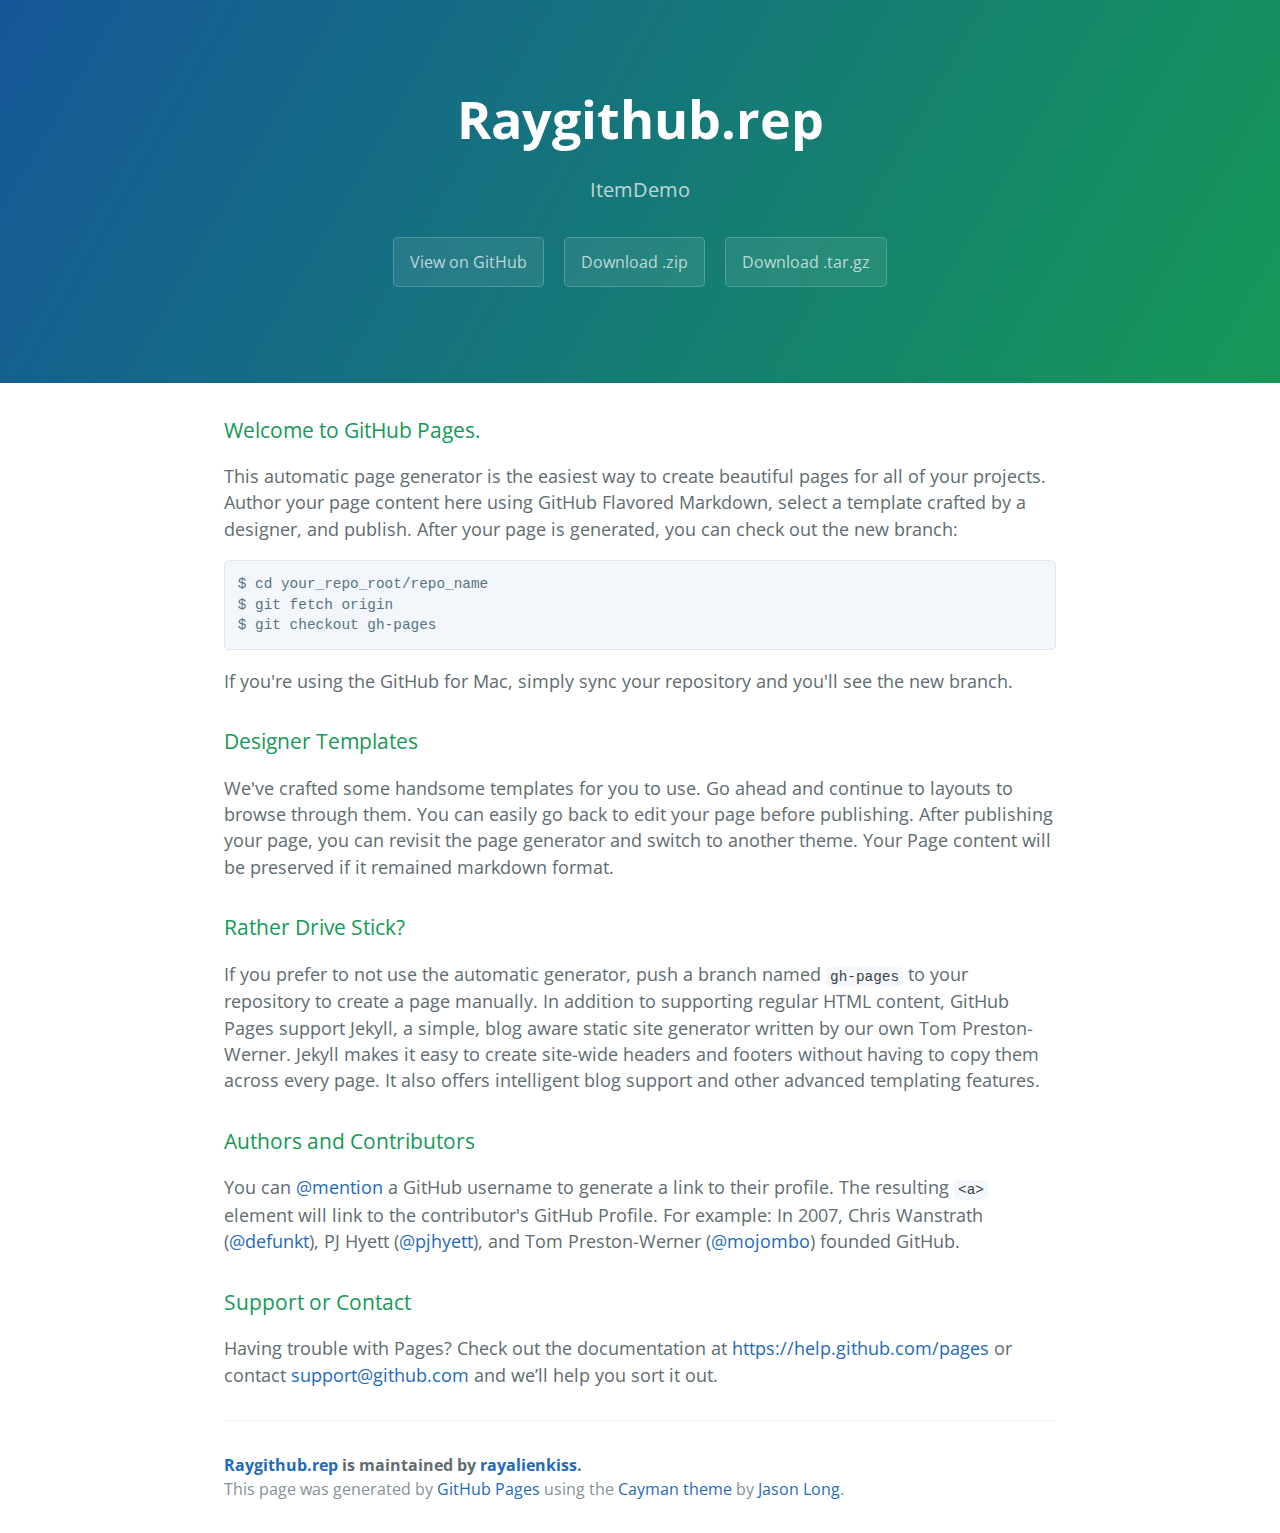
<file: index.html>
<!DOCTYPE html>
<html lang="en-us">
  <head>
    <meta charset="UTF-8">
    <title>Raygithub.rep by rayalienkiss</title>
    <meta name="viewport" content="width=device-width, initial-scale=1">
    <link rel="stylesheet" type="text/css" href="stylesheets/normalize.css" media="screen">
    <link href='http://fonts.googleapis.com/css?family=Open+Sans:400,700' rel='stylesheet' type='text/css'>
    <link rel="stylesheet" type="text/css" href="stylesheets/stylesheet.css" media="screen">
    <link rel="stylesheet" type="text/css" href="stylesheets/github-light.css" media="screen">
  </head>
  <body>
    <section class="page-header">
      <h1 class="project-name">Raygithub.rep</h1>
      <h2 class="project-tagline">ItemDemo</h2>
      <a href="https://github.com/rayalienkiss/RayGithub.Rep" class="btn">View on GitHub</a>
      <a href="https://github.com/rayalienkiss/RayGithub.Rep/zipball/master" class="btn">Download .zip</a>
      <a href="https://github.com/rayalienkiss/RayGithub.Rep/tarball/master" class="btn">Download .tar.gz</a>
    </section>

    <section class="main-content">
      <h3>
<a id="welcome-to-github-pages" class="anchor" href="#welcome-to-github-pages" aria-hidden="true"><span class="octicon octicon-link"></span></a>Welcome to GitHub Pages.</h3>

<p>This automatic page generator is the easiest way to create beautiful pages for all of your projects. Author your page content here using GitHub Flavored Markdown, select a template crafted by a designer, and publish. After your page is generated, you can check out the new branch:</p>

<pre><code>$ cd your_repo_root/repo_name
$ git fetch origin
$ git checkout gh-pages
</code></pre>

<p>If you're using the GitHub for Mac, simply sync your repository and you'll see the new branch.</p>

<h3>
<a id="designer-templates" class="anchor" href="#designer-templates" aria-hidden="true"><span class="octicon octicon-link"></span></a>Designer Templates</h3>

<p>We've crafted some handsome templates for you to use. Go ahead and continue to layouts to browse through them. You can easily go back to edit your page before publishing. After publishing your page, you can revisit the page generator and switch to another theme. Your Page content will be preserved if it remained markdown format.</p>

<h3>
<a id="rather-drive-stick" class="anchor" href="#rather-drive-stick" aria-hidden="true"><span class="octicon octicon-link"></span></a>Rather Drive Stick?</h3>

<p>If you prefer to not use the automatic generator, push a branch named <code>gh-pages</code> to your repository to create a page manually. In addition to supporting regular HTML content, GitHub Pages support Jekyll, a simple, blog aware static site generator written by our own Tom Preston-Werner. Jekyll makes it easy to create site-wide headers and footers without having to copy them across every page. It also offers intelligent blog support and other advanced templating features.</p>

<h3>
<a id="authors-and-contributors" class="anchor" href="#authors-and-contributors" aria-hidden="true"><span class="octicon octicon-link"></span></a>Authors and Contributors</h3>

<p>You can <a href="https://github.com/blog/821" class="user-mention">@mention</a> a GitHub username to generate a link to their profile. The resulting <code>&lt;a&gt;</code> element will link to the contributor's GitHub Profile. For example: In 2007, Chris Wanstrath (<a href="https://github.com/defunkt" class="user-mention">@defunkt</a>), PJ Hyett (<a href="https://github.com/pjhyett" class="user-mention">@pjhyett</a>), and Tom Preston-Werner (<a href="https://github.com/mojombo" class="user-mention">@mojombo</a>) founded GitHub.</p>

<h3>
<a id="support-or-contact" class="anchor" href="#support-or-contact" aria-hidden="true"><span class="octicon octicon-link"></span></a>Support or Contact</h3>

<p>Having trouble with Pages? Check out the documentation at <a href="https://help.github.com/pages">https://help.github.com/pages</a> or contact <a href="mailto:support@github.com">support@github.com</a> and we’ll help you sort it out.</p>

      <footer class="site-footer">
        <span class="site-footer-owner"><a href="https://github.com/rayalienkiss/RayGithub.Rep">Raygithub.rep</a> is maintained by <a href="https://github.com/rayalienkiss">rayalienkiss</a>.</span>

        <span class="site-footer-credits">This page was generated by <a href="https://pages.github.com">GitHub Pages</a> using the <a href="https://github.com/jasonlong/cayman-theme">Cayman theme</a> by <a href="https://twitter.com/jasonlong">Jason Long</a>.</span>
      </footer>

    </section>

  
  </body>
</html>
</file>
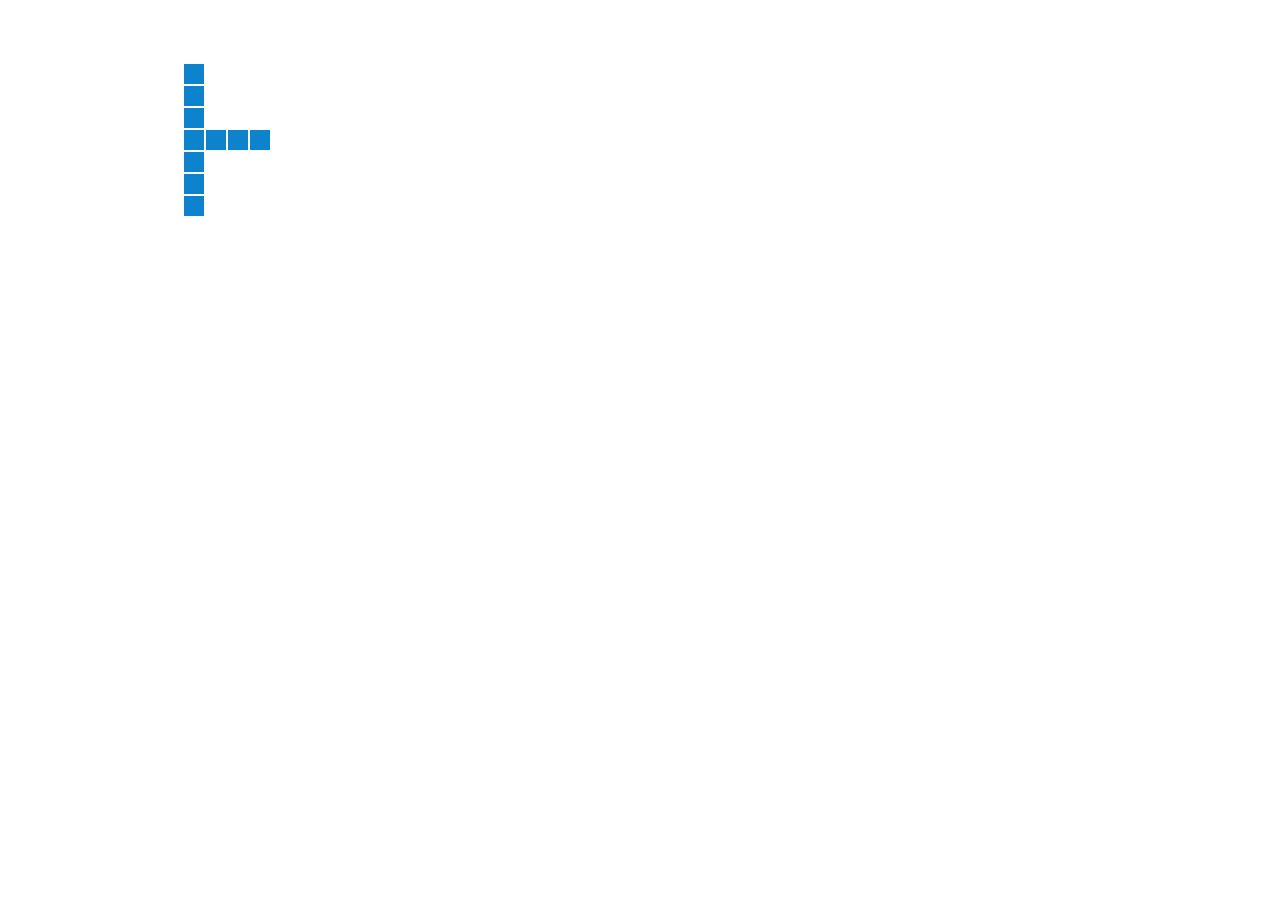
<file: animate-example/index.html>
<!DOCTYPE html>
<html lang="zh-CN">
    <head>

        <meta charset="utf-8" />
        <meta http-equiv="X-UA-Compatible" content="IE=edge"/>
        <meta http-equiv="Cache-Control" content="no-siteapp"/>
        <meta name="renderer" content="webkit">
        <meta name="viewport" content="width=device-width, initial-scale=1.0, minimum-scale=1.0, maximum-scale=1.0, user-scalable=0"/>
        <meta name="copyright" content="本页版权归xxx所有·All Rights Reserved">
        <meta name="author" content="xxx·xxx·xxx"/>
        <meta name="description" content="xxxxx·xxx·xx·xx·xxx"/>
        <meta name="Robots"content="all"/>
        
        <title>xxx · xxx</title>

        <!-- 页面样式 -->
        <link rel="stylesheet" href="css/index.min.css"> 

        <!-- 字体图标兼容 IE 76 样式 -->   
        <!--[if lte IE 7]>
            <link rel="stylesheet" href="css/fonticon-ie-76.min.css">
        <![endif]-->
    
        <!--[if lt IE 9]>
		    <link rel="stylesheet" type="text/css" href="css/ie-876.min.css">
        <![endif]-->
        
        <!-- 字体图标 IE 7 以下JS兼容 -->
        <!--[if lte IE 7]>
		    <script type="text/javascript" src="js/fonticon-ie-76.min.js"></script>
        <![endif]-->

        <!-- html5 Dom 替换方案 以支持IE7 -->
        <!--[if lte IE 9]>
		    <script type="text/javascript" src="js/html5.js"></script>
        <![endif]-->
        <!--[if IE 9]>
		    <script type="text/javascript" src="js/respond.min.js"></script>
        <![endif]-->
    
        <style>
        </style>
            
    </head>

    <body>

        <div class="main-wrapper">
            <!--<div class="inner-wrapper">
                <a href="###" class="icon-mark-github icon effects-1"></a>
            </div>-->

            <div style=" height: 192px; background-color: #fff; margin: 30px 0; position: relative; " id="helloWorld">
                <span class="pixel st1 pa-1"></span>
                <span class="pixel st2 pa-2"></span>
                <span class="pixel st3 pa-3"></span>
                <span class="pixel st4 pa-4"></span>
                <span class="pixel st5 pa-5"></span>
                <span class="pixel st6 pa-6"></span>
                <span class="pixel st7 pa-7"></span>
                <span class="pixel st8 pa-8"></span>
                <span class="pixel st9 pa-9"></span>
                <span class="pixel st10 pa-10"></span>
            </div>
        </div>

        <script type="text/javascript" src="js/jquery-1.11.1.min.js"></script>
        <script type="text/javascript" src="js/bootstrap.min.js"></script>
        <script type="text/javascript" src="js/framwork.js"></script>
        <script>
        </script>

    </body>

</html>
</file>
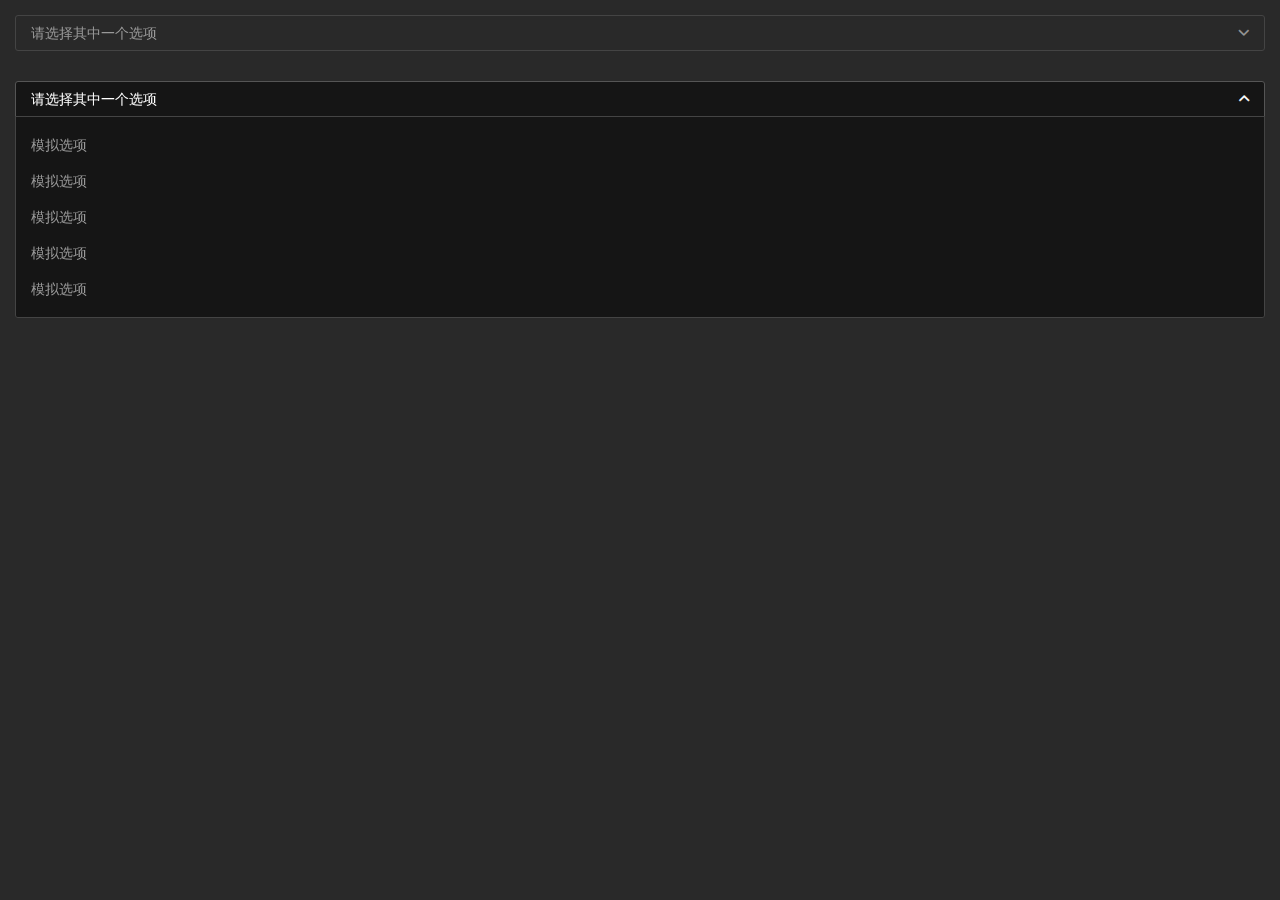
<file: widget/index.html>
<!DOCTYPE html>
<html lang="zh-CN">
    <head>

        <meta charset="utf-8" />
        <meta http-equiv="X-UA-Compatible" content="IE=edge"/>
        <meta http-equiv="Cache-Control" content="no-siteapp"/>
        <meta name="renderer" content="webkit">
        <meta name="viewport" content="width=device-width, initial-scale=1.0, minimum-scale=1.0, maximum-scale=1.0, user-scalable=0"/>
        <meta name="copyright" content="本页版权归xxx所有·All Rights Reserved">
        <meta name="author" content="xxx·xxx·xxx"/>
        <meta name="description" content="xxxxx·xxx·xx·xx·xxx"/>
        <meta name="Robots"content="all"/>
        
        <title>xxx · xxx</title>

        <!-- 页面样式 -->
        <link rel="stylesheet" href="css/index.min.css">

        <!-- 字体图标兼容 IE 76 样式 -->   
        <!--[if lte IE 7]>
            <link rel="stylesheet" href="css/fonticon-ie-76.min.css">
        <![endif]-->
    
        <!--[if lt IE 9]>
		    <link rel="stylesheet" type="text/css" href="css/ie-876.min.css">
        <![endif]-->
        
        <!-- 字体图标 IE 7 以下JS兼容 -->
        <!--[if lte IE 7]>
		    <script type="text/javascript" src="js/fonticon-ie-76.min.js"></script>
        <![endif]-->

        <!-- html5 Dom 替换方案 以支持IE7 -->
        <!--[if lte IE 9]>
		    <script type="text/javascript" src="js/html5.js"></script>
        <![endif]-->
        <!--[if IE 9]>
		    <script type="text/javascript" src="js/respond.min.js"></script>
        <![endif]-->
    
        <style>
        </style>
            
    </head>

    <body>

        <!-- 下拉菜单类型一 -->
        <section>
            <div class="dropdown-type1-wrapper">
                <div class="dt1-value">
                    请选择其中一个选项
                    <i class="icon-angle-down"></i>
                </div>
                <ul class="dt1-menu">
                    <li>
                        模拟选项
                    </li>
                    <li>
                        模拟选项
                    </li>
                    <li>
                        模拟选项
                    </li>
                    <li>
                        模拟选项
                    </li>
                    <li>
                        模拟选项
                    </li>
                    <li>
                        模拟选项
                    </li>
                    <li>
                        模拟选项
                    </li>
                </ul>
            </div>
        </section>

        <section>
            <div class="dropdown-type1-wrapper active">
                <div class="dt1-value">
                    请选择其中一个选项
                    <i class="icon-angle-down"></i>
                </div>
                <ul class="dt1-menu">
                    <li>
                        模拟选项
                    </li>
                    <li>
                        模拟选项
                    </li>
                    <li>
                        模拟选项
                    </li>
                    <li>
                        模拟选项
                    </li>
                    <li>
                        模拟选项
                    </li>
                    <li>
                        模拟选项
                    </li>
                    <li>
                        模拟选项
                    </li>
                </ul>
            </div>
        </section>

        <script type="text/javascript" src="js/jquery-1.11.1.min.js"></script>
        <script type="text/javascript" src="js/bootstrap.min.js"></script>
        <script type="text/javascript" src="js/framwork.js"></script>
        <script>
        </script>

    </body>

</html>
</file>
<file: stylesheets/stylesheet.css>
* {
  box-sizing: border-box; }

body {
  padding: 0;
  margin: 0;
  font-family: "Open Sans", "Helvetica Neue", Helvetica, Arial, sans-serif;
  font-size: 16px;
  line-height: 1.5;
  color: #606c71; }

a {
  color: #1e6bb8;
  text-decoration: none; }
  a:hover {
    text-decoration: underline; }

.btn {
  display: inline-block;
  margin-bottom: 1rem;
  color: rgba(255, 255, 255, 0.7);
  background-color: rgba(255, 255, 255, 0.08);
  border-color: rgba(255, 255, 255, 0.2);
  border-style: solid;
  border-width: 1px;
  border-radius: 0.3rem;
  transition: color 0.2s, background-color 0.2s, border-color 0.2s; }
  .btn + .btn {
    margin-left: 1rem; }

.btn:hover {
  color: rgba(255, 255, 255, 0.8);
  text-decoration: none;
  background-color: rgba(255, 255, 255, 0.2);
  border-color: rgba(255, 255, 255, 0.3); }

@media screen and (min-width: 64em) {
  .btn {
    padding: 0.75rem 1rem; } }

@media screen and (min-width: 42em) and (max-width: 64em) {
  .btn {
    padding: 0.6rem 0.9rem;
    font-size: 0.9rem; } }

@media screen and (max-width: 42em) {
  .btn {
    display: block;
    width: 100%;
    padding: 0.75rem;
    font-size: 0.9rem; }
    .btn + .btn {
      margin-top: 1rem;
      margin-left: 0; } }

.page-header {
  color: #fff;
  text-align: center;
  background-color: #159957;
  background-image: linear-gradient(120deg, #155799, #159957); }

@media screen and (min-width: 64em) {
  .page-header {
    padding: 5rem 6rem; } }

@media screen and (min-width: 42em) and (max-width: 64em) {
  .page-header {
    padding: 3rem 4rem; } }

@media screen and (max-width: 42em) {
  .page-header {
    padding: 2rem 1rem; } }

.project-name {
  margin-top: 0;
  margin-bottom: 0.1rem; }

@media screen and (min-width: 64em) {
  .project-name {
    font-size: 3.25rem; } }

@media screen and (min-width: 42em) and (max-width: 64em) {
  .project-name {
    font-size: 2.25rem; } }

@media screen and (max-width: 42em) {
  .project-name {
    font-size: 1.75rem; } }

.project-tagline {
  margin-bottom: 2rem;
  font-weight: normal;
  opacity: 0.7; }

@media screen and (min-width: 64em) {
  .project-tagline {
    font-size: 1.25rem; } }

@media screen and (min-width: 42em) and (max-width: 64em) {
  .project-tagline {
    font-size: 1.15rem; } }

@media screen and (max-width: 42em) {
  .project-tagline {
    font-size: 1rem; } }

.main-content :first-child {
  margin-top: 0; }
.main-content img {
  max-width: 100%; }
.main-content h1, .main-content h2, .main-content h3, .main-content h4, .main-content h5, .main-content h6 {
  margin-top: 2rem;
  margin-bottom: 1rem;
  font-weight: normal;
  color: #159957; }
.main-content p {
  margin-bottom: 1em; }
.main-content code {
  padding: 2px 4px;
  font-family: Consolas, "Liberation Mono", Menlo, Courier, monospace;
  font-size: 0.9rem;
  color: #383e41;
  background-color: #f3f6fa;
  border-radius: 0.3rem; }
.main-content pre {
  padding: 0.8rem;
  margin-top: 0;
  margin-bottom: 1rem;
  font: 1rem Consolas, "Liberation Mono", Menlo, Courier, monospace;
  color: #567482;
  word-wrap: normal;
  background-color: #f3f6fa;
  border: solid 1px #dce6f0;
  border-radius: 0.3rem; }
  .main-content pre > code {
    padding: 0;
    margin: 0;
    font-size: 0.9rem;
    color: #567482;
    word-break: normal;
    white-space: pre;
    background: transparent;
    border: 0; }
.main-content .highlight {
  margin-bottom: 1rem; }
  .main-content .highlight pre {
    margin-bottom: 0;
    word-break: normal; }
.main-content .highlight pre, .main-content pre {
  padding: 0.8rem;
  overflow: auto;
  font-size: 0.9rem;
  line-height: 1.45;
  border-radius: 0.3rem; }
.main-content pre code, .main-content pre tt {
  display: inline;
  max-width: initial;
  padding: 0;
  margin: 0;
  overflow: initial;
  line-height: inherit;
  word-wrap: normal;
  background-color: transparent;
  border: 0; }
  .main-content pre code:before, .main-content pre code:after, .main-content pre tt:before, .main-content pre tt:after {
    content: normal; }
.main-content ul, .main-content ol {
  margin-top: 0; }
.main-content blockquote {
  padding: 0 1rem;
  margin-left: 0;
  color: #819198;
  border-left: 0.3rem solid #dce6f0; }
  .main-content blockquote > :first-child {
    margin-top: 0; }
  .main-content blockquote > :last-child {
    margin-bottom: 0; }
.main-content table {
  display: block;
  width: 100%;
  overflow: auto;
  word-break: normal;
  word-break: keep-all; }
  .main-content table th {
    font-weight: bold; }
  .main-content table th, .main-content table td {
    padding: 0.5rem 1rem;
    border: 1px solid #e9ebec; }
.main-content dl {
  padding: 0; }
  .main-content dl dt {
    padding: 0;
    margin-top: 1rem;
    font-size: 1rem;
    font-weight: bold; }
  .main-content dl dd {
    padding: 0;
    margin-bottom: 1rem; }
.main-content hr {
  height: 2px;
  padding: 0;
  margin: 1rem 0;
  background-color: #eff0f1;
  border: 0; }

@media screen and (min-width: 64em) {
  .main-content {
    max-width: 64rem;
    padding: 2rem 6rem;
    margin: 0 auto;
    font-size: 1.1rem; } }

@media screen and (min-width: 42em) and (max-width: 64em) {
  .main-content {
    padding: 2rem 4rem;
    font-size: 1.1rem; } }

@media screen and (max-width: 42em) {
  .main-content {
    padding: 2rem 1rem;
    font-size: 1rem; } }

.site-footer {
  padding-top: 2rem;
  margin-top: 2rem;
  border-top: solid 1px #eff0f1; }

.site-footer-owner {
  display: block;
  font-weight: bold; }

.site-footer-credits {
  color: #819198; }

@media screen and (min-width: 64em) {
  .site-footer {
    font-size: 1rem; } }

@media screen and (min-width: 42em) and (max-width: 64em) {
  .site-footer {
    font-size: 1rem; } }

@media screen and (max-width: 42em) {
  .site-footer {
    font-size: 0.9rem; } }
</file>
<file: stylesheets/github-light.css>
/*
   Copyright 2014 GitHub Inc.

   Licensed under the Apache License, Version 2.0 (the "License");
   you may not use this file except in compliance with the License.
   You may obtain a copy of the License at

       http://www.apache.org/licenses/LICENSE-2.0

   Unless required by applicable law or agreed to in writing, software
   distributed under the License is distributed on an "AS IS" BASIS,
   WITHOUT WARRANTIES OR CONDITIONS OF ANY KIND, either express or implied.
   See the License for the specific language governing permissions and
   limitations under the License.

*/

.pl-c /* comment */ {
  color: #969896;
}

.pl-c1      /* constant, markup.raw, meta.diff.header, meta.module-reference, meta.property-name, support, support.constant, support.variable, variable.other.constant */,
.pl-s .pl-v /* string variable */ {
  color: #0086b3;
}

.pl-e  /* entity */,
.pl-en /* entity.name */ {
  color: #795da3;
}

.pl-s .pl-s1 /* string source */,
.pl-smi      /* storage.modifier.import, storage.modifier.package, storage.type.java, variable.other, variable.parameter.function */ {
  color: #333;
}

.pl-ent /* entity.name.tag */ {
  color: #63a35c;
}

.pl-k /* keyword, storage, storage.type */ {
  color: #a71d5d;
}

.pl-pds              /* punctuation.definition.string, string.regexp.character-class */,
.pl-s                /* string */,
.pl-s .pl-pse .pl-s1 /* string punctuation.section.embedded source */,
.pl-sr               /* string.regexp */,
.pl-sr .pl-cce       /* string.regexp constant.character.escape */,
.pl-sr .pl-sra       /* string.regexp string.regexp.arbitrary-repitition */,
.pl-sr .pl-sre       /* string.regexp source.ruby.embedded */ {
  color: #183691;
}

.pl-v /* variable */ {
  color: #ed6a43;
}

.pl-id /* invalid.deprecated */ {
  color: #b52a1d;
}

.pl-ii /* invalid.illegal */ {
  background-color: #b52a1d;
  color: #f8f8f8;
}

.pl-sr .pl-cce /* string.regexp constant.character.escape */ {
  color: #63a35c;
  font-weight: bold;
}

.pl-ml /* markup.list */ {
  color: #693a17;
}

.pl-mh        /* markup.heading */,
.pl-mh .pl-en /* markup.heading entity.name */,
.pl-ms        /* meta.separator */ {
  color: #1d3e81;
  font-weight: bold;
}

.pl-mq /* markup.quote */ {
  color: #008080;
}

.pl-mi /* markup.italic */ {
  color: #333;
  font-style: italic;
}

.pl-mb /* markup.bold */ {
  color: #333;
  font-weight: bold;
}

.pl-md /* markup.deleted, meta.diff.header.from-file */ {
  background-color: #ffecec;
  color: #bd2c00;
}

.pl-mi1 /* markup.inserted, meta.diff.header.to-file */ {
  background-color: #eaffea;
  color: #55a532;
}

.pl-mdr /* meta.diff.range */ {
  color: #795da3;
  font-weight: bold;
}

.pl-mo /* meta.output */ {
  color: #1d3e81;
}
</file>
<file: animate-example/css/index.min.css>
@charset "UTF-8";/*! normalize.css v3.0.1 | MIT License | git.io/normalize */html{-ms-text-size-adjust:100%;-webkit-text-size-adjust:100%}body{margin:0}article,aside,details,figcaption,figure,footer,header,hgroup,main,nav,section,summary{display:block}audio,canvas,progress,video{display:inline-block;vertical-align:baseline}audio:not([controls]){display:none;height:0}[hidden],template{display:none}a{background:0 0}a:active,a:hover{outline:0}abbr[title]{border-bottom:1px dotted}b,strong{font-weight:700}dfn{font-style:italic}h1{font-size:2em;margin:.67em 0}mark{background:#ff0;color:#000}small{font-size:80%}sub,sup{font-size:75%;line-height:0;position:relative;vertical-align:baseline}sup{top:-.5em}sub{bottom:-.25em}img{border:0}svg:not(:root){overflow:hidden}figure{margin:1em 40px}hr{-moz-box-sizing:content-box;box-sizing:content-box;height:0}pre{overflow:auto}code,kbd,pre,samp{font-family:monospace,monospace;font-size:1em}button,input,optgroup,select,textarea{color:inherit;font:inherit;margin:0}button{overflow:visible}button,select{text-transform:none}button,html input[type=button],input[type=reset],input[type=submit]{-webkit-appearance:button;cursor:pointer}button[disabled],html input[disabled]{cursor:default}button::-moz-focus-inner,input::-moz-focus-inner{border:0;padding:0}input{line-height:normal}input[type=checkbox],input[type=radio]{box-sizing:border-box;padding:0}input[type=number]::-webkit-inner-spin-button,input[type=number]::-webkit-outer-spin-button{height:auto}input[type=search]{-webkit-appearance:textfield;-moz-box-sizing:content-box;-webkit-box-sizing:content-box;box-sizing:content-box}input[type=search]::-webkit-search-cancel-button,input[type=search]::-webkit-search-decoration{-webkit-appearance:none}fieldset{border:1px solid silver;margin:0 2px;padding:.35em .625em .75em}legend{border:0;padding:0}textarea{overflow:auto}optgroup{font-weight:700}table{border-collapse:collapse;border-spacing:0}td,th{padding:0}.clearfix{*zoom:1}.clearfix:after,.clearfix:before{display:table;line-height:0;content:""}.clearfix:after{clear:both}/*!
Animate.css - http://daneden.me/animate
Licensed under the MIT license - http://opensource.org/licenses/MIT

Copyright (c) 2014 Daniel Eden
*/.animated{-webkit-animation-duration:1s;animation-duration:1s;-webkit-animation-fill-mode:both;animation-fill-mode:both}.animated.infinite{-webkit-animation-iteration-count:infinite;animation-iteration-count:infinite}.animated.hinge{-webkit-animation-duration:2s;animation-duration:2s}@-webkit-keyframes bounce{0%,100%,20%,53%,80%{-webkit-transition-timing-function:cubic-bezier(0.215,.61,.355,1);transition-timing-function:cubic-bezier(0.215,.61,.355,1);-webkit-transform:translate3d(0,0,0);transform:translate3d(0,0,0)}40%,43%{-webkit-transition-timing-function:cubic-bezier(0.755,.05,.855,.06);transition-timing-function:cubic-bezier(0.755,.05,.855,.06);-webkit-transform:translate3d(0,-30px,0);transform:translate3d(0,-30px,0)}70%{-webkit-transition-timing-function:cubic-bezier(0.755,.05,.855,.06);transition-timing-function:cubic-bezier(0.755,.05,.855,.06);-webkit-transform:translate3d(0,-15px,0);transform:translate3d(0,-15px,0)}90%{-webkit-transform:translate3d(0,-4px,0);transform:translate3d(0,-4px,0)}}@keyframes bounce{0%,100%,20%,53%,80%{-webkit-transition-timing-function:cubic-bezier(0.215,.61,.355,1);transition-timing-function:cubic-bezier(0.215,.61,.355,1);-webkit-transform:translate3d(0,0,0);-ms-transform:translate3d(0,0,0);transform:translate3d(0,0,0)}40%,43%{-webkit-transition-timing-function:cubic-bezier(0.755,.05,.855,.06);transition-timing-function:cubic-bezier(0.755,.05,.855,.06);-webkit-transform:translate3d(0,-30px,0);-ms-transform:translate3d(0,-30px,0);transform:translate3d(0,-30px,0)}70%{-webkit-transition-timing-function:cubic-bezier(0.755,.05,.855,.06);transition-timing-function:cubic-bezier(0.755,.05,.855,.06);-webkit-transform:translate3d(0,-15px,0);-ms-transform:translate3d(0,-15px,0);transform:translate3d(0,-15px,0)}90%{-webkit-transform:translate3d(0,-4px,0);-ms-transform:translate3d(0,-4px,0);transform:translate3d(0,-4px,0)}}.bounce{-webkit-animation-name:bounce;animation-name:bounce;-webkit-transform-origin:center bottom;-ms-transform-origin:center bottom;transform-origin:center bottom}@-webkit-keyframes flash{0%,100%,50%{opacity:1}25%,75%{opacity:0}}@keyframes flash{0%,100%,50%{opacity:1}25%,75%{opacity:0}}.flash{-webkit-animation-name:flash;animation-name:flash}@-webkit-keyframes pulse{0%{-webkit-transform:scale3d(1,1,1);transform:scale3d(1,1,1)}50%{-webkit-transform:scale3d(1.05,1.05,1.05);transform:scale3d(1.05,1.05,1.05)}100%{-webkit-transform:scale3d(1,1,1);transform:scale3d(1,1,1)}}@keyframes pulse{0%{-webkit-transform:scale3d(1,1,1);-ms-transform:scale3d(1,1,1);transform:scale3d(1,1,1)}50%{-webkit-transform:scale3d(1.05,1.05,1.05);-ms-transform:scale3d(1.05,1.05,1.05);transform:scale3d(1.05,1.05,1.05)}100%{-webkit-transform:scale3d(1,1,1);-ms-transform:scale3d(1,1,1);transform:scale3d(1,1,1)}}.pulse{-webkit-animation-name:pulse;animation-name:pulse}@-webkit-keyframes rubberBand{0%{-webkit-transform:scale3d(1,1,1);transform:scale3d(1,1,1)}30%{-webkit-transform:scale3d(1.25,.75,1);transform:scale3d(1.25,.75,1)}40%{-webkit-transform:scale3d(0.75,1.25,1);transform:scale3d(0.75,1.25,1)}50%{-webkit-transform:scale3d(1.15,.85,1);transform:scale3d(1.15,.85,1)}65%{-webkit-transform:scale3d(0.95,1.05,1);transform:scale3d(0.95,1.05,1)}75%{-webkit-transform:scale3d(1.05,.95,1);transform:scale3d(1.05,.95,1)}100%{-webkit-transform:scale3d(1,1,1);transform:scale3d(1,1,1)}}@keyframes rubberBand{0%{-webkit-transform:scale3d(1,1,1);-ms-transform:scale3d(1,1,1);transform:scale3d(1,1,1)}30%{-webkit-transform:scale3d(1.25,.75,1);-ms-transform:scale3d(1.25,.75,1);transform:scale3d(1.25,.75,1)}40%{-webkit-transform:scale3d(0.75,1.25,1);-ms-transform:scale3d(0.75,1.25,1);transform:scale3d(0.75,1.25,1)}50%{-webkit-transform:scale3d(1.15,.85,1);-ms-transform:scale3d(1.15,.85,1);transform:scale3d(1.15,.85,1)}65%{-webkit-transform:scale3d(0.95,1.05,1);-ms-transform:scale3d(0.95,1.05,1);transform:scale3d(0.95,1.05,1)}75%{-webkit-transform:scale3d(1.05,.95,1);-ms-transform:scale3d(1.05,.95,1);transform:scale3d(1.05,.95,1)}100%{-webkit-transform:scale3d(1,1,1);-ms-transform:scale3d(1,1,1);transform:scale3d(1,1,1)}}.rubberBand{-webkit-animation-name:rubberBand;animation-name:rubberBand}@-webkit-keyframes shake{0%,100%{-webkit-transform:translate3d(0,0,0);transform:translate3d(0,0,0)}10%,30%,50%,70%,90%{-webkit-transform:translate3d(-10px,0,0);transform:translate3d(-10px,0,0)}20%,40%,60%,80%{-webkit-transform:translate3d(10px,0,0);transform:translate3d(10px,0,0)}}@keyframes shake{0%,100%{-webkit-transform:translate3d(0,0,0);-ms-transform:translate3d(0,0,0);transform:translate3d(0,0,0)}10%,30%,50%,70%,90%{-webkit-transform:translate3d(-10px,0,0);-ms-transform:translate3d(-10px,0,0);transform:translate3d(-10px,0,0)}20%,40%,60%,80%{-webkit-transform:translate3d(10px,0,0);-ms-transform:translate3d(10px,0,0);transform:translate3d(10px,0,0)}}.shake{-webkit-animation-name:shake;animation-name:shake}@-webkit-keyframes swing{20%{-webkit-transform:rotate3d(0,0,1,15deg);transform:rotate3d(0,0,1,15deg)}40%{-webkit-transform:rotate3d(0,0,1,-10deg);transform:rotate3d(0,0,1,-10deg)}60%{-webkit-transform:rotate3d(0,0,1,5deg);transform:rotate3d(0,0,1,5deg)}80%{-webkit-transform:rotate3d(0,0,1,-5deg);transform:rotate3d(0,0,1,-5deg)}100%{-webkit-transform:rotate3d(0,0,1,0deg);transform:rotate3d(0,0,1,0deg)}}@keyframes swing{20%{-webkit-transform:rotate3d(0,0,1,15deg);-ms-transform:rotate3d(0,0,1,15deg);transform:rotate3d(0,0,1,15deg)}40%{-webkit-transform:rotate3d(0,0,1,-10deg);-ms-transform:rotate3d(0,0,1,-10deg);transform:rotate3d(0,0,1,-10deg)}60%{-webkit-transform:rotate3d(0,0,1,5deg);-ms-transform:rotate3d(0,0,1,5deg);transform:rotate3d(0,0,1,5deg)}80%{-webkit-transform:rotate3d(0,0,1,-5deg);-ms-transform:rotate3d(0,0,1,-5deg);transform:rotate3d(0,0,1,-5deg)}100%{-webkit-transform:rotate3d(0,0,1,0deg);-ms-transform:rotate3d(0,0,1,0deg);transform:rotate3d(0,0,1,0deg)}}.swing{-webkit-transform-origin:top center;-ms-transform-origin:top center;transform-origin:top center;-webkit-animation-name:swing;animation-name:swing}@-webkit-keyframes tada{0%{-webkit-transform:scale3d(1,1,1);transform:scale3d(1,1,1)}10%,20%{-webkit-transform:scale3d(0.9,.9,.9) rotate3d(0,0,1,-3deg);transform:scale3d(0.9,.9,.9) rotate3d(0,0,1,-3deg)}30%,50%,70%,90%{-webkit-transform:scale3d(1.1,1.1,1.1) rotate3d(0,0,1,3deg);transform:scale3d(1.1,1.1,1.1) rotate3d(0,0,1,3deg)}40%,60%,80%{-webkit-transform:scale3d(1.1,1.1,1.1) rotate3d(0,0,1,-3deg);transform:scale3d(1.1,1.1,1.1) rotate3d(0,0,1,-3deg)}100%{-webkit-transform:scale3d(1,1,1);transform:scale3d(1,1,1)}}@keyframes tada{0%{-webkit-transform:scale3d(1,1,1);-ms-transform:scale3d(1,1,1);transform:scale3d(1,1,1)}10%,20%{-webkit-transform:scale3d(0.9,.9,.9) rotate3d(0,0,1,-3deg);-ms-transform:scale3d(0.9,.9,.9) rotate3d(0,0,1,-3deg);transform:scale3d(0.9,.9,.9) rotate3d(0,0,1,-3deg)}30%,50%,70%,90%{-webkit-transform:scale3d(1.1,1.1,1.1) rotate3d(0,0,1,3deg);-ms-transform:scale3d(1.1,1.1,1.1) rotate3d(0,0,1,3deg);transform:scale3d(1.1,1.1,1.1) rotate3d(0,0,1,3deg)}40%,60%,80%{-webkit-transform:scale3d(1.1,1.1,1.1) rotate3d(0,0,1,-3deg);-ms-transform:scale3d(1.1,1.1,1.1) rotate3d(0,0,1,-3deg);transform:scale3d(1.1,1.1,1.1) rotate3d(0,0,1,-3deg)}100%{-webkit-transform:scale3d(1,1,1);-ms-transform:scale3d(1,1,1);transform:scale3d(1,1,1)}}.tada{-webkit-animation-name:tada;animation-name:tada}@-webkit-keyframes wobble{0%{-webkit-transform:none;transform:none}15%{-webkit-transform:translate3d(-25%,0,0) rotate3d(0,0,1,-5deg);transform:translate3d(-25%,0,0) rotate3d(0,0,1,-5deg)}30%{-webkit-transform:translate3d(20%,0,0) rotate3d(0,0,1,3deg);transform:translate3d(20%,0,0) rotate3d(0,0,1,3deg)}45%{-webkit-transform:translate3d(-15%,0,0) rotate3d(0,0,1,-3deg);transform:translate3d(-15%,0,0) rotate3d(0,0,1,-3deg)}60%{-webkit-transform:translate3d(10%,0,0) rotate3d(0,0,1,2deg);transform:translate3d(10%,0,0) rotate3d(0,0,1,2deg)}75%{-webkit-transform:translate3d(-5%,0,0) rotate3d(0,0,1,-1deg);transform:translate3d(-5%,0,0) rotate3d(0,0,1,-1deg)}100%{-webkit-transform:none;transform:none}}@keyframes wobble{0%{-webkit-transform:none;-ms-transform:none;transform:none}15%{-webkit-transform:translate3d(-25%,0,0) rotate3d(0,0,1,-5deg);-ms-transform:translate3d(-25%,0,0) rotate3d(0,0,1,-5deg);transform:translate3d(-25%,0,0) rotate3d(0,0,1,-5deg)}30%{-webkit-transform:translate3d(20%,0,0) rotate3d(0,0,1,3deg);-ms-transform:translate3d(20%,0,0) rotate3d(0,0,1,3deg);transform:translate3d(20%,0,0) rotate3d(0,0,1,3deg)}45%{-webkit-transform:translate3d(-15%,0,0) rotate3d(0,0,1,-3deg);-ms-transform:translate3d(-15%,0,0) rotate3d(0,0,1,-3deg);transform:translate3d(-15%,0,0) rotate3d(0,0,1,-3deg)}60%{-webkit-transform:translate3d(10%,0,0) rotate3d(0,0,1,2deg);-ms-transform:translate3d(10%,0,0) rotate3d(0,0,1,2deg);transform:translate3d(10%,0,0) rotate3d(0,0,1,2deg)}75%{-webkit-transform:translate3d(-5%,0,0) rotate3d(0,0,1,-1deg);-ms-transform:translate3d(-5%,0,0) rotate3d(0,0,1,-1deg);transform:translate3d(-5%,0,0) rotate3d(0,0,1,-1deg)}100%{-webkit-transform:none;-ms-transform:none;transform:none}}.wobble{-webkit-animation-name:wobble;animation-name:wobble}@-webkit-keyframes bounceIn{0%,100%,20%,40%,60%,80%{-webkit-transition-timing-function:cubic-bezier(0.215,.61,.355,1);transition-timing-function:cubic-bezier(0.215,.61,.355,1)}0%{opacity:0;-webkit-transform:scale3d(0.3,.3,.3);transform:scale3d(0.3,.3,.3)}20%{-webkit-transform:scale3d(1.1,1.1,1.1);transform:scale3d(1.1,1.1,1.1)}40%{-webkit-transform:scale3d(0.9,.9,.9);transform:scale3d(0.9,.9,.9)}60%{opacity:1;-webkit-transform:scale3d(1.03,1.03,1.03);transform:scale3d(1.03,1.03,1.03)}80%{-webkit-transform:scale3d(0.97,.97,.97);transform:scale3d(0.97,.97,.97)}100%{opacity:1;-webkit-transform:scale3d(1,1,1);transform:scale3d(1,1,1)}}@keyframes bounceIn{0%,100%,20%,40%,60%,80%{-webkit-transition-timing-function:cubic-bezier(0.215,.61,.355,1);transition-timing-function:cubic-bezier(0.215,.61,.355,1)}0%{opacity:0;-webkit-transform:scale3d(0.3,.3,.3);-ms-transform:scale3d(0.3,.3,.3);transform:scale3d(0.3,.3,.3)}20%{-webkit-transform:scale3d(1.1,1.1,1.1);-ms-transform:scale3d(1.1,1.1,1.1);transform:scale3d(1.1,1.1,1.1)}40%{-webkit-transform:scale3d(0.9,.9,.9);-ms-transform:scale3d(0.9,.9,.9);transform:scale3d(0.9,.9,.9)}60%{opacity:1;-webkit-transform:scale3d(1.03,1.03,1.03);-ms-transform:scale3d(1.03,1.03,1.03);transform:scale3d(1.03,1.03,1.03)}80%{-webkit-transform:scale3d(0.97,.97,.97);-ms-transform:scale3d(0.97,.97,.97);transform:scale3d(0.97,.97,.97)}100%{opacity:1;-webkit-transform:scale3d(1,1,1);-ms-transform:scale3d(1,1,1);transform:scale3d(1,1,1)}}.bounceIn{-webkit-animation-name:bounceIn;animation-name:bounceIn;-webkit-animation-duration:.75s;animation-duration:.75s}@-webkit-keyframes bounceInDown{0%,100%,60%,75%,90%{-webkit-transition-timing-function:cubic-bezier(0.215,.61,.355,1);transition-timing-function:cubic-bezier(0.215,.61,.355,1)}0%{opacity:0;-webkit-transform:translate3d(0,-3000px,0);transform:translate3d(0,-3000px,0)}60%{opacity:1;-webkit-transform:translate3d(0,25px,0);transform:translate3d(0,25px,0)}75%{-webkit-transform:translate3d(0,-10px,0);transform:translate3d(0,-10px,0)}90%{-webkit-transform:translate3d(0,5px,0);transform:translate3d(0,5px,0)}100%{-webkit-transform:none;transform:none}}@keyframes bounceInDown{0%,100%,60%,75%,90%{-webkit-transition-timing-function:cubic-bezier(0.215,.61,.355,1);transition-timing-function:cubic-bezier(0.215,.61,.355,1)}0%{opacity:0;-webkit-transform:translate3d(0,-3000px,0);-ms-transform:translate3d(0,-3000px,0);transform:translate3d(0,-3000px,0)}60%{opacity:1;-webkit-transform:translate3d(0,25px,0);-ms-transform:translate3d(0,25px,0);transform:translate3d(0,25px,0)}75%{-webkit-transform:translate3d(0,-10px,0);-ms-transform:translate3d(0,-10px,0);transform:translate3d(0,-10px,0)}90%{-webkit-transform:translate3d(0,5px,0);-ms-transform:translate3d(0,5px,0);transform:translate3d(0,5px,0)}100%{-webkit-transform:none;-ms-transform:none;transform:none}}.bounceInDown{-webkit-animation-name:bounceInDown;animation-name:bounceInDown}@-webkit-keyframes bounceInLeft{0%,100%,60%,75%,90%{-webkit-transition-timing-function:cubic-bezier(0.215,.61,.355,1);transition-timing-function:cubic-bezier(0.215,.61,.355,1)}0%{opacity:0;-webkit-transform:translate3d(-3000px,0,0);transform:translate3d(-3000px,0,0)}60%{opacity:1;-webkit-transform:translate3d(25px,0,0);transform:translate3d(25px,0,0)}75%{-webkit-transform:translate3d(-10px,0,0);transform:translate3d(-10px,0,0)}90%{-webkit-transform:translate3d(5px,0,0);transform:translate3d(5px,0,0)}100%{-webkit-transform:none;transform:none}}@keyframes bounceInLeft{0%,100%,60%,75%,90%{-webkit-transition-timing-function:cubic-bezier(0.215,.61,.355,1);transition-timing-function:cubic-bezier(0.215,.61,.355,1)}0%{opacity:0;-webkit-transform:translate3d(-3000px,0,0);-ms-transform:translate3d(-3000px,0,0);transform:translate3d(-3000px,0,0)}60%{opacity:1;-webkit-transform:translate3d(25px,0,0);-ms-transform:translate3d(25px,0,0);transform:translate3d(25px,0,0)}75%{-webkit-transform:translate3d(-10px,0,0);-ms-transform:translate3d(-10px,0,0);transform:translate3d(-10px,0,0)}90%{-webkit-transform:translate3d(5px,0,0);-ms-transform:translate3d(5px,0,0);transform:translate3d(5px,0,0)}100%{-webkit-transform:none;-ms-transform:none;transform:none}}.bounceInLeft{-webkit-animation-name:bounceInLeft;animation-name:bounceInLeft}@-webkit-keyframes bounceInRight{0%,100%,60%,75%,90%{-webkit-transition-timing-function:cubic-bezier(0.215,.61,.355,1);transition-timing-function:cubic-bezier(0.215,.61,.355,1)}0%{opacity:0;-webkit-transform:translate3d(3000px,0,0);transform:translate3d(3000px,0,0)}60%{opacity:1;-webkit-transform:translate3d(-25px,0,0);transform:translate3d(-25px,0,0)}75%{-webkit-transform:translate3d(10px,0,0);transform:translate3d(10px,0,0)}90%{-webkit-transform:translate3d(-5px,0,0);transform:translate3d(-5px,0,0)}100%{-webkit-transform:none;transform:none}}@keyframes bounceInRight{0%,100%,60%,75%,90%{-webkit-transition-timing-function:cubic-bezier(0.215,.61,.355,1);transition-timing-function:cubic-bezier(0.215,.61,.355,1)}0%{opacity:0;-webkit-transform:translate3d(3000px,0,0);-ms-transform:translate3d(3000px,0,0);transform:translate3d(3000px,0,0)}60%{opacity:1;-webkit-transform:translate3d(-25px,0,0);-ms-transform:translate3d(-25px,0,0);transform:translate3d(-25px,0,0)}75%{-webkit-transform:translate3d(10px,0,0);-ms-transform:translate3d(10px,0,0);transform:translate3d(10px,0,0)}90%{-webkit-transform:translate3d(-5px,0,0);-ms-transform:translate3d(-5px,0,0);transform:translate3d(-5px,0,0)}100%{-webkit-transform:none;-ms-transform:none;transform:none}}.bounceInRight{-webkit-animation-name:bounceInRight;animation-name:bounceInRight}@-webkit-keyframes bounceInUp{0%,100%,60%,75%,90%{-webkit-transition-timing-function:cubic-bezier(0.215,.61,.355,1);transition-timing-function:cubic-bezier(0.215,.61,.355,1)}0%{opacity:0;-webkit-transform:translate3d(0,3000px,0);transform:translate3d(0,3000px,0)}60%{opacity:1;-webkit-transform:translate3d(0,-20px,0);transform:translate3d(0,-20px,0)}75%{-webkit-transform:translate3d(0,10px,0);transform:translate3d(0,10px,0)}90%{-webkit-transform:translate3d(0,-5px,0);transform:translate3d(0,-5px,0)}100%{-webkit-transform:translate3d(0,0,0);transform:translate3d(0,0,0)}}@keyframes bounceInUp{0%,100%,60%,75%,90%{-webkit-transition-timing-function:cubic-bezier(0.215,.61,.355,1);transition-timing-function:cubic-bezier(0.215,.61,.355,1)}0%{opacity:0;-webkit-transform:translate3d(0,3000px,0);-ms-transform:translate3d(0,3000px,0);transform:translate3d(0,3000px,0)}60%{opacity:1;-webkit-transform:translate3d(0,-20px,0);-ms-transform:translate3d(0,-20px,0);transform:translate3d(0,-20px,0)}75%{-webkit-transform:translate3d(0,10px,0);-ms-transform:translate3d(0,10px,0);transform:translate3d(0,10px,0)}90%{-webkit-transform:translate3d(0,-5px,0);-ms-transform:translate3d(0,-5px,0);transform:translate3d(0,-5px,0)}100%{-webkit-transform:translate3d(0,0,0);-ms-transform:translate3d(0,0,0);transform:translate3d(0,0,0)}}.bounceInUp{-webkit-animation-name:bounceInUp;animation-name:bounceInUp}@-webkit-keyframes bounceOut{20%{-webkit-transform:scale3d(0.9,.9,.9);transform:scale3d(0.9,.9,.9)}50%,55%{opacity:1;-webkit-transform:scale3d(1.1,1.1,1.1);transform:scale3d(1.1,1.1,1.1)}100%{opacity:0;-webkit-transform:scale3d(0.3,.3,.3);transform:scale3d(0.3,.3,.3)}}@keyframes bounceOut{20%{-webkit-transform:scale3d(0.9,.9,.9);-ms-transform:scale3d(0.9,.9,.9);transform:scale3d(0.9,.9,.9)}50%,55%{opacity:1;-webkit-transform:scale3d(1.1,1.1,1.1);-ms-transform:scale3d(1.1,1.1,1.1);transform:scale3d(1.1,1.1,1.1)}100%{opacity:0;-webkit-transform:scale3d(0.3,.3,.3);-ms-transform:scale3d(0.3,.3,.3);transform:scale3d(0.3,.3,.3)}}.bounceOut{-webkit-animation-name:bounceOut;animation-name:bounceOut;-webkit-animation-duration:.75s;animation-duration:.75s}@-webkit-keyframes bounceOutDown{20%{-webkit-transform:translate3d(0,10px,0);transform:translate3d(0,10px,0)}40%,45%{opacity:1;-webkit-transform:translate3d(0,-20px,0);transform:translate3d(0,-20px,0)}100%{opacity:0;-webkit-transform:translate3d(0,2000px,0);transform:translate3d(0,2000px,0)}}@keyframes bounceOutDown{20%{-webkit-transform:translate3d(0,10px,0);-ms-transform:translate3d(0,10px,0);transform:translate3d(0,10px,0)}40%,45%{opacity:1;-webkit-transform:translate3d(0,-20px,0);-ms-transform:translate3d(0,-20px,0);transform:translate3d(0,-20px,0)}100%{opacity:0;-webkit-transform:translate3d(0,2000px,0);-ms-transform:translate3d(0,2000px,0);transform:translate3d(0,2000px,0)}}.bounceOutDown{-webkit-animation-name:bounceOutDown;animation-name:bounceOutDown}@-webkit-keyframes bounceOutLeft{20%{opacity:1;-webkit-transform:translate3d(20px,0,0);transform:translate3d(20px,0,0)}100%{opacity:0;-webkit-transform:translate3d(-2000px,0,0);transform:translate3d(-2000px,0,0)}}@keyframes bounceOutLeft{20%{opacity:1;-webkit-transform:translate3d(20px,0,0);-ms-transform:translate3d(20px,0,0);transform:translate3d(20px,0,0)}100%{opacity:0;-webkit-transform:translate3d(-2000px,0,0);-ms-transform:translate3d(-2000px,0,0);transform:translate3d(-2000px,0,0)}}.bounceOutLeft{-webkit-animation-name:bounceOutLeft;animation-name:bounceOutLeft}@-webkit-keyframes bounceOutRight{20%{opacity:1;-webkit-transform:translate3d(-20px,0,0);transform:translate3d(-20px,0,0)}100%{opacity:0;-webkit-transform:translate3d(2000px,0,0);transform:translate3d(2000px,0,0)}}@keyframes bounceOutRight{20%{opacity:1;-webkit-transform:translate3d(-20px,0,0);-ms-transform:translate3d(-20px,0,0);transform:translate3d(-20px,0,0)}100%{opacity:0;-webkit-transform:translate3d(2000px,0,0);-ms-transform:translate3d(2000px,0,0);transform:translate3d(2000px,0,0)}}.bounceOutRight{-webkit-animation-name:bounceOutRight;animation-name:bounceOutRight}@-webkit-keyframes bounceOutUp{20%{-webkit-transform:translate3d(0,-10px,0);transform:translate3d(0,-10px,0)}40%,45%{opacity:1;-webkit-transform:translate3d(0,20px,0);transform:translate3d(0,20px,0)}100%{opacity:0;-webkit-transform:translate3d(0,-2000px,0);transform:translate3d(0,-2000px,0)}}@keyframes bounceOutUp{20%{-webkit-transform:translate3d(0,-10px,0);-ms-transform:translate3d(0,-10px,0);transform:translate3d(0,-10px,0)}40%,45%{opacity:1;-webkit-transform:translate3d(0,20px,0);-ms-transform:translate3d(0,20px,0);transform:translate3d(0,20px,0)}100%{opacity:0;-webkit-transform:translate3d(0,-2000px,0);-ms-transform:translate3d(0,-2000px,0);transform:translate3d(0,-2000px,0)}}.bounceOutUp{-webkit-animation-name:bounceOutUp;animation-name:bounceOutUp}@-webkit-keyframes fadeIn{0%{opacity:0}100%{opacity:1}}@keyframes fadeIn{0%{opacity:0}100%{opacity:1}}.fadeIn{-webkit-animation-name:fadeIn;animation-name:fadeIn}@-webkit-keyframes fadeInDown{0%{opacity:0;-webkit-transform:translate3d(0,-100%,0);transform:translate3d(0,-100%,0)}100%{opacity:1;-webkit-transform:none;transform:none}}@keyframes fadeInDown{0%{opacity:0;-webkit-transform:translate3d(0,-100%,0);-ms-transform:translate3d(0,-100%,0);transform:translate3d(0,-100%,0)}100%{opacity:1;-webkit-transform:none;-ms-transform:none;transform:none}}.fadeInDown{-webkit-animation-name:fadeInDown;animation-name:fadeInDown}@-webkit-keyframes fadeInDownBig{0%{opacity:0;-webkit-transform:translate3d(0,-2000px,0);transform:translate3d(0,-2000px,0)}100%{opacity:1;-webkit-transform:none;transform:none}}@keyframes fadeInDownBig{0%{opacity:0;-webkit-transform:translate3d(0,-2000px,0);-ms-transform:translate3d(0,-2000px,0);transform:translate3d(0,-2000px,0)}100%{opacity:1;-webkit-transform:none;-ms-transform:none;transform:none}}.fadeInDownBig{-webkit-animation-name:fadeInDownBig;animation-name:fadeInDownBig}@-webkit-keyframes fadeInLeft{0%{opacity:0;-webkit-transform:translate3d(-100%,0,0);transform:translate3d(-100%,0,0)}100%{opacity:1;-webkit-transform:none;transform:none}}@keyframes fadeInLeft{0%{opacity:0;-webkit-transform:translate3d(-100%,0,0);-ms-transform:translate3d(-100%,0,0);transform:translate3d(-100%,0,0)}100%{opacity:1;-webkit-transform:none;-ms-transform:none;transform:none}}.fadeInLeft{-webkit-animation-name:fadeInLeft;animation-name:fadeInLeft}@-webkit-keyframes fadeInLeftBig{0%{opacity:0;-webkit-transform:translate3d(-2000px,0,0);transform:translate3d(-2000px,0,0)}100%{opacity:1;-webkit-transform:none;transform:none}}@keyframes fadeInLeftBig{0%{opacity:0;-webkit-transform:translate3d(-2000px,0,0);-ms-transform:translate3d(-2000px,0,0);transform:translate3d(-2000px,0,0)}100%{opacity:1;-webkit-transform:none;-ms-transform:none;transform:none}}.fadeInLeftBig{-webkit-animation-name:fadeInLeftBig;animation-name:fadeInLeftBig}@-webkit-keyframes fadeInRight{0%{opacity:0;-webkit-transform:translate3d(100%,0,0);transform:translate3d(100%,0,0)}100%{opacity:1;-webkit-transform:none;transform:none}}@keyframes fadeInRight{0%{opacity:0;-webkit-transform:translate3d(100%,0,0);-ms-transform:translate3d(100%,0,0);transform:translate3d(100%,0,0)}100%{opacity:1;-webkit-transform:none;-ms-transform:none;transform:none}}.fadeInRight{-webkit-animation-name:fadeInRight;animation-name:fadeInRight}@-webkit-keyframes fadeInRightBig{0%{opacity:0;-webkit-transform:translate3d(2000px,0,0);transform:translate3d(2000px,0,0)}100%{opacity:1;-webkit-transform:none;transform:none}}@keyframes fadeInRightBig{0%{opacity:0;-webkit-transform:translate3d(2000px,0,0);-ms-transform:translate3d(2000px,0,0);transform:translate3d(2000px,0,0)}100%{opacity:1;-webkit-transform:none;-ms-transform:none;transform:none}}.fadeInRightBig{-webkit-animation-name:fadeInRightBig;animation-name:fadeInRightBig}@-webkit-keyframes fadeInUp{0%{opacity:0;-webkit-transform:translate3d(0,100%,0);transform:translate3d(0,100%,0)}100%{opacity:1;-webkit-transform:none;transform:none}}@keyframes fadeInUp{0%{opacity:0;-webkit-transform:translate3d(0,100%,0);-ms-transform:translate3d(0,100%,0);transform:translate3d(0,100%,0)}100%{opacity:1;-webkit-transform:none;-ms-transform:none;transform:none}}.fadeInUp{-webkit-animation-name:fadeInUp;animation-name:fadeInUp}@-webkit-keyframes fadeInUpBig{0%{opacity:0;-webkit-transform:translate3d(0,2000px,0);transform:translate3d(0,2000px,0)}100%{opacity:1;-webkit-transform:none;transform:none}}@keyframes fadeInUpBig{0%{opacity:0;-webkit-transform:translate3d(0,2000px,0);-ms-transform:translate3d(0,2000px,0);transform:translate3d(0,2000px,0)}100%{opacity:1;-webkit-transform:none;-ms-transform:none;transform:none}}.fadeInUpBig{-webkit-animation-name:fadeInUpBig;animation-name:fadeInUpBig}@-webkit-keyframes fadeOut{0%{opacity:1}100%{opacity:0}}@keyframes fadeOut{0%{opacity:1}100%{opacity:0}}.fadeOut{-webkit-animation-name:fadeOut;animation-name:fadeOut}@-webkit-keyframes fadeOutDown{0%{opacity:1}100%{opacity:0;-webkit-transform:translate3d(0,100%,0);transform:translate3d(0,100%,0)}}@keyframes fadeOutDown{0%{opacity:1}100%{opacity:0;-webkit-transform:translate3d(0,100%,0);-ms-transform:translate3d(0,100%,0);transform:translate3d(0,100%,0)}}.fadeOutDown{-webkit-animation-name:fadeOutDown;animation-name:fadeOutDown}@-webkit-keyframes fadeOutDownBig{0%{opacity:1}100%{opacity:0;-webkit-transform:translate3d(0,2000px,0);transform:translate3d(0,2000px,0)}}@keyframes fadeOutDownBig{0%{opacity:1}100%{opacity:0;-webkit-transform:translate3d(0,2000px,0);-ms-transform:translate3d(0,2000px,0);transform:translate3d(0,2000px,0)}}.fadeOutDownBig{-webkit-animation-name:fadeOutDownBig;animation-name:fadeOutDownBig}@-webkit-keyframes fadeOutLeft{0%{opacity:1}100%{opacity:0;-webkit-transform:translate3d(-100%,0,0);transform:translate3d(-100%,0,0)}}@keyframes fadeOutLeft{0%{opacity:1}100%{opacity:0;-webkit-transform:translate3d(-100%,0,0);-ms-transform:translate3d(-100%,0,0);transform:translate3d(-100%,0,0)}}.fadeOutLeft{-webkit-animation-name:fadeOutLeft;animation-name:fadeOutLeft}@-webkit-keyframes fadeOutLeftBig{0%{opacity:1}100%{opacity:0;-webkit-transform:translate3d(-2000px,0,0);transform:translate3d(-2000px,0,0)}}@keyframes fadeOutLeftBig{0%{opacity:1}100%{opacity:0;-webkit-transform:translate3d(-2000px,0,0);-ms-transform:translate3d(-2000px,0,0);transform:translate3d(-2000px,0,0)}}.fadeOutLeftBig{-webkit-animation-name:fadeOutLeftBig;animation-name:fadeOutLeftBig}@-webkit-keyframes fadeOutRight{0%{opacity:1}100%{opacity:0;-webkit-transform:translate3d(100%,0,0);transform:translate3d(100%,0,0)}}@keyframes fadeOutRight{0%{opacity:1}100%{opacity:0;-webkit-transform:translate3d(100%,0,0);-ms-transform:translate3d(100%,0,0);transform:translate3d(100%,0,0)}}.fadeOutRight{-webkit-animation-name:fadeOutRight;animation-name:fadeOutRight}@-webkit-keyframes fadeOutRightBig{0%{opacity:1}100%{opacity:0;-webkit-transform:translate3d(2000px,0,0);transform:translate3d(2000px,0,0)}}@keyframes fadeOutRightBig{0%{opacity:1}100%{opacity:0;-webkit-transform:translate3d(2000px,0,0);-ms-transform:translate3d(2000px,0,0);transform:translate3d(2000px,0,0)}}.fadeOutRightBig{-webkit-animation-name:fadeOutRightBig;animation-name:fadeOutRightBig}@-webkit-keyframes fadeOutUp{0%{opacity:1}100%{opacity:0;-webkit-transform:translate3d(0,-100%,0);transform:translate3d(0,-100%,0)}}@keyframes fadeOutUp{0%{opacity:1}100%{opacity:0;-webkit-transform:translate3d(0,-100%,0);-ms-transform:translate3d(0,-100%,0);transform:translate3d(0,-100%,0)}}.fadeOutUp{-webkit-animation-name:fadeOutUp;animation-name:fadeOutUp}@-webkit-keyframes fadeOutUpBig{0%{opacity:1}100%{opacity:0;-webkit-transform:translate3d(0,-2000px,0);transform:translate3d(0,-2000px,0)}}@keyframes fadeOutUpBig{0%{opacity:1}100%{opacity:0;-webkit-transform:translate3d(0,-2000px,0);-ms-transform:translate3d(0,-2000px,0);transform:translate3d(0,-2000px,0)}}.fadeOutUpBig{-webkit-animation-name:fadeOutUpBig;animation-name:fadeOutUpBig}@-webkit-keyframes flip{0%{-webkit-transform:perspective(400px) rotate3d(0,1,0,-360deg);transform:perspective(400px) rotate3d(0,1,0,-360deg);-webkit-animation-timing-function:ease-out;animation-timing-function:ease-out}40%{-webkit-transform:perspective(400px) translate3d(0,0,150px) rotate3d(0,1,0,-190deg);transform:perspective(400px) translate3d(0,0,150px) rotate3d(0,1,0,-190deg);-webkit-animation-timing-function:ease-out;animation-timing-function:ease-out}50%{-webkit-transform:perspective(400px) translate3d(0,0,150px) rotate3d(0,1,0,-170deg);transform:perspective(400px) translate3d(0,0,150px) rotate3d(0,1,0,-170deg);-webkit-animation-timing-function:ease-in;animation-timing-function:ease-in}80%{-webkit-transform:perspective(400px) scale3d(0.95,.95,.95);transform:perspective(400px) scale3d(0.95,.95,.95);-webkit-animation-timing-function:ease-in;animation-timing-function:ease-in}100%{-webkit-transform:perspective(400px);transform:perspective(400px);-webkit-animation-timing-function:ease-in;animation-timing-function:ease-in}}@keyframes flip{0%{-webkit-transform:perspective(400px) rotate3d(0,1,0,-360deg);-ms-transform:perspective(400px) rotate3d(0,1,0,-360deg);transform:perspective(400px) rotate3d(0,1,0,-360deg);-webkit-animation-timing-function:ease-out;animation-timing-function:ease-out}40%{-webkit-transform:perspective(400px) translate3d(0,0,150px) rotate3d(0,1,0,-190deg);-ms-transform:perspective(400px) translate3d(0,0,150px) rotate3d(0,1,0,-190deg);transform:perspective(400px) translate3d(0,0,150px) rotate3d(0,1,0,-190deg);-webkit-animation-timing-function:ease-out;animation-timing-function:ease-out}50%{-webkit-transform:perspective(400px) translate3d(0,0,150px) rotate3d(0,1,0,-170deg);-ms-transform:perspective(400px) translate3d(0,0,150px) rotate3d(0,1,0,-170deg);transform:perspective(400px) translate3d(0,0,150px) rotate3d(0,1,0,-170deg);-webkit-animation-timing-function:ease-in;animation-timing-function:ease-in}80%{-webkit-transform:perspective(400px) scale3d(0.95,.95,.95);-ms-transform:perspective(400px) scale3d(0.95,.95,.95);transform:perspective(400px) scale3d(0.95,.95,.95);-webkit-animation-timing-function:ease-in;animation-timing-function:ease-in}100%{-webkit-transform:perspective(400px);-ms-transform:perspective(400px);transform:perspective(400px);-webkit-animation-timing-function:ease-in;animation-timing-function:ease-in}}.animated.flip{-webkit-backface-visibility:visible;-ms-backface-visibility:visible;backface-visibility:visible;-webkit-animation-name:flip;animation-name:flip}@-webkit-keyframes flipInX{0%{-webkit-transform:perspective(400px) rotate3d(1,0,0,90deg);transform:perspective(400px) rotate3d(1,0,0,90deg);-webkit-transition-timing-function:ease-in;transition-timing-function:ease-in;opacity:0}40%{-webkit-transform:perspective(400px) rotate3d(1,0,0,-20deg);transform:perspective(400px) rotate3d(1,0,0,-20deg);-webkit-transition-timing-function:ease-in;transition-timing-function:ease-in}60%{-webkit-transform:perspective(400px) rotate3d(1,0,0,10deg);transform:perspective(400px) rotate3d(1,0,0,10deg);opacity:1}80%{-webkit-transform:perspective(400px) rotate3d(1,0,0,-5deg);transform:perspective(400px) rotate3d(1,0,0,-5deg)}100%{-webkit-transform:perspective(400px);transform:perspective(400px)}}@keyframes flipInX{0%{-webkit-transform:perspective(400px) rotate3d(1,0,0,90deg);-ms-transform:perspective(400px) rotate3d(1,0,0,90deg);transform:perspective(400px) rotate3d(1,0,0,90deg);-webkit-transition-timing-function:ease-in;transition-timing-function:ease-in;opacity:0}40%{-webkit-transform:perspective(400px) rotate3d(1,0,0,-20deg);-ms-transform:perspective(400px) rotate3d(1,0,0,-20deg);transform:perspective(400px) rotate3d(1,0,0,-20deg);-webkit-transition-timing-function:ease-in;transition-timing-function:ease-in}60%{-webkit-transform:perspective(400px) rotate3d(1,0,0,10deg);-ms-transform:perspective(400px) rotate3d(1,0,0,10deg);transform:perspective(400px) rotate3d(1,0,0,10deg);opacity:1}80%{-webkit-transform:perspective(400px) rotate3d(1,0,0,-5deg);-ms-transform:perspective(400px) rotate3d(1,0,0,-5deg);transform:perspective(400px) rotate3d(1,0,0,-5deg)}100%{-webkit-transform:perspective(400px);-ms-transform:perspective(400px);transform:perspective(400px)}}.flipInX{-webkit-backface-visibility:visible!important;-ms-backface-visibility:visible!important;backface-visibility:visible!important;-webkit-animation-name:flipInX;animation-name:flipInX}@-webkit-keyframes flipInY{0%{-webkit-transform:perspective(400px) rotate3d(0,1,0,90deg);transform:perspective(400px) rotate3d(0,1,0,90deg);-webkit-transition-timing-function:ease-in;transition-timing-function:ease-in;opacity:0}40%{-webkit-transform:perspective(400px) rotate3d(0,1,0,-20deg);transform:perspective(400px) rotate3d(0,1,0,-20deg);-webkit-transition-timing-function:ease-in;transition-timing-function:ease-in}60%{-webkit-transform:perspective(400px) rotate3d(0,1,0,10deg);transform:perspective(400px) rotate3d(0,1,0,10deg);opacity:1}80%{-webkit-transform:perspective(400px) rotate3d(0,1,0,-5deg);transform:perspective(400px) rotate3d(0,1,0,-5deg)}100%{-webkit-transform:perspective(400px);transform:perspective(400px)}}@keyframes flipInY{0%{-webkit-transform:perspective(400px) rotate3d(0,1,0,90deg);-ms-transform:perspective(400px) rotate3d(0,1,0,90deg);transform:perspective(400px) rotate3d(0,1,0,90deg);-webkit-transition-timing-function:ease-in;transition-timing-function:ease-in;opacity:0}40%{-webkit-transform:perspective(400px) rotate3d(0,1,0,-20deg);-ms-transform:perspective(400px) rotate3d(0,1,0,-20deg);transform:perspective(400px) rotate3d(0,1,0,-20deg);-webkit-transition-timing-function:ease-in;transition-timing-function:ease-in}60%{-webkit-transform:perspective(400px) rotate3d(0,1,0,10deg);-ms-transform:perspective(400px) rotate3d(0,1,0,10deg);transform:perspective(400px) rotate3d(0,1,0,10deg);opacity:1}80%{-webkit-transform:perspective(400px) rotate3d(0,1,0,-5deg);-ms-transform:perspective(400px) rotate3d(0,1,0,-5deg);transform:perspective(400px) rotate3d(0,1,0,-5deg)}100%{-webkit-transform:perspective(400px);-ms-transform:perspective(400px);transform:perspective(400px)}}.flipInY{-webkit-backface-visibility:visible!important;-ms-backface-visibility:visible!important;backface-visibility:visible!important;-webkit-animation-name:flipInY;animation-name:flipInY}@-webkit-keyframes flipOutX{0%{-webkit-transform:perspective(400px);transform:perspective(400px)}30%{-webkit-transform:perspective(400px) rotate3d(1,0,0,-20deg);transform:perspective(400px) rotate3d(1,0,0,-20deg);opacity:1}100%{-webkit-transform:perspective(400px) rotate3d(1,0,0,90deg);transform:perspective(400px) rotate3d(1,0,0,90deg);opacity:0}}@keyframes flipOutX{0%{-webkit-transform:perspective(400px);-ms-transform:perspective(400px);transform:perspective(400px)}30%{-webkit-transform:perspective(400px) rotate3d(1,0,0,-20deg);-ms-transform:perspective(400px) rotate3d(1,0,0,-20deg);transform:perspective(400px) rotate3d(1,0,0,-20deg);opacity:1}100%{-webkit-transform:perspective(400px) rotate3d(1,0,0,90deg);-ms-transform:perspective(400px) rotate3d(1,0,0,90deg);transform:perspective(400px) rotate3d(1,0,0,90deg);opacity:0}}.flipOutX{-webkit-animation-name:flipOutX;animation-name:flipOutX;-webkit-animation-duration:.75s;animation-duration:.75s;-webkit-backface-visibility:visible!important;-ms-backface-visibility:visible!important;backface-visibility:visible!important}@-webkit-keyframes flipOutY{0%{-webkit-transform:perspective(400px);transform:perspective(400px)}30%{-webkit-transform:perspective(400px) rotate3d(0,1,0,-15deg);transform:perspective(400px) rotate3d(0,1,0,-15deg);opacity:1}100%{-webkit-transform:perspective(400px) rotate3d(0,1,0,90deg);transform:perspective(400px) rotate3d(0,1,0,90deg);opacity:0}}@keyframes flipOutY{0%{-webkit-transform:perspective(400px);-ms-transform:perspective(400px);transform:perspective(400px)}30%{-webkit-transform:perspective(400px) rotate3d(0,1,0,-15deg);-ms-transform:perspective(400px) rotate3d(0,1,0,-15deg);transform:perspective(400px) rotate3d(0,1,0,-15deg);opacity:1}100%{-webkit-transform:perspective(400px) rotate3d(0,1,0,90deg);-ms-transform:perspective(400px) rotate3d(0,1,0,90deg);transform:perspective(400px) rotate3d(0,1,0,90deg);opacity:0}}.flipOutY{-webkit-backface-visibility:visible!important;-ms-backface-visibility:visible!important;backface-visibility:visible!important;-webkit-animation-name:flipOutY;animation-name:flipOutY;-webkit-animation-duration:.75s;animation-duration:.75s}@-webkit-keyframes lightSpeedIn{0%{-webkit-transform:translate3d(100%,0,0) skewX(-30deg);transform:translate3d(100%,0,0) skewX(-30deg);opacity:0}60%{-webkit-transform:skewX(20deg);transform:skewX(20deg);opacity:1}80%{-webkit-transform:skewX(-5deg);transform:skewX(-5deg);opacity:1}100%{-webkit-transform:none;transform:none;opacity:1}}@keyframes lightSpeedIn{0%{-webkit-transform:translate3d(100%,0,0) skewX(-30deg);-ms-transform:translate3d(100%,0,0) skewX(-30deg);transform:translate3d(100%,0,0) skewX(-30deg);opacity:0}60%{-webkit-transform:skewX(20deg);-ms-transform:skewX(20deg);transform:skewX(20deg);opacity:1}80%{-webkit-transform:skewX(-5deg);-ms-transform:skewX(-5deg);transform:skewX(-5deg);opacity:1}100%{-webkit-transform:none;-ms-transform:none;transform:none;opacity:1}}.lightSpeedIn{-webkit-animation-name:lightSpeedIn;animation-name:lightSpeedIn;-webkit-animation-timing-function:ease-out;animation-timing-function:ease-out}@-webkit-keyframes lightSpeedOut{0%{opacity:1}100%{-webkit-transform:translate3d(100%,0,0) skewX(30deg);transform:translate3d(100%,0,0) skewX(30deg);opacity:0}}@keyframes lightSpeedOut{0%{opacity:1}100%{-webkit-transform:translate3d(100%,0,0) skewX(30deg);-ms-transform:translate3d(100%,0,0) skewX(30deg);transform:translate3d(100%,0,0) skewX(30deg);opacity:0}}.lightSpeedOut{-webkit-animation-name:lightSpeedOut;animation-name:lightSpeedOut;-webkit-animation-timing-function:ease-in;animation-timing-function:ease-in}@-webkit-keyframes rotateIn{0%{-webkit-transform-origin:center;transform-origin:center;-webkit-transform:rotate3d(0,0,1,-200deg);transform:rotate3d(0,0,1,-200deg);opacity:0}100%{-webkit-transform-origin:center;transform-origin:center;-webkit-transform:none;transform:none;opacity:1}}@keyframes rotateIn{0%{-webkit-transform-origin:center;-ms-transform-origin:center;transform-origin:center;-webkit-transform:rotate3d(0,0,1,-200deg);-ms-transform:rotate3d(0,0,1,-200deg);transform:rotate3d(0,0,1,-200deg);opacity:0}100%{-webkit-transform-origin:center;-ms-transform-origin:center;transform-origin:center;-webkit-transform:none;-ms-transform:none;transform:none;opacity:1}}.rotateIn{-webkit-animation-name:rotateIn;animation-name:rotateIn}@-webkit-keyframes rotateInDownLeft{0%{-webkit-transform-origin:left bottom;transform-origin:left bottom;-webkit-transform:rotate3d(0,0,1,-45deg);transform:rotate3d(0,0,1,-45deg);opacity:0}100%{-webkit-transform-origin:left bottom;transform-origin:left bottom;-webkit-transform:none;transform:none;opacity:1}}@keyframes rotateInDownLeft{0%{-webkit-transform-origin:left bottom;-ms-transform-origin:left bottom;transform-origin:left bottom;-webkit-transform:rotate3d(0,0,1,-45deg);-ms-transform:rotate3d(0,0,1,-45deg);transform:rotate3d(0,0,1,-45deg);opacity:0}100%{-webkit-transform-origin:left bottom;-ms-transform-origin:left bottom;transform-origin:left bottom;-webkit-transform:none;-ms-transform:none;transform:none;opacity:1}}.rotateInDownLeft{-webkit-animation-name:rotateInDownLeft;animation-name:rotateInDownLeft}@-webkit-keyframes rotateInDownRight{0%{-webkit-transform-origin:right bottom;transform-origin:right bottom;-webkit-transform:rotate3d(0,0,1,45deg);transform:rotate3d(0,0,1,45deg);opacity:0}100%{-webkit-transform-origin:right bottom;transform-origin:right bottom;-webkit-transform:none;transform:none;opacity:1}}@keyframes rotateInDownRight{0%{-webkit-transform-origin:right bottom;-ms-transform-origin:right bottom;transform-origin:right bottom;-webkit-transform:rotate3d(0,0,1,45deg);-ms-transform:rotate3d(0,0,1,45deg);transform:rotate3d(0,0,1,45deg);opacity:0}100%{-webkit-transform-origin:right bottom;-ms-transform-origin:right bottom;transform-origin:right bottom;-webkit-transform:none;-ms-transform:none;transform:none;opacity:1}}.rotateInDownRight{-webkit-animation-name:rotateInDownRight;animation-name:rotateInDownRight}@-webkit-keyframes rotateInUpLeft{0%{-webkit-transform-origin:left bottom;transform-origin:left bottom;-webkit-transform:rotate3d(0,0,1,45deg);transform:rotate3d(0,0,1,45deg);opacity:0}100%{-webkit-transform-origin:left bottom;transform-origin:left bottom;-webkit-transform:none;transform:none;opacity:1}}@keyframes rotateInUpLeft{0%{-webkit-transform-origin:left bottom;-ms-transform-origin:left bottom;transform-origin:left bottom;-webkit-transform:rotate3d(0,0,1,45deg);-ms-transform:rotate3d(0,0,1,45deg);transform:rotate3d(0,0,1,45deg);opacity:0}100%{-webkit-transform-origin:left bottom;-ms-transform-origin:left bottom;transform-origin:left bottom;-webkit-transform:none;-ms-transform:none;transform:none;opacity:1}}.rotateInUpLeft{-webkit-animation-name:rotateInUpLeft;animation-name:rotateInUpLeft}@-webkit-keyframes rotateInUpRight{0%{-webkit-transform-origin:right bottom;transform-origin:right bottom;-webkit-transform:rotate3d(0,0,1,-90deg);transform:rotate3d(0,0,1,-90deg);opacity:0}100%{-webkit-transform-origin:right bottom;transform-origin:right bottom;-webkit-transform:none;transform:none;opacity:1}}@keyframes rotateInUpRight{0%{-webkit-transform-origin:right bottom;-ms-transform-origin:right bottom;transform-origin:right bottom;-webkit-transform:rotate3d(0,0,1,-90deg);-ms-transform:rotate3d(0,0,1,-90deg);transform:rotate3d(0,0,1,-90deg);opacity:0}100%{-webkit-transform-origin:right bottom;-ms-transform-origin:right bottom;transform-origin:right bottom;-webkit-transform:none;-ms-transform:none;transform:none;opacity:1}}.rotateInUpRight{-webkit-animation-name:rotateInUpRight;animation-name:rotateInUpRight}@-webkit-keyframes rotateOut{0%{-webkit-transform-origin:center;transform-origin:center;opacity:1}100%{-webkit-transform-origin:center;transform-origin:center;-webkit-transform:rotate3d(0,0,1,200deg);transform:rotate3d(0,0,1,200deg);opacity:0}}@keyframes rotateOut{0%{-webkit-transform-origin:center;-ms-transform-origin:center;transform-origin:center;opacity:1}100%{-webkit-transform-origin:center;-ms-transform-origin:center;transform-origin:center;-webkit-transform:rotate3d(0,0,1,200deg);-ms-transform:rotate3d(0,0,1,200deg);transform:rotate3d(0,0,1,200deg);opacity:0}}.rotateOut{-webkit-animation-name:rotateOut;animation-name:rotateOut}@-webkit-keyframes rotateOutDownLeft{0%{-webkit-transform-origin:left bottom;transform-origin:left bottom;opacity:1}100%{-webkit-transform-origin:left bottom;transform-origin:left bottom;-webkit-transform:rotate3d(0,0,1,45deg);transform:rotate3d(0,0,1,45deg);opacity:0}}@keyframes rotateOutDownLeft{0%{-webkit-transform-origin:left bottom;-ms-transform-origin:left bottom;transform-origin:left bottom;opacity:1}100%{-webkit-transform-origin:left bottom;-ms-transform-origin:left bottom;transform-origin:left bottom;-webkit-transform:rotate3d(0,0,1,45deg);-ms-transform:rotate3d(0,0,1,45deg);transform:rotate3d(0,0,1,45deg);opacity:0}}.rotateOutDownLeft{-webkit-animation-name:rotateOutDownLeft;animation-name:rotateOutDownLeft}@-webkit-keyframes rotateOutDownRight{0%{-webkit-transform-origin:right bottom;transform-origin:right bottom;opacity:1}100%{-webkit-transform-origin:right bottom;transform-origin:right bottom;-webkit-transform:rotate3d(0,0,1,-45deg);transform:rotate3d(0,0,1,-45deg);opacity:0}}@keyframes rotateOutDownRight{0%{-webkit-transform-origin:right bottom;-ms-transform-origin:right bottom;transform-origin:right bottom;opacity:1}100%{-webkit-transform-origin:right bottom;-ms-transform-origin:right bottom;transform-origin:right bottom;-webkit-transform:rotate3d(0,0,1,-45deg);-ms-transform:rotate3d(0,0,1,-45deg);transform:rotate3d(0,0,1,-45deg);opacity:0}}.rotateOutDownRight{-webkit-animation-name:rotateOutDownRight;animation-name:rotateOutDownRight}@-webkit-keyframes rotateOutUpLeft{0%{-webkit-transform-origin:left bottom;transform-origin:left bottom;opacity:1}100%{-webkit-transform-origin:left bottom;transform-origin:left bottom;-webkit-transform:rotate3d(0,0,1,-45deg);transform:rotate3d(0,0,1,-45deg);opacity:0}}@keyframes rotateOutUpLeft{0%{-webkit-transform-origin:left bottom;-ms-transform-origin:left bottom;transform-origin:left bottom;opacity:1}100%{-webkit-transform-origin:left bottom;-ms-transform-origin:left bottom;transform-origin:left bottom;-webkit-transform:rotate3d(0,0,1,-45deg);-ms-transform:rotate3d(0,0,1,-45deg);transform:rotate3d(0,0,1,-45deg);opacity:0}}.rotateOutUpLeft{-webkit-animation-name:rotateOutUpLeft;animation-name:rotateOutUpLeft}@-webkit-keyframes rotateOutUpRight{0%{-webkit-transform-origin:right bottom;transform-origin:right bottom;opacity:1}100%{-webkit-transform-origin:right bottom;transform-origin:right bottom;-webkit-transform:rotate3d(0,0,1,90deg);transform:rotate3d(0,0,1,90deg);opacity:0}}@keyframes rotateOutUpRight{0%{-webkit-transform-origin:right bottom;-ms-transform-origin:right bottom;transform-origin:right bottom;opacity:1}100%{-webkit-transform-origin:right bottom;-ms-transform-origin:right bottom;transform-origin:right bottom;-webkit-transform:rotate3d(0,0,1,90deg);-ms-transform:rotate3d(0,0,1,90deg);transform:rotate3d(0,0,1,90deg);opacity:0}}.rotateOutUpRight{-webkit-animation-name:rotateOutUpRight;animation-name:rotateOutUpRight}@-webkit-keyframes hinge{0%{-webkit-transform-origin:top left;transform-origin:top left;-webkit-animation-timing-function:ease-in-out;animation-timing-function:ease-in-out}20%,60%{-webkit-transform:rotate3d(0,0,1,80deg);transform:rotate3d(0,0,1,80deg);-webkit-transform-origin:top left;transform-origin:top left;-webkit-animation-timing-function:ease-in-out;animation-timing-function:ease-in-out}40%,80%{-webkit-transform:rotate3d(0,0,1,60deg);transform:rotate3d(0,0,1,60deg);-webkit-transform-origin:top left;transform-origin:top left;-webkit-animation-timing-function:ease-in-out;animation-timing-function:ease-in-out;opacity:1}100%{-webkit-transform:translate3d(0,700px,0);transform:translate3d(0,700px,0);opacity:0}}@keyframes hinge{0%{-webkit-transform-origin:top left;-ms-transform-origin:top left;transform-origin:top left;-webkit-animation-timing-function:ease-in-out;animation-timing-function:ease-in-out}20%,60%{-webkit-transform:rotate3d(0,0,1,80deg);-ms-transform:rotate3d(0,0,1,80deg);transform:rotate3d(0,0,1,80deg);-webkit-transform-origin:top left;-ms-transform-origin:top left;transform-origin:top left;-webkit-animation-timing-function:ease-in-out;animation-timing-function:ease-in-out}40%,80%{-webkit-transform:rotate3d(0,0,1,60deg);-ms-transform:rotate3d(0,0,1,60deg);transform:rotate3d(0,0,1,60deg);-webkit-transform-origin:top left;-ms-transform-origin:top left;transform-origin:top left;-webkit-animation-timing-function:ease-in-out;animation-timing-function:ease-in-out;opacity:1}100%{-webkit-transform:translate3d(0,700px,0);-ms-transform:translate3d(0,700px,0);transform:translate3d(0,700px,0);opacity:0}}.hinge{-webkit-animation-name:hinge;animation-name:hinge}@-webkit-keyframes rollIn{0%{opacity:0;-webkit-transform:translate3d(-100%,0,0) rotate3d(0,0,1,-120deg);transform:translate3d(-100%,0,0) rotate3d(0,0,1,-120deg)}100%{opacity:1;-webkit-transform:none;transform:none}}@keyframes rollIn{0%{opacity:0;-webkit-transform:translate3d(-100%,0,0) rotate3d(0,0,1,-120deg);-ms-transform:translate3d(-100%,0,0) rotate3d(0,0,1,-120deg);transform:translate3d(-100%,0,0) rotate3d(0,0,1,-120deg)}100%{opacity:1;-webkit-transform:none;-ms-transform:none;transform:none}}.rollIn{-webkit-animation-name:rollIn;animation-name:rollIn}@-webkit-keyframes rollOut{0%{opacity:1}100%{opacity:0;-webkit-transform:translate3d(100%,0,0) rotate3d(0,0,1,120deg);transform:translate3d(100%,0,0) rotate3d(0,0,1,120deg)}}@keyframes rollOut{0%{opacity:1}100%{opacity:0;-webkit-transform:translate3d(100%,0,0) rotate3d(0,0,1,120deg);-ms-transform:translate3d(100%,0,0) rotate3d(0,0,1,120deg);transform:translate3d(100%,0,0) rotate3d(0,0,1,120deg)}}.rollOut{-webkit-animation-name:rollOut;animation-name:rollOut}@-webkit-keyframes zoomIn{0%{opacity:0;-webkit-transform:scale3d(0.3,.3,.3);transform:scale3d(0.3,.3,.3)}50%{opacity:1}}@keyframes zoomIn{0%{opacity:0;-webkit-transform:scale3d(0.3,.3,.3);-ms-transform:scale3d(0.3,.3,.3);transform:scale3d(0.3,.3,.3)}50%{opacity:1}}.zoomIn{-webkit-animation-name:zoomIn;animation-name:zoomIn}@-webkit-keyframes zoomInDown{0%{opacity:0;-webkit-transform:scale3d(0.1,.1,.1) translate3d(0,-1000px,0);transform:scale3d(0.1,.1,.1) translate3d(0,-1000px,0);-webkit-animation-timing-function:cubic-bezier(0.55,.055,.675,.19);animation-timing-function:cubic-bezier(0.55,.055,.675,.19)}60%{opacity:1;-webkit-transform:scale3d(0.475,.475,.475) translate3d(0,60px,0);transform:scale3d(0.475,.475,.475) translate3d(0,60px,0);-webkit-animation-timing-function:cubic-bezier(0.175,.885,.32,1);animation-timing-function:cubic-bezier(0.175,.885,.32,1)}}@keyframes zoomInDown{0%{opacity:0;-webkit-transform:scale3d(0.1,.1,.1) translate3d(0,-1000px,0);-ms-transform:scale3d(0.1,.1,.1) translate3d(0,-1000px,0);transform:scale3d(0.1,.1,.1) translate3d(0,-1000px,0);-webkit-animation-timing-function:cubic-bezier(0.55,.055,.675,.19);animation-timing-function:cubic-bezier(0.55,.055,.675,.19)}60%{opacity:1;-webkit-transform:scale3d(0.475,.475,.475) translate3d(0,60px,0);-ms-transform:scale3d(0.475,.475,.475) translate3d(0,60px,0);transform:scale3d(0.475,.475,.475) translate3d(0,60px,0);-webkit-animation-timing-function:cubic-bezier(0.175,.885,.32,1);animation-timing-function:cubic-bezier(0.175,.885,.32,1)}}.zoomInDown{-webkit-animation-name:zoomInDown;animation-name:zoomInDown}@-webkit-keyframes zoomInLeft{0%{opacity:0;-webkit-transform:scale3d(0.1,.1,.1) translate3d(-1000px,0,0);transform:scale3d(0.1,.1,.1) translate3d(-1000px,0,0);-webkit-animation-timing-function:cubic-bezier(0.55,.055,.675,.19);animation-timing-function:cubic-bezier(0.55,.055,.675,.19)}60%{opacity:1;-webkit-transform:scale3d(0.475,.475,.475) translate3d(10px,0,0);transform:scale3d(0.475,.475,.475) translate3d(10px,0,0);-webkit-animation-timing-function:cubic-bezier(0.175,.885,.32,1);animation-timing-function:cubic-bezier(0.175,.885,.32,1)}}@keyframes zoomInLeft{0%{opacity:0;-webkit-transform:scale3d(0.1,.1,.1) translate3d(-1000px,0,0);-ms-transform:scale3d(0.1,.1,.1) translate3d(-1000px,0,0);transform:scale3d(0.1,.1,.1) translate3d(-1000px,0,0);-webkit-animation-timing-function:cubic-bezier(0.55,.055,.675,.19);animation-timing-function:cubic-bezier(0.55,.055,.675,.19)}60%{opacity:1;-webkit-transform:scale3d(0.475,.475,.475) translate3d(10px,0,0);-ms-transform:scale3d(0.475,.475,.475) translate3d(10px,0,0);transform:scale3d(0.475,.475,.475) translate3d(10px,0,0);-webkit-animation-timing-function:cubic-bezier(0.175,.885,.32,1);animation-timing-function:cubic-bezier(0.175,.885,.32,1)}}.zoomInLeft{-webkit-animation-name:zoomInLeft;animation-name:zoomInLeft}@-webkit-keyframes zoomInRight{0%{opacity:0;-webkit-transform:scale3d(0.1,.1,.1) translate3d(1000px,0,0);transform:scale3d(0.1,.1,.1) translate3d(1000px,0,0);-webkit-animation-timing-function:cubic-bezier(0.55,.055,.675,.19);animation-timing-function:cubic-bezier(0.55,.055,.675,.19)}60%{opacity:1;-webkit-transform:scale3d(0.475,.475,.475) translate3d(-10px,0,0);transform:scale3d(0.475,.475,.475) translate3d(-10px,0,0);-webkit-animation-timing-function:cubic-bezier(0.175,.885,.32,1);animation-timing-function:cubic-bezier(0.175,.885,.32,1)}}@keyframes zoomInRight{0%{opacity:0;-webkit-transform:scale3d(0.1,.1,.1) translate3d(1000px,0,0);-ms-transform:scale3d(0.1,.1,.1) translate3d(1000px,0,0);transform:scale3d(0.1,.1,.1) translate3d(1000px,0,0);-webkit-animation-timing-function:cubic-bezier(0.55,.055,.675,.19);animation-timing-function:cubic-bezier(0.55,.055,.675,.19)}60%{opacity:1;-webkit-transform:scale3d(0.475,.475,.475) translate3d(-10px,0,0);-ms-transform:scale3d(0.475,.475,.475) translate3d(-10px,0,0);transform:scale3d(0.475,.475,.475) translate3d(-10px,0,0);-webkit-animation-timing-function:cubic-bezier(0.175,.885,.32,1);animation-timing-function:cubic-bezier(0.175,.885,.32,1)}}.zoomInRight{-webkit-animation-name:zoomInRight;animation-name:zoomInRight}@-webkit-keyframes zoomInUp{0%{opacity:0;-webkit-transform:scale3d(0.1,.1,.1) translate3d(0,1000px,0);transform:scale3d(0.1,.1,.1) translate3d(0,1000px,0);-webkit-animation-timing-function:cubic-bezier(0.55,.055,.675,.19);animation-timing-function:cubic-bezier(0.55,.055,.675,.19)}60%{opacity:1;-webkit-transform:scale3d(0.475,.475,.475) translate3d(0,-60px,0);transform:scale3d(0.475,.475,.475) translate3d(0,-60px,0);-webkit-animation-timing-function:cubic-bezier(0.175,.885,.32,1);animation-timing-function:cubic-bezier(0.175,.885,.32,1)}}@keyframes zoomInUp{0%{opacity:0;-webkit-transform:scale3d(0.1,.1,.1) translate3d(0,1000px,0);-ms-transform:scale3d(0.1,.1,.1) translate3d(0,1000px,0);transform:scale3d(0.1,.1,.1) translate3d(0,1000px,0);-webkit-animation-timing-function:cubic-bezier(0.55,.055,.675,.19);animation-timing-function:cubic-bezier(0.55,.055,.675,.19)}60%{opacity:1;-webkit-transform:scale3d(0.475,.475,.475) translate3d(0,-60px,0);-ms-transform:scale3d(0.475,.475,.475) translate3d(0,-60px,0);transform:scale3d(0.475,.475,.475) translate3d(0,-60px,0);-webkit-animation-timing-function:cubic-bezier(0.175,.885,.32,1);animation-timing-function:cubic-bezier(0.175,.885,.32,1)}}.zoomInUp{-webkit-animation-name:zoomInUp;animation-name:zoomInUp}@-webkit-keyframes zoomOut{0%{opacity:1}50%{opacity:0;-webkit-transform:scale3d(0.3,.3,.3);transform:scale3d(0.3,.3,.3)}100%{opacity:0}}@keyframes zoomOut{0%{opacity:1}50%{opacity:0;-webkit-transform:scale3d(0.3,.3,.3);-ms-transform:scale3d(0.3,.3,.3);transform:scale3d(0.3,.3,.3)}100%{opacity:0}}.zoomOut{-webkit-animation-name:zoomOut;animation-name:zoomOut}@-webkit-keyframes zoomOutDown{40%{opacity:1;-webkit-transform:scale3d(0.475,.475,.475) translate3d(0,-60px,0);transform:scale3d(0.475,.475,.475) translate3d(0,-60px,0);-webkit-animation-timing-function:cubic-bezier(0.55,.055,.675,.19);animation-timing-function:cubic-bezier(0.55,.055,.675,.19)}100%{opacity:0;-webkit-transform:scale3d(0.1,.1,.1) translate3d(0,2000px,0);transform:scale3d(0.1,.1,.1) translate3d(0,2000px,0);-webkit-transform-origin:center bottom;transform-origin:center bottom;-webkit-animation-timing-function:cubic-bezier(0.175,.885,.32,1);animation-timing-function:cubic-bezier(0.175,.885,.32,1)}}@keyframes zoomOutDown{40%{opacity:1;-webkit-transform:scale3d(0.475,.475,.475) translate3d(0,-60px,0);-ms-transform:scale3d(0.475,.475,.475) translate3d(0,-60px,0);transform:scale3d(0.475,.475,.475) translate3d(0,-60px,0);-webkit-animation-timing-function:cubic-bezier(0.55,.055,.675,.19);animation-timing-function:cubic-bezier(0.55,.055,.675,.19)}100%{opacity:0;-webkit-transform:scale3d(0.1,.1,.1) translate3d(0,2000px,0);-ms-transform:scale3d(0.1,.1,.1) translate3d(0,2000px,0);transform:scale3d(0.1,.1,.1) translate3d(0,2000px,0);-webkit-transform-origin:center bottom;-ms-transform-origin:center bottom;transform-origin:center bottom;-webkit-animation-timing-function:cubic-bezier(0.175,.885,.32,1);animation-timing-function:cubic-bezier(0.175,.885,.32,1)}}.zoomOutDown{-webkit-animation-name:zoomOutDown;animation-name:zoomOutDown}@-webkit-keyframes zoomOutLeft{40%{opacity:1;-webkit-transform:scale3d(0.475,.475,.475) translate3d(42px,0,0);transform:scale3d(0.475,.475,.475) translate3d(42px,0,0)}100%{opacity:0;-webkit-transform:scale(0.1) translate3d(-2000px,0,0);transform:scale(0.1) translate3d(-2000px,0,0);-webkit-transform-origin:left center;transform-origin:left center}}@keyframes zoomOutLeft{40%{opacity:1;-webkit-transform:scale3d(0.475,.475,.475) translate3d(42px,0,0);-ms-transform:scale3d(0.475,.475,.475) translate3d(42px,0,0);transform:scale3d(0.475,.475,.475) translate3d(42px,0,0)}100%{opacity:0;-webkit-transform:scale(0.1) translate3d(-2000px,0,0);-ms-transform:scale(0.1) translate3d(-2000px,0,0);transform:scale(0.1) translate3d(-2000px,0,0);-webkit-transform-origin:left center;-ms-transform-origin:left center;transform-origin:left center}}.zoomOutLeft{-webkit-animation-name:zoomOutLeft;animation-name:zoomOutLeft}@-webkit-keyframes zoomOutRight{40%{opacity:1;-webkit-transform:scale3d(0.475,.475,.475) translate3d(-42px,0,0);transform:scale3d(0.475,.475,.475) translate3d(-42px,0,0)}100%{opacity:0;-webkit-transform:scale(0.1) translate3d(2000px,0,0);transform:scale(0.1) translate3d(2000px,0,0);-webkit-transform-origin:right center;transform-origin:right center}}@keyframes zoomOutRight{40%{opacity:1;-webkit-transform:scale3d(0.475,.475,.475) translate3d(-42px,0,0);-ms-transform:scale3d(0.475,.475,.475) translate3d(-42px,0,0);transform:scale3d(0.475,.475,.475) translate3d(-42px,0,0)}100%{opacity:0;-webkit-transform:scale(0.1) translate3d(2000px,0,0);-ms-transform:scale(0.1) translate3d(2000px,0,0);transform:scale(0.1) translate3d(2000px,0,0);-webkit-transform-origin:right center;-ms-transform-origin:right center;transform-origin:right center}}.zoomOutRight{-webkit-animation-name:zoomOutRight;animation-name:zoomOutRight}@-webkit-keyframes zoomOutUp{40%{opacity:1;-webkit-transform:scale3d(0.475,.475,.475) translate3d(0,60px,0);transform:scale3d(0.475,.475,.475) translate3d(0,60px,0);-webkit-animation-timing-function:cubic-bezier(0.55,.055,.675,.19);animation-timing-function:cubic-bezier(0.55,.055,.675,.19)}100%{opacity:0;-webkit-transform:scale3d(0.1,.1,.1) translate3d(0,-2000px,0);transform:scale3d(0.1,.1,.1) translate3d(0,-2000px,0);-webkit-transform-origin:center bottom;transform-origin:center bottom;-webkit-animation-timing-function:cubic-bezier(0.175,.885,.32,1);animation-timing-function:cubic-bezier(0.175,.885,.32,1)}}@keyframes zoomOutUp{40%{opacity:1;-webkit-transform:scale3d(0.475,.475,.475) translate3d(0,60px,0);-ms-transform:scale3d(0.475,.475,.475) translate3d(0,60px,0);transform:scale3d(0.475,.475,.475) translate3d(0,60px,0);-webkit-animation-timing-function:cubic-bezier(0.55,.055,.675,.19);animation-timing-function:cubic-bezier(0.55,.055,.675,.19)}100%{opacity:0;-webkit-transform:scale3d(0.1,.1,.1) translate3d(0,-2000px,0);-ms-transform:scale3d(0.1,.1,.1) translate3d(0,-2000px,0);transform:scale3d(0.1,.1,.1) translate3d(0,-2000px,0);-webkit-transform-origin:center bottom;-ms-transform-origin:center bottom;transform-origin:center bottom;-webkit-animation-timing-function:cubic-bezier(0.175,.885,.32,1);animation-timing-function:cubic-bezier(0.175,.885,.32,1)}}.zoomOutUp{-webkit-animation-name:zoomOutUp;animation-name:zoomOutUp}@font-face{font-family:icomoon;src:url(fonts/icomoon.eot?-e8m47b);src:url(fonts/icomoon.eot?#iefix-e8m47b) format('embedded-opentype'),url(fonts/icomoon.woff?-e8m47b) format('woff'),url(fonts/icomoon.ttf?-e8m47b) format('truetype'),url(fonts/icomoon.svg?-e8m47b#icomoon) format('svg');font-weight:400;font-style:normal}[class*=" icon-"],[class^=icon-]{font-family:icomoon!important;speak:none;font-style:normal;font-weight:400;font-variant:normal;text-transform:none;line-height:1;-webkit-font-smoothing:antialiased;-webkit-text-stroke-width:.2px;-moz-osx-font-smoothing:grayscale}.icon-earth:before{content:"\e600"}.icon-clock:before{content:"\e601"}.icon-minus:before{content:"\e602"}.icon-plus:before{content:"\e603"}.icon-cancel:before{content:"\e604"}.icon-question:before{content:"\e605"}.icon-comment:before{content:"\e606"}.icon-chat:before{content:"\e607"}.icon-speaker:before{content:"\e608"}.icon-heart:before{content:"\e609"}.icon-list:before{content:"\e60a"}.icon-edit:before{content:"\e60b"}.icon-trash:before{content:"\e60c"}.icon-briefcase:before{content:"\e60d"}.icon-newspaper:before{content:"\e60e"}.icon-calendar:before{content:"\e60f"}.icon-inbox:before{content:"\e610"}.icon-facebook:before{content:"\e611"}.icon-googleplus:before{content:"\e612"}.icon-instagram:before{content:"\e613"}.icon-contrast:before{content:"\e614"}.icon-brightness:before{content:"\e615"}.icon-user:before{content:"\e616"}.icon-users:before{content:"\e617"}.icon-sent:before{content:"\e618"}.icon-archive:before{content:"\e619"}.icon-desktop:before{content:"\e61a"}.icon-reply:before{content:"\e61b"}.icon-popup:before{content:"\e61c"}.icon-grid:before{content:"\e61d"}.icon-email:before{content:"\e61e"}.icon-tag:before{content:"\e61f"}.icon-film:before{content:"\e620"}.icon-share:before{content:"\e621"}.icon-picture:before{content:"\e622"}.icon-frame:before{content:"\e623"}.icon-wand:before{content:"\e624"}.icon-mobile:before{content:"\e625"}.icon-crop:before{content:"\e626"}.icon-marquee:before{content:"\e627"}.icon-locked:before{content:"\e628"}.icon-pin:before{content:"\e629"}.icon-zoomin:before{content:"\e62a"}.icon-zoomout:before{content:"\e62b"}.icon-search:before{content:"\e62c"}.icon-home:before{content:"\e62d"}.icon-cart:before{content:"\e62e"}.icon-camera:before{content:"\e62f"}.icon-compass:before{content:"\e630"}.icon-cloud:before{content:"\e631"}.icon-chat2:before{content:"\e632"}.icon-chat-alt-stroke:before{content:"\e633"}.icon-chat-alt-fill:before{content:"\e634"}.icon-comment-alt1-stroke:before{content:"\e635"}.icon-comment2:before{content:"\e636"}.icon-comment-stroke:before{content:"\e637"}.icon-comment-fill:before{content:"\e638"}.icon-comment-alt2-stroke:before{content:"\e639"}.icon-comment-alt2-fill:before{content:"\e63a"}.icon-checkmark:before{content:"\e63b"}.icon-check-alt:before{content:"\e63c"}.icon-x:before{content:"\e63d"}.icon-x-altx-alt:before{content:"\e63e"}.icon-denied:before{content:"\e63f"}.icon-cursor:before{content:"\e640"}.icon-rss:before{content:"\e641"}.icon-rss-alt:before{content:"\e642"}.icon-wrench:before{content:"\e643"}.icon-dial:before{content:"\e644"}.icon-cog:before{content:"\e645"}.icon-calendar2:before{content:"\e646"}.icon-calendar-alt-stroke:before{content:"\e647"}.icon-calendar-alt-fill:before{content:"\e648"}.icon-share2:before{content:"\e649"}.icon-mail:before{content:"\e64a"}.icon-heart-stroke:before{content:"\e64b"}.icon-heart-fill:before{content:"\e64c"}.icon-movie:before{content:"\e64d"}.icon-document-alt-stroke:before{content:"\e64e"}.icon-document-alt-fill:before{content:"\e64f"}.icon-document-stroke:before{content:"\e650"}.icon-document-fill:before{content:"\e651"}.icon-plus2:before{content:"\e652"}.icon-plus-alt:before{content:"\e653"}.icon-minus2:before{content:"\e654"}.icon-minus-alt:before{content:"\e655"}.icon-pin2:before{content:"\e656"}.icon-link:before{content:"\e657"}.icon-bolt:before{content:"\e658"}.icon-move:before{content:"\e659"}.icon-move-alt1:before{content:"\e65a"}.icon-move-alt2:before{content:"\e65b"}.icon-equalizer:before{content:"\e65c"}.icon-award-fill:before{content:"\e65d"}.icon-award-stroke:before{content:"\e65e"}.icon-magnifying-glass:before{content:"\e65f"}.icon-trash-stroke:before{content:"\e660"}.icon-trash-fill:before{content:"\e661"}.icon-beaker-alt:before{content:"\e662"}.icon-beaker:before{content:"\e663"}.icon-key-stroke:before{content:"\e664"}.icon-key-fill:before{content:"\e665"}.icon-new-window:before{content:"\e666"}.icon-lightbulb:before{content:"\e667"}.icon-spin-alt:before{content:"\e668"}.icon-spin:before{content:"\e669"}.icon-curved-arrow:before{content:"\e66a"}.icon-undo:before{content:"\e66b"}.icon-reload:before{content:"\e66c"}.icon-reload-alt:before{content:"\e66d"}.icon-loop:before{content:"\e66e"}.icon-loop-alt1:before{content:"\e66f"}.icon-loop-alt2:before{content:"\e670"}.icon-loop-alt3:before{content:"\e671"}.icon-loop-alt4:before{content:"\e672"}.icon-transfer:before{content:"\e673"}.icon-move-vertical:before{content:"\e674"}.icon-move-vertical-alt1:before{content:"\e675"}.icon-move-vertical-alt2:before{content:"\e676"}.icon-move-horizontal:before{content:"\e677"}.icon-move-horizontal-alt1:before{content:"\e678"}.icon-move-horizontal-alt2:before{content:"\e679"}.icon-arrow-left:before{content:"\e67a"}.icon-arrow-left-alt1:before{content:"\e67b"}.icon-arrow-left-alt2:before{content:"\e67c"}.icon-arrow-right:before{content:"\e67d"}.icon-arrow-right-alt1:before{content:"\e67e"}.icon-arrow-right-alt2:before{content:"\e67f"}.icon-arrow-up:before{content:"\e680"}.icon-arrow-up-alt1:before{content:"\e681"}.icon-arrow-up-alt2:before{content:"\e682"}.icon-arrow-down:before{content:"\e683"}.icon-arrow-down-alt1:before{content:"\e684"}.icon-arrow-down-alt2:before{content:"\e685"}.icon-cd:before{content:"\e686"}.icon-steering-wheel:before{content:"\e687"}.icon-microphone:before{content:"\e688"}.icon-headphones:before{content:"\e689"}.icon-volume:before{content:"\e68a"}.icon-volume-mute:before{content:"\e68b"}.icon-play:before{content:"\e68c"}.icon-pause:before{content:"\e68d"}.icon-stop:before{content:"\e68e"}.icon-eject:before{content:"\e68f"}.icon-first:before{content:"\e690"}.icon-last:before{content:"\e691"}.icon-play-alt:before{content:"\e692"}.icon-fullscreen-exit:before{content:"\e693"}.icon-fullscreen-exit-alt:before{content:"\e694"}.icon-fullscreen:before{content:"\e695"}.icon-fullscreen-alt:before{content:"\e696"}.icon-iphone:before{content:"\e697"}.icon-battery-empty:before{content:"\e698"}.icon-battery-half:before{content:"\e699"}.icon-battery-full:before{content:"\e69a"}.icon-battery-charging:before{content:"\e69b"}.icon-compass2:before{content:"\e69c"}.icon-box:before{content:"\e69d"}.icon-folder-stroke:before{content:"\e69e"}.icon-folder-fill:before{content:"\e69f"}.icon-at:before{content:"\e6a0"}.icon-ampersand:before{content:"\e6a1"}.icon-info:before{content:"\e6a2"}.icon-question-mark:before{content:"\e6a3"}.icon-pilcrow:before{content:"\e6a4"}.icon-hash:before{content:"\e6a5"}.icon-left-quote:before{content:"\e6a6"}.icon-right-quote:before{content:"\e6a7"}.icon-left-quote-alt:before{content:"\e6a8"}.icon-right-quote-alt:before{content:"\e6a9"}.icon-article:before{content:"\e6aa"}.icon-read-more:before{content:"\e6ab"}.icon-list2:before{content:"\e6ac"}.icon-list-nested:before{content:"\e6ad"}.icon-book:before{content:"\e6ae"}.icon-book-alt:before{content:"\e6af"}.icon-book-alt2:before{content:"\e6b0"}.icon-pen:before{content:"\e6b1"}.icon-pen-alt-stroke:before{content:"\e6b2"}.icon-pen-alt-fill:before{content:"\e6b3"}.icon-pen-alt2:before{content:"\e6b4"}.icon-brush:before{content:"\e6b5"}.icon-brush-alt:before{content:"\e6b6"}.icon-eyedropper:before{content:"\e6b7"}.icon-layers-alt:before{content:"\e6b8"}.icon-layers:before{content:"\e6b9"}.icon-image:before{content:"\e6ba"}.icon-camera2:before{content:"\e6bb"}.icon-aperture:before{content:"\e6bc"}.icon-aperture-alt:before{content:"\e6bd"}.icon-chart:before{content:"\e6be"}.icon-chart-alt:before{content:"\e6bf"}.icon-bars:before{content:"\e6c0"}.icon-bars-alt:before{content:"\e6c1"}.icon-eye:before{content:"\e6c2"}.icon-user2:before{content:"\e6c3"}.icon-home2:before{content:"\e6c4"}.icon-clock2:before{content:"\e6c5"}.icon-lock-stroke:before{content:"\e6c6"}.icon-lock-fill:before{content:"\e6c7"}.icon-unlock-stroke:before{content:"\e6c8"}.icon-unlock-fill:before{content:"\e6c9"}.icon-tag-stroke:before{content:"\e6ca"}.icon-tag-fill:before{content:"\e6cb"}.icon-sun-stroke:before{content:"\e6cc"}.icon-sun-fill:before{content:"\e6cd"}.icon-moon-stroke:before{content:"\e6ce"}.icon-moon-fill:before{content:"\e6cf"}.icon-cloud2:before{content:"\e6d0"}.icon-rain:before{content:"\e6d1"}.icon-umbrella:before{content:"\e6d2"}.icon-star:before{content:"\e6d3"}.icon-map-pin-stroke:before{content:"\e6d4"}.icon-map-pin-fill:before{content:"\e6d5"}.icon-map-pin-alt:before{content:"\e6d6"}.icon-target:before{content:"\e6d7"}.icon-download:before{content:"\e6d8"}.icon-upload:before{content:"\e6d9"}.icon-cloud-download:before{content:"\e6da"}.icon-cloud-upload:before{content:"\e6db"}.icon-fork:before{content:"\e6dc"}.icon-paperclip:before{content:"\e6dd"}.icon-sunrise:before{content:"\e6de"}.icon-sun:before{content:"\e6df"}.icon-moon:before{content:"\e6e0"}.icon-sun2:before{content:"\e6e1"}.icon-windy:before{content:"\e6e2"}.icon-wind:before{content:"\e6e3"}.icon-snowflake:before{content:"\e6e4"}.icon-cloudy:before{content:"\e6e5"}.icon-cloud3:before{content:"\e6e6"}.icon-weather:before{content:"\e6e7"}.icon-weather2:before{content:"\e6e8"}.icon-weather3:before{content:"\e6e9"}.icon-lines:before{content:"\e6ea"}.icon-cloud4:before{content:"\e6eb"}.icon-lightning:before{content:"\e6ec"}.icon-lightning2:before{content:"\e6ed"}.icon-rainy:before{content:"\e6ee"}.icon-rainy2:before{content:"\e6ef"}.icon-windy2:before{content:"\e6f0"}.icon-windy3:before{content:"\e6f1"}.icon-snowy:before{content:"\e6f2"}.icon-snowy2:before{content:"\e6f3"}.icon-snowy3:before{content:"\e6f4"}.icon-weather4:before{content:"\e6f5"}.icon-cloudy2:before{content:"\e6f6"}.icon-cloud5:before{content:"\e6f7"}.icon-lightning3:before{content:"\e6f8"}.icon-sun3:before{content:"\e6f9"}.icon-moon2:before{content:"\e6fa"}.icon-cloudy3:before{content:"\e6fb"}.icon-cloud6:before{content:"\e6fc"}.icon-cloud7:before{content:"\e6fd"}.icon-lightning4:before{content:"\e6fe"}.icon-rainy3:before{content:"\e6ff"}.icon-rainy4:before{content:"\e700"}.icon-windy4:before{content:"\e701"}.icon-windy5:before{content:"\e702"}.icon-snowy4:before{content:"\e703"}.icon-snowy5:before{content:"\e704"}.icon-weather5:before{content:"\e705"}.icon-cloudy4:before{content:"\e706"}.icon-lightning5:before{content:"\e707"}.icon-thermometer:before{content:"\e708"}.icon-compass3:before{content:"\e709"}.icon-none:before{content:"\e70a"}.icon-Celsius:before{content:"\e70b"}.icon-Fahrenheit:before{content:"\e70c"}.icon-store:before{content:"\e70d"}.icon-out:before{content:"\e70e"}.icon-in:before{content:"\e70f"}.icon-in-alt:before{content:"\e710"}.icon-home3:before{content:"\e711"}.icon-lightbulb2:before{content:"\e712"}.icon-anchor:before{content:"\e713"}.icon-feather:before{content:"\e714"}.icon-expand:before{content:"\e715"}.icon-maximize:before{content:"\e716"}.icon-search2:before{content:"\e717"}.icon-zoomin2:before{content:"\e718"}.icon-zoomout2:before{content:"\e719"}.icon-add:before{content:"\e71a"}.icon-subtract:before{content:"\e71b"}.icon-exclamation:before{content:"\e71c"}.icon-question2:before{content:"\e71d"}.icon-close:before{content:"\e71e"}.icon-cmd:before{content:"\e71f"}.icon-forbid:before{content:"\e720"}.icon-book2:before{content:"\e721"}.icon-spinner:before{content:"\e722"}.icon-play2:before{content:"\e723"}.icon-stop2:before{content:"\e724"}.icon-pause2:before{content:"\e725"}.icon-forward:before{content:"\e726"}.icon-rewind:before{content:"\e727"}.icon-sound:before{content:"\e728"}.icon-sound-alt:before{content:"\e729"}.icon-soundoff:before{content:"\e72a"}.icon-task:before{content:"\e72b"}.icon-inbox2:before{content:"\e72c"}.icon-inbox-alt:before{content:"\e72d"}.icon-envelope:before{content:"\e72e"}.icon-compose:before{content:"\e72f"}.icon-newspaper2:before{content:"\e730"}.icon-newspaper-alt:before{content:"\e731"}.icon-clipboard:before{content:"\e732"}.icon-calendar3:before{content:"\e733"}.icon-hyperlink:before{content:"\e734"}.icon-trash2:before{content:"\e735"}.icon-trash-alt:before{content:"\e736"}.icon-grid2:before{content:"\e737"}.icon-grid-alt:before{content:"\e738"}.icon-menu:before{content:"\e739"}.icon-list3:before{content:"\e73a"}.icon-gallery:before{content:"\e73b"}.icon-calculator:before{content:"\e73c"}.icon-windows:before{content:"\e73d"}.icon-browser:before{content:"\e73e"}.icon-alarm:before{content:"\e73f"}.icon-clock3:before{content:"\e740"}.icon-attachment:before{content:"\e741"}.icon-settings:before{content:"\e742"}.icon-portfolio:before{content:"\e743"}.icon-user3:before{content:"\e744"}.icon-users2:before{content:"\e745"}.icon-heart2:before{content:"\e746"}.icon-chat3:before{content:"\e747"}.icon-comments:before{content:"\e748"}.icon-screen:before{content:"\e749"}.icon-iphone2:before{content:"\e74a"}.icon-ipad:before{content:"\e74b"}.icon-forkandspoon:before{content:"\e74c"}.icon-forkandknife:before{content:"\e74d"}.icon-instagram2:before{content:"\e74e"}.icon-facebook2:before{content:"\e74f"}.icon-delicious:before{content:"\e750"}.icon-googleplus2:before{content:"\e751"}.icon-dribbble:before{content:"\e752"}.icon-pin3:before{content:"\e753"}.icon-pin-alt:before{content:"\e754"}.icon-camera3:before{content:"\e755"}.icon-brightness2:before{content:"\e756"}.icon-brightness-half:before{content:"\e757"}.icon-moon3:before{content:"\e758"}.icon-cloud8:before{content:"\e759"}.icon-circle-full:before{content:"\e75a"}.icon-circle-half:before{content:"\e75b"}.icon-globe:before{content:"\e75c"}.icon-warning:before{content:"\e75d"}.icon-cloud9:before{content:"\e75e"}.icon-locked2:before{content:"\e75f"}.icon-inbox3:before{content:"\e760"}.icon-comment3:before{content:"\e761"}.icon-mic:before{content:"\e762"}.icon-envelope2:before{content:"\e763"}.icon-briefcase2:before{content:"\e764"}.icon-cart2:before{content:"\e765"}.icon-contrast2:before{content:"\e766"}.icon-clock4:before{content:"\e767"}.icon-user4:before{content:"\e768"}.icon-cog2:before{content:"\e769"}.icon-music:before{content:"\e76a"}.icon-twitter:before{content:"\e76b"}.icon-pencil:before{content:"\e76c"}.icon-frame2:before{content:"\e76d"}.icon-switch:before{content:"\e76e"}.icon-star2:before{content:"\e76f"}.icon-key:before{content:"\e770"}.icon-chart2:before{content:"\e771"}.icon-apple:before{content:"\e772"}.icon-file:before{content:"\e773"}.icon-plus3:before{content:"\e774"}.icon-minus3:before{content:"\e775"}.icon-picture2:before{content:"\e776"}.icon-folder:before{content:"\e777"}.icon-camera4:before{content:"\e778"}.icon-search3:before{content:"\e779"}.icon-dribbble2:before{content:"\e77a"}.icon-forrst:before{content:"\e77b"}.icon-feed:before{content:"\e77c"}.icon-blocked:before{content:"\e77d"}.icon-target2:before{content:"\e77e"}.icon-play3:before{content:"\e77f"}.icon-pause3:before{content:"\e780"}.icon-bug:before{content:"\e781"}.icon-console:before{content:"\e782"}.icon-film2:before{content:"\e783"}.icon-type:before{content:"\e784"}.icon-home4:before{content:"\e785"}.icon-earth2:before{content:"\e786"}.icon-location:before{content:"\e787"}.icon-info2:before{content:"\e788"}.icon-eye2:before{content:"\e789"}.icon-heart3:before{content:"\e78a"}.icon-bookmark:before{content:"\e78b"}.icon-wrench2:before{content:"\e78c"}.icon-calendar4:before{content:"\e78d"}.icon-window:before{content:"\e78e"}.icon-monitor:before{content:"\e78f"}.icon-mobile2:before{content:"\e790"}.icon-droplet:before{content:"\e791"}.icon-mouse:before{content:"\e792"}.icon-refresh:before{content:"\e793"}.icon-location2:before{content:"\e794"}.icon-tag2:before{content:"\e795"}.icon-phone:before{content:"\e796"}.icon-star3:before{content:"\e797"}.icon-pointer:before{content:"\e798"}.icon-thumbsup:before{content:"\e799"}.icon-thumbsdown:before{content:"\e79a"}.icon-headphones2:before{content:"\e79b"}.icon-move2:before{content:"\e79c"}.icon-checkmark2:before{content:"\e79d"}.icon-cancel2:before{content:"\e79e"}.icon-skype:before{content:"\e79f"}.icon-gift:before{content:"\e7a0"}.icon-cone:before{content:"\e7a1"}.icon-alarm2:before{content:"\e7a2"}.icon-coffee:before{content:"\e7a3"}.icon-basket:before{content:"\e7a4"}.icon-flag:before{content:"\e7a5"}.icon-ipod:before{content:"\e7a6"}.icon-trashcan:before{content:"\e7a7"}.icon-bolt2:before{content:"\e7a8"}.icon-ampersand2:before{content:"\e7a9"}.icon-compass4:before{content:"\e7aa"}.icon-list4:before{content:"\e7ab"}.icon-grid3:before{content:"\e7ac"}.icon-volume2:before{content:"\e7ad"}.icon-volume3:before{content:"\e7ae"}.icon-stats:before{content:"\e7af"}.icon-target3:before{content:"\e7b0"}.icon-forward2:before{content:"\e7b1"}.icon-paperclip2:before{content:"\e7b2"}.icon-keyboard:before{content:"\e7b3"}.icon-crop2:before{content:"\e7b4"}.icon-floppy:before{content:"\e7b5"}.icon-filter:before{content:"\e7b6"}.icon-trophy:before{content:"\e7b7"}.icon-diary:before{content:"\e7b8"}.icon-addressbook:before{content:"\e7b9"}.icon-stop3:before{content:"\e7ba"}.icon-smiley:before{content:"\e7bb"}.icon-shit:before{content:"\e7bc"}.icon-bookmark2:before{content:"\e7bd"}.icon-camera5:before{content:"\e7be"}.icon-lamp:before{content:"\e7bf"}.icon-disk:before{content:"\e7c0"}.icon-button:before{content:"\e7c1"}.icon-database:before{content:"\e7c2"}.icon-creditcard:before{content:"\e7c3"}.icon-atom:before{content:"\e7c4"}.icon-winsows:before{content:"\e7c5"}.icon-target4:before{content:"\e7c6"}.icon-battery:before{content:"\e7c7"}.icon-code:before{content:"\e7c8"}.icon-alert:before{content:"\f02d"}.icon-alignment-align:before{content:"\f08a"}.icon-alignment-aligned-to:before{content:"\f08e"}.icon-alignment-unalign:before{content:"\f08b"}.icon-arrow-down2:before{content:"\f03f"}.icon-arrow-left2:before{content:"\f040"}.icon-arrow-right2:before{content:"\f03e"}.icon-arrow-small-down:before{content:"\f0a0"}.icon-arrow-small-left:before{content:"\f0a1"}.icon-arrow-small-right:before{content:"\f071"}.icon-arrow-small-up:before{content:"\f09f"}.icon-arrow-up2:before{content:"\f03d"}.icon-beer:before{content:"\f069"}.icon-book3:before{content:"\f007"}.icon-bookmark3:before{content:"\f07b"}.icon-briefcase3:before{content:"\f0d3"}.icon-broadcast:before{content:"\f048"}.icon-browser2:before{content:"\f0c5"}.icon-bug2:before{content:"\f091"}.icon-calendar5:before{content:"\f068"}.icon-check:before{content:"\f03a"}.icon-checklist:before{content:"\f076"}.icon-chevron-down:before{content:"\f0a3"}.icon-chevron-left:before{content:"\f0a4"}.icon-chevron-right:before{content:"\f078"}.icon-chevron-up:before{content:"\f0a2"}.icon-circle-slash:before{content:"\f084"}.icon-circuit-board:before{content:"\f0d6"}.icon-clippy:before{content:"\f035"}.icon-clock5:before{content:"\f046"}.icon-cloud-download2:before{content:"\f00b"}.icon-cloud-upload2:before{content:"\f00c"}.icon-code2:before{content:"\f05f"}.icon-color-mode:before{content:"\f065"}.icon-comment4:before{content:"\f02b"}.icon-comment-discussion:before{content:"\f04f"}.icon-credit-card:before{content:"\f045"}.icon-dash:before{content:"\f0ca"}.icon-dashboard:before{content:"\f07d"}.icon-database2:before{content:"\f096"}.icon-device-camera:before{content:"\f056"}.icon-device-camera-video:before{content:"\f057"}.icon-device-desktop:before{content:"\f27c"}.icon-device-mobile:before{content:"\f038"}.icon-diff:before{content:"\f04d"}.icon-diff-added:before{content:"\f06b"}.icon-diff-ignored:before{content:"\f099"}.icon-diff-modified:before{content:"\f06d"}.icon-diff-removed:before{content:"\f06c"}.icon-diff-renamed:before{content:"\f06e"}.icon-ellipsis:before{content:"\f09a"}.icon-eye3:before{content:"\f04e"}.icon-file-binary:before{content:"\f094"}.icon-file-code:before{content:"\f010"}.icon-file-directory:before{content:"\f016"}.icon-file-media:before{content:"\f012"}.icon-file-pdf:before{content:"\f014"}.icon-file-submodule:before{content:"\f017"}.icon-file-symlink-directory:before{content:"\f0b1"}.icon-file-symlink-file:before{content:"\f0b0"}.icon-file-text:before{content:"\f011"}.icon-file-zip:before{content:"\f013"}.icon-flame:before{content:"\f0d2"}.icon-fold:before{content:"\f0cc"}.icon-gear:before{content:"\f02f"}.icon-gift2:before{content:"\f042"}.icon-gist:before{content:"\f00e"}.icon-gist-secret:before{content:"\f08c"}.icon-git-branch:before{content:"\f020"}.icon-git-commit:before{content:"\f01f"}.icon-git-compare:before{content:"\f0ac"}.icon-git-merge:before{content:"\f023"}.icon-git-pull-request:before{content:"\f009"}.icon-globe2:before{content:"\f0b6"}.icon-graph:before{content:"\f043"}.icon-heart4:before{content:"\2665"}.icon-history:before{content:"\f07e"}.icon-home5:before{content:"\f08d"}.icon-horizontal-rule:before{content:"\f070"}.icon-hourglass:before{content:"\f09e"}.icon-hubot:before{content:"\f09d"}.icon-inbox4:before{content:"\f0cf"}.icon-info3:before{content:"\f059"}.icon-issue-closed:before{content:"\f028"}.icon-issue-opened:before{content:"\f026"}.icon-issue-reopened:before{content:"\f027"}.icon-jersey:before{content:"\f019"}.icon-jump-down:before{content:"\f072"}.icon-jump-left:before{content:"\f0a5"}.icon-jump-right:before{content:"\f0a6"}.icon-jump-up:before{content:"\f073"}.icon-key2:before{content:"\f049"}.icon-keyboard2:before{content:"\f00d"}.icon-law:before{content:"\f0d8"}.icon-light-bulb:before{content:"\f000"}.icon-link2:before{content:"\f05c"}.icon-link-external:before{content:"\f07f"}.icon-list-ordered:before{content:"\f062"}.icon-list-unordered:before{content:"\f061"}.icon-location3:before{content:"\f060"}.icon-lock:before{content:"\f06a"}.icon-logo-github:before{content:"\f092"}.icon-mail2:before{content:"\f03b"}.icon-mail-read:before{content:"\f03c"}.icon-mail-reply:before{content:"\f051"}.icon-mark-github:before{content:"\f00a"}.icon-markdown:before{content:"\f0c9"}.icon-megaphone:before{content:"\f077"}.icon-mention:before{content:"\f0be"}.icon-microscope:before{content:"\f089"}.icon-milestone:before{content:"\f075"}.icon-mirror:before{content:"\f024"}.icon-mortar-board:before{content:"\f0d7"}.icon-move-down:before{content:"\f0a8"}.icon-move-left:before{content:"\f074"}.icon-move-right:before{content:"\f0a9"}.icon-move-up:before{content:"\f0a7"}.icon-mute:before{content:"\f080"}.icon-no-newline:before{content:"\f09c"}.icon-octoface:before{content:"\f008"}.icon-organization:before{content:"\f037"}.icon-package:before{content:"\f0c4"}.icon-paintcan:before{content:"\f0d1"}.icon-pencil2:before{content:"\f058"}.icon-person:before{content:"\f018"}.icon-pin4:before{content:"\f041"}.icon-playback-fast-forward:before{content:"\f0bd"}.icon-playback-pause:before{content:"\f0bb"}.icon-playback-play:before{content:"\f0bf"}.icon-playback-rewind:before{content:"\f0bc"}.icon-plug:before{content:"\f0d4"}.icon-plus4:before{content:"\f05d"}.icon-podium:before{content:"\f0af"}.icon-primitive-dot:before{content:"\f052"}.icon-primitive-square:before{content:"\f053"}.icon-pulse:before{content:"\f085"}.icon-puzzle:before{content:"\f0c0"}.icon-question3:before{content:"\f02c"}.icon-quote:before{content:"\f063"}.icon-radio-tower:before{content:"\f030"}.icon-repo:before{content:"\f001"}.icon-repo-clone:before{content:"\f04c"}.icon-repo-force-push:before{content:"\f04a"}.icon-repo-forked:before{content:"\f002"}.icon-repo-pull:before{content:"\f006"}.icon-repo-push:before{content:"\f005"}.icon-rocket:before{content:"\f033"}.icon-rss2:before{content:"\f034"}.icon-ruby:before{content:"\f047"}.icon-screen-full:before{content:"\f066"}.icon-screen-normal:before{content:"\f067"}.icon-search4:before{content:"\f02e"}.icon-server:before{content:"\f097"}.icon-settings2:before{content:"\f07c"}.icon-sign-in:before{content:"\f036"}.icon-sign-out:before{content:"\f032"}.icon-split:before{content:"\f0c6"}.icon-squirrel:before{content:"\f0b2"}.icon-star4:before{content:"\f02a"}.icon-steps:before{content:"\f0c7"}.icon-stop4:before{content:"\f08f"}.icon-sync:before{content:"\f087"}.icon-tag3:before{content:"\f015"}.icon-telescope:before{content:"\f088"}.icon-terminal:before{content:"\f0c8"}.icon-three-bars:before{content:"\f05e"}.icon-tools:before{content:"\f031"}.icon-trashcan2:before{content:"\f0d0"}.icon-triangle-down:before{content:"\f05b"}.icon-triangle-left:before{content:"\f044"}.icon-triangle-right:before{content:"\f05a"}.icon-triangle-up:before{content:"\f0aa"}.icon-unfold:before{content:"\f039"}.icon-unmute:before{content:"\f0ba"}.icon-versions:before{content:"\f064"}.icon-x2:before{content:"\f081"}.icon-zap:before{content:"\26a1"}.icon-home6:before{content:"\e7c9"}.icon-home7:before{content:"\e7ca"}.icon-home8:before{content:"\e7cb"}.icon-office:before{content:"\e7cc"}.icon-newspaper3:before{content:"\e7cd"}.icon-pencil3:before{content:"\e7ce"}.icon-pencil4:before{content:"\e7cf"}.icon-quill:before{content:"\e7d0"}.icon-pen2:before{content:"\e7d1"}.icon-blog:before{content:"\e7d2"}.icon-droplet2:before{content:"\e7d3"}.icon-paint-format:before{content:"\e7d4"}.icon-image2:before{content:"\e7d5"}.icon-image3:before{content:"\e7d6"}.icon-images:before{content:"\e7d7"}.icon-camera6:before{content:"\e7d8"}.icon-music2:before{content:"\e7d9"}.icon-headphones3:before{content:"\e7da"}.icon-play4:before{content:"\e7db"}.icon-film3:before{content:"\e7dc"}.icon-camera7:before{content:"\e7dd"}.icon-dice:before{content:"\e7de"}.icon-pacman:before{content:"\e7df"}.icon-spades:before{content:"\e7e0"}.icon-clubs:before{content:"\e7e1"}.icon-diamonds:before{content:"\e7e2"}.icon-pawn:before{content:"\e7e3"}.icon-bullhorn:before{content:"\e7e4"}.icon-connection:before{content:"\e7e5"}.icon-podcast:before{content:"\e7e6"}.icon-feed2:before{content:"\e7e7"}.icon-book4:before{content:"\e7e8"}.icon-books:before{content:"\e7e9"}.icon-library:before{content:"\e7ea"}.icon-file2:before{content:"\e7eb"}.icon-profile:before{content:"\e7ec"}.icon-file3:before{content:"\e7ed"}.icon-file4:before{content:"\e7ee"}.icon-file5:before{content:"\e7ef"}.icon-copy:before{content:"\e7f0"}.icon-copy2:before{content:"\e7f1"}.icon-copy3:before{content:"\e7f2"}.icon-paste:before{content:"\e7f3"}.icon-paste2:before{content:"\e7f4"}.icon-paste3:before{content:"\e7f5"}.icon-stack:before{content:"\e7f6"}.icon-folder2:before{content:"\e7f7"}.icon-folder-open:before{content:"\e7f8"}.icon-tag4:before{content:"\e7f9"}.icon-tags:before{content:"\e7fa"}.icon-barcode:before{content:"\e7fb"}.icon-qrcode:before{content:"\e7fc"}.icon-ticket:before{content:"\e7fd"}.icon-cart3:before{content:"\e7fe"}.icon-cart4:before{content:"\e7ff"}.icon-cart5:before{content:"\e800"}.icon-coin:before{content:"\e801"}.icon-credit:before{content:"\e802"}.icon-calculate:before{content:"\e803"}.icon-support:before{content:"\e804"}.icon-phone2:before{content:"\e805"}.icon-phone-hang-up:before{content:"\e806"}.icon-address-book:before{content:"\e807"}.icon-notebook:before{content:"\e808"}.icon-envelope3:before{content:"\e809"}.icon-pushpin:before{content:"\e80a"}.icon-location4:before{content:"\e80b"}.icon-location5:before{content:"\e80c"}.icon-compass5:before{content:"\e80d"}.icon-map:before{content:"\e80e"}.icon-map2:before{content:"\e80f"}.icon-history2:before{content:"\e810"}.icon-clock6:before{content:"\e811"}.icon-clock7:before{content:"\e812"}.icon-alarm3:before{content:"\e813"}.icon-alarm4:before{content:"\e814"}.icon-bell:before{content:"\e815"}.icon-stopwatch:before{content:"\e816"}.icon-calendar6:before{content:"\e817"}.icon-calendar7:before{content:"\e818"}.icon-print:before{content:"\e819"}.icon-keyboard3:before{content:"\e81a"}.icon-screen2:before{content:"\e81b"}.icon-laptop:before{content:"\e81c"}.icon-mobile3:before{content:"\e81d"}.icon-mobile4:before{content:"\e81e"}.icon-tablet:before{content:"\e81f"}.icon-tv:before{content:"\e820"}.icon-cabinet:before{content:"\e821"}.icon-drawer:before{content:"\e822"}.icon-drawer2:before{content:"\e823"}.icon-drawer3:before{content:"\e824"}.icon-box-add:before{content:"\e825"}.icon-box-remove:before{content:"\e826"}.icon-download2:before{content:"\e827"}.icon-upload2:before{content:"\e828"}.icon-disk2:before{content:"\e829"}.icon-storage:before{content:"\e82a"}.icon-undo2:before{content:"\e82b"}.icon-redo:before{content:"\e82c"}.icon-flip:before{content:"\e82d"}.icon-flip2:before{content:"\e82e"}.icon-undo3:before{content:"\e82f"}.icon-redo2:before{content:"\e830"}.icon-forward3:before{content:"\e831"}.icon-reply2:before{content:"\e832"}.icon-bubble:before{content:"\e833"}.icon-bubbles:before{content:"\e834"}.icon-bubbles2:before{content:"\e835"}.icon-bubble2:before{content:"\e836"}.icon-bubbles3:before{content:"\e837"}.icon-bubbles4:before{content:"\e838"}.icon-user5:before{content:"\e839"}.icon-users3:before{content:"\e83a"}.icon-user6:before{content:"\e83b"}.icon-users4:before{content:"\e83c"}.icon-user7:before{content:"\e83d"}.icon-user8:before{content:"\e83e"}.icon-quotes-left:before{content:"\e83f"}.icon-busy:before{content:"\e840"}.icon-spinner2:before{content:"\e841"}.icon-spinner3:before{content:"\e842"}.icon-spinner4:before{content:"\e843"}.icon-spinner5:before{content:"\e844"}.icon-spinner6:before{content:"\e845"}.icon-spinner7:before{content:"\e846"}.icon-binoculars:before{content:"\e847"}.icon-search5:before{content:"\e848"}.icon-zoomin3:before{content:"\e849"}.icon-zoomout3:before{content:"\e84a"}.icon-expand2:before{content:"\e84b"}.icon-contract:before{content:"\e84c"}.icon-expand3:before{content:"\e84d"}.icon-contract2:before{content:"\e84e"}.icon-key3:before{content:"\e84f"}.icon-key4:before{content:"\e850"}.icon-lock2:before{content:"\e851"}.icon-lock3:before{content:"\e852"}.icon-unlocked:before{content:"\e853"}.icon-wrench3:before{content:"\e854"}.icon-settings3:before{content:"\e855"}.icon-equalizer2:before{content:"\e856"}.icon-cog3:before{content:"\e857"}.icon-cogs:before{content:"\e858"}.icon-cog4:before{content:"\e859"}.icon-hammer:before{content:"\e85a"}.icon-wand2:before{content:"\e85b"}.icon-aid:before{content:"\e85c"}.icon-bug3:before{content:"\e85d"}.icon-pie:before{content:"\e85e"}.icon-stats2:before{content:"\e85f"}.icon-bars2:before{content:"\e860"}.icon-bars3:before{content:"\e861"}.icon-gift3:before{content:"\e862"}.icon-trophy2:before{content:"\e863"}.icon-glass:before{content:"\e864"}.icon-mug:before{content:"\e865"}.icon-food:before{content:"\e866"}.icon-leaf:before{content:"\e867"}.icon-rocket2:before{content:"\e868"}.icon-meter:before{content:"\e869"}.icon-meter2:before{content:"\e86a"}.icon-dashboard2:before{content:"\e86b"}.icon-hammer2:before{content:"\e86c"}.icon-fire:before{content:"\e86d"}.icon-lab:before{content:"\e86e"}.icon-magnet:before{content:"\e86f"}.icon-remove:before{content:"\e870"}.icon-remove2:before{content:"\e871"}.icon-briefcase4:before{content:"\e872"}.icon-airplane:before{content:"\e873"}.icon-truck:before{content:"\e874"}.icon-road:before{content:"\e875"}.icon-accessibility:before{content:"\e876"}.icon-target5:before{content:"\e877"}.icon-shield:before{content:"\e878"}.icon-lightning6:before{content:"\e879"}.icon-switch2:before{content:"\e87a"}.icon-powercord:before{content:"\e87b"}.icon-signup:before{content:"\e87c"}.icon-list5:before{content:"\e87d"}.icon-list6:before{content:"\e87e"}.icon-numbered-list:before{content:"\e87f"}.icon-menu2:before{content:"\e880"}.icon-menu3:before{content:"\e881"}.icon-tree:before{content:"\e882"}.icon-cloud10:before{content:"\e883"}.icon-cloud-download3:before{content:"\e884"}.icon-cloud-upload3:before{content:"\e885"}.icon-download3:before{content:"\e886"}.icon-upload3:before{content:"\e887"}.icon-download4:before{content:"\e888"}.icon-upload4:before{content:"\e889"}.icon-globe3:before{content:"\e88a"}.icon-earth3:before{content:"\e88b"}.icon-link3:before{content:"\e88c"}.icon-flag2:before{content:"\e88d"}.icon-attachment2:before{content:"\e88e"}.icon-eye4:before{content:"\e88f"}.icon-eye-blocked:before{content:"\e890"}.icon-eye5:before{content:"\e891"}.icon-bookmark4:before{content:"\e892"}.icon-bookmarks:before{content:"\e893"}.icon-brightness-medium:before{content:"\e894"}.icon-brightness-contrast:before{content:"\e895"}.icon-contrast3:before{content:"\e896"}.icon-star5:before{content:"\e897"}.icon-star6:before{content:"\e898"}.icon-star7:before{content:"\e899"}.icon-heart5:before{content:"\e89a"}.icon-heart6:before{content:"\e89b"}.icon-heart-broken:before{content:"\e89c"}.icon-thumbs-up:before{content:"\e89d"}.icon-thumbs-up2:before{content:"\e89e"}.icon-happy:before{content:"\e89f"}.icon-happy2:before{content:"\e8a0"}.icon-smiley2:before{content:"\e8a1"}.icon-smiley3:before{content:"\e8a2"}.icon-tongue:before{content:"\e8a3"}.icon-tongue2:before{content:"\e8a4"}.icon-sad:before{content:"\e8a5"}.icon-sad2:before{content:"\e8a6"}.icon-wink:before{content:"\e8a7"}.icon-wink2:before{content:"\e8a8"}.icon-grin:before{content:"\e8a9"}.icon-grin2:before{content:"\e8aa"}.icon-cool:before{content:"\e8ab"}.icon-cool2:before{content:"\e8ac"}.icon-angry:before{content:"\e8ad"}.icon-angry2:before{content:"\e8ae"}.icon-evil:before{content:"\e8af"}.icon-evil2:before{content:"\e8b0"}.icon-shocked:before{content:"\e8b1"}.icon-shocked2:before{content:"\e8b2"}.icon-confused:before{content:"\e8b3"}.icon-confused2:before{content:"\e8b4"}.icon-neutral:before{content:"\e8b5"}.icon-neutral2:before{content:"\e8b6"}.icon-wondering:before{content:"\e8b7"}.icon-wondering2:before{content:"\e8b8"}.icon-point-up:before{content:"\e8b9"}.icon-point-right:before{content:"\e8ba"}.icon-point-down:before{content:"\e8bb"}.icon-point-left:before{content:"\e8bc"}.icon-warning2:before{content:"\e8bd"}.icon-notification:before{content:"\e8be"}.icon-question4:before{content:"\e8bf"}.icon-info4:before{content:"\e8c0"}.icon-info5:before{content:"\e8c1"}.icon-blocked2:before{content:"\e8c2"}.icon-cancel-circle:before{content:"\e8c3"}.icon-checkmark-circle:before{content:"\e8c4"}.icon-spam:before{content:"\e8c5"}.icon-close2:before{content:"\e8c6"}.icon-checkmark3:before{content:"\e8c7"}.icon-checkmark4:before{content:"\e8c8"}.icon-spell-check:before{content:"\e8c9"}.icon-minus4:before{content:"\e8ca"}.icon-plus5:before{content:"\e8cb"}.icon-enter:before{content:"\e8cc"}.icon-exit:before{content:"\e8cd"}.icon-play5:before{content:"\e8ce"}.icon-pause4:before{content:"\e8cf"}.icon-stop5:before{content:"\e8d0"}.icon-backward:before{content:"\e8d1"}.icon-forward4:before{content:"\e8d2"}.icon-play6:before{content:"\e8d3"}.icon-pause5:before{content:"\e8d4"}.icon-stop6:before{content:"\e8d5"}.icon-backward2:before{content:"\e8d6"}.icon-forward5:before{content:"\e8d7"}.icon-first2:before{content:"\e8d8"}.icon-last2:before{content:"\e8d9"}.icon-previous:before{content:"\e8da"}.icon-next:before{content:"\e8db"}.icon-eject2:before{content:"\e8dc"}.icon-volume-high:before{content:"\e8dd"}.icon-volume-medium:before{content:"\e8de"}.icon-volume-low:before{content:"\e8df"}.icon-volume-mute2:before{content:"\e8e0"}.icon-volume-mute3:before{content:"\e8e1"}.icon-volume-increase:before{content:"\e8e2"}.icon-volume-decrease:before{content:"\e8e3"}.icon-loop2:before{content:"\e8e4"}.icon-loop3:before{content:"\e8e5"}.icon-loop4:before{content:"\e8e6"}.icon-shuffle:before{content:"\e8e7"}.icon-arrow-up-left:before{content:"\e8e8"}.icon-arrow-up3:before{content:"\e8e9"}.icon-arrow-up-right:before{content:"\e8ea"}.icon-arrow-right3:before{content:"\e8eb"}.icon-arrow-down-right:before{content:"\e8ec"}.icon-arrow-down3:before{content:"\e8ed"}.icon-arrow-down-left:before{content:"\e8ee"}.icon-arrow-left3:before{content:"\e8ef"}.icon-arrow-up-left2:before{content:"\e8f0"}.icon-arrow-up4:before{content:"\e8f1"}.icon-arrow-up-right2:before{content:"\e8f2"}.icon-arrow-right4:before{content:"\e8f3"}.icon-arrow-down-right2:before{content:"\e8f4"}.icon-arrow-down4:before{content:"\e8f5"}.icon-arrow-down-left2:before{content:"\e8f6"}.icon-arrow-left4:before{content:"\e8f7"}.icon-arrow-up-left3:before{content:"\e8f8"}.icon-arrow-up5:before{content:"\e8f9"}.icon-arrow-up-right3:before{content:"\e8fa"}.icon-arrow-right5:before{content:"\e8fb"}.icon-arrow-down-right3:before{content:"\e8fc"}.icon-arrow-down5:before{content:"\e8fd"}.icon-arrow-down-left3:before{content:"\e8fe"}.icon-arrow-left5:before{content:"\e8ff"}.icon-tab:before{content:"\e900"}.icon-checkbox-checked:before{content:"\e901"}.icon-checkbox-unchecked:before{content:"\e902"}.icon-checkbox-partial:before{content:"\e903"}.icon-radio-checked:before{content:"\e904"}.icon-radio-unchecked:before{content:"\e905"}.icon-crop3:before{content:"\e906"}.icon-scissors:before{content:"\e907"}.icon-filter2:before{content:"\e908"}.icon-filter3:before{content:"\e909"}.icon-font:before{content:"\e90a"}.icon-text-height:before{content:"\e90b"}.icon-text-width:before{content:"\e90c"}.icon-bold:before{content:"\e90d"}.icon-underline:before{content:"\e90e"}.icon-italic:before{content:"\e90f"}.icon-strikethrough:before{content:"\e910"}.icon-omega:before{content:"\e911"}.icon-sigma:before{content:"\e912"}.icon-table:before{content:"\e913"}.icon-table2:before{content:"\e914"}.icon-insert-template:before{content:"\e915"}.icon-pilcrow2:before{content:"\e916"}.icon-lefttoright:before{content:"\e917"}.icon-righttoleft:before{content:"\e918"}.icon-paragraph-left:before{content:"\e919"}.icon-paragraph-center:before{content:"\e91a"}.icon-paragraph-right:before{content:"\e91b"}.icon-paragraph-justify:before{content:"\e91c"}.icon-paragraph-left2:before{content:"\e91d"}.icon-paragraph-center2:before{content:"\e91e"}.icon-paragraph-right2:before{content:"\e91f"}.icon-paragraph-justify2:before{content:"\e920"}.icon-indent-increase:before{content:"\e921"}.icon-indent-decrease:before{content:"\e922"}.icon-newtab:before{content:"\e923"}.icon-embed:before{content:"\e924"}.icon-code3:before{content:"\e925"}.icon-console2:before{content:"\e926"}.icon-share3:before{content:"\e927"}.icon-mail3:before{content:"\e928"}.icon-mail4:before{content:"\e929"}.icon-mail5:before{content:"\e92a"}.icon-mail6:before{content:"\e92b"}.icon-google:before{content:"\e92c"}.icon-googleplus3:before{content:"\e92d"}.icon-googleplus4:before{content:"\e92e"}.icon-googleplus5:before{content:"\e92f"}.icon-googleplus6:before{content:"\e930"}.icon-google-drive:before{content:"\e931"}.icon-facebook3:before{content:"\e932"}.icon-facebook4:before{content:"\e933"}.icon-facebook5:before{content:"\e934"}.icon-instagram3:before{content:"\e935"}.icon-twitter2:before{content:"\e936"}.icon-twitter3:before{content:"\e937"}.icon-twitter4:before{content:"\e938"}.icon-feed3:before{content:"\e939"}.icon-feed4:before{content:"\e93a"}.icon-feed5:before{content:"\e93b"}.icon-youtube:before{content:"\e93c"}.icon-youtube2:before{content:"\e93d"}.icon-vimeo:before{content:"\e93e"}.icon-vimeo2:before{content:"\e93f"}.icon-vimeo3:before{content:"\e940"}.icon-lanyrd:before{content:"\e941"}.icon-flickr:before{content:"\e942"}.icon-flickr2:before{content:"\e943"}.icon-flickr3:before{content:"\e944"}.icon-flickr4:before{content:"\e945"}.icon-picassa:before{content:"\e946"}.icon-picassa2:before{content:"\e947"}.icon-dribbble3:before{content:"\e948"}.icon-dribbble4:before{content:"\e949"}.icon-dribbble5:before{content:"\e94a"}.icon-forrst2:before{content:"\e94b"}.icon-forrst3:before{content:"\e94c"}.icon-deviantart:before{content:"\e94d"}.icon-deviantart2:before{content:"\e94e"}.icon-steam:before{content:"\e94f"}.icon-steam2:before{content:"\e950"}.icon-github:before{content:"\e951"}.icon-github2:before{content:"\e952"}.icon-github3:before{content:"\e953"}.icon-github4:before{content:"\e954"}.icon-github5:before{content:"\e955"}.icon-wordpress:before{content:"\e956"}.icon-wordpress2:before{content:"\e957"}.icon-joomla:before{content:"\e958"}.icon-blogger:before{content:"\e959"}.icon-blogger2:before{content:"\e95a"}.icon-tumblr:before{content:"\e95b"}.icon-tumblr2:before{content:"\e95c"}.icon-yahoo:before{content:"\e95d"}.icon-tux:before{content:"\e95e"}.icon-apple2:before{content:"\e95f"}.icon-finder:before{content:"\e960"}.icon-android:before{content:"\e961"}.icon-windows2:before{content:"\e962"}.icon-windows8:before{content:"\e963"}.icon-soundcloud:before{content:"\e964"}.icon-soundcloud2:before{content:"\e965"}.icon-skype2:before{content:"\e966"}.icon-reddit:before{content:"\e967"}.icon-linkedin:before{content:"\e968"}.icon-lastfm:before{content:"\e969"}.icon-lastfm2:before{content:"\e96a"}.icon-delicious2:before{content:"\e96b"}.icon-stumbleupon:before{content:"\e96c"}.icon-stumbleupon2:before{content:"\e96d"}.icon-stackoverflow:before{content:"\e96e"}.icon-pinterest:before{content:"\e96f"}.icon-pinterest2:before{content:"\e970"}.icon-xing:before{content:"\e971"}.icon-xing2:before{content:"\e972"}.icon-flattr:before{content:"\e973"}.icon-foursquare:before{content:"\e974"}.icon-foursquare2:before{content:"\e975"}.icon-paypal:before{content:"\e976"}.icon-paypal2:before{content:"\e977"}.icon-paypal3:before{content:"\e978"}.icon-yelp:before{content:"\e979"}.icon-libreoffice:before{content:"\e97a"}.icon-file-pdf2:before{content:"\e97b"}.icon-file-openoffice:before{content:"\e97c"}.icon-file-word:before{content:"\e97d"}.icon-file-excel:before{content:"\e97e"}.icon-file-zip2:before{content:"\e97f"}.icon-file-powerpoint:before{content:"\e980"}.icon-file-xml:before{content:"\e981"}.icon-file-css:before{content:"\e982"}.icon-html5:before{content:"\e983"}.icon-html52:before{content:"\e984"}.icon-css3:before{content:"\e985"}.icon-chrome:before{content:"\e986"}.icon-firefox:before{content:"\e987"}.icon-IE:before{content:"\e988"}.icon-opera:before{content:"\e989"}.icon-safari:before{content:"\e98a"}.icon-IcoMoon:before{content:"\e98b"}.icon-mobile5:before{content:"\e000"}.icon-laptop2:before{content:"\e001"}.icon-desktop2:before{content:"\e002"}.icon-tablet2:before{content:"\e003"}.icon-phone3:before{content:"\e004"}.icon-document:before{content:"\e005"}.icon-documents:before{content:"\e006"}.icon-search6:before{content:"\e007"}.icon-clipboard2:before{content:"\e008"}.icon-newspaper4:before{content:"\e009"}.icon-notebook2:before{content:"\e00a"}.icon-book-open:before{content:"\e00b"}.icon-browser3:before{content:"\e00c"}.icon-calendar8:before{content:"\e00d"}.icon-presentation:before{content:"\e00e"}.icon-picture3:before{content:"\e00f"}.icon-pictures:before{content:"\e010"}.icon-video:before{content:"\e011"}.icon-camera8:before{content:"\e012"}.icon-printer:before{content:"\e013"}.icon-toolbox:before{content:"\e014"}.icon-briefcase5:before{content:"\e015"}.icon-wallet:before{content:"\e016"}.icon-gift4:before{content:"\e017"}.icon-bargraph:before{content:"\e018"}.icon-grid4:before{content:"\e019"}.icon-expand4:before{content:"\e01a"}.icon-focus:before{content:"\e01b"}.icon-edit2:before{content:"\e01c"}.icon-adjustments:before{content:"\e01d"}.icon-ribbon:before{content:"\e01e"}.icon-hourglass2:before{content:"\e01f"}.icon-lock4:before{content:"\e020"}.icon-megaphone2:before{content:"\e021"}.icon-shield2:before{content:"\e022"}.icon-trophy3:before{content:"\e023"}.icon-flag3:before{content:"\e024"}.icon-map3:before{content:"\e025"}.icon-puzzle2:before{content:"\e026"}.icon-basket2:before{content:"\e027"}.icon-envelope4:before{content:"\e028"}.icon-streetsign:before{content:"\e029"}.icon-telescope2:before{content:"\e02a"}.icon-gears:before{content:"\e02b"}.icon-key5:before{content:"\e02c"}.icon-paperclip3:before{content:"\e02d"}.icon-attachment3:before{content:"\e02e"}.icon-pricetags:before{content:"\e02f"}.icon-lightbulb3:before{content:"\e030"}.icon-layers2:before{content:"\e031"}.icon-pencil5:before{content:"\e032"}.icon-tools2:before{content:"\e033"}.icon-tools-2:before{content:"\e034"}.icon-scissors2:before{content:"\e035"}.icon-paintbrush:before{content:"\e036"}.icon-magnifying-glass2:before{content:"\e037"}.icon-circle-compass:before{content:"\e038"}.icon-linegraph:before{content:"\e039"}.icon-mic2:before{content:"\e03a"}.icon-strategy:before{content:"\e03b"}.icon-beaker2:before{content:"\e03c"}.icon-caution:before{content:"\e03d"}.icon-recycle:before{content:"\e03e"}.icon-anchor2:before{content:"\e03f"}.icon-profile-male:before{content:"\e040"}.icon-profile-female:before{content:"\e041"}.icon-bike:before{content:"\e042"}.icon-wine:before{content:"\e043"}.icon-hotairballoon:before{content:"\e044"}.icon-globe4:before{content:"\e045"}.icon-genius:before{content:"\e046"}.icon-map-pin:before{content:"\e047"}.icon-dial2:before{content:"\e048"}.icon-chat4:before{content:"\e049"}.icon-heart7:before{content:"\e04a"}.icon-cloud11:before{content:"\e04b"}.icon-upload5:before{content:"\e04c"}.icon-download5:before{content:"\e04d"}.icon-target6:before{content:"\e04e"}.icon-hazardous:before{content:"\e04f"}.icon-piechart:before{content:"\e050"}.icon-speedometer:before{content:"\e051"}.icon-global:before{content:"\e052"}.icon-compass6:before{content:"\e053"}.icon-lifesaver:before{content:"\e054"}.icon-clock8:before{content:"\e055"}.icon-aperture2:before{content:"\e056"}.icon-quote2:before{content:"\e057"}.icon-scope:before{content:"\e058"}.icon-alarmclock:before{content:"\e059"}.icon-refresh2:before{content:"\e05a"}.icon-happy3:before{content:"\e05b"}.icon-sad3:before{content:"\e05c"}.icon-facebook6:before{content:"\e05d"}.icon-twitter5:before{content:"\e05e"}.icon-googleplus7:before{content:"\e05f"}.icon-rss3:before{content:"\e060"}.icon-tumblr3:before{content:"\e061"}.icon-linkedin2:before{content:"\e062"}.icon-dribbble6:before{content:"\e063"}.icon-number:before{content:"\e98c"}.icon-number2:before{content:"\e98d"}.icon-number3:before{content:"\e98e"}.icon-number4:before{content:"\e98f"}.icon-number5:before{content:"\e990"}.icon-number6:before{content:"\e991"}.icon-number7:before{content:"\e992"}.icon-number8:before{content:"\e993"}.icon-number9:before{content:"\e994"}.icon-number10:before{content:"\e995"}.icon-number11:before{content:"\e996"}.icon-number12:before{content:"\e997"}.icon-number13:before{content:"\e998"}.icon-number14:before{content:"\e999"}.icon-number15:before{content:"\e99a"}.icon-number16:before{content:"\e99b"}.icon-number17:before{content:"\e99c"}.icon-number18:before{content:"\e99d"}.icon-number19:before{content:"\e99e"}.icon-number20:before{content:"\e99f"}.icon-quote3:before{content:"\e9a0"}.icon-quote4:before{content:"\e9a1"}.icon-tag5:before{content:"\e9a2"}.icon-tag6:before{content:"\e9a3"}.icon-link4:before{content:"\e9a4"}.icon-link5:before{content:"\e9a5"}.icon-cabinet2:before{content:"\e9a6"}.icon-cabinet3:before{content:"\e9a7"}.icon-calendar9:before{content:"\e9a8"}.icon-calendar10:before{content:"\e9a9"}.icon-calendar11:before{content:"\e9aa"}.icon-file6:before{content:"\e9ab"}.icon-file7:before{content:"\e9ac"}.icon-file8:before{content:"\e9ad"}.icon-files:before{content:"\e9ae"}.icon-phone4:before{content:"\e9af"}.icon-tablet3:before{content:"\e9b0"}.icon-window2:before{content:"\e9b1"}.icon-monitor2:before{content:"\e9b2"}.icon-ipod2:before{content:"\e9b3"}.icon-tv2:before{content:"\e9b4"}.icon-camera9:before{content:"\e9b5"}.icon-camera10:before{content:"\e9b6"}.icon-camera11:before{content:"\e9b7"}.icon-film4:before{content:"\e9b8"}.icon-film5:before{content:"\e9b9"}.icon-film6:before{content:"\e9ba"}.icon-microphone2:before{content:"\e9bb"}.icon-microphone3:before{content:"\e9bc"}.icon-microphone4:before{content:"\e9bd"}.icon-drink:before{content:"\e9be"}.icon-drink2:before{content:"\e9bf"}.icon-drink3:before{content:"\e9c0"}.icon-drink4:before{content:"\e9c1"}.icon-coffee2:before{content:"\e9c2"}.icon-mug2:before{content:"\e9c3"}.icon-icecream:before{content:"\e9c4"}.icon-cake:before{content:"\e9c5"}.icon-inbox5:before{content:"\e9c6"}.icon-download6:before{content:"\e9c7"}.icon-upload6:before{content:"\e9c8"}.icon-inbox6:before{content:"\e9c9"}.icon-checkmark5:before{content:"\e9ca"}.icon-checkmark6:before{content:"\e9cb"}.icon-cancel3:before{content:"\e9cc"}.icon-cancel4:before{content:"\e9cd"}.icon-plus6:before{content:"\e9ce"}.icon-plus7:before{content:"\e9cf"}.icon-minus5:before{content:"\e9d0"}.icon-minus6:before{content:"\e9d1"}.icon-notice:before{content:"\e9d2"}.icon-notice2:before{content:"\e9d3"}.icon-cog5:before{content:"\e9d4"}.icon-cogs2:before{content:"\e9d5"}.icon-cog6:before{content:"\e9d6"}.icon-warning3:before{content:"\e9d7"}.icon-health:before{content:"\e9d8"}.icon-suitcase:before{content:"\e9d9"}.icon-suitcase2:before{content:"\e9da"}.icon-suitcase3:before{content:"\e9db"}.icon-picture4:before{content:"\e9dc"}.icon-pictures2:before{content:"\e9dd"}.icon-pictures3:before{content:"\e9de"}.icon-android2:before{content:"\e9df"}.icon-marvin:before{content:"\e9e0"}.icon-pacman2:before{content:"\e9e1"}.icon-cassette:before{content:"\e9e2"}.icon-watch:before{content:"\e9e3"}.icon-chronometer:before{content:"\e9e4"}.icon-watch2:before{content:"\e9e5"}.icon-alarmclock2:before{content:"\e9e6"}.icon-time:before{content:"\e9e7"}.icon-time2:before{content:"\e9e8"}.icon-headphones4:before{content:"\e9e9"}.icon-wallet2:before{content:"\e9ea"}.icon-checkmark7:before{content:"\e9eb"}.icon-cancel5:before{content:"\e9ec"}.icon-eye6:before{content:"\e9ed"}.icon-position:before{content:"\e9ee"}.icon-sitemap:before{content:"\e9ef"}.icon-sitemap2:before{content:"\e9f0"}.icon-cloud12:before{content:"\e9f1"}.icon-upload7:before{content:"\e9f2"}.icon-chart3:before{content:"\e9f3"}.icon-chart4:before{content:"\e9f4"}.icon-chart5:before{content:"\e9f5"}.icon-chart6:before{content:"\e9f6"}.icon-chart7:before{content:"\e9f7"}.icon-chart8:before{content:"\e9f8"}.icon-location6:before{content:"\e9f9"}.icon-download7:before{content:"\e9fa"}.icon-basket3:before{content:"\e9fb"}.icon-folder3:before{content:"\e9fc"}.icon-gamepad:before{content:"\e9fd"}.icon-alarm5:before{content:"\e9fe"}.icon-alarm-cancel:before{content:"\e9ff"}.icon-phone5:before{content:"\ea00"}.icon-phone6:before{content:"\ea01"}.icon-image4:before{content:"\ea02"}.icon-open:before{content:"\ea03"}.icon-sale:before{content:"\ea04"}.icon-direction:before{content:"\ea05"}.icon-map4:before{content:"\ea06"}.icon-trashcan3:before{content:"\ea07"}.icon-vote:before{content:"\ea08"}.icon-graduate:before{content:"\ea09"}.icon-lab2:before{content:"\ea0a"}.icon-tie:before{content:"\ea0b"}.icon-football:before{content:"\ea0c"}.icon-eightball:before{content:"\ea0d"}.icon-bowling:before{content:"\ea0e"}.icon-bowlingpin:before{content:"\ea0f"}.icon-baseball:before{content:"\ea10"}.icon-soccer:before{content:"\ea11"}.icon-3dglasses:before{content:"\ea12"}.icon-microwave:before{content:"\ea13"}.icon-refrigerator:before{content:"\ea14"}.icon-oven:before{content:"\ea15"}.icon-washingmachine:before{content:"\ea16"}.icon-mouse2:before{content:"\ea17"}.icon-smiley4:before{content:"\ea18"}.icon-sad4:before{content:"\ea19"}.icon-mute2:before{content:"\ea1a"}.icon-hand:before{content:"\ea1b"}.icon-radio:before{content:"\ea1c"}.icon-satellite:before{content:"\ea1d"}.icon-medal:before{content:"\ea1e"}.icon-medal2:before{content:"\ea1f"}.icon-switch3:before{content:"\ea20"}.icon-key6:before{content:"\ea21"}.icon-cord:before{content:"\ea22"}.icon-locked3:before{content:"\ea23"}.icon-unlocked2:before{content:"\ea24"}.icon-locked4:before{content:"\ea25"}.icon-unlocked3:before{content:"\ea26"}.icon-magnifier:before{content:"\ea27"}.icon-zoomin4:before{content:"\ea28"}.icon-zoomout4:before{content:"\ea29"}.icon-stack2:before{content:"\ea2a"}.icon-stack3:before{content:"\ea2b"}.icon-stack4:before{content:"\ea2c"}.icon-davidstar:before{content:"\ea2d"}.icon-cross:before{content:"\ea2e"}.icon-moonandstar:before{content:"\ea2f"}.icon-transformers:before{content:"\ea30"}.icon-batman:before{content:"\ea31"}.icon-spaceinvaders:before{content:"\ea32"}.icon-skeletor:before{content:"\ea33"}.icon-lamp2:before{content:"\ea34"}.icon-lamp3:before{content:"\ea35"}.icon-umbrella2:before{content:"\ea36"}.icon-streetlight:before{content:"\ea37"}.icon-bomb:before{content:"\ea38"}.icon-archive2:before{content:"\ea39"}.icon-battery2:before{content:"\ea3a"}.icon-battery3:before{content:"\ea3b"}.icon-battery4:before{content:"\ea3c"}.icon-battery5:before{content:"\ea3d"}.icon-battery6:before{content:"\ea3e"}.icon-megaphone3:before{content:"\ea3f"}.icon-megaphone4:before{content:"\ea40"}.icon-patch:before{content:"\ea41"}.icon-pil:before{content:"\ea42"}.icon-injection:before{content:"\ea43"}.icon-thermometer2:before{content:"\ea44"}.icon-lamp4:before{content:"\ea45"}.icon-lamp5:before{content:"\ea46"}.icon-lamp6:before{content:"\ea47"}.icon-cube:before{content:"\ea48"}.icon-box2:before{content:"\ea49"}.icon-box3:before{content:"\ea4a"}.icon-diamond:before{content:"\ea4b"}.icon-bag:before{content:"\ea4c"}.icon-moneybag:before{content:"\ea4d"}.icon-grid5:before{content:"\ea4e"}.icon-grid6:before{content:"\ea4f"}.icon-list7:before{content:"\ea50"}.icon-list8:before{content:"\ea51"}.icon-ruler:before{content:"\ea52"}.icon-ruler2:before{content:"\ea53"}.icon-layout:before{content:"\ea54"}.icon-layout2:before{content:"\ea55"}.icon-layout3:before{content:"\ea56"}.icon-layout4:before{content:"\ea57"}.icon-layout5:before{content:"\ea58"}.icon-layout6:before{content:"\ea59"}.icon-layout7:before{content:"\ea5a"}.icon-layout8:before{content:"\ea5b"}.icon-layout9:before{content:"\ea5c"}.icon-layout10:before{content:"\ea5d"}.icon-layout11:before{content:"\ea5e"}.icon-layout12:before{content:"\ea5f"}.icon-layout13:before{content:"\ea60"}.icon-layout14:before{content:"\ea61"}.icon-tools3:before{content:"\ea62"}.icon-screwdriver:before{content:"\ea63"}.icon-paint:before{content:"\ea64"}.icon-hammer3:before{content:"\ea65"}.icon-brush2:before{content:"\ea66"}.icon-pen3:before{content:"\ea67"}.icon-chat5:before{content:"\ea68"}.icon-comments2:before{content:"\ea69"}.icon-chat6:before{content:"\ea6a"}.icon-chat7:before{content:"\ea6b"}.icon-volume4:before{content:"\ea6c"}.icon-volume5:before{content:"\ea6d"}.icon-volume6:before{content:"\ea6e"}.icon-equalizer3:before{content:"\ea6f"}.icon-resize:before{content:"\ea70"}.icon-resize2:before{content:"\ea71"}.icon-stretch:before{content:"\ea72"}.icon-narrow:before{content:"\ea73"}.icon-resize3:before{content:"\ea74"}.icon-download8:before{content:"\ea75"}.icon-calculator2:before{content:"\ea76"}.icon-library2:before{content:"\ea77"}.icon-auction:before{content:"\ea78"}.icon-justice:before{content:"\ea79"}.icon-stats3:before{content:"\ea7a"}.icon-stats4:before{content:"\ea7b"}.icon-attachment4:before{content:"\ea7c"}.icon-hourglass3:before{content:"\ea7d"}.icon-abacus:before{content:"\ea7e"}.icon-pencil6:before{content:"\ea7f"}.icon-pen4:before{content:"\ea80"}.icon-pin5:before{content:"\ea81"}.icon-pin6:before{content:"\ea82"}.icon-discout:before{content:"\ea83"}.icon-edit3:before{content:"\ea84"}.icon-scissors3:before{content:"\ea85"}.icon-profile2:before{content:"\ea86"}.icon-profile3:before{content:"\ea87"}.icon-profile4:before{content:"\ea88"}.icon-rotate:before{content:"\ea89"}.icon-rotate2:before{content:"\ea8a"}.icon-reply3:before{content:"\ea8b"}.icon-forward6:before{content:"\ea8c"}.icon-retweet:before{content:"\ea8d"}.icon-shuffle2:before{content:"\ea8e"}.icon-loop5:before{content:"\ea8f"}.icon-crop4:before{content:"\ea90"}.icon-square:before{content:"\ea91"}.icon-square2:before{content:"\ea92"}.icon-circle:before{content:"\ea93"}.icon-dollar:before{content:"\ea94"}.icon-dollar2:before{content:"\ea95"}.icon-coins:before{content:"\ea96"}.icon-pig:before{content:"\ea97"}.icon-bookmark5:before{content:"\ea98"}.icon-bookmark6:before{content:"\ea99"}.icon-addressbook2:before{content:"\ea9a"}.icon-addressbook3:before{content:"\ea9b"}.icon-safe:before{content:"\ea9c"}.icon-envelope5:before{content:"\ea9d"}.icon-envelope6:before{content:"\ea9e"}.icon-radioactive:before{content:"\ea9f"}.icon-music3:before{content:"\eaa0"}.icon-presentation2:before{content:"\eaa1"}.icon-male:before{content:"\eaa2"}.icon-female:before{content:"\eaa3"}.icon-aids:before{content:"\eaa4"}.icon-heart8:before{content:"\eaa5"}.icon-info6:before{content:"\eaa6"}.icon-info7:before{content:"\eaa7"}.icon-piano:before{content:"\eaa8"}.icon-rain2:before{content:"\eaa9"}.icon-snow:before{content:"\eaaa"}.icon-lightning7:before{content:"\eaab"}.icon-sun4:before{content:"\eaac"}.icon-moon4:before{content:"\eaad"}.icon-cloudy5:before{content:"\eaae"}.icon-cloudy6:before{content:"\eaaf"}.icon-car:before{content:"\eab0"}.icon-bike2:before{content:"\eab1"}.icon-truck2:before{content:"\eab2"}.icon-bus:before{content:"\eab3"}.icon-bike3:before{content:"\eab4"}.icon-plane:before{content:"\eab5"}.icon-paperplane:before{content:"\eab6"}.icon-rocket3:before{content:"\eab7"}.icon-book5:before{content:"\eab8"}.icon-book6:before{content:"\eab9"}.icon-barcode2:before{content:"\eaba"}.icon-barcode3:before{content:"\eabb"}.icon-expand5:before{content:"\eabc"}.icon-collapse:before{content:"\eabd"}.icon-popout:before{content:"\eabe"}.icon-popin:before{content:"\eabf"}.icon-target7:before{content:"\eac0"}.icon-badge:before{content:"\eac1"}.icon-badge2:before{content:"\eac2"}.icon-ticket2:before{content:"\eac3"}.icon-ticket3:before{content:"\eac4"}.icon-ticket4:before{content:"\eac5"}.icon-microphone5:before{content:"\eac6"}.icon-cone2:before{content:"\eac7"}.icon-blocked3:before{content:"\eac8"}.icon-stop7:before{content:"\eac9"}.icon-keyboard4:before{content:"\eaca"}.icon-keyboard5:before{content:"\eacb"}.icon-radio2:before{content:"\eacc"}.icon-printer2:before{content:"\eacd"}.icon-checked:before{content:"\eace"}.icon-error:before{content:"\eacf"}.icon-add2:before{content:"\ead0"}.icon-minus7:before{content:"\ead1"}.icon-alert2:before{content:"\ead2"}.icon-pictures4:before{content:"\ead3"}.icon-atom2:before{content:"\ead4"}.icon-eyedropper2:before{content:"\ead5"}.icon-globe5:before{content:"\ead6"}.icon-globe6:before{content:"\ead7"}.icon-shipping:before{content:"\ead8"}.icon-yingyang:before{content:"\ead9"}.icon-compass7:before{content:"\eada"}.icon-zip:before{content:"\eadb"}.icon-zip2:before{content:"\eadc"}.icon-anchor3:before{content:"\eadd"}.icon-lockedheart:before{content:"\eade"}.icon-magnet2:before{content:"\eadf"}.icon-navigation:before{content:"\eae0"}.icon-tags2:before{content:"\eae1"}.icon-heart9:before{content:"\eae2"}.icon-heart10:before{content:"\eae3"}.icon-usb:before{content:"\eae4"}.icon-clipboard3:before{content:"\eae5"}.icon-clipboard4:before{content:"\eae6"}.icon-clipboard5:before{content:"\eae7"}.icon-switch4:before{content:"\eae8"}.icon-ruler3:before{content:"\eae9"}.icon-heart11:before{content:"\eaea"}.icon-cloud13:before{content:"\eaeb"}.icon-star8:before{content:"\eaec"}.icon-tv3:before{content:"\eaed"}.icon-sound2:before{content:"\eaee"}.icon-video2:before{content:"\eaef"}.icon-trash3:before{content:"\eaf0"}.icon-user9:before{content:"\eaf1"}.icon-key7:before{content:"\eaf2"}.icon-search7:before{content:"\eaf3"}.icon-settings4:before{content:"\eaf4"}.icon-camera12:before{content:"\eaf5"}.icon-tag7:before{content:"\eaf6"}.icon-lock5:before{content:"\eaf7"}.icon-bulb:before{content:"\eaf8"}.icon-pen5:before{content:"\eaf9"}.icon-diamond2:before{content:"\eafa"}.icon-display:before{content:"\eafb"}.icon-location7:before{content:"\eafc"}.icon-eye7:before{content:"\eafd"}.icon-bubble3:before{content:"\eafe"}.icon-stack5:before{content:"\eaff"}.icon-cup:before{content:"\eb00"}.icon-phone7:before{content:"\eb01"}.icon-news:before{content:"\eb02"}.icon-mail7:before{content:"\eb03"}.icon-like:before{content:"\eb04"}.icon-photo:before{content:"\eb05"}.icon-note:before{content:"\eb06"}.icon-clock9:before{content:"\eb07"}.icon-paperplane2:before{content:"\eb08"}.icon-params:before{content:"\eb09"}.icon-banknote:before{content:"\eb0a"}.icon-data:before{content:"\eb0b"}.icon-music4:before{content:"\eb0c"}.icon-megaphone5:before{content:"\eb0d"}.icon-study:before{content:"\eb0e"}.icon-lab3:before{content:"\eb0f"}.icon-food2:before{content:"\eb10"}.icon-t-shirt:before{content:"\eb11"}.icon-fire2:before{content:"\eb12"}.icon-clip:before{content:"\eb13"}.icon-shop:before{content:"\eb14"}.icon-calendar12:before{content:"\eb15"}.icon-wallet3:before{content:"\eb16"}.icon-vynil:before{content:"\eb17"}.icon-truck3:before{content:"\eb18"}.icon-world:before{content:"\eb19"}.icon-facebook7:before{content:"\eb1a"}.icon-twitter-old:before{content:"\eb1b"}.icon-share4:before{content:"\eb1c"}.icon-feed6:before{content:"\eb1d"}.icon-bird:before{content:"\eb1e"}.icon-chat8:before{content:"\eb1f"}.icon-envelope7:before{content:"\eb20"}.icon-envelope8:before{content:"\eb21"}.icon-phone8:before{content:"\eb22"}.icon-phone9:before{content:"\eb23"}.icon-phone10:before{content:"\eb24"}.icon-mobile6:before{content:"\eb25"}.icon-ipod3:before{content:"\eb26"}.icon-monitor3:before{content:"\eb27"}.icon-laptop3:before{content:"\eb28"}.icon-modem:before{content:"\eb29"}.icon-speaker2:before{content:"\eb2a"}.icon-window3:before{content:"\eb2b"}.icon-server2:before{content:"\eb2c"}.icon-hdd:before{content:"\eb2d"}.icon-keyboard6:before{content:"\eb2e"}.icon-mouse3:before{content:"\eb2f"}.icon-cd2:before{content:"\eb30"}.icon-floppy2:before{content:"\eb31"}.icon-hardware:before{content:"\eb32"}.icon-usb2:before{content:"\eb33"}.icon-cord2:before{content:"\eb34"}.icon-socket:before{content:"\eb35"}.icon-socket2:before{content:"\eb36"}.icon-socket3:before{content:"\eb37"}.icon-printer3:before{content:"\eb38"}.icon-camera13:before{content:"\eb39"}.icon-pictures5:before{content:"\eb3a"}.icon-eye8:before{content:"\eb3b"}.icon-uniEB3C:before{content:"\eb3c"}.icon-film7:before{content:"\eb3d"}.icon-camera14:before{content:"\eb3e"}.icon-movie2:before{content:"\eb3f"}.icon-tv4:before{content:"\eb40"}.icon-camera15:before{content:"\eb41"}.icon-camera16:before{content:"\eb42"}.icon-volume7:before{content:"\eb43"}.icon-music5:before{content:"\eb44"}.icon-microphone6:before{content:"\eb45"}.icon-radio3:before{content:"\eb46"}.icon-ipod4:before{content:"\eb47"}.icon-headphone:before{content:"\eb48"}.icon-cassette2:before{content:"\eb49"}.icon-broadcast2:before{content:"\eb4a"}.icon-broadcast3:before{content:"\eb4b"}.icon-calculator3:before{content:"\eb4c"}.icon-gamepad2:before{content:"\eb4d"}.icon-gamepad3:before{content:"\eb4e"}.icon-cog7:before{content:"\eb4f"}.icon-shield3:before{content:"\eb50"}.icon-skull:before{content:"\eb51"}.icon-bug4:before{content:"\eb52"}.icon-mine:before{content:"\eb53"}.icon-earth4:before{content:"\eb54"}.icon-globe7:before{content:"\eb55"}.icon-planet:before{content:"\eb56"}.icon-battery7:before{content:"\eb57"}.icon-battery-low:before{content:"\eb58"}.icon-battery8:before{content:"\eb59"}.icon-battery-full2:before{content:"\eb5a"}.icon-folder4:before{content:"\eb5b"}.icon-search8:before{content:"\eb5c"}.icon-zoomout5:before{content:"\eb5d"}.icon-zoomin5:before{content:"\eb5e"}.icon-binocular:before{content:"\eb5f"}.icon-location8:before{content:"\eb60"}.icon-pin7:before{content:"\eb61"}.icon-file9:before{content:"\eb62"}.icon-tag8:before{content:"\eb63"}.icon-quote5:before{content:"\eb64"}.icon-attachment5:before{content:"\eb65"}.icon-bookmark7:before{content:"\eb66"}.icon-bookmark8:before{content:"\eb67"}.icon-newspaper5:before{content:"\eb68"}.icon-notebook3:before{content:"\eb69"}.icon-addressbook4:before{content:"\eb6a"}.icon-clipboard6:before{content:"\eb6b"}.icon-clipboard7:before{content:"\eb6c"}.icon-board:before{content:"\eb6d"}.icon-pencil7:before{content:"\eb6e"}.icon-pen6:before{content:"\eb6f"}.icon-user10:before{content:"\eb70"}.icon-user11:before{content:"\eb71"}.icon-user12:before{content:"\eb72"}.icon-trashcan4:before{content:"\eb73"}.icon-cart6:before{content:"\eb74"}.icon-bag2:before{content:"\eb75"}.icon-suitcase4:before{content:"\eb76"}.icon-card:before{content:"\eb77"}.icon-book7:before{content:"\eb78"}.icon-gift5:before{content:"\eb79"}.icon-lamp7:before{content:"\eb7a"}.icon-settings5:before{content:"\eb7b"}.icon-support2:before{content:"\eb7c"}.icon-medicine:before{content:"\eb7d"}.icon-cone3:before{content:"\eb7e"}.icon-locked5:before{content:"\eb7f"}.icon-unlocked4:before{content:"\eb80"}.icon-key8:before{content:"\eb81"}.icon-info8:before{content:"\eb82"}.icon-clock10:before{content:"\eb83"}.icon-timer:before{content:"\eb84"}.icon-food3:before{content:"\eb85"}.icon-drink5:before{content:"\eb86"}.icon-mug3:before{content:"\eb87"}.icon-cup2:before{content:"\eb88"}.icon-drink6:before{content:"\eb89"}.icon-mug4:before{content:"\eb8a"}.icon-lollipop:before{content:"\eb8b"}.icon-lab4:before{content:"\eb8c"}.icon-puzzle3:before{content:"\eb8d"}.icon-flag4:before{content:"\eb8e"}.icon-star9:before{content:"\eb8f"}.icon-heart12:before{content:"\eb90"}.icon-badge3:before{content:"\eb91"}.icon-cup3:before{content:"\eb92"}.icon-scissors4:before{content:"\eb93"}.icon-snowflake2:before{content:"\eb94"}.icon-cloud14:before{content:"\eb95"}.icon-lightning8:before{content:"\eb96"}.icon-night:before{content:"\eb97"}.icon-sunny:before{content:"\eb98"}.icon-droplet3:before{content:"\eb99"}.icon-umbrella3:before{content:"\eb9a"}.icon-truck4:before{content:"\eb9b"}.icon-car2:before{content:"\eb9c"}.icon-gaspump:before{content:"\eb9d"}.icon-factory:before{content:"\eb9e"}.icon-tree2:before{content:"\eb9f"}.icon-leaf2:before{content:"\eba0"}.icon-flower:before{content:"\eba1"}.icon-direction2:before{content:"\eba2"}.icon-thumbsup2:before{content:"\eba3"}.icon-thumbsdown2:before{content:"\eba4"}.icon-pointer2:before{content:"\eba5"}.icon-pointer3:before{content:"\eba6"}.icon-pointer4:before{content:"\eba7"}.icon-pointer5:before{content:"\eba8"}.icon-arrow-up6:before{content:"\eba9"}.icon-arrow-down6:before{content:"\ebaa"}.icon-arrow-left6:before{content:"\ebab"}.icon-arrow-right6:before{content:"\ebac"}.icon-arrow-top-right:before{content:"\ebad"}.icon-arrow-top-left:before{content:"\ebae"}.icon-arrow-bottom-right:before{content:"\ebaf"}.icon-arrow-bottom-left:before{content:"\ebb0"}.icon-contract3:before{content:"\ebb1"}.icon-enlarge:before{content:"\ebb2"}.icon-refresh3:before{content:"\ebb3"}.icon-download9:before{content:"\ebb4"}.icon-chat9:before{content:"\ebb5"}.icon-archive3:before{content:"\ebb6"}.icon-user13:before{content:"\ebb7"}.icon-users5:before{content:"\ebb8"}.icon-archive4:before{content:"\ebb9"}.icon-earth5:before{content:"\ebba"}.icon-location9:before{content:"\ebbb"}.icon-contract4:before{content:"\ebbc"}.icon-mobile7:before{content:"\ebbd"}.icon-screen3:before{content:"\ebbe"}.icon-mail8:before{content:"\ebbf"}.icon-support3:before{content:"\ebc0"}.icon-help:before{content:"\ebc1"}.icon-videos:before{content:"\ebc2"}.icon-pictures6:before{content:"\ebc3"}.icon-link6:before{content:"\ebc4"}.icon-search9:before{content:"\ebc5"}.icon-cog8:before{content:"\ebc6"}.icon-trashcan5:before{content:"\ebc7"}.icon-pencil8:before{content:"\ebc8"}.icon-info9:before{content:"\ebc9"}.icon-article2:before{content:"\ebca"}.icon-clock11:before{content:"\ebcb"}.icon-photoshop:before{content:"\ebcc"}.icon-illustrator:before{content:"\ebcd"}.icon-star10:before{content:"\ebce"}.icon-heart13:before{content:"\ebcf"}.icon-bookmark9:before{content:"\ebd0"}.icon-file10:before{content:"\ebd1"}.icon-feed7:before{content:"\ebd2"}.icon-locked6:before{content:"\ebd3"}.icon-unlocked5:before{content:"\ebd4"}.icon-refresh4:before{content:"\ebd5"}.icon-list9:before{content:"\ebd6"}.icon-share5:before{content:"\ebd7"}.icon-archive5:before{content:"\ebd8"}.icon-images2:before{content:"\ebd9"}.icon-images3:before{content:"\ebda"}.icon-pencil9:before{content:"\ebdb"}.icon-eye9:before{content:"\e064"}.icon-paper-clip:before{content:"\e065"}.icon-mail9:before{content:"\e066"}.icon-toggle:before{content:"\e067"}.icon-layout15:before{content:"\e068"}.icon-link7:before{content:"\e069"}.icon-bell2:before{content:"\e06a"}.icon-lock6:before{content:"\e06b"}.icon-unlock:before{content:"\e06c"}.icon-ribbon2:before{content:"\e06d"}.icon-image5:before{content:"\e06e"}.icon-signal:before{content:"\e06f"}.icon-target8:before{content:"\e070"}.icon-clipboard8:before{content:"\e071"}.icon-clock12:before{content:"\e072"}.icon-watch3:before{content:"\e073"}.icon-air-play:before{content:"\e074"}.icon-camera17:before{content:"\e075"}.icon-video3:before{content:"\e076"}.icon-disc:before{content:"\e077"}.icon-printer4:before{content:"\e078"}.icon-monitor4:before{content:"\e079"}.icon-server3:before{content:"\e07a"}.icon-cog9:before{content:"\e07b"}.icon-heart14:before{content:"\e07c"}.icon-paragraph:before{content:"\e07d"}.icon-align-justify:before{content:"\e07e"}.icon-align-left:before{content:"\e07f"}.icon-align-center:before{content:"\e080"}.icon-align-right:before{content:"\e081"}.icon-book8:before{content:"\e082"}.icon-layers3:before{content:"\e083"}.icon-stack6:before{content:"\e084"}.icon-stack-2:before{content:"\e085"}.icon-paper:before{content:"\e086"}.icon-paper-stack:before{content:"\e087"}.icon-search10:before{content:"\e088"}.icon-zoom-in:before{content:"\e089"}.icon-zoom-out:before{content:"\e08a"}.icon-reply4:before{content:"\e08b"}.icon-circle-plus:before{content:"\e08c"}.icon-circle-minus:before{content:"\e08d"}.icon-circle-check:before{content:"\e08e"}.icon-circle-cross:before{content:"\e08f"}.icon-square-plus:before{content:"\e090"}.icon-square-minus:before{content:"\e091"}.icon-square-check:before{content:"\e092"}.icon-square-cross:before{content:"\e093"}.icon-microphone7:before{content:"\e094"}.icon-record:before{content:"\e095"}.icon-skip-back:before{content:"\e096"}.icon-rewind2:before{content:"\e097"}.icon-play7:before{content:"\e098"}.icon-pause6:before{content:"\e099"}.icon-stop8:before{content:"\e09a"}.icon-fast-forward:before{content:"\e09b"}.icon-skip-forward:before{content:"\e09c"}.icon-shuffle3:before{content:"\e09d"}.icon-repeat:before{content:"\e09e"}.icon-folder5:before{content:"\e09f"}.icon-umbrella4:before{content:"\e0a0"}.icon-moon5:before{content:"\e0a1"}.icon-thermometer3:before{content:"\e0a2"}.icon-drop:before{content:"\e0a3"}.icon-sun5:before{content:"\e0a4"}.icon-cloud15:before{content:"\e0a5"}.icon-cloud-upload4:before{content:"\e0a6"}.icon-cloud-download4:before{content:"\e0a7"}.icon-upload8:before{content:"\e0a8"}.icon-download10:before{content:"\e0a9"}.icon-location10:before{content:"\e0aa"}.icon-location-2:before{content:"\e0ab"}.icon-map5:before{content:"\e0ac"}.icon-battery9:before{content:"\e0ad"}.icon-head:before{content:"\e0ae"}.icon-briefcase6:before{content:"\e0af"}.icon-speech-bubble:before{content:"\e0b0"}.icon-anchor4:before{content:"\e0b1"}.icon-globe8:before{content:"\e0b2"}.icon-box4:before{content:"\e0b3"}.icon-reload2:before{content:"\e0b4"}.icon-share6:before{content:"\e0b5"}.icon-marquee2:before{content:"\e0b6"}.icon-marquee-plus:before{content:"\e0b7"}.icon-marquee-minus:before{content:"\e0b8"}.icon-tag9:before{content:"\e0b9"}.icon-power:before{content:"\e0ba"}.icon-command:before{content:"\e0bb"}.icon-alt:before{content:"\e0bc"}.icon-esc:before{content:"\e0bd"}.icon-bar-graph:before{content:"\e0be"}.icon-bar-graph-2:before{content:"\e0bf"}.icon-pie-graph:before{content:"\e0c0"}.icon-star11:before{content:"\e0c1"}.icon-arrow-left7:before{content:"\e0c2"}.icon-arrow-right7:before{content:"\e0c3"}.icon-arrow-up7:before{content:"\e0c4"}.icon-arrow-down7:before{content:"\e0c5"}.icon-volume8:before{content:"\e0c6"}.icon-mute3:before{content:"\e0c7"}.icon-content-right:before{content:"\e100"}.icon-content-left:before{content:"\e101"}.icon-grid7:before{content:"\e102"}.icon-grid-2:before{content:"\e103"}.icon-columns:before{content:"\e104"}.icon-loader:before{content:"\e105"}.icon-bag3:before{content:"\e106"}.icon-ban:before{content:"\e107"}.icon-flag5:before{content:"\e108"}.icon-trash4:before{content:"\e109"}.icon-expand6:before{content:"\e110"}.icon-contract5:before{content:"\e111"}.icon-maximize2:before{content:"\e112"}.icon-minimize:before{content:"\e113"}.icon-plus8:before{content:"\e114"}.icon-minus8:before{content:"\e115"}.icon-check2:before{content:"\e116"}.icon-cross2:before{content:"\e117"}.icon-move3:before{content:"\e118"}.icon-delete:before{content:"\e119"}.icon-menu4:before{content:"\e120"}.icon-archive6:before{content:"\e121"}.icon-inbox7:before{content:"\e122"}.icon-outbox:before{content:"\e123"}.icon-file11:before{content:"\e124"}.icon-file-add:before{content:"\e125"}.icon-file-subtract:before{content:"\e126"}.icon-help2:before{content:"\e127"}.icon-open2:before{content:"\e128"}.icon-ellipsis2:before{content:"\e129"}.icon-times:before{content:"\ebdc"}.icon-tick:before{content:"\ebdd"}.icon-plus9:before{content:"\ebde"}.icon-minus9:before{content:"\ebdf"}.icon-equals:before{content:"\ebe0"}.icon-divide:before{content:"\ebe1"}.icon-chevron-right2:before{content:"\ebe2"}.icon-chevron-left2:before{content:"\ebe3"}.icon-arrow-right-thick:before{content:"\ebe4"}.icon-arrow-left-thick:before{content:"\ebe5"}.icon-th-small:before{content:"\ebe6"}.icon-th-menu:before{content:"\ebe7"}.icon-th-list:before{content:"\ebe8"}.icon-th-large:before{content:"\ebe9"}.icon-home9:before{content:"\ebea"}.icon-arrow-forward:before{content:"\ebeb"}.icon-arrow-back:before{content:"\ebec"}.icon-rss4:before{content:"\ebed"}.icon-location11:before{content:"\ebee"}.icon-link8:before{content:"\ebef"}.icon-image6:before{content:"\ebf0"}.icon-arrow-up-thick:before{content:"\ebf1"}.icon-arrow-down-thick:before{content:"\ebf2"}.icon-starburst:before{content:"\ebf3"}.icon-starburst-outline:before{content:"\ebf4"}.icon-star12:before{content:"\ebf5"}.icon-flow-children:before{content:"\ebf6"}.icon-export:before{content:"\ebf7"}.icon-delete2:before{content:"\ebf8"}.icon-delete-outline:before{content:"\ebf9"}.icon-cloud-storage:before{content:"\ebfa"}.icon-wi-fi:before{content:"\ebfb"}.icon-heart15:before{content:"\ebfc"}.icon-flash:before{content:"\ebfd"}.icon-cancel6:before{content:"\ebfe"}.icon-backspace:before{content:"\ebff"}.icon-attachment6:before{content:"\ec00"}.icon-arrow-move:before{content:"\ec01"}.icon-warning4:before{content:"\ec02"}.icon-user14:before{content:"\ec03"}.icon-radar:before{content:"\ec04"}.icon-lock-open:before{content:"\ec05"}.icon-lock-closed:before{content:"\ec06"}.icon-location-arrow:before{content:"\ec07"}.icon-info10:before{content:"\ec08"}.icon-user-delete:before{content:"\ec09"}.icon-user-add:before{content:"\ec0a"}.icon-media-pause:before{content:"\ec0b"}.icon-group:before{content:"\ec0c"}.icon-chart-pie:before{content:"\ec0d"}.icon-chart-line:before{content:"\ec0e"}.icon-chart-bar:before{content:"\ec0f"}.icon-chart-area:before{content:"\ec10"}.icon-video4:before{content:"\ec11"}.icon-point-of-interest:before{content:"\ec12"}.icon-infinity:before{content:"\ec13"}.icon-globe9:before{content:"\ec14"}.icon-eye10:before{content:"\ec15"}.icon-cog10:before{content:"\ec16"}.icon-camera18:before{content:"\ec17"}.icon-upload9:before{content:"\ec18"}.icon-scissors5:before{content:"\ec19"}.icon-refresh5:before{content:"\ec1a"}.icon-pin8:before{content:"\ec1b"}.icon-key9:before{content:"\ec1c"}.icon-info-large:before{content:"\ec1d"}.icon-eject3:before{content:"\ec1e"}.icon-download11:before{content:"\ec1f"}.icon-zoom:before{content:"\ec20"}.icon-zoom-out2:before{content:"\ec21"}.icon-zoom-in2:before{content:"\ec22"}.icon-sort-numerically:before{content:"\ec23"}.icon-sort-alphabetically:before{content:"\ec24"}.icon-input-checked:before{content:"\ec25"}.icon-calender:before{content:"\ec26"}.icon-world2:before{content:"\ec27"}.icon-notes:before{content:"\ec28"}.icon-code4:before{content:"\ec29"}.icon-arrow-sync:before{content:"\ec2a"}.icon-arrow-shuffle:before{content:"\ec2b"}.icon-arrow-repeat:before{content:"\ec2c"}.icon-arrow-minimise:before{content:"\ec2d"}.icon-arrow-maximise:before{content:"\ec2e"}.icon-arrow-loop:before{content:"\ec2f"}.icon-anchor5:before{content:"\ec30"}.icon-spanner:before{content:"\ec31"}.icon-puzzle4:before{content:"\ec32"}.icon-power2:before{content:"\ec33"}.icon-plane2:before{content:"\ec34"}.icon-pi:before{content:"\ec35"}.icon-phone11:before{content:"\ec36"}.icon-microphone8:before{content:"\ec37"}.icon-media-rewind:before{content:"\ec38"}.icon-flag6:before{content:"\ec39"}.icon-adjust-brightness:before{content:"\ec3a"}.icon-waves:before{content:"\ec3b"}.icon-social-twitter:before{content:"\ec3c"}.icon-social-facebook:before{content:"\ec3d"}.icon-social-dribbble:before{content:"\ec3e"}.icon-media-stop:before{content:"\ec3f"}.icon-media-record:before{content:"\ec40"}.icon-media-play:before{content:"\ec41"}.icon-media-fast-forward:before{content:"\ec42"}.icon-media-eject:before{content:"\ec43"}.icon-social-vimeo:before{content:"\ec44"}.icon-social-tumbler:before{content:"\ec45"}.icon-social-skype:before{content:"\ec46"}.icon-social-pinterest:before{content:"\ec47"}.icon-social-linkedin:before{content:"\ec48"}.icon-social-last-fm:before{content:"\ec49"}.icon-social-github:before{content:"\ec4a"}.icon-social-flickr:before{content:"\ec4b"}.icon-at2:before{content:"\ec4c"}.icon-times-outline:before{content:"\ec4d"}.icon-plus-outline:before{content:"\ec4e"}.icon-minus-outline:before{content:"\ec4f"}.icon-tick-outline:before{content:"\ec50"}.icon-th-large-outline:before{content:"\ec51"}.icon-equals-outline:before{content:"\ec52"}.icon-divide-outline:before{content:"\ec53"}.icon-chevron-right-outline:before{content:"\ec54"}.icon-chevron-left-outline:before{content:"\ec55"}.icon-arrow-right-outline:before{content:"\ec56"}.icon-arrow-left-outline:before{content:"\ec57"}.icon-th-small-outline:before{content:"\ec58"}.icon-th-menu-outline:before{content:"\ec59"}.icon-th-list-outline:before{content:"\ec5a"}.icon-news2:before{content:"\ec5b"}.icon-home-outline:before{content:"\ec5c"}.icon-arrow-up-outline:before{content:"\ec5d"}.icon-arrow-forward-outline:before{content:"\ec5e"}.icon-arrow-down-outline:before{content:"\ec5f"}.icon-arrow-back-outline:before{content:"\ec60"}.icon-trash5:before{content:"\ec61"}.icon-rss-outline:before{content:"\ec62"}.icon-message:before{content:"\ec63"}.icon-location-outline:before{content:"\ec64"}.icon-link-outline:before{content:"\ec65"}.icon-image-outline:before{content:"\ec66"}.icon-export-outline:before{content:"\ec67"}.icon-cross3:before{content:"\ec68"}.icon-wi-fi-outline:before{content:"\ec69"}.icon-star-outline:before{content:"\ec6a"}.icon-media-pause-outline:before{content:"\ec6b"}.icon-mail10:before{content:"\ec6c"}.icon-heart-outline:before{content:"\ec6d"}.icon-flash-outline:before{content:"\ec6e"}.icon-cancel-outline:before{content:"\ec6f"}.icon-beaker3:before{content:"\ec70"}.icon-arrow-move-outline:before{content:"\ec71"}.icon-watch4:before{content:"\ec72"}.icon-warning-outline:before{content:"\ec73"}.icon-time3:before{content:"\ec74"}.icon-radar-outline:before{content:"\ec75"}.icon-lock-open-outline:before{content:"\ec76"}.icon-location-arrow-outline:before{content:"\ec77"}.icon-info-outline:before{content:"\ec78"}.icon-backspace-outline:before{content:"\ec79"}.icon-attachment-outline:before{content:"\ec7a"}.icon-user-outline:before{content:"\ec7b"}.icon-user-delete-outline:before{content:"\ec7c"}.icon-user-add-outline:before{content:"\ec7d"}.icon-lock-closed-outline:before{content:"\ec7e"}.icon-group-outline:before{content:"\ec7f"}.icon-chart-pie-outline:before{content:"\ec80"}.icon-chart-line-outline:before{content:"\ec81"}.icon-chart-bar-outline:before{content:"\ec82"}.icon-chart-area-outline:before{content:"\ec83"}.icon-video-outline:before{content:"\ec84"}.icon-point-of-interest-outline:before{content:"\ec85"}.icon-map6:before{content:"\ec86"}.icon-key-outline:before{content:"\ec87"}.icon-infinity-outline:before{content:"\ec88"}.icon-globe-outline:before{content:"\ec89"}.icon-eye-outline:before{content:"\ec8a"}.icon-cog-outline:before{content:"\ec8b"}.icon-camera-outline:before{content:"\ec8c"}.icon-upload-outline:before{content:"\ec8d"}.icon-support4:before{content:"\ec8e"}.icon-scissors-outline:before{content:"\ec8f"}.icon-refresh-outline:before{content:"\ec90"}.icon-info-large-outline:before{content:"\ec91"}.icon-eject-outline:before{content:"\ec92"}.icon-download-outline:before{content:"\ec93"}.icon-battery-mid:before{content:"\ec94"}.icon-battery-low2:before{content:"\ec95"}.icon-battery-high:before{content:"\ec96"}.icon-zoom-outline:before{content:"\ec97"}.icon-zoom-out-outline:before{content:"\ec98"}.icon-zoom-in-outline:before{content:"\ec99"}.icon-tag10:before{content:"\ec9a"}.icon-tabs-outline:before{content:"\ec9b"}.icon-pin-outline:before{content:"\ec9c"}.icon-message-typing:before{content:"\ec9d"}.icon-directions:before{content:"\ec9e"}.icon-battery-full3:before{content:"\ec9f"}.icon-battery-charge:before{content:"\eca0"}.icon-pipette:before{content:"\eca1"}.icon-pencil10:before{content:"\eca2"}.icon-folder6:before{content:"\eca3"}.icon-folder-delete:before{content:"\eca4"}.icon-folder-add:before{content:"\eca5"}.icon-edit4:before{content:"\eca6"}.icon-document2:before{content:"\eca7"}.icon-document-delete:before{content:"\eca8"}.icon-document-add:before{content:"\eca9"}.icon-brush3:before{content:"\ecaa"}.icon-thumbs-up3:before{content:"\ecab"}.icon-thumbs-down:before{content:"\ecac"}.icon-pen7:before{content:"\ecad"}.icon-sort-numerically-outline:before{content:"\ecae"}.icon-sort-alphabetically-outline:before{content:"\ecaf"}.icon-social-last-fm-circular:before{content:"\ecb0"}.icon-social-github-circular:before{content:"\ecb1"}.icon-compass8:before{content:"\ecb2"}.icon-bookmark10:before{content:"\ecb3"}.icon-input-checked-outline:before{content:"\ecb4"}.icon-code-outline:before{content:"\ecb5"}.icon-calender-outline:before{content:"\ecb6"}.icon-business-card:before{content:"\ecb7"}.icon-arrow-up8:before{content:"\ecb8"}.icon-arrow-sync-outline:before{content:"\ecb9"}.icon-arrow-right8:before{content:"\ecba"}.icon-arrow-repeat-outline:before{content:"\ecbb"}.icon-arrow-loop-outline:before{content:"\ecbc"}.icon-arrow-left8:before{content:"\ecbd"}.icon-flow-switch:before{content:"\ecbe"}.icon-flow-parallel:before{content:"\ecbf"}.icon-flow-merge:before{content:"\ecc0"}.icon-document-text:before{content:"\ecc1"}.icon-clipboard9:before{content:"\ecc2"}.icon-calculator4:before{content:"\ecc3"}.icon-arrow-minimise-outline:before{content:"\ecc4"}.icon-arrow-maximise-outline:before{content:"\ecc5"}.icon-arrow-down8:before{content:"\ecc6"}.icon-gift6:before{content:"\ecc7"}.icon-film8:before{content:"\ecc8"}.icon-database3:before{content:"\ecc9"}.icon-bell3:before{content:"\ecca"}.icon-anchor-outline:before{content:"\eccb"}.icon-adjust-contrast:before{content:"\eccc"}.icon-world-outline:before{content:"\eccd"}.icon-shopping-bag:before{content:"\ecce"}.icon-power-outline:before{content:"\eccf"}.icon-notes-outline:before{content:"\ecd0"}.icon-device-tablet:before{content:"\ecd1"}.icon-device-phone:before{content:"\ecd2"}.icon-device-laptop:before{content:"\ecd3"}.icon-device-desktop2:before{content:"\ecd4"}.icon-briefcase7:before{content:"\ecd5"}.icon-stopwatch2:before{content:"\ecd6"}.icon-spanner-outline:before{content:"\ecd7"}.icon-puzzle-outline:before{content:"\ecd8"}.icon-printer5:before{content:"\ecd9"}.icon-pi-outline:before{content:"\ecda"}.icon-lightbulb4:before{content:"\ecdb"}.icon-flag-outline:before{content:"\ecdc"}.icon-contacts:before{content:"\ecdd"}.icon-archive7:before{content:"\ecde"}.icon-weather-stormy:before{content:"\ecdf"}.icon-weather-shower:before{content:"\ece0"}.icon-weather-partly-sunny:before{content:"\ece1"}.icon-weather-downpour:before{content:"\ece2"}.icon-weather-cloudy:before{content:"\ece3"}.icon-plane-outline:before{content:"\ece4"}.icon-phone-outline:before{content:"\ece5"}.icon-microphone-outline:before{content:"\ece6"}.icon-weather-windy:before{content:"\ece7"}.icon-weather-windy-cloudy:before{content:"\ece8"}.icon-weather-sunny:before{content:"\ece9"}.icon-weather-snow:before{content:"\ecea"}.icon-weather-night:before{content:"\eceb"}.icon-media-stop-outline:before{content:"\ecec"}.icon-media-rewind-outline:before{content:"\eced"}.icon-media-record-outline:before{content:"\ecee"}.icon-media-play-outline:before{content:"\ecef"}.icon-media-fast-forward-outline:before{content:"\ecf0"}.icon-media-eject-outline:before{content:"\ecf1"}.icon-wine2:before{content:"\ecf2"}.icon-waves-outline:before{content:"\ecf3"}.icon-ticket5:before{content:"\ecf4"}.icon-tags3:before{content:"\ecf5"}.icon-plug2:before{content:"\ecf6"}.icon-headphones5:before{content:"\ecf7"}.icon-credit-card2:before{content:"\ecf8"}.icon-coffee3:before{content:"\ecf9"}.icon-book9:before{content:"\ecfa"}.icon-beer2:before{content:"\ecfb"}.icon-volume9:before{content:"\ecfc"}.icon-volume-up:before{content:"\ecfd"}.icon-volume-mute4:before{content:"\ecfe"}.icon-volume-down:before{content:"\ecff"}.icon-social-vimeo-circular:before{content:"\ed00"}.icon-social-twitter-circular:before{content:"\ed01"}.icon-social-pinterest-circular:before{content:"\ed02"}.icon-social-linkedin-circular:before{content:"\ed03"}.icon-social-facebook-circular:before{content:"\ed04"}.icon-social-dribbble-circular:before{content:"\ed05"}.icon-tree3:before{content:"\ed06"}.icon-thermometer4:before{content:"\ed07"}.icon-social-tumbler-circular:before{content:"\ed08"}.icon-social-skype-outline:before{content:"\ed09"}.icon-social-flickr-circular:before{content:"\ed0a"}.icon-social-at-circular:before{content:"\ed0b"}.icon-shopping-cart:before{content:"\ed0c"}.icon-messages:before{content:"\ed0d"}.icon-leaf3:before{content:"\ed0e"}.icon-feather2:before{content:"\ed0f"}.icon-type2:before{content:"\ed10"}.icon-box5:before{content:"\ed11"}.icon-archive8:before{content:"\ed12"}.icon-envelope9:before{content:"\ed13"}.icon-email2:before{content:"\ed14"}.icon-files2:before{content:"\ed15"}.icon-uniED16:before{content:"\ed16"}.icon-file-settings:before{content:"\ed17"}.icon-file-add2:before{content:"\ed18"}.icon-file12:before{content:"\ed19"}.icon-align-left2:before{content:"\ed1a"}.icon-align-right2:before{content:"\ed1b"}.icon-align-center2:before{content:"\ed1c"}.icon-align-justify2:before{content:"\ed1d"}.icon-file-broken:before{content:"\ed1e"}.icon-browser4:before{content:"\ed1f"}.icon-windows3:before{content:"\ed20"}.icon-window4:before{content:"\ed21"}.icon-folder7:before{content:"\ed22"}.icon-folder-add2:before{content:"\ed23"}.icon-folder-settings:before{content:"\ed24"}.icon-folder-check:before{content:"\ed25"}.icon-wifi-low:before{content:"\ed26"}.icon-wifi-mid:before{content:"\ed27"}.icon-wifi-full:before{content:"\ed28"}.icon-connection-empty:before{content:"\ed29"}.icon-connection-25:before{content:"\ed2a"}.icon-connection-50:before{content:"\ed2b"}.icon-connection-75:before{content:"\ed2c"}.icon-connection-full:before{content:"\ed2d"}.icon-list10:before{content:"\ed2e"}.icon-grid8:before{content:"\ed2f"}.icon-uniED30:before{content:"\ed30"}.icon-battery-charging2:before{content:"\ed31"}.icon-battery-empty2:before{content:"\ed32"}.icon-battery-25:before{content:"\ed33"}.icon-battery-50:before{content:"\ed34"}.icon-battery-75:before{content:"\ed35"}.icon-battery-full4:before{content:"\ed36"}.icon-settings6:before{content:"\ed37"}.icon-arrow-left9:before{content:"\ed38"}.icon-arrow-up9:before{content:"\ed39"}.icon-arrow-down9:before{content:"\ed3a"}.icon-arrow-right9:before{content:"\ed3b"}.icon-reload3:before{content:"\ed3c"}.icon-refresh6:before{content:"\ed3d"}.icon-volume10:before{content:"\ed3e"}.icon-volume-increase2:before{content:"\ed3f"}.icon-volume-decrease2:before{content:"\ed40"}.icon-mute4:before{content:"\ed41"}.icon-microphone9:before{content:"\ed42"}.icon-microphone-off:before{content:"\ed43"}.icon-book10:before{content:"\ed44"}.icon-checkmark8:before{content:"\ed45"}.icon-checkbox-checked2:before{content:"\ed46"}.icon-checkbox:before{content:"\ed47"}.icon-paperclip4:before{content:"\ed48"}.icon-download12:before{content:"\ed49"}.icon-tag11:before{content:"\ed4a"}.icon-trashcan6:before{content:"\ed4b"}.icon-search11:before{content:"\ed4c"}.icon-zoomin6:before{content:"\ed4d"}.icon-zoomout6:before{content:"\ed4e"}.icon-chat10:before{content:"\ed4f"}.icon-chat-1:before{content:"\ed50"}.icon-chat-2:before{content:"\ed51"}.icon-chat-3:before{content:"\ed52"}.icon-comment5:before{content:"\ed53"}.icon-calendar13:before{content:"\ed54"}.icon-bookmark11:before{content:"\ed55"}.icon-email3:before{content:"\ed56"}.icon-heart16:before{content:"\ed57"}.icon-enter2:before{content:"\ed58"}.icon-cloud16:before{content:"\ed59"}.icon-book11:before{content:"\ed5a"}.icon-star13:before{content:"\ed5b"}.icon-clock13:before{content:"\ed5c"}.icon-printer6:before{content:"\ed5d"}.icon-home10:before{content:"\ed5e"}.icon-flag7:before{content:"\ed5f"}.icon-meter3:before{content:"\ed60"}.icon-switch5:before{content:"\ed61"}.icon-forbidden:before{content:"\ed62"}.icon-lock7:before{content:"\ed63"}.icon-unlocked6:before{content:"\ed64"}.icon-unlocked7:before{content:"\ed65"}.icon-users6:before{content:"\ed66"}.icon-user15:before{content:"\ed67"}.icon-users7:before{content:"\ed68"}.icon-user16:before{content:"\ed69"}.icon-bullhorn2:before{content:"\ed6a"}.icon-share7:before{content:"\ed6b"}.icon-screen4:before{content:"\ed6c"}.icon-phone12:before{content:"\ed6d"}.icon-phone-portrait:before{content:"\ed6e"}.icon-phone-landscape:before{content:"\ed6f"}.icon-tablet4:before{content:"\ed70"}.icon-tablet-landscape:before{content:"\ed71"}.icon-laptop4:before{content:"\ed72"}.icon-camera19:before{content:"\ed73"}.icon-microwaveoven:before{content:"\ed74"}.icon-creditcards:before{content:"\ed75"}.icon-calculator5:before{content:"\ed76"}.icon-bag4:before{content:"\ed77"}.icon-diamond3:before{content:"\ed78"}.icon-drink7:before{content:"\ed79"}.icon-shorts:before{content:"\ed7a"}.icon-vcard:before{content:"\ed7b"}.icon-sun6:before{content:"\ed7c"}.icon-bill:before{content:"\ed7d"}.icon-coffee4:before{content:"\ed7e"}.icon-uniED7F:before{content:"\ed7f"}.icon-newspaper6:before{content:"\ed80"}.icon-stack7:before{content:"\ed81"}.icon-mapmarker:before{content:"\ed82"}.icon-map7:before{content:"\ed83"}.icon-support5:before{content:"\ed84"}.icon-uniED85:before{content:"\ed85"}.icon-barbell:before{content:"\ed86"}.icon-stopwatch3:before{content:"\ed87"}.icon-atom3:before{content:"\ed88"}.icon-syringe:before{content:"\ed89"}.icon-health2:before{content:"\ed8a"}.icon-bolt3:before{content:"\ed8b"}.icon-pill:before{content:"\ed8c"}.icon-bones:before{content:"\ed8d"}.icon-lab5:before{content:"\ed8e"}.icon-clipboard10:before{content:"\ed8f"}.icon-mug5:before{content:"\ed90"}.icon-bucket:before{content:"\ed91"}.icon-select:before{content:"\ed92"}.icon-graph2:before{content:"\ed93"}.icon-crop5:before{content:"\ed94"}.icon-image7:before{content:"\ed95"}.icon-cube2:before{content:"\ed96"}.icon-bars4:before{content:"\ed97"}.icon-chart9:before{content:"\ed98"}.icon-pencil11:before{content:"\ed99"}.icon-measure:before{content:"\ed9a"}.icon-eyedropper3:before{content:"\ed9b"}.icon-phone13:before{content:"\ed9c"}.icon-mobile8:before{content:"\ed9d"}.icon-mouse4:before{content:"\ed9e"}.icon-directions2:before{content:"\ed9f"}.icon-mail11:before{content:"\eda0"}.icon-paperplane3:before{content:"\eda1"}.icon-pencil12:before{content:"\eda2"}.icon-feather3:before{content:"\eda3"}.icon-paperclip5:before{content:"\eda4"}.icon-drawer4:before{content:"\eda5"}.icon-reply5:before{content:"\eda6"}.icon-reply-all:before{content:"\eda7"}.icon-forward7:before{content:"\eda8"}.icon-user17:before{content:"\eda9"}.icon-users8:before{content:"\edaa"}.icon-user-add2:before{content:"\edab"}.icon-vcard2:before{content:"\edac"}.icon-export2:before{content:"\edad"}.icon-location12:before{content:"\edae"}.icon-map8:before{content:"\edaf"}.icon-compass9:before{content:"\edb0"}.icon-location13:before{content:"\edb1"}.icon-target9:before{content:"\edb2"}.icon-share8:before{content:"\edb3"}.icon-sharable:before{content:"\edb4"}.icon-heart17:before{content:"\edb5"}.icon-heart18:before{content:"\edb6"}.icon-star14:before{content:"\edb7"}.icon-star15:before{content:"\edb8"}.icon-thumbsup3:before{content:"\edb9"}.icon-thumbsdown3:before{content:"\edba"}.icon-chat11:before{content:"\edbb"}.icon-comment6:before{content:"\edbc"}.icon-quote6:before{content:"\edbd"}.icon-house:before{content:"\edbe"}.icon-popup2:before{content:"\edbf"}.icon-search12:before{content:"\edc0"}.icon-flashlight:before{content:"\edc1"}.icon-printer7:before{content:"\edc2"}.icon-bell4:before{content:"\edc3"}.icon-link9:before{content:"\edc4"}.icon-flag8:before{content:"\edc5"}.icon-cog11:before{content:"\edc6"}.icon-tools4:before{content:"\edc7"}.icon-trophy4:before{content:"\edc8"}.icon-tag12:before{content:"\edc9"}.icon-camera20:before{content:"\edca"}.icon-megaphone6:before{content:"\edcb"}.icon-moon6:before{content:"\edcc"}.icon-palette:before{content:"\edcd"}.icon-leaf4:before{content:"\edce"}.icon-music6:before{content:"\edcf"}.icon-music7:before{content:"\edd0"}.icon-new:before{content:"\edd1"}.icon-graduation:before{content:"\edd2"}.icon-book12:before{content:"\edd3"}.icon-newspaper7:before{content:"\edd4"}.icon-bag5:before{content:"\edd5"}.icon-airplane2:before{content:"\edd6"}.icon-lifebuoy:before{content:"\edd7"}.icon-eye11:before{content:"\edd8"}.icon-clock14:before{content:"\edd9"}.icon-microphone10:before{content:"\edda"}.icon-calendar14:before{content:"\eddb"}.icon-bolt4:before{content:"\eddc"}.icon-thunder:before{content:"\eddd"}.icon-droplet4:before{content:"\edde"}.icon-cd3:before{content:"\eddf"}.icon-briefcase8:before{content:"\ede0"}.icon-air:before{content:"\ede1"}.icon-hourglass4:before{content:"\ede2"}.icon-gauge:before{content:"\ede3"}.icon-language:before{content:"\ede4"}.icon-network:before{content:"\ede5"}.icon-key10:before{content:"\ede6"}.icon-battery10:before{content:"\ede7"}.icon-bucket2:before{content:"\ede8"}.icon-magnet3:before{content:"\ede9"}.icon-drive:before{content:"\edea"}.icon-cup4:before{content:"\edeb"}.icon-rocket4:before{content:"\edec"}.icon-brush4:before{content:"\eded"}.icon-suitcase5:before{content:"\edee"}.icon-cone4:before{content:"\edef"}.icon-earth6:before{content:"\edf0"}.icon-keyboard7:before{content:"\edf1"}.icon-browser5:before{content:"\edf2"}.icon-publish:before{content:"\edf3"}.icon-progress-3:before{content:"\edf4"}.icon-progress-2:before{content:"\edf5"}.icon-brogress-1:before{content:"\edf6"}.icon-progress-0:before{content:"\edf7"}.icon-sun7:before{content:"\edf8"}.icon-sun8:before{content:"\edf9"}.icon-adjust:before{content:"\edfa"}.icon-code5:before{content:"\edfb"}.icon-screen5:before{content:"\edfc"}.icon-infinity2:before{content:"\edfd"}.icon-light-bulb2:before{content:"\edfe"}.icon-creditcard2:before{content:"\edff"}.icon-database4:before{content:"\ee00"}.icon-voicemail:before{content:"\ee01"}.icon-clipboard11:before{content:"\ee02"}.icon-cart7:before{content:"\ee03"}.icon-box6:before{content:"\ee04"}.icon-ticket6:before{content:"\ee05"}.icon-rss5:before{content:"\ee06"}.icon-signal2:before{content:"\ee07"}.icon-thermometer5:before{content:"\ee08"}.icon-droplets:before{content:"\ee09"}.icon-uniEE0A:before{content:"\ee0a"}.icon-statistics:before{content:"\ee0b"}.icon-pie2:before{content:"\ee0c"}.icon-bars5:before{content:"\ee0d"}.icon-graph3:before{content:"\ee0e"}.icon-lock8:before{content:"\ee0f"}.icon-lock-open2:before{content:"\ee10"}.icon-logout:before{content:"\ee11"}.icon-login:before{content:"\ee12"}.icon-checkmark9:before{content:"\ee13"}.icon-cross4:before{content:"\ee14"}.icon-minus10:before{content:"\ee15"}.icon-plus10:before{content:"\ee16"}.icon-cross5:before{content:"\ee17"}.icon-minus11:before{content:"\ee18"}.icon-plus11:before{content:"\ee19"}.icon-cross6:before{content:"\ee1a"}.icon-minus12:before{content:"\ee1b"}.icon-plus12:before{content:"\ee1c"}.icon-erase:before{content:"\ee1d"}.icon-blocked4:before{content:"\ee1e"}.icon-info11:before{content:"\ee1f"}.icon-info12:before{content:"\ee20"}.icon-question5:before{content:"\ee21"}.icon-help3:before{content:"\ee22"}.icon-warning5:before{content:"\ee23"}.icon-cycle:before{content:"\ee24"}.icon-cw:before{content:"\ee25"}.icon-ccw:before{content:"\ee26"}.icon-shuffle4:before{content:"\ee27"}.icon-arrow:before{content:"\ee28"}.icon-arrow2:before{content:"\ee29"}.icon-retweet2:before{content:"\ee2a"}.icon-loop6:before{content:"\ee2b"}.icon-history3:before{content:"\ee2c"}.icon-back:before{content:"\ee2d"}.icon-switch6:before{content:"\ee2e"}.icon-list11:before{content:"\ee2f"}.icon-add-to-list:before{content:"\ee30"}.icon-layout16:before{content:"\ee31"}.icon-list12:before{content:"\ee32"}.icon-text:before{content:"\ee33"}.icon-text2:before{content:"\ee34"}.icon-document3:before{content:"\ee35"}.icon-docs:before{content:"\ee36"}.icon-landscape:before{content:"\ee37"}.icon-pictures7:before{content:"\ee38"}.icon-video5:before{content:"\ee39"}.icon-music8:before{content:"\ee3a"}.icon-folder8:before{content:"\ee3b"}.icon-archive9:before{content:"\ee3c"}.icon-trash6:before{content:"\ee3d"}.icon-upload10:before{content:"\ee3e"}.icon-download13:before{content:"\ee3f"}.icon-disk3:before{content:"\ee40"}.icon-install:before{content:"\ee41"}.icon-cloud17:before{content:"\ee42"}.icon-upload11:before{content:"\ee43"}.icon-bookmark12:before{content:"\ee44"}.icon-bookmarks2:before{content:"\ee45"}.icon-book13:before{content:"\ee46"}.icon-play8:before{content:"\ee47"}.icon-pause7:before{content:"\ee48"}.icon-record2:before{content:"\ee49"}.icon-stop9:before{content:"\ee4a"}.icon-next2:before{content:"\ee4b"}.icon-previous2:before{content:"\ee4c"}.icon-first3:before{content:"\ee4d"}.icon-last3:before{content:"\ee4e"}.icon-resize-enlarge:before{content:"\ee4f"}.icon-resize-shrink:before{content:"\ee50"}.icon-volume11:before{content:"\ee51"}.icon-sound3:before{content:"\ee52"}.icon-mute5:before{content:"\ee53"}.icon-flow-cascade:before{content:"\ee54"}.icon-flow-branch:before{content:"\ee55"}.icon-flow-tree:before{content:"\ee56"}.icon-flow-line:before{content:"\ee57"}.icon-flow-parallel2:before{content:"\ee58"}.icon-arrow-left10:before{content:"\ee59"}.icon-arrow-down10:before{content:"\ee5a"}.icon-arrow-up-upload:before{content:"\ee5b"}.icon-arrow-right10:before{content:"\ee5c"}.icon-arrow-left11:before{content:"\ee5d"}.icon-arrow-down11:before{content:"\ee5e"}.icon-arrow-up10:before{content:"\ee5f"}.icon-arrow-right11:before{content:"\ee60"}.icon-arrow-left12:before{content:"\ee61"}.icon-arrow-down12:before{content:"\ee62"}.icon-arrow-up11:before{content:"\ee63"}.icon-arrow-right12:before{content:"\ee64"}.icon-arrow-left13:before{content:"\ee65"}.icon-arrow-down13:before{content:"\ee66"}.icon-arrow-up12:before{content:"\ee67"}.icon-arrow-right13:before{content:"\ee68"}.icon-arrow-left14:before{content:"\ee69"}.icon-arrow-down14:before{content:"\ee6a"}.icon-arrow-up13:before{content:"\ee6b"}.icon-arrow-right14:before{content:"\ee6c"}.icon-arrow-left15:before{content:"\ee6d"}.icon-arrow-down15:before{content:"\ee6e"}.icon-arrow-up14:before{content:"\ee6f"}.icon-arrow-right15:before{content:"\ee70"}.icon-arrow-left16:before{content:"\ee71"}.icon-arrow-down16:before{content:"\ee72"}.icon-arrow-up15:before{content:"\ee73"}.icon-uniEE74:before{content:"\ee74"}.icon-arrow-left17:before{content:"\ee75"}.icon-arrow-down17:before{content:"\ee76"}.icon-arrow-up16:before{content:"\ee77"}.icon-arrow-right16:before{content:"\ee78"}.icon-menu5:before{content:"\ee79"}.icon-ellipsis3:before{content:"\ee7a"}.icon-dots:before{content:"\ee7b"}.icon-dot:before{content:"\ee7c"}.icon-cc:before{content:"\ee7d"}.icon-cc-by:before{content:"\ee7e"}.icon-cc-nc:before{content:"\ee7f"}.icon-cc-nc-eu:before{content:"\ee80"}.icon-cc-nc-jp:before{content:"\ee81"}.icon-cc-sa:before{content:"\ee82"}.icon-cc-nd:before{content:"\ee83"}.icon-cc-pd:before{content:"\ee84"}.icon-cc-zero:before{content:"\ee85"}.icon-cc-share:before{content:"\ee86"}.icon-cc-share2:before{content:"\ee87"}.icon-danielbruce:before{content:"\ee88"}.icon-danielbruce2:before{content:"\ee89"}.icon-github6:before{content:"\ee8a"}.icon-github7:before{content:"\ee8b"}.icon-flickr5:before{content:"\ee8c"}.icon-flickr6:before{content:"\ee8d"}.icon-vimeo4:before{content:"\ee8e"}.icon-vimeo5:before{content:"\ee8f"}.icon-twitter6:before{content:"\ee90"}.icon-twitter7:before{content:"\ee91"}.icon-facebook8:before{content:"\ee92"}.icon-facebook9:before{content:"\ee93"}.icon-facebook10:before{content:"\ee94"}.icon-googleplus8:before{content:"\ee95"}.icon-googleplus9:before{content:"\ee96"}.icon-pinterest3:before{content:"\ee97"}.icon-pinterest4:before{content:"\ee98"}.icon-tumblr4:before{content:"\ee99"}.icon-tumblr5:before{content:"\ee9a"}.icon-linkedin3:before{content:"\ee9b"}.icon-linkedin4:before{content:"\ee9c"}.icon-dribbble7:before{content:"\ee9d"}.icon-dribbble8:before{content:"\ee9e"}.icon-stumbleupon3:before{content:"\ee9f"}.icon-stumbleupon4:before{content:"\eea0"}.icon-lastfm3:before{content:"\eea1"}.icon-lastfm4:before{content:"\eea2"}.icon-rdio:before{content:"\eea3"}.icon-rdio2:before{content:"\eea4"}.icon-spotify:before{content:"\eea5"}.icon-spotify2:before{content:"\eea6"}.icon-qq:before{content:"\eea7"}.icon-instagram4:before{content:"\eea8"}.icon-dropbox:before{content:"\eea9"}.icon-evernote:before{content:"\eeaa"}.icon-flattr2:before{content:"\eeab"}.icon-skype3:before{content:"\eeac"}.icon-skype4:before{content:"\eead"}.icon-renren:before{content:"\eeae"}.icon-sina-weibo:before{content:"\eeaf"}.icon-paypal4:before{content:"\eeb0"}.icon-picasa:before{content:"\eeb1"}.icon-soundcloud3:before{content:"\eeb2"}.icon-mixi:before{content:"\eeb3"}.icon-behance:before{content:"\eeb4"}.icon-circles:before{content:"\eeb5"}.icon-vk:before{content:"\eeb6"}.icon-smashing:before{content:"\eeb7"}.icon-box7:before{content:"\eeb8"}.icon-write:before{content:"\eeb9"}.icon-clock15:before{content:"\eeba"}.icon-reply6:before{content:"\eebb"}.icon-reply-all2:before{content:"\eebc"}.icon-forward8:before{content:"\eebd"}.icon-flag9:before{content:"\eebe"}.icon-search13:before{content:"\eebf"}.icon-trash7:before{content:"\eec0"}.icon-envelope10:before{content:"\eec1"}.icon-bubble4:before{content:"\eec2"}.icon-bubbles5:before{content:"\eec3"}.icon-user18:before{content:"\eec4"}.icon-users9:before{content:"\eec5"}.icon-cloud18:before{content:"\eec6"}.icon-download14:before{content:"\eec7"}.icon-upload12:before{content:"\eec8"}.icon-rain3:before{content:"\eec9"}.icon-sun9:before{content:"\eeca"}.icon-moon7:before{content:"\eecb"}.icon-bell5:before{content:"\eecc"}.icon-folder9:before{content:"\eecd"}.icon-pin9:before{content:"\eece"}.icon-sound4:before{content:"\eecf"}.icon-microphone11:before{content:"\eed0"}.icon-camera21:before{content:"\eed1"}.icon-image8:before{content:"\eed2"}.icon-cog12:before{content:"\eed3"}.icon-calendar15:before{content:"\eed4"}.icon-book14:before{content:"\eed5"}.icon-map-marker:before{content:"\eed6"}.icon-store2:before{content:"\eed7"}.icon-support6:before{content:"\eed8"}.icon-tag13:before{content:"\eed9"}.icon-heart19:before{content:"\eeda"}.icon-video-camera:before{content:"\eedb"}.icon-trophy5:before{content:"\eedc"}.icon-cart8:before{content:"\eedd"}.icon-eye12:before{content:"\eede"}.icon-cancel7:before{content:"\eedf"}.icon-chart10:before{content:"\eee0"}.icon-target10:before{content:"\eee1"}.icon-printer8:before{content:"\eee2"}.icon-location14:before{content:"\eee3"}.icon-bookmark13:before{content:"\eee4"}.icon-monitor5:before{content:"\eee5"}.icon-cross7:before{content:"\eee6"}.icon-plus13:before{content:"\eee7"}.icon-left:before{content:"\eee8"}.icon-up:before{content:"\eee9"}.icon-browser6:before{content:"\eeea"}.icon-windows4:before{content:"\eeeb"}.icon-switch7:before{content:"\eeec"}.icon-dashboard3:before{content:"\eeed"}.icon-play9:before{content:"\eeee"}.icon-fast-forward2:before{content:"\eeef"}.icon-next3:before{content:"\eef0"}.icon-refresh7:before{content:"\eef1"}.icon-film9:before{content:"\eef2"}.icon-home11:before{content:"\eef3"}.icon-glass2:before{content:"\f003"}.icon-music9:before{content:"\f004"}.icon-search14:before{content:"\f00f"}.icon-envelope-o:before{content:"\f01a"}.icon-heart20:before{content:"\f01b"}.icon-star16:before{content:"\f01c"}.icon-star-o:before{content:"\f01d"}.icon-user19:before{content:"\f01e"}.icon-film10:before{content:"\f021"}.icon-th-large2:before{content:"\f022"}.icon-th:before{content:"\f025"}.icon-th-list2:before{content:"\f029"}.icon-check3:before{content:"\f04b"}.icon-times2:before{content:"\f050"}.icon-search-plus:before{content:"\f054"}.icon-search-minus:before{content:"\f055"}.icon-power-off:before{content:"\f06f"}.icon-signal3:before{content:"\f079"}.icon-gear2:before{content:"\f07a"}.icon-trash-o:before{content:"\f082"}.icon-home12:before{content:"\f083"}.icon-file-o:before{content:"\f086"}.icon-clock-o:before{content:"\f090"}.icon-road2:before{content:"\f093"}.icon-download15:before{content:"\f095"}.icon-arrow-circle-o-down:before{content:"\f098"}.icon-arrow-circle-o-up:before{content:"\f09b"}.icon-inbox8:before{content:"\f0ab"}.icon-play-circle-o:before{content:"\f0ad"}.icon-rotate-right:before{content:"\f0ae"}.icon-refresh8:before{content:"\f0b3"}.icon-list-alt:before{content:"\f0b4"}.icon-lock9:before{content:"\f0b5"}.icon-flag10:before{content:"\f0b7"}.icon-headphones6:before{content:"\f0b8"}.icon-volume-off:before{content:"\f0b9"}.icon-volume-down2:before{content:"\f0c1"}.icon-volume-up2:before{content:"\f0c2"}.icon-qrcode2:before{content:"\f0c3"}.icon-barcode4:before{content:"\f0cb"}.icon-tag14:before{content:"\f0cd"}.icon-tags4:before{content:"\f0ce"}.icon-book15:before{content:"\f0d5"}.icon-bookmark14:before{content:"\f0d9"}.icon-print2:before{content:"\f0da"}.icon-camera22:before{content:"\f0db"}.icon-font2:before{content:"\f0dc"}.icon-bold2:before{content:"\f0dd"}.icon-italic2:before{content:"\f0de"}.icon-text-height2:before{content:"\f0df"}.icon-text-width2:before{content:"\f0e0"}.icon-align-left3:before{content:"\f0e1"}.icon-align-center3:before{content:"\f0e2"}.icon-align-right3:before{content:"\f0e3"}.icon-align-justify3:before{content:"\f0e4"}.icon-list13:before{content:"\f0e5"}.icon-dedent:before{content:"\f0e6"}.icon-indent:before{content:"\f0e7"}.icon-video-camera2:before{content:"\f0e8"}.icon-photo2:before{content:"\f0e9"}.icon-pencil13:before{content:"\f0ea"}.icon-map-marker2:before{content:"\f0eb"}.icon-adjust2:before{content:"\f0ec"}.icon-tint:before{content:"\f0ed"}.icon-edit5:before{content:"\f0ee"}.icon-share-square-o:before{content:"\f0ef"}.icon-check-square-o:before{content:"\f0f0"}.icon-arrows:before{content:"\f0f1"}.icon-step-backward:before{content:"\f0f2"}.icon-fast-backward:before{content:"\f0f3"}.icon-backward3:before{content:"\f0f4"}.icon-play10:before{content:"\f0f5"}.icon-pause8:before{content:"\f0f6"}.icon-stop10:before{content:"\f0f7"}.icon-forward9:before{content:"\f0f8"}.icon-fast-forward3:before{content:"\f0f9"}.icon-step-forward:before{content:"\f0fa"}.icon-eject4:before{content:"\f0fb"}.icon-chevron-left3:before{content:"\f0fc"}.icon-chevron-right3:before{content:"\f0fd"}.icon-plus-circle:before{content:"\f0fe"}.icon-minus-circle:before{content:"\f0ff"}.icon-times-circle:before{content:"\f100"}.icon-check-circle:before{content:"\f101"}.icon-question-circle:before{content:"\f102"}.icon-info-circle:before{content:"\f103"}.icon-crosshairs:before{content:"\f104"}.icon-times-circle-o:before{content:"\f105"}.icon-check-circle-o:before{content:"\f106"}.icon-ban2:before{content:"\f107"}.icon-arrow-left18:before{content:"\f108"}.icon-arrow-right17:before{content:"\f109"}.icon-arrow-up17:before{content:"\f10a"}.icon-arrow-down18:before{content:"\f10b"}.icon-mail-forward:before{content:"\f10c"}.icon-expand7:before{content:"\f10d"}.icon-compress:before{content:"\f10e"}.icon-plus14:before{content:"\f10f"}.icon-minus13:before{content:"\f110"}.icon-asterisk:before{content:"\f111"}.icon-exclamation-circle:before{content:"\f112"}.icon-gift7:before{content:"\f113"}.icon-leaf5:before{content:"\f114"}.icon-fire3:before{content:"\f115"}.icon-eye13:before{content:"\f116"}.icon-eye-slash:before{content:"\f117"}.icon-warning6:before{content:"\f118"}.icon-plane3:before{content:"\f119"}.icon-calendar16:before{content:"\f11a"}.icon-random:before{content:"\f11b"}.icon-comment7:before{content:"\f11c"}.icon-magnet4:before{content:"\f11d"}.icon-chevron-up2:before{content:"\f11e"}.icon-chevron-down2:before{content:"\f11f"}.icon-retweet3:before{content:"\f120"}.icon-shopping-cart2:before{content:"\f121"}.icon-folder10:before{content:"\f122"}.icon-folder-open2:before{content:"\f123"}.icon-arrows-v:before{content:"\f124"}.icon-arrows-h:before{content:"\f125"}.icon-bar-chart-o:before{content:"\f126"}.icon-twitter-square:before{content:"\f127"}.icon-facebook-square:before{content:"\f128"}.icon-camera-retro:before{content:"\f129"}.icon-key11:before{content:"\f12a"}.icon-gears2:before{content:"\f12b"}.icon-comments3:before{content:"\f12c"}.icon-thumbs-o-up:before{content:"\f12d"}.icon-thumbs-o-down:before{content:"\f12e"}.icon-star-half:before{content:"\f12f"}.icon-heart-o:before{content:"\f130"}.icon-sign-out2:before{content:"\f131"}.icon-linkedin-square:before{content:"\f132"}.icon-thumb-tack:before{content:"\f133"}.icon-external-link:before{content:"\f134"}.icon-sign-in2:before{content:"\f135"}.icon-trophy6:before{content:"\f136"}.icon-github-square:before{content:"\f137"}.icon-upload13:before{content:"\f138"}.icon-lemon-o:before{content:"\f139"}.icon-phone14:before{content:"\f13a"}.icon-square-o:before{content:"\f13b"}.icon-bookmark-o:before{content:"\f13c"}.icon-phone-square:before{content:"\f13d"}.icon-twitter8:before{content:"\f13e"}.icon-facebook11:before{content:"\f13f"}.icon-github8:before{content:"\f140"}.icon-unlock2:before{content:"\f141"}.icon-credit-card3:before{content:"\f142"}.icon-rss6:before{content:"\f143"}.icon-hdd-o:before{content:"\f144"}.icon-bullhorn3:before{content:"\f145"}.icon-bell-o:before{content:"\f146"}.icon-certificate:before{content:"\f147"}.icon-hand-o-right:before{content:"\f148"}.icon-hand-o-left:before{content:"\f149"}.icon-hand-o-up:before{content:"\f14a"}.icon-hand-o-down:before{content:"\f14b"}.icon-arrow-circle-left:before{content:"\f14c"}.icon-arrow-circle-right:before{content:"\f14d"}.icon-arrow-circle-up:before{content:"\f14e"}.icon-arrow-circle-down:before{content:"\f14f"}.icon-globe10:before{content:"\f150"}.icon-wrench4:before{content:"\f151"}.icon-tasks:before{content:"\f152"}.icon-filter4:before{content:"\f153"}.icon-briefcase9:before{content:"\f154"}.icon-arrows-alt:before{content:"\f155"}.icon-group2:before{content:"\f156"}.icon-chain:before{content:"\f157"}.icon-cloud19:before{content:"\f158"}.icon-flask:before{content:"\f159"}.icon-cut:before{content:"\f15a"}.icon-copy4:before{content:"\f15b"}.icon-paperclip6:before{content:"\f15c"}.icon-save:before{content:"\f15d"}.icon-square3:before{content:"\f15e"}.icon-navicon:before{content:"\f15f"}.icon-list-ul:before{content:"\f160"}.icon-list-ol:before{content:"\f161"}.icon-strikethrough2:before{content:"\f162"}.icon-underline2:before{content:"\f163"}.icon-table3:before{content:"\f164"}.icon-magic:before{content:"\f165"}.icon-truck5:before{content:"\f166"}.icon-pinterest5:before{content:"\f167"}.icon-pinterest-square:before{content:"\f168"}.icon-google-plus-square:before{content:"\f169"}.icon-google-plus:before{content:"\f16a"}.icon-money:before{content:"\f16b"}.icon-caret-down:before{content:"\f16c"}.icon-caret-up:before{content:"\f16d"}.icon-caret-left:before{content:"\f16e"}.icon-caret-right:before{content:"\f16f"}.icon-columns2:before{content:"\f170"}.icon-unsorted:before{content:"\f171"}.icon-sort-down:before{content:"\f172"}.icon-sort-up:before{content:"\f173"}.icon-envelope11:before{content:"\f174"}.icon-linkedin5:before{content:"\f175"}.icon-rotate-left:before{content:"\f176"}.icon-legal:before{content:"\f177"}.icon-dashboard4:before{content:"\f178"}.icon-comment-o:before{content:"\f179"}.icon-comments-o:before{content:"\f17a"}.icon-flash2:before{content:"\f17b"}.icon-sitemap3:before{content:"\f17c"}.icon-umbrella5:before{content:"\f17d"}.icon-paste4:before{content:"\f17e"}.icon-lightbulb-o:before{content:"\f17f"}.icon-exchange:before{content:"\f180"}.icon-cloud-download5:before{content:"\f181"}.icon-cloud-upload5:before{content:"\f182"}.icon-user-md:before{content:"\f183"}.icon-stethoscope:before{content:"\f184"}.icon-suitcase6:before{content:"\f185"}.icon-bell6:before{content:"\f186"}.icon-coffee5:before{content:"\f187"}.icon-cutlery:before{content:"\f188"}.icon-file-text-o:before{content:"\f189"}.icon-building-o:before{content:"\f18a"}.icon-hospital-o:before{content:"\f18b"}.icon-ambulance:before{content:"\f18c"}.icon-medkit:before{content:"\f18d"}.icon-fighter-jet:before{content:"\f18e"}.icon-beer3:before{content:"\f18f"}.icon-h-square:before{content:"\f190"}.icon-plus-square:before{content:"\f191"}.icon-angle-double-left:before{content:"\f192"}.icon-angle-double-right:before{content:"\f193"}.icon-angle-double-up:before{content:"\f194"}.icon-angle-double-down:before{content:"\f195"}.icon-angle-left:before{content:"\f196"}.icon-angle-right:before{content:"\f197"}.icon-angle-up:before{content:"\f198"}.icon-angle-down:before{content:"\f199"}.icon-desktop3:before{content:"\f19a"}.icon-laptop5:before{content:"\f19b"}.icon-tablet5:before{content:"\f19c"}.icon-mobile-phone:before{content:"\f19d"}.icon-circle-o:before{content:"\f19e"}.icon-quote-left:before{content:"\f19f"}.icon-quote-right:before{content:"\f1a0"}.icon-spinner8:before{content:"\f1a1"}.icon-circle2:before{content:"\f1a2"}.icon-mail-reply2:before{content:"\f1a3"}.icon-github-alt:before{content:"\f1a4"}.icon-folder-o:before{content:"\f1a5"}.icon-folder-open-o:before{content:"\f1a6"}.icon-smile-o:before{content:"\f1a7"}.icon-frown-o:before{content:"\f1a8"}.icon-meh-o:before{content:"\f1a9"}.icon-gamepad4:before{content:"\f1aa"}.icon-keyboard-o:before{content:"\f1ab"}.icon-flag-o:before{content:"\f1ac"}.icon-flag-checkered:before{content:"\f1ad"}.icon-terminal2:before{content:"\f1ae"}.icon-code6:before{content:"\f1af"}.icon-mail-reply-all:before{content:"\f1b0"}.icon-star-half-empty:before{content:"\f1b1"}.icon-location-arrow2:before{content:"\f1b2"}.icon-crop6:before{content:"\f1b3"}.icon-code-fork:before{content:"\f1b4"}.icon-unlink:before{content:"\f1b5"}.icon-question6:before{content:"\f1b6"}.icon-info13:before{content:"\f1b7"}.icon-exclamation2:before{content:"\f1b8"}.icon-superscript:before{content:"\f1b9"}.icon-subscript:before{content:"\f1ba"}.icon-eraser:before{content:"\f1bb"}.icon-puzzle-piece:before{content:"\f1bc"}.icon-microphone12:before{content:"\f1bd"}.icon-microphone-slash:before{content:"\f1be"}.icon-shield4:before{content:"\f1bf"}.icon-calendar-o:before{content:"\f1c0"}.icon-fire-extinguisher:before{content:"\f1c1"}.icon-rocket5:before{content:"\f1c2"}.icon-maxcdn:before{content:"\f1c3"}.icon-chevron-circle-left:before{content:"\f1c4"}.icon-chevron-circle-right:before{content:"\f1c5"}.icon-chevron-circle-up:before{content:"\f1c6"}.icon-chevron-circle-down:before{content:"\f1c7"}.icon-html53:before{content:"\f1c8"}.icon-css32:before{content:"\f1c9"}.icon-anchor6:before{content:"\f1ca"}.icon-unlock-alt:before{content:"\f1cb"}.icon-bullseye:before{content:"\f1cc"}.icon-ellipsis-h:before{content:"\f1cd"}.icon-ellipsis-v:before{content:"\f1ce"}.icon-rss-square:before{content:"\f1cf"}.icon-play-circle:before{content:"\f1d0"}.icon-ticket7:before{content:"\f1d1"}.icon-minus-square:before{content:"\f1d2"}.icon-minus-square-o:before{content:"\f1d3"}.icon-level-up:before{content:"\f1d4"}.icon-level-down:before{content:"\f1d5"}.icon-check-square:before{content:"\f1d6"}.icon-pencil-square:before{content:"\f1d7"}.icon-external-link-square:before{content:"\f1d8"}.icon-share-square:before{content:"\f1d9"}.icon-compass10:before{content:"\f1da"}.icon-toggle-down:before{content:"\f1db"}.icon-toggle-up:before{content:"\f1dc"}.icon-toggle-right:before{content:"\f1dd"}.icon-euro:before{content:"\f1de"}.icon-gbp:before{content:"\f1df"}.icon-dollar3:before{content:"\f1e0"}.icon-rupee:before{content:"\f1e1"}.icon-cny:before{content:"\f1e2"}.icon-ruble:before{content:"\f1e3"}.icon-won:before{content:"\f1e4"}.icon-bitcoin:before{content:"\f1e5"}.icon-file13:before{content:"\f1e6"}.icon-file-text2:before{content:"\f1e7"}.icon-sort-alpha-asc:before{content:"\f1e8"}.icon-sort-alpha-desc:before{content:"\f1e9"}.icon-sort-amount-asc:before{content:"\f1ea"}.icon-sort-amount-desc:before{content:"\f1eb"}.icon-sort-numeric-asc:before{content:"\f1ec"}.icon-sort-numeric-desc:before{content:"\f1ed"}.icon-thumbs-up4:before{content:"\f1ee"}.icon-thumbs-down2:before{content:"\f1ef"}.icon-youtube-square:before{content:"\f1f0"}.icon-youtube3:before{content:"\f1f1"}.icon-xing3:before{content:"\f1f2"}.icon-xing-square:before{content:"\f1f3"}.icon-youtube-play:before{content:"\f1f4"}.icon-dropbox2:before{content:"\f1f5"}.icon-stack-overflow:before{content:"\f1f6"}.icon-instagram5:before{content:"\f1f7"}.icon-flickr7:before{content:"\f1f8"}.icon-adn:before{content:"\f1f9"}.icon-bitbucket:before{content:"\f1fa"}.icon-bitbucket-square:before{content:"\f1fb"}.icon-tumblr6:before{content:"\f1fc"}.icon-tumblr-square:before{content:"\f1fd"}.icon-long-arrow-down:before{content:"\f1fe"}.icon-long-arrow-up:before{content:"\f1ff"}.icon-long-arrow-left:before{content:"\f200"}.icon-long-arrow-right:before{content:"\f201"}.icon-apple3:before{content:"\f202"}.icon-windows5:before{content:"\f203"}.icon-android3:before{content:"\f204"}.icon-linux:before{content:"\f205"}.icon-dribbble9:before{content:"\f206"}.icon-skype5:before{content:"\f207"}.icon-foursquare3:before{content:"\f208"}.icon-trello:before{content:"\f209"}.icon-female2:before{content:"\f20a"}.icon-male2:before{content:"\f20b"}.icon-gittip:before{content:"\f20c"}.icon-sun-o:before{content:"\f20d"}.icon-moon-o:before{content:"\f20e"}.icon-archive10:before{content:"\f20f"}.icon-bug5:before{content:"\f210"}.icon-vk2:before{content:"\f211"}.icon-weibo:before{content:"\f212"}.icon-renren2:before{content:"\f213"}.icon-pagelines:before{content:"\f214"}.icon-stack-exchange:before{content:"\f215"}.icon-arrow-circle-o-right:before{content:"\f216"}.icon-arrow-circle-o-left:before{content:"\f217"}.icon-toggle-left:before{content:"\f218"}.icon-dot-circle-o:before{content:"\f219"}.icon-wheelchair:before{content:"\f21a"}.icon-vimeo-square:before{content:"\f21b"}.icon-turkish-lira:before{content:"\f21c"}.icon-plus-square-o:before{content:"\f21d"}.icon-space-shuttle:before{content:"\f21e"}.icon-slack:before{content:"\f21f"}.icon-envelope-square:before{content:"\f220"}.icon-wordpress3:before{content:"\f221"}.icon-openid:before{content:"\f222"}.icon-institution:before{content:"\f223"}.icon-mortar-board2:before{content:"\f224"}.icon-yahoo2:before{content:"\f225"}.icon-google2:before{content:"\f226"}.icon-reddit2:before{content:"\f227"}.icon-reddit-square:before{content:"\f228"}.icon-stumbleupon-circle:before{content:"\f229"}.icon-stumbleupon5:before{content:"\f22a"}.icon-delicious3:before{content:"\f22b"}.icon-digg:before{content:"\f22c"}.icon-pied-piper-square:before{content:"\f22d"}.icon-pied-piper-alt:before{content:"\f22e"}.icon-drupal:before{content:"\f22f"}.icon-joomla2:before{content:"\f230"}.icon-language2:before{content:"\f231"}.icon-fax:before{content:"\f232"}.icon-building:before{content:"\f233"}.icon-child:before{content:"\f234"}.icon-paw:before{content:"\f235"}.icon-spoon:before{content:"\f236"}.icon-cube3:before{content:"\f237"}.icon-cubes:before{content:"\f238"}.icon-behance2:before{content:"\f239"}.icon-behance-square:before{content:"\f23a"}.icon-steam3:before{content:"\f23b"}.icon-steam-square:before{content:"\f23c"}.icon-recycle2:before{content:"\f23d"}.icon-automobile:before{content:"\f23e"}.icon-cab:before{content:"\f23f"}.icon-tree4:before{content:"\f240"}.icon-spotify3:before{content:"\f241"}.icon-deviantart3:before{content:"\f242"}.icon-soundcloud4:before{content:"\f243"}.icon-database5:before{content:"\f244"}.icon-file-pdf-o:before{content:"\f245"}.icon-file-word-o:before{content:"\f246"}.icon-file-excel-o:before{content:"\f247"}.icon-file-powerpoint-o:before{content:"\f248"}.icon-file-photo-o:before{content:"\f249"}.icon-file-zip-o:before{content:"\f24a"}.icon-file-sound-o:before{content:"\f24b"}.icon-file-movie-o:before{content:"\f24c"}.icon-file-code-o:before{content:"\f24d"}.icon-vine:before{content:"\f24e"}.icon-codepen:before{content:"\f24f"}.icon-jsfiddle:before{content:"\f250"}.icon-life-bouy:before{content:"\f251"}.icon-circle-o-notch:before{content:"\f252"}.icon-ra:before{content:"\f253"}.icon-ge:before{content:"\f254"}.icon-git-square:before{content:"\f255"}.icon-git:before{content:"\f256"}.icon-hacker-news:before{content:"\f257"}.icon-tencent-weibo:before{content:"\f258"}.icon-qq2:before{content:"\f259"}.icon-wechat:before{content:"\f25a"}.icon-send:before{content:"\f25b"}.icon-send-o:before{content:"\f25c"}.icon-history4:before{content:"\f25d"}.icon-circle-thin:before{content:"\f25e"}.icon-header:before{content:"\f25f"}.icon-paragraph2:before{content:"\f260"}.icon-sliders:before{content:"\f261"}.icon-share-alt:before{content:"\f262"}.icon-share-alt-square:before{content:"\f263"}.icon-bomb2:before{content:"\f264"}@-webkit-keyframes so{0%{-webkit-transform:rotate(250deg);opacity:0;filter:alpha(opacity=0)}100%{-webkit-transform:rotate(359deg);opacity:1;filter:alpha(opacity=100)}}@-moz-keyframes so{0%{-moz-transform:rotate(250deg);opacity:0;filter:alpha(opacity=0)}100%{-moz-transform:rotate(359deg);opacity:1;filter:alpha(opacity=100)}}@keyframes so{0%{transform:rotate(250deg);opacity:0;filter:alpha(opacity=0)}100%{transform:rotate(359deg);opacity:1;filter:alpha(opacity=100)}}@-webkit-keyframes effectOne{0%{-webkit-opacity:.3;-webkit-transform:scale(0.5);background-color:rgba(240,96,96,.1)}40%{-webkit-opacity:.5;-webkit-box-shadow:0 0 0 2px rgba(255,255,255,.1),0 0 10px 10px #f06060,0 0 0 10px rgba(255,255,255,.5)}100%{-webkit-box-shadow:0 0 0 2px rgba(255,255,255,.1),0 0 10px 10px #f06060,0 0 0 10px rgba(255,255,255,.5);-webkit-transform:scale(1.5);-webkit-opacity:0}}@-moz-keyframes effectOne{0%{-moz-opacity:.3;-moz-transform:scale(0.5);background-color:rgba(240,96,96,.1)}40%{-moz-opacity:.5;-moz-box-shadow:0 0 0 2px rgba(255,255,255,.1),0 0 10px 10px #f06060,0 0 0 10px rgba(255,255,255,.5)}100%{-moz-box-shadow:0 0 0 2px rgba(255,255,255,.1),0 0 10px 10px #f06060,0 0 0 10px rgba(255,255,255,.5);-moz-transform:scale(1.5);-moz-opacity:0}}@keyframes effectOne{0%{opacity:.3;transform:scale(0.5);background-color:rgba(240,96,96,.1)}40%{opacity:.5;box-shadow:0 0 0 2px rgba(255,255,255,.1),0 0 10px 10px #f06060,0 0 0 10px rgba(255,255,255,.5)}100%{box-shadow:0 0 0 2px rgba(255,255,255,.1),0 0 10px 10px #f06060,0 0 0 10px rgba(255,255,255,.5);transform:scale(1.5);opacity:0}}@-webkit-keyframes pixel-1{0%{-webkit-transform:translate(-2000px,0);-moz-transform:translate(-2000px,0);-ms-transform:translate(-2000px,0);-o-transform:translate(-2000px,0);transform:translate(-2000px,0)}100%{-webkit-transform:translate(0,0);-moz-transform:translate(0,0);-ms-transform:translate(0,0);-o-transform:translate(0,0);transform:translate(0,0)}}@-moz-keyframes pixel-1{0%{-webkit-transform:translate(-2000px,0);-moz-transform:translate(-2000px,0);-ms-transform:translate(-2000px,0);-o-transform:translate(-2000px,0);transform:translate(-2000px,0)}100%{-webkit-transform:translate(0,0);-moz-transform:translate(0,0);-ms-transform:translate(0,0);-o-transform:translate(0,0);transform:translate(0,0)}}@keyframes pixel-1{0%{-webkit-transform:translate(-2000px,0);-moz-transform:translate(-2000px,0);-ms-transform:translate(-2000px,0);-o-transform:translate(-2000px,0);transform:translate(-2000px,0)}100%{-webkit-transform:translate(0,0);-moz-transform:translate(0,0);-ms-transform:translate(0,0);-o-transform:translate(0,0);transform:translate(0,0)}}@-webkit-keyframes pixel-2{0%{-webkit-transform:translate(-2000px,-50px);-moz-transform:translate(-2000px,-50px);-ms-transform:translate(-2000px,-50px);-o-transform:translate(-2000px,-50px);transform:translate(-2000px,-50px)}50%{-webkit-transform:translate(100px,50px);-moz-transform:translate(100px,50px);-ms-transform:translate(100px,50px);-o-transform:translate(100px,50px);transform:translate(100px,50px)}100%{-webkit-transform:translate(0,0);-moz-transform:translate(0,0);-ms-transform:translate(0,0);-o-transform:translate(0,0);transform:translate(0,0)}}@-moz-keyframes pixel-2{0%{-webkit-transform:translate(-2000px,-50px);-moz-transform:translate(-2000px,-50px);-ms-transform:translate(-2000px,-50px);-o-transform:translate(-2000px,-50px);transform:translate(-2000px,-50px)}50%{-webkit-transform:translate(100px,50px);-moz-transform:translate(100px,50px);-ms-transform:translate(100px,50px);-o-transform:translate(100px,50px);transform:translate(100px,50px)}100%{-webkit-transform:translate(0,0);-moz-transform:translate(0,0);-ms-transform:translate(0,0);-o-transform:translate(0,0);transform:translate(0,0)}}@keyframes pixel-2{0%{-webkit-transform:translate(-2000px,-50px);-moz-transform:translate(-2000px,-50px);-ms-transform:translate(-2000px,-50px);-o-transform:translate(-2000px,-50px);transform:translate(-2000px,-50px)}50%{-webkit-transform:translate(100px,50px);-moz-transform:translate(100px,50px);-ms-transform:translate(100px,50px);-o-transform:translate(100px,50px);transform:translate(100px,50px)}100%{-webkit-transform:translate(0,0);-moz-transform:translate(0,0);-ms-transform:translate(0,0);-o-transform:translate(0,0);transform:translate(0,0)}}@-webkit-keyframes pixel-3{0%{-webkit-transform:translate(-2000px,50px);-moz-transform:translate(-2000px,50px);-ms-transform:translate(-2000px,50px);-o-transform:translate(-2000px,50px);transform:translate(-2000px,50px)}50%{-webkit-transform:translate(100px,-50px);-moz-transform:translate(100px,-50px);-ms-transform:translate(100px,-50px);-o-transform:translate(100px,-50px);transform:translate(100px,-50px)}100%{-webkit-transform:translate(0,0);-moz-transform:translate(0,0);-ms-transform:translate(0,0);-o-transform:translate(0,0);transform:translate(0,0)}}@-moz-keyframes pixel-3{0%{-webkit-transform:translate(-2000px,50px);-moz-transform:translate(-2000px,50px);-ms-transform:translate(-2000px,50px);-o-transform:translate(-2000px,50px);transform:translate(-2000px,50px)}50%{-webkit-transform:translate(100px,-50px);-moz-transform:translate(100px,-50px);-ms-transform:translate(100px,-50px);-o-transform:translate(100px,-50px);transform:translate(100px,-50px)}100%{-webkit-transform:translate(0,0);-moz-transform:translate(0,0);-ms-transform:translate(0,0);-o-transform:translate(0,0);transform:translate(0,0)}}@keyframes pixel-3{0%{-webkit-transform:translate(-2000px,50px);-moz-transform:translate(-2000px,50px);-ms-transform:translate(-2000px,50px);-o-transform:translate(-2000px,50px);transform:translate(-2000px,50px)}50%{-webkit-transform:translate(100px,-50px);-moz-transform:translate(100px,-50px);-ms-transform:translate(100px,-50px);-o-transform:translate(100px,-50px);transform:translate(100px,-50px)}100%{-webkit-transform:translate(0,0);-moz-transform:translate(0,0);-ms-transform:translate(0,0);-o-transform:translate(0,0);transform:translate(0,0)}}@-webkit-keyframes pixel-4{0%{-webkit-transform:translate(-2000px,0);-moz-transform:translate(-2000px,0);-ms-transform:translate(-2000px,0);-o-transform:translate(-2000px,0);transform:translate(-2000px,0)}50%{-webkit-transform:translate(100px,0);-moz-transform:translate(100px,0);-ms-transform:translate(100px,0);-o-transform:translate(100px,0);transform:translate(100px,0)}100%{-webkit-transform:translate(0,0);-moz-transform:translate(0,0);-ms-transform:translate(0,0);-o-transform:translate(0,0);transform:translate(0,0)}}@-moz-keyframes pixel-4{0%{-webkit-transform:translate(-2000px,0);-moz-transform:translate(-2000px,0);-ms-transform:translate(-2000px,0);-o-transform:translate(-2000px,0);transform:translate(-2000px,0)}50%{-webkit-transform:translate(100px,0);-moz-transform:translate(100px,0);-ms-transform:translate(100px,0);-o-transform:translate(100px,0);transform:translate(100px,0)}100%{-webkit-transform:translate(0,0);-moz-transform:translate(0,0);-ms-transform:translate(0,0);-o-transform:translate(0,0);transform:translate(0,0)}}@keyframes pixel-4{0%{-webkit-transform:translate(-2000px,0);-moz-transform:translate(-2000px,0);-ms-transform:translate(-2000px,0);-o-transform:translate(-2000px,0);transform:translate(-2000px,0)}50%{-webkit-transform:translate(100px,0);-moz-transform:translate(100px,0);-ms-transform:translate(100px,0);-o-transform:translate(100px,0);transform:translate(100px,0)}100%{-webkit-transform:translate(0,0);-moz-transform:translate(0,0);-ms-transform:translate(0,0);-o-transform:translate(0,0);transform:translate(0,0)}}html{font-size:62.5%}body,html{font-family:"Helvetica Neue",Helvetica,"Nimbus Sans L",Arial,"Liberation Sans","Hiragino Sans GB","Microsoft YaHei","Wenquanyi Micro Hei","WenQuanYi Zen Hei","ST Heiti",SimHei,"WenQuanYi Zen Hei Sharp",sans-serif}.main-wrapper{max-width:980px;margin:0 auto;-webkit-box-sizing:border-box;-moz-box-sizing:border-box;-ms-box-sizing:border-box;box-sizing:border-box;padding:14px;background-color:#fff;font-size:0;line-height:0}.icon{height:90px;width:90px;float:none;display:inline-block;-webkit-border-radius:50%;-moz-border-radius:50%;border-radius:50%;-webkit-box-sizing:border-box;-moz-box-sizing:border-box;-ms-box-sizing:border-box;box-sizing:border-box;text-align:center;line-height:90px;font-size:4.8rem}.icon.effects-1{text-decoration:none;list-style:none;outline:0;cursor:pointer;color:#f06060;background-color:rgba(240,96,96,.3);box-shadow:0 0 0 5px rgba(240,96,96,.1)}.icon.effects-1:active,.icon.effects-1:hover{color:#d85656;text-decoration:none;outline:0}.icon.effects-1:focus{text-decoration:none}.icon.effects-1:active{animation-name:effectOne;animation-duration:1s;animation-timing-function:ease-out;animation-delay:75ms;animation-iteration-count:1;animation-direction:normal;animation-play-state:running;animation-fill-mode:backwards;-moz-animation-name:effectOne;-moz-animation-duration:1s;-moz-animation-timing-function:ease-out;-moz-animation-delay:75ms;-moz-animation-iteration-count:1;-moz-animation-direction:normal;-moz-animation-play-state:running;-moz-animation-fill-mode:backwards;-webkit-animation-name:effectOne;-webkit-animation-duration:1s;-webkit-animation-timing-function:ease-out;-webkit-animation-delay:75ms;-webkit-animation-iteration-count:1;-webkit-animation-direction:normal;-webkit-animation-play-state:running;-webkit-animation-fill-mode:backwards;-o-animation-name:effectOne;-o-animation-duration:1s;-o-animation-timing-function:ease-out;-o-animation-delay:75ms;-o-animation-iteration-count:1;-o-animation-direction:normal;-o-animation-play-state:running;-o-animation-fill-mode:backwards}.pixel{display:block;height:20px;width:20px;background-color:#0e83cd;position:absolute}.pixel.st1{top:20px;left:20px}.pixel.st2{top:42px;left:20px}.pixel.st3{top:64px;left:20px}.pixel.st4{top:86px;left:20px}.pixel.st5{top:108px;left:20px}.pixel.st6{top:130px;left:20px}.pixel.st7{top:152px;left:20px}.pixel.st8{top:86px;left:42px}.pixel.st9{top:86px;left:64px}.pixel.st10{top:86px;left:86px}.pa-1{animation-name:pixel-1;animation-duration:.3s;animation-timing-function:ease;animation-delay:0;animation-iteration-count:1;animation-direction:normal;animation-play-state:running;animation-fill-mode:backwards;-moz-animation-name:pixel-1;-moz-animation-duration:.3s;-moz-animation-timing-function:ease;-moz-animation-delay:0;-moz-animation-iteration-count:1;-moz-animation-direction:normal;-moz-animation-play-state:running;-moz-animation-fill-mode:backwards;-webkit-animation-name:pixel-1;-webkit-animation-duration:.3s;-webkit-animation-timing-function:ease;-webkit-animation-delay:0;-webkit-animation-iteration-count:1;-webkit-animation-direction:normal;-webkit-animation-play-state:running;-webkit-animation-fill-mode:backwards;-o-animation-name:pixel-1;-o-animation-duration:.3s;-o-animation-timing-function:ease;-o-animation-delay:0;-o-animation-iteration-count:1;-o-animation-direction:normal;-o-animation-play-state:running;-o-animation-fill-mode:backwards}.pa-2{animation-name:pixel-1;animation-duration:.2s;animation-timing-function:ease;animation-delay:.2s;animation-iteration-count:1;animation-direction:normal;animation-play-state:running;animation-fill-mode:backwards;-moz-animation-name:pixel-1;-moz-animation-duration:.2s;-moz-animation-timing-function:ease;-moz-animation-delay:.2s;-moz-animation-iteration-count:1;-moz-animation-direction:normal;-moz-animation-play-state:running;-moz-animation-fill-mode:backwards;-webkit-animation-name:pixel-1;-webkit-animation-duration:.2s;-webkit-animation-timing-function:ease;-webkit-animation-delay:.2s;-webkit-animation-iteration-count:1;-webkit-animation-direction:normal;-webkit-animation-play-state:running;-webkit-animation-fill-mode:backwards;-o-animation-name:pixel-1;-o-animation-duration:.2s;-o-animation-timing-function:ease;-o-animation-delay:.2s;-o-animation-iteration-count:1;-o-animation-direction:normal;-o-animation-play-state:running;-o-animation-fill-mode:backwards}.pa-3{animation-name:pixel-1;animation-duration:.2s;animation-timing-function:ease;animation-delay:.3s;animation-iteration-count:1;animation-direction:normal;animation-play-state:running;animation-fill-mode:backwards;-moz-animation-name:pixel-1;-moz-animation-duration:.2s;-moz-animation-timing-function:ease;-moz-animation-delay:.3s;-moz-animation-iteration-count:1;-moz-animation-direction:normal;-moz-animation-play-state:running;-moz-animation-fill-mode:backwards;-webkit-animation-name:pixel-1;-webkit-animation-duration:.2s;-webkit-animation-timing-function:ease;-webkit-animation-delay:.3s;-webkit-animation-iteration-count:1;-webkit-animation-direction:normal;-webkit-animation-play-state:running;-webkit-animation-fill-mode:backwards;-o-animation-name:pixel-1;-o-animation-duration:.2s;-o-animation-timing-function:ease;-o-animation-delay:.3s;-o-animation-iteration-count:1;-o-animation-direction:normal;-o-animation-play-state:running;-o-animation-fill-mode:backwards}.pa-4{animation-name:pixel-1;animation-duration:.2s;animation-timing-function:ease;animation-delay:.4s;animation-iteration-count:1;animation-direction:normal;animation-play-state:running;animation-fill-mode:backwards;-moz-animation-name:pixel-1;-moz-animation-duration:.2s;-moz-animation-timing-function:ease;-moz-animation-delay:.4s;-moz-animation-iteration-count:1;-moz-animation-direction:normal;-moz-animation-play-state:running;-moz-animation-fill-mode:backwards;-webkit-animation-name:pixel-1;-webkit-animation-duration:.2s;-webkit-animation-timing-function:ease;-webkit-animation-delay:.4s;-webkit-animation-iteration-count:1;-webkit-animation-direction:normal;-webkit-animation-play-state:running;-webkit-animation-fill-mode:backwards;-o-animation-name:pixel-1;-o-animation-duration:.2s;-o-animation-timing-function:ease;-o-animation-delay:.4s;-o-animation-iteration-count:1;-o-animation-direction:normal;-o-animation-play-state:running;-o-animation-fill-mode:backwards}.pa-5{animation-name:pixel-1;animation-duration:.2s;animation-timing-function:ease;animation-delay:.5s;animation-iteration-count:1;animation-direction:normal;animation-play-state:running;animation-fill-mode:backwards;-moz-animation-name:pixel-1;-moz-animation-duration:.2s;-moz-animation-timing-function:ease;-moz-animation-delay:.5s;-moz-animation-iteration-count:1;-moz-animation-direction:normal;-moz-animation-play-state:running;-moz-animation-fill-mode:backwards;-webkit-animation-name:pixel-1;-webkit-animation-duration:.2s;-webkit-animation-timing-function:ease;-webkit-animation-delay:.5s;-webkit-animation-iteration-count:1;-webkit-animation-direction:normal;-webkit-animation-play-state:running;-webkit-animation-fill-mode:backwards;-o-animation-name:pixel-1;-o-animation-duration:.2s;-o-animation-timing-function:ease;-o-animation-delay:.5s;-o-animation-iteration-count:1;-o-animation-direction:normal;-o-animation-play-state:running;-o-animation-fill-mode:backwards}.pa-6{animation-name:pixel-1;animation-duration:.2s;animation-timing-function:ease;animation-delay:.6s;animation-iteration-count:1;animation-direction:normal;animation-play-state:running;animation-fill-mode:backwards;-moz-animation-name:pixel-1;-moz-animation-duration:.2s;-moz-animation-timing-function:ease;-moz-animation-delay:.6s;-moz-animation-iteration-count:1;-moz-animation-direction:normal;-moz-animation-play-state:running;-moz-animation-fill-mode:backwards;-webkit-animation-name:pixel-1;-webkit-animation-duration:.2s;-webkit-animation-timing-function:ease;-webkit-animation-delay:.6s;-webkit-animation-iteration-count:1;-webkit-animation-direction:normal;-webkit-animation-play-state:running;-webkit-animation-fill-mode:backwards;-o-animation-name:pixel-1;-o-animation-duration:.2s;-o-animation-timing-function:ease;-o-animation-delay:.6s;-o-animation-iteration-count:1;-o-animation-direction:normal;-o-animation-play-state:running;-o-animation-fill-mode:backwards}.pa-7{animation-name:pixel-1;animation-duration:.2s;animation-timing-function:ease;animation-delay:.7s;animation-iteration-count:1;animation-direction:normal;animation-play-state:running;animation-fill-mode:backwards;-moz-animation-name:pixel-1;-moz-animation-duration:.2s;-moz-animation-timing-function:ease;-moz-animation-delay:.7s;-moz-animation-iteration-count:1;-moz-animation-direction:normal;-moz-animation-play-state:running;-moz-animation-fill-mode:backwards;-webkit-animation-name:pixel-1;-webkit-animation-duration:.2s;-webkit-animation-timing-function:ease;-webkit-animation-delay:.7s;-webkit-animation-iteration-count:1;-webkit-animation-direction:normal;-webkit-animation-play-state:running;-webkit-animation-fill-mode:backwards;-o-animation-name:pixel-1;-o-animation-duration:.2s;-o-animation-timing-function:ease;-o-animation-delay:.7s;-o-animation-iteration-count:1;-o-animation-direction:normal;-o-animation-play-state:running;-o-animation-fill-mode:backwards}.pa-8{animation-name:pixel-2;animation-duration:1s;animation-timing-function:ease;animation-delay:.8s;animation-iteration-count:1;animation-direction:normal;animation-play-state:running;animation-fill-mode:backwards;-moz-animation-name:pixel-2;-moz-animation-duration:1s;-moz-animation-timing-function:ease;-moz-animation-delay:.8s;-moz-animation-iteration-count:1;-moz-animation-direction:normal;-moz-animation-play-state:running;-moz-animation-fill-mode:backwards;-webkit-animation-name:pixel-2;-webkit-animation-duration:1s;-webkit-animation-timing-function:ease;-webkit-animation-delay:.8s;-webkit-animation-iteration-count:1;-webkit-animation-direction:normal;-webkit-animation-play-state:running;-webkit-animation-fill-mode:backwards;-o-animation-name:pixel-2;-o-animation-duration:1s;-o-animation-timing-function:ease;-o-animation-delay:.8s;-o-animation-iteration-count:1;-o-animation-direction:normal;-o-animation-play-state:running;-o-animation-fill-mode:backwards}.pa-9{animation-name:pixel-3;animation-duration:1s;animation-timing-function:ease;animation-delay:.9s;animation-iteration-count:1;animation-direction:normal;animation-play-state:running;animation-fill-mode:backwards;-moz-animation-name:pixel-3;-moz-animation-duration:1s;-moz-animation-timing-function:ease;-moz-animation-delay:.9s;-moz-animation-iteration-count:1;-moz-animation-direction:normal;-moz-animation-play-state:running;-moz-animation-fill-mode:backwards;-webkit-animation-name:pixel-3;-webkit-animation-duration:1s;-webkit-animation-timing-function:ease;-webkit-animation-delay:.9s;-webkit-animation-iteration-count:1;-webkit-animation-direction:normal;-webkit-animation-play-state:running;-webkit-animation-fill-mode:backwards;-o-animation-name:pixel-3;-o-animation-duration:1s;-o-animation-timing-function:ease;-o-animation-delay:.9s;-o-animation-iteration-count:1;-o-animation-direction:normal;-o-animation-play-state:running;-o-animation-fill-mode:backwards}.pa-10{animation-name:pixel-4;animation-duration:1s;animation-timing-function:ease;animation-delay:1s;animation-iteration-count:1;animation-direction:normal;animation-play-state:running;animation-fill-mode:backwards;-moz-animation-name:pixel-4;-moz-animation-duration:1s;-moz-animation-timing-function:ease;-moz-animation-delay:1s;-moz-animation-iteration-count:1;-moz-animation-direction:normal;-moz-animation-play-state:running;-moz-animation-fill-mode:backwards;-webkit-animation-name:pixel-4;-webkit-animation-duration:1s;-webkit-animation-timing-function:ease;-webkit-animation-delay:1s;-webkit-animation-iteration-count:1;-webkit-animation-direction:normal;-webkit-animation-play-state:running;-webkit-animation-fill-mode:backwards;-o-animation-name:pixel-4;-o-animation-duration:1s;-o-animation-timing-function:ease;-o-animation-delay:1s;-o-animation-iteration-count:1;-o-animation-direction:normal;-o-animation-play-state:running;-o-animation-fill-mode:backwards}
</file>
<file: animate-example/css/fonticon-ie-76.min.css>
@charset "UTF-8";
</file>
<file: animate-example/css/ie-876.min.css>
@charset "UTF-8";
</file>
<file: widget/css/index.min.css>
@charset "UTF-8";/*!
Animate.css - http://daneden.me/animate
Licensed under the MIT license - http://opensource.org/licenses/MIT

Copyright (c) 2014 Daniel Eden
*/.animated{-webkit-animation-duration:1s;animation-duration:1s;-webkit-animation-fill-mode:both;animation-fill-mode:both}.animated.infinite{-webkit-animation-iteration-count:infinite;animation-iteration-count:infinite}.animated.hinge{-webkit-animation-duration:2s;animation-duration:2s}@-webkit-keyframes bounce{0%,100%,20%,53%,80%{-webkit-transition-timing-function:cubic-bezier(0.215,.61,.355,1);transition-timing-function:cubic-bezier(0.215,.61,.355,1);-webkit-transform:translate3d(0,0,0);transform:translate3d(0,0,0)}40%,43%{-webkit-transition-timing-function:cubic-bezier(0.755,.050,.855,.060);transition-timing-function:cubic-bezier(0.755,.050,.855,.060);-webkit-transform:translate3d(0,-30px,0);transform:translate3d(0,-30px,0)}70%{-webkit-transition-timing-function:cubic-bezier(0.755,.050,.855,.060);transition-timing-function:cubic-bezier(0.755,.050,.855,.060);-webkit-transform:translate3d(0,-15px,0);transform:translate3d(0,-15px,0)}90%{-webkit-transform:translate3d(0,-4px,0);transform:translate3d(0,-4px,0)}}@keyframes bounce{0%,100%,20%,53%,80%{-webkit-transition-timing-function:cubic-bezier(0.215,.61,.355,1);transition-timing-function:cubic-bezier(0.215,.61,.355,1);-webkit-transform:translate3d(0,0,0);-ms-transform:translate3d(0,0,0);transform:translate3d(0,0,0)}40%,43%{-webkit-transition-timing-function:cubic-bezier(0.755,.050,.855,.060);transition-timing-function:cubic-bezier(0.755,.050,.855,.060);-webkit-transform:translate3d(0,-30px,0);-ms-transform:translate3d(0,-30px,0);transform:translate3d(0,-30px,0)}70%{-webkit-transition-timing-function:cubic-bezier(0.755,.050,.855,.060);transition-timing-function:cubic-bezier(0.755,.050,.855,.060);-webkit-transform:translate3d(0,-15px,0);-ms-transform:translate3d(0,-15px,0);transform:translate3d(0,-15px,0)}90%{-webkit-transform:translate3d(0,-4px,0);-ms-transform:translate3d(0,-4px,0);transform:translate3d(0,-4px,0)}}.bounce{-webkit-animation-name:bounce;animation-name:bounce;-webkit-transform-origin:center bottom;-ms-transform-origin:center bottom;transform-origin:center bottom}@-webkit-keyframes flash{0%,100%,50%{opacity:1}25%,75%{opacity:0}}@keyframes flash{0%,100%,50%{opacity:1}25%,75%{opacity:0}}.flash{-webkit-animation-name:flash;animation-name:flash}@-webkit-keyframes pulse{0%{-webkit-transform:scale3d(1,1,1);transform:scale3d(1,1,1)}50%{-webkit-transform:scale3d(1.05,1.05,1.05);transform:scale3d(1.05,1.05,1.05)}100%{-webkit-transform:scale3d(1,1,1);transform:scale3d(1,1,1)}}@keyframes pulse{0%{-webkit-transform:scale3d(1,1,1);-ms-transform:scale3d(1,1,1);transform:scale3d(1,1,1)}50%{-webkit-transform:scale3d(1.05,1.05,1.05);-ms-transform:scale3d(1.05,1.05,1.05);transform:scale3d(1.05,1.05,1.05)}100%{-webkit-transform:scale3d(1,1,1);-ms-transform:scale3d(1,1,1);transform:scale3d(1,1,1)}}.pulse{-webkit-animation-name:pulse;animation-name:pulse}@-webkit-keyframes rubberBand{0%{-webkit-transform:scale3d(1,1,1);transform:scale3d(1,1,1)}30%{-webkit-transform:scale3d(1.25,.75,1);transform:scale3d(1.25,.75,1)}40%{-webkit-transform:scale3d(0.75,1.25,1);transform:scale3d(0.75,1.25,1)}50%{-webkit-transform:scale3d(1.15,.85,1);transform:scale3d(1.15,.85,1)}65%{-webkit-transform:scale3d(.95,1.05,1);transform:scale3d(.95,1.05,1)}75%{-webkit-transform:scale3d(1.05,.95,1);transform:scale3d(1.05,.95,1)}100%{-webkit-transform:scale3d(1,1,1);transform:scale3d(1,1,1)}}@keyframes rubberBand{0%{-webkit-transform:scale3d(1,1,1);-ms-transform:scale3d(1,1,1);transform:scale3d(1,1,1)}30%{-webkit-transform:scale3d(1.25,.75,1);-ms-transform:scale3d(1.25,.75,1);transform:scale3d(1.25,.75,1)}40%{-webkit-transform:scale3d(0.75,1.25,1);-ms-transform:scale3d(0.75,1.25,1);transform:scale3d(0.75,1.25,1)}50%{-webkit-transform:scale3d(1.15,.85,1);-ms-transform:scale3d(1.15,.85,1);transform:scale3d(1.15,.85,1)}65%{-webkit-transform:scale3d(.95,1.05,1);-ms-transform:scale3d(.95,1.05,1);transform:scale3d(.95,1.05,1)}75%{-webkit-transform:scale3d(1.05,.95,1);-ms-transform:scale3d(1.05,.95,1);transform:scale3d(1.05,.95,1)}100%{-webkit-transform:scale3d(1,1,1);-ms-transform:scale3d(1,1,1);transform:scale3d(1,1,1)}}.rubberBand{-webkit-animation-name:rubberBand;animation-name:rubberBand}@-webkit-keyframes shake{0%,100%{-webkit-transform:translate3d(0,0,0);transform:translate3d(0,0,0)}10%,30%,50%,70%,90%{-webkit-transform:translate3d(-10px,0,0);transform:translate3d(-10px,0,0)}20%,40%,60%,80%{-webkit-transform:translate3d(10px,0,0);transform:translate3d(10px,0,0)}}@keyframes shake{0%,100%{-webkit-transform:translate3d(0,0,0);-ms-transform:translate3d(0,0,0);transform:translate3d(0,0,0)}10%,30%,50%,70%,90%{-webkit-transform:translate3d(-10px,0,0);-ms-transform:translate3d(-10px,0,0);transform:translate3d(-10px,0,0)}20%,40%,60%,80%{-webkit-transform:translate3d(10px,0,0);-ms-transform:translate3d(10px,0,0);transform:translate3d(10px,0,0)}}.shake{-webkit-animation-name:shake;animation-name:shake}@-webkit-keyframes swing{20%{-webkit-transform:rotate3d(0,0,1,15deg);transform:rotate3d(0,0,1,15deg)}40%{-webkit-transform:rotate3d(0,0,1,-10deg);transform:rotate3d(0,0,1,-10deg)}60%{-webkit-transform:rotate3d(0,0,1,5deg);transform:rotate3d(0,0,1,5deg)}80%{-webkit-transform:rotate3d(0,0,1,-5deg);transform:rotate3d(0,0,1,-5deg)}100%{-webkit-transform:rotate3d(0,0,1,0deg);transform:rotate3d(0,0,1,0deg)}}@keyframes swing{20%{-webkit-transform:rotate3d(0,0,1,15deg);-ms-transform:rotate3d(0,0,1,15deg);transform:rotate3d(0,0,1,15deg)}40%{-webkit-transform:rotate3d(0,0,1,-10deg);-ms-transform:rotate3d(0,0,1,-10deg);transform:rotate3d(0,0,1,-10deg)}60%{-webkit-transform:rotate3d(0,0,1,5deg);-ms-transform:rotate3d(0,0,1,5deg);transform:rotate3d(0,0,1,5deg)}80%{-webkit-transform:rotate3d(0,0,1,-5deg);-ms-transform:rotate3d(0,0,1,-5deg);transform:rotate3d(0,0,1,-5deg)}100%{-webkit-transform:rotate3d(0,0,1,0deg);-ms-transform:rotate3d(0,0,1,0deg);transform:rotate3d(0,0,1,0deg)}}.swing{-webkit-transform-origin:top center;-ms-transform-origin:top center;transform-origin:top center;-webkit-animation-name:swing;animation-name:swing}@-webkit-keyframes tada{0%{-webkit-transform:scale3d(1,1,1);transform:scale3d(1,1,1)}10%,20%{-webkit-transform:scale3d(.9,.9,.9) rotate3d(0,0,1,-3deg);transform:scale3d(.9,.9,.9) rotate3d(0,0,1,-3deg)}30%,50%,70%,90%{-webkit-transform:scale3d(1.1,1.1,1.1) rotate3d(0,0,1,3deg);transform:scale3d(1.1,1.1,1.1) rotate3d(0,0,1,3deg)}40%,60%,80%{-webkit-transform:scale3d(1.1,1.1,1.1) rotate3d(0,0,1,-3deg);transform:scale3d(1.1,1.1,1.1) rotate3d(0,0,1,-3deg)}100%{-webkit-transform:scale3d(1,1,1);transform:scale3d(1,1,1)}}@keyframes tada{0%{-webkit-transform:scale3d(1,1,1);-ms-transform:scale3d(1,1,1);transform:scale3d(1,1,1)}10%,20%{-webkit-transform:scale3d(.9,.9,.9) rotate3d(0,0,1,-3deg);-ms-transform:scale3d(.9,.9,.9) rotate3d(0,0,1,-3deg);transform:scale3d(.9,.9,.9) rotate3d(0,0,1,-3deg)}30%,50%,70%,90%{-webkit-transform:scale3d(1.1,1.1,1.1) rotate3d(0,0,1,3deg);-ms-transform:scale3d(1.1,1.1,1.1) rotate3d(0,0,1,3deg);transform:scale3d(1.1,1.1,1.1) rotate3d(0,0,1,3deg)}40%,60%,80%{-webkit-transform:scale3d(1.1,1.1,1.1) rotate3d(0,0,1,-3deg);-ms-transform:scale3d(1.1,1.1,1.1) rotate3d(0,0,1,-3deg);transform:scale3d(1.1,1.1,1.1) rotate3d(0,0,1,-3deg)}100%{-webkit-transform:scale3d(1,1,1);-ms-transform:scale3d(1,1,1);transform:scale3d(1,1,1)}}.tada{-webkit-animation-name:tada;animation-name:tada}@-webkit-keyframes wobble{0%{-webkit-transform:none;transform:none}15%{-webkit-transform:translate3d(-25%,0,0) rotate3d(0,0,1,-5deg);transform:translate3d(-25%,0,0) rotate3d(0,0,1,-5deg)}30%{-webkit-transform:translate3d(20%,0,0) rotate3d(0,0,1,3deg);transform:translate3d(20%,0,0) rotate3d(0,0,1,3deg)}45%{-webkit-transform:translate3d(-15%,0,0) rotate3d(0,0,1,-3deg);transform:translate3d(-15%,0,0) rotate3d(0,0,1,-3deg)}60%{-webkit-transform:translate3d(10%,0,0) rotate3d(0,0,1,2deg);transform:translate3d(10%,0,0) rotate3d(0,0,1,2deg)}75%{-webkit-transform:translate3d(-5%,0,0) rotate3d(0,0,1,-1deg);transform:translate3d(-5%,0,0) rotate3d(0,0,1,-1deg)}100%{-webkit-transform:none;transform:none}}@keyframes wobble{0%{-webkit-transform:none;-ms-transform:none;transform:none}15%{-webkit-transform:translate3d(-25%,0,0) rotate3d(0,0,1,-5deg);-ms-transform:translate3d(-25%,0,0) rotate3d(0,0,1,-5deg);transform:translate3d(-25%,0,0) rotate3d(0,0,1,-5deg)}30%{-webkit-transform:translate3d(20%,0,0) rotate3d(0,0,1,3deg);-ms-transform:translate3d(20%,0,0) rotate3d(0,0,1,3deg);transform:translate3d(20%,0,0) rotate3d(0,0,1,3deg)}45%{-webkit-transform:translate3d(-15%,0,0) rotate3d(0,0,1,-3deg);-ms-transform:translate3d(-15%,0,0) rotate3d(0,0,1,-3deg);transform:translate3d(-15%,0,0) rotate3d(0,0,1,-3deg)}60%{-webkit-transform:translate3d(10%,0,0) rotate3d(0,0,1,2deg);-ms-transform:translate3d(10%,0,0) rotate3d(0,0,1,2deg);transform:translate3d(10%,0,0) rotate3d(0,0,1,2deg)}75%{-webkit-transform:translate3d(-5%,0,0) rotate3d(0,0,1,-1deg);-ms-transform:translate3d(-5%,0,0) rotate3d(0,0,1,-1deg);transform:translate3d(-5%,0,0) rotate3d(0,0,1,-1deg)}100%{-webkit-transform:none;-ms-transform:none;transform:none}}.wobble{-webkit-animation-name:wobble;animation-name:wobble}@-webkit-keyframes bounceIn{0%,100%,20%,40%,60%,80%{-webkit-transition-timing-function:cubic-bezier(0.215,.61,.355,1);transition-timing-function:cubic-bezier(0.215,.61,.355,1)}0%{opacity:0;-webkit-transform:scale3d(.3,.3,.3);transform:scale3d(.3,.3,.3)}20%{-webkit-transform:scale3d(1.1,1.1,1.1);transform:scale3d(1.1,1.1,1.1)}40%{-webkit-transform:scale3d(.9,.9,.9);transform:scale3d(.9,.9,.9)}60%{opacity:1;-webkit-transform:scale3d(1.03,1.03,1.03);transform:scale3d(1.03,1.03,1.03)}80%{-webkit-transform:scale3d(.97,.97,.97);transform:scale3d(.97,.97,.97)}100%{opacity:1;-webkit-transform:scale3d(1,1,1);transform:scale3d(1,1,1)}}@keyframes bounceIn{0%,100%,20%,40%,60%,80%{-webkit-transition-timing-function:cubic-bezier(0.215,.61,.355,1);transition-timing-function:cubic-bezier(0.215,.61,.355,1)}0%{opacity:0;-webkit-transform:scale3d(.3,.3,.3);-ms-transform:scale3d(.3,.3,.3);transform:scale3d(.3,.3,.3)}20%{-webkit-transform:scale3d(1.1,1.1,1.1);-ms-transform:scale3d(1.1,1.1,1.1);transform:scale3d(1.1,1.1,1.1)}40%{-webkit-transform:scale3d(.9,.9,.9);-ms-transform:scale3d(.9,.9,.9);transform:scale3d(.9,.9,.9)}60%{opacity:1;-webkit-transform:scale3d(1.03,1.03,1.03);-ms-transform:scale3d(1.03,1.03,1.03);transform:scale3d(1.03,1.03,1.03)}80%{-webkit-transform:scale3d(.97,.97,.97);-ms-transform:scale3d(.97,.97,.97);transform:scale3d(.97,.97,.97)}100%{opacity:1;-webkit-transform:scale3d(1,1,1);-ms-transform:scale3d(1,1,1);transform:scale3d(1,1,1)}}.bounceIn{-webkit-animation-name:bounceIn;animation-name:bounceIn;-webkit-animation-duration:.75s;animation-duration:.75s}@-webkit-keyframes bounceInDown{0%,100%,60%,75%,90%{-webkit-transition-timing-function:cubic-bezier(0.215,.61,.355,1);transition-timing-function:cubic-bezier(0.215,.61,.355,1)}0%{opacity:0;-webkit-transform:translate3d(0,-3000px,0);transform:translate3d(0,-3000px,0)}60%{opacity:1;-webkit-transform:translate3d(0,25px,0);transform:translate3d(0,25px,0)}75%{-webkit-transform:translate3d(0,-10px,0);transform:translate3d(0,-10px,0)}90%{-webkit-transform:translate3d(0,5px,0);transform:translate3d(0,5px,0)}100%{-webkit-transform:none;transform:none}}@keyframes bounceInDown{0%,100%,60%,75%,90%{-webkit-transition-timing-function:cubic-bezier(0.215,.61,.355,1);transition-timing-function:cubic-bezier(0.215,.61,.355,1)}0%{opacity:0;-webkit-transform:translate3d(0,-3000px,0);-ms-transform:translate3d(0,-3000px,0);transform:translate3d(0,-3000px,0)}60%{opacity:1;-webkit-transform:translate3d(0,25px,0);-ms-transform:translate3d(0,25px,0);transform:translate3d(0,25px,0)}75%{-webkit-transform:translate3d(0,-10px,0);-ms-transform:translate3d(0,-10px,0);transform:translate3d(0,-10px,0)}90%{-webkit-transform:translate3d(0,5px,0);-ms-transform:translate3d(0,5px,0);transform:translate3d(0,5px,0)}100%{-webkit-transform:none;-ms-transform:none;transform:none}}.bounceInDown{-webkit-animation-name:bounceInDown;animation-name:bounceInDown}@-webkit-keyframes bounceInLeft{0%,100%,60%,75%,90%{-webkit-transition-timing-function:cubic-bezier(0.215,.61,.355,1);transition-timing-function:cubic-bezier(0.215,.61,.355,1)}0%{opacity:0;-webkit-transform:translate3d(-3000px,0,0);transform:translate3d(-3000px,0,0)}60%{opacity:1;-webkit-transform:translate3d(25px,0,0);transform:translate3d(25px,0,0)}75%{-webkit-transform:translate3d(-10px,0,0);transform:translate3d(-10px,0,0)}90%{-webkit-transform:translate3d(5px,0,0);transform:translate3d(5px,0,0)}100%{-webkit-transform:none;transform:none}}@keyframes bounceInLeft{0%,100%,60%,75%,90%{-webkit-transition-timing-function:cubic-bezier(0.215,.61,.355,1);transition-timing-function:cubic-bezier(0.215,.61,.355,1)}0%{opacity:0;-webkit-transform:translate3d(-3000px,0,0);-ms-transform:translate3d(-3000px,0,0);transform:translate3d(-3000px,0,0)}60%{opacity:1;-webkit-transform:translate3d(25px,0,0);-ms-transform:translate3d(25px,0,0);transform:translate3d(25px,0,0)}75%{-webkit-transform:translate3d(-10px,0,0);-ms-transform:translate3d(-10px,0,0);transform:translate3d(-10px,0,0)}90%{-webkit-transform:translate3d(5px,0,0);-ms-transform:translate3d(5px,0,0);transform:translate3d(5px,0,0)}100%{-webkit-transform:none;-ms-transform:none;transform:none}}.bounceInLeft{-webkit-animation-name:bounceInLeft;animation-name:bounceInLeft}@-webkit-keyframes bounceInRight{0%,100%,60%,75%,90%{-webkit-transition-timing-function:cubic-bezier(0.215,.61,.355,1);transition-timing-function:cubic-bezier(0.215,.61,.355,1)}0%{opacity:0;-webkit-transform:translate3d(3000px,0,0);transform:translate3d(3000px,0,0)}60%{opacity:1;-webkit-transform:translate3d(-25px,0,0);transform:translate3d(-25px,0,0)}75%{-webkit-transform:translate3d(10px,0,0);transform:translate3d(10px,0,0)}90%{-webkit-transform:translate3d(-5px,0,0);transform:translate3d(-5px,0,0)}100%{-webkit-transform:none;transform:none}}@keyframes bounceInRight{0%,100%,60%,75%,90%{-webkit-transition-timing-function:cubic-bezier(0.215,.61,.355,1);transition-timing-function:cubic-bezier(0.215,.61,.355,1)}0%{opacity:0;-webkit-transform:translate3d(3000px,0,0);-ms-transform:translate3d(3000px,0,0);transform:translate3d(3000px,0,0)}60%{opacity:1;-webkit-transform:translate3d(-25px,0,0);-ms-transform:translate3d(-25px,0,0);transform:translate3d(-25px,0,0)}75%{-webkit-transform:translate3d(10px,0,0);-ms-transform:translate3d(10px,0,0);transform:translate3d(10px,0,0)}90%{-webkit-transform:translate3d(-5px,0,0);-ms-transform:translate3d(-5px,0,0);transform:translate3d(-5px,0,0)}100%{-webkit-transform:none;-ms-transform:none;transform:none}}.bounceInRight{-webkit-animation-name:bounceInRight;animation-name:bounceInRight}@-webkit-keyframes bounceInUp{0%,100%,60%,75%,90%{-webkit-transition-timing-function:cubic-bezier(0.215,.61,.355,1);transition-timing-function:cubic-bezier(0.215,.61,.355,1)}0%{opacity:0;-webkit-transform:translate3d(0,3000px,0);transform:translate3d(0,3000px,0)}60%{opacity:1;-webkit-transform:translate3d(0,-20px,0);transform:translate3d(0,-20px,0)}75%{-webkit-transform:translate3d(0,10px,0);transform:translate3d(0,10px,0)}90%{-webkit-transform:translate3d(0,-5px,0);transform:translate3d(0,-5px,0)}100%{-webkit-transform:translate3d(0,0,0);transform:translate3d(0,0,0)}}@keyframes bounceInUp{0%,100%,60%,75%,90%{-webkit-transition-timing-function:cubic-bezier(0.215,.61,.355,1);transition-timing-function:cubic-bezier(0.215,.61,.355,1)}0%{opacity:0;-webkit-transform:translate3d(0,3000px,0);-ms-transform:translate3d(0,3000px,0);transform:translate3d(0,3000px,0)}60%{opacity:1;-webkit-transform:translate3d(0,-20px,0);-ms-transform:translate3d(0,-20px,0);transform:translate3d(0,-20px,0)}75%{-webkit-transform:translate3d(0,10px,0);-ms-transform:translate3d(0,10px,0);transform:translate3d(0,10px,0)}90%{-webkit-transform:translate3d(0,-5px,0);-ms-transform:translate3d(0,-5px,0);transform:translate3d(0,-5px,0)}100%{-webkit-transform:translate3d(0,0,0);-ms-transform:translate3d(0,0,0);transform:translate3d(0,0,0)}}.bounceInUp{-webkit-animation-name:bounceInUp;animation-name:bounceInUp}@-webkit-keyframes bounceOut{20%{-webkit-transform:scale3d(.9,.9,.9);transform:scale3d(.9,.9,.9)}50%,55%{opacity:1;-webkit-transform:scale3d(1.1,1.1,1.1);transform:scale3d(1.1,1.1,1.1)}100%{opacity:0;-webkit-transform:scale3d(.3,.3,.3);transform:scale3d(.3,.3,.3)}}@keyframes bounceOut{20%{-webkit-transform:scale3d(.9,.9,.9);-ms-transform:scale3d(.9,.9,.9);transform:scale3d(.9,.9,.9)}50%,55%{opacity:1;-webkit-transform:scale3d(1.1,1.1,1.1);-ms-transform:scale3d(1.1,1.1,1.1);transform:scale3d(1.1,1.1,1.1)}100%{opacity:0;-webkit-transform:scale3d(.3,.3,.3);-ms-transform:scale3d(.3,.3,.3);transform:scale3d(.3,.3,.3)}}.bounceOut{-webkit-animation-name:bounceOut;animation-name:bounceOut;-webkit-animation-duration:.75s;animation-duration:.75s}@-webkit-keyframes bounceOutDown{20%{-webkit-transform:translate3d(0,10px,0);transform:translate3d(0,10px,0)}40%,45%{opacity:1;-webkit-transform:translate3d(0,-20px,0);transform:translate3d(0,-20px,0)}100%{opacity:0;-webkit-transform:translate3d(0,2000px,0);transform:translate3d(0,2000px,0)}}@keyframes bounceOutDown{20%{-webkit-transform:translate3d(0,10px,0);-ms-transform:translate3d(0,10px,0);transform:translate3d(0,10px,0)}40%,45%{opacity:1;-webkit-transform:translate3d(0,-20px,0);-ms-transform:translate3d(0,-20px,0);transform:translate3d(0,-20px,0)}100%{opacity:0;-webkit-transform:translate3d(0,2000px,0);-ms-transform:translate3d(0,2000px,0);transform:translate3d(0,2000px,0)}}.bounceOutDown{-webkit-animation-name:bounceOutDown;animation-name:bounceOutDown}@-webkit-keyframes bounceOutLeft{20%{opacity:1;-webkit-transform:translate3d(20px,0,0);transform:translate3d(20px,0,0)}100%{opacity:0;-webkit-transform:translate3d(-2000px,0,0);transform:translate3d(-2000px,0,0)}}@keyframes bounceOutLeft{20%{opacity:1;-webkit-transform:translate3d(20px,0,0);-ms-transform:translate3d(20px,0,0);transform:translate3d(20px,0,0)}100%{opacity:0;-webkit-transform:translate3d(-2000px,0,0);-ms-transform:translate3d(-2000px,0,0);transform:translate3d(-2000px,0,0)}}.bounceOutLeft{-webkit-animation-name:bounceOutLeft;animation-name:bounceOutLeft}@-webkit-keyframes bounceOutRight{20%{opacity:1;-webkit-transform:translate3d(-20px,0,0);transform:translate3d(-20px,0,0)}100%{opacity:0;-webkit-transform:translate3d(2000px,0,0);transform:translate3d(2000px,0,0)}}@keyframes bounceOutRight{20%{opacity:1;-webkit-transform:translate3d(-20px,0,0);-ms-transform:translate3d(-20px,0,0);transform:translate3d(-20px,0,0)}100%{opacity:0;-webkit-transform:translate3d(2000px,0,0);-ms-transform:translate3d(2000px,0,0);transform:translate3d(2000px,0,0)}}.bounceOutRight{-webkit-animation-name:bounceOutRight;animation-name:bounceOutRight}@-webkit-keyframes bounceOutUp{20%{-webkit-transform:translate3d(0,-10px,0);transform:translate3d(0,-10px,0)}40%,45%{opacity:1;-webkit-transform:translate3d(0,20px,0);transform:translate3d(0,20px,0)}100%{opacity:0;-webkit-transform:translate3d(0,-2000px,0);transform:translate3d(0,-2000px,0)}}@keyframes bounceOutUp{20%{-webkit-transform:translate3d(0,-10px,0);-ms-transform:translate3d(0,-10px,0);transform:translate3d(0,-10px,0)}40%,45%{opacity:1;-webkit-transform:translate3d(0,20px,0);-ms-transform:translate3d(0,20px,0);transform:translate3d(0,20px,0)}100%{opacity:0;-webkit-transform:translate3d(0,-2000px,0);-ms-transform:translate3d(0,-2000px,0);transform:translate3d(0,-2000px,0)}}.bounceOutUp{-webkit-animation-name:bounceOutUp;animation-name:bounceOutUp}@-webkit-keyframes fadeIn{0%{opacity:0}100%{opacity:1}}@keyframes fadeIn{0%{opacity:0}100%{opacity:1}}.fadeIn{-webkit-animation-name:fadeIn;animation-name:fadeIn}@-webkit-keyframes fadeInDown{0%{opacity:0;-webkit-transform:translate3d(0,-100%,0);transform:translate3d(0,-100%,0)}100%{opacity:1;-webkit-transform:none;transform:none}}@keyframes fadeInDown{0%{opacity:0;-webkit-transform:translate3d(0,-100%,0);-ms-transform:translate3d(0,-100%,0);transform:translate3d(0,-100%,0)}100%{opacity:1;-webkit-transform:none;-ms-transform:none;transform:none}}.fadeInDown{-webkit-animation-name:fadeInDown;animation-name:fadeInDown}@-webkit-keyframes fadeInDownBig{0%{opacity:0;-webkit-transform:translate3d(0,-2000px,0);transform:translate3d(0,-2000px,0)}100%{opacity:1;-webkit-transform:none;transform:none}}@keyframes fadeInDownBig{0%{opacity:0;-webkit-transform:translate3d(0,-2000px,0);-ms-transform:translate3d(0,-2000px,0);transform:translate3d(0,-2000px,0)}100%{opacity:1;-webkit-transform:none;-ms-transform:none;transform:none}}.fadeInDownBig{-webkit-animation-name:fadeInDownBig;animation-name:fadeInDownBig}@-webkit-keyframes fadeInLeft{0%{opacity:0;-webkit-transform:translate3d(-100%,0,0);transform:translate3d(-100%,0,0)}100%{opacity:1;-webkit-transform:none;transform:none}}@keyframes fadeInLeft{0%{opacity:0;-webkit-transform:translate3d(-100%,0,0);-ms-transform:translate3d(-100%,0,0);transform:translate3d(-100%,0,0)}100%{opacity:1;-webkit-transform:none;-ms-transform:none;transform:none}}.fadeInLeft{-webkit-animation-name:fadeInLeft;animation-name:fadeInLeft}@-webkit-keyframes fadeInLeftBig{0%{opacity:0;-webkit-transform:translate3d(-2000px,0,0);transform:translate3d(-2000px,0,0)}100%{opacity:1;-webkit-transform:none;transform:none}}@keyframes fadeInLeftBig{0%{opacity:0;-webkit-transform:translate3d(-2000px,0,0);-ms-transform:translate3d(-2000px,0,0);transform:translate3d(-2000px,0,0)}100%{opacity:1;-webkit-transform:none;-ms-transform:none;transform:none}}.fadeInLeftBig{-webkit-animation-name:fadeInLeftBig;animation-name:fadeInLeftBig}@-webkit-keyframes fadeInRight{0%{opacity:0;-webkit-transform:translate3d(100%,0,0);transform:translate3d(100%,0,0)}100%{opacity:1;-webkit-transform:none;transform:none}}@keyframes fadeInRight{0%{opacity:0;-webkit-transform:translate3d(100%,0,0);-ms-transform:translate3d(100%,0,0);transform:translate3d(100%,0,0)}100%{opacity:1;-webkit-transform:none;-ms-transform:none;transform:none}}.fadeInRight{-webkit-animation-name:fadeInRight;animation-name:fadeInRight}@-webkit-keyframes fadeInRightBig{0%{opacity:0;-webkit-transform:translate3d(2000px,0,0);transform:translate3d(2000px,0,0)}100%{opacity:1;-webkit-transform:none;transform:none}}@keyframes fadeInRightBig{0%{opacity:0;-webkit-transform:translate3d(2000px,0,0);-ms-transform:translate3d(2000px,0,0);transform:translate3d(2000px,0,0)}100%{opacity:1;-webkit-transform:none;-ms-transform:none;transform:none}}.fadeInRightBig{-webkit-animation-name:fadeInRightBig;animation-name:fadeInRightBig}@-webkit-keyframes fadeInUp{0%{opacity:0;-webkit-transform:translate3d(0,100%,0);transform:translate3d(0,100%,0)}100%{opacity:1;-webkit-transform:none;transform:none}}@keyframes fadeInUp{0%{opacity:0;-webkit-transform:translate3d(0,100%,0);-ms-transform:translate3d(0,100%,0);transform:translate3d(0,100%,0)}100%{opacity:1;-webkit-transform:none;-ms-transform:none;transform:none}}.fadeInUp{-webkit-animation-name:fadeInUp;animation-name:fadeInUp}@-webkit-keyframes fadeInUpBig{0%{opacity:0;-webkit-transform:translate3d(0,2000px,0);transform:translate3d(0,2000px,0)}100%{opacity:1;-webkit-transform:none;transform:none}}@keyframes fadeInUpBig{0%{opacity:0;-webkit-transform:translate3d(0,2000px,0);-ms-transform:translate3d(0,2000px,0);transform:translate3d(0,2000px,0)}100%{opacity:1;-webkit-transform:none;-ms-transform:none;transform:none}}.fadeInUpBig{-webkit-animation-name:fadeInUpBig;animation-name:fadeInUpBig}@-webkit-keyframes fadeOut{0%{opacity:1}100%{opacity:0}}@keyframes fadeOut{0%{opacity:1}100%{opacity:0}}.fadeOut{-webkit-animation-name:fadeOut;animation-name:fadeOut}@-webkit-keyframes fadeOutDown{0%{opacity:1}100%{opacity:0;-webkit-transform:translate3d(0,100%,0);transform:translate3d(0,100%,0)}}@keyframes fadeOutDown{0%{opacity:1}100%{opacity:0;-webkit-transform:translate3d(0,100%,0);-ms-transform:translate3d(0,100%,0);transform:translate3d(0,100%,0)}}.fadeOutDown{-webkit-animation-name:fadeOutDown;animation-name:fadeOutDown}@-webkit-keyframes fadeOutDownBig{0%{opacity:1}100%{opacity:0;-webkit-transform:translate3d(0,2000px,0);transform:translate3d(0,2000px,0)}}@keyframes fadeOutDownBig{0%{opacity:1}100%{opacity:0;-webkit-transform:translate3d(0,2000px,0);-ms-transform:translate3d(0,2000px,0);transform:translate3d(0,2000px,0)}}.fadeOutDownBig{-webkit-animation-name:fadeOutDownBig;animation-name:fadeOutDownBig}@-webkit-keyframes fadeOutLeft{0%{opacity:1}100%{opacity:0;-webkit-transform:translate3d(-100%,0,0);transform:translate3d(-100%,0,0)}}@keyframes fadeOutLeft{0%{opacity:1}100%{opacity:0;-webkit-transform:translate3d(-100%,0,0);-ms-transform:translate3d(-100%,0,0);transform:translate3d(-100%,0,0)}}.fadeOutLeft{-webkit-animation-name:fadeOutLeft;animation-name:fadeOutLeft}@-webkit-keyframes fadeOutLeftBig{0%{opacity:1}100%{opacity:0;-webkit-transform:translate3d(-2000px,0,0);transform:translate3d(-2000px,0,0)}}@keyframes fadeOutLeftBig{0%{opacity:1}100%{opacity:0;-webkit-transform:translate3d(-2000px,0,0);-ms-transform:translate3d(-2000px,0,0);transform:translate3d(-2000px,0,0)}}.fadeOutLeftBig{-webkit-animation-name:fadeOutLeftBig;animation-name:fadeOutLeftBig}@-webkit-keyframes fadeOutRight{0%{opacity:1}100%{opacity:0;-webkit-transform:translate3d(100%,0,0);transform:translate3d(100%,0,0)}}@keyframes fadeOutRight{0%{opacity:1}100%{opacity:0;-webkit-transform:translate3d(100%,0,0);-ms-transform:translate3d(100%,0,0);transform:translate3d(100%,0,0)}}.fadeOutRight{-webkit-animation-name:fadeOutRight;animation-name:fadeOutRight}@-webkit-keyframes fadeOutRightBig{0%{opacity:1}100%{opacity:0;-webkit-transform:translate3d(2000px,0,0);transform:translate3d(2000px,0,0)}}@keyframes fadeOutRightBig{0%{opacity:1}100%{opacity:0;-webkit-transform:translate3d(2000px,0,0);-ms-transform:translate3d(2000px,0,0);transform:translate3d(2000px,0,0)}}.fadeOutRightBig{-webkit-animation-name:fadeOutRightBig;animation-name:fadeOutRightBig}@-webkit-keyframes fadeOutUp{0%{opacity:1}100%{opacity:0;-webkit-transform:translate3d(0,-100%,0);transform:translate3d(0,-100%,0)}}@keyframes fadeOutUp{0%{opacity:1}100%{opacity:0;-webkit-transform:translate3d(0,-100%,0);-ms-transform:translate3d(0,-100%,0);transform:translate3d(0,-100%,0)}}.fadeOutUp{-webkit-animation-name:fadeOutUp;animation-name:fadeOutUp}@-webkit-keyframes fadeOutUpBig{0%{opacity:1}100%{opacity:0;-webkit-transform:translate3d(0,-2000px,0);transform:translate3d(0,-2000px,0)}}@keyframes fadeOutUpBig{0%{opacity:1}100%{opacity:0;-webkit-transform:translate3d(0,-2000px,0);-ms-transform:translate3d(0,-2000px,0);transform:translate3d(0,-2000px,0)}}.fadeOutUpBig{-webkit-animation-name:fadeOutUpBig;animation-name:fadeOutUpBig}@-webkit-keyframes flip{0%{-webkit-transform:perspective(400px) rotate3d(0,1,0,-360deg);transform:perspective(400px) rotate3d(0,1,0,-360deg);-webkit-animation-timing-function:ease-out;animation-timing-function:ease-out}40%{-webkit-transform:perspective(400px) translate3d(0,0,150px) rotate3d(0,1,0,-190deg);transform:perspective(400px) translate3d(0,0,150px) rotate3d(0,1,0,-190deg);-webkit-animation-timing-function:ease-out;animation-timing-function:ease-out}50%{-webkit-transform:perspective(400px) translate3d(0,0,150px) rotate3d(0,1,0,-170deg);transform:perspective(400px) translate3d(0,0,150px) rotate3d(0,1,0,-170deg);-webkit-animation-timing-function:ease-in;animation-timing-function:ease-in}80%{-webkit-transform:perspective(400px) scale3d(.95,.95,.95);transform:perspective(400px) scale3d(.95,.95,.95);-webkit-animation-timing-function:ease-in;animation-timing-function:ease-in}100%{-webkit-transform:perspective(400px);transform:perspective(400px);-webkit-animation-timing-function:ease-in;animation-timing-function:ease-in}}@keyframes flip{0%{-webkit-transform:perspective(400px) rotate3d(0,1,0,-360deg);-ms-transform:perspective(400px) rotate3d(0,1,0,-360deg);transform:perspective(400px) rotate3d(0,1,0,-360deg);-webkit-animation-timing-function:ease-out;animation-timing-function:ease-out}40%{-webkit-transform:perspective(400px) translate3d(0,0,150px) rotate3d(0,1,0,-190deg);-ms-transform:perspective(400px) translate3d(0,0,150px) rotate3d(0,1,0,-190deg);transform:perspective(400px) translate3d(0,0,150px) rotate3d(0,1,0,-190deg);-webkit-animation-timing-function:ease-out;animation-timing-function:ease-out}50%{-webkit-transform:perspective(400px) translate3d(0,0,150px) rotate3d(0,1,0,-170deg);-ms-transform:perspective(400px) translate3d(0,0,150px) rotate3d(0,1,0,-170deg);transform:perspective(400px) translate3d(0,0,150px) rotate3d(0,1,0,-170deg);-webkit-animation-timing-function:ease-in;animation-timing-function:ease-in}80%{-webkit-transform:perspective(400px) scale3d(.95,.95,.95);-ms-transform:perspective(400px) scale3d(.95,.95,.95);transform:perspective(400px) scale3d(.95,.95,.95);-webkit-animation-timing-function:ease-in;animation-timing-function:ease-in}100%{-webkit-transform:perspective(400px);-ms-transform:perspective(400px);transform:perspective(400px);-webkit-animation-timing-function:ease-in;animation-timing-function:ease-in}}.animated.flip{-webkit-backface-visibility:visible;-ms-backface-visibility:visible;backface-visibility:visible;-webkit-animation-name:flip;animation-name:flip}@-webkit-keyframes flipInX{0%{-webkit-transform:perspective(400px) rotate3d(1,0,0,90deg);transform:perspective(400px) rotate3d(1,0,0,90deg);-webkit-transition-timing-function:ease-in;transition-timing-function:ease-in;opacity:0}40%{-webkit-transform:perspective(400px) rotate3d(1,0,0,-20deg);transform:perspective(400px) rotate3d(1,0,0,-20deg);-webkit-transition-timing-function:ease-in;transition-timing-function:ease-in}60%{-webkit-transform:perspective(400px) rotate3d(1,0,0,10deg);transform:perspective(400px) rotate3d(1,0,0,10deg);opacity:1}80%{-webkit-transform:perspective(400px) rotate3d(1,0,0,-5deg);transform:perspective(400px) rotate3d(1,0,0,-5deg)}100%{-webkit-transform:perspective(400px);transform:perspective(400px)}}@keyframes flipInX{0%{-webkit-transform:perspective(400px) rotate3d(1,0,0,90deg);-ms-transform:perspective(400px) rotate3d(1,0,0,90deg);transform:perspective(400px) rotate3d(1,0,0,90deg);-webkit-transition-timing-function:ease-in;transition-timing-function:ease-in;opacity:0}40%{-webkit-transform:perspective(400px) rotate3d(1,0,0,-20deg);-ms-transform:perspective(400px) rotate3d(1,0,0,-20deg);transform:perspective(400px) rotate3d(1,0,0,-20deg);-webkit-transition-timing-function:ease-in;transition-timing-function:ease-in}60%{-webkit-transform:perspective(400px) rotate3d(1,0,0,10deg);-ms-transform:perspective(400px) rotate3d(1,0,0,10deg);transform:perspective(400px) rotate3d(1,0,0,10deg);opacity:1}80%{-webkit-transform:perspective(400px) rotate3d(1,0,0,-5deg);-ms-transform:perspective(400px) rotate3d(1,0,0,-5deg);transform:perspective(400px) rotate3d(1,0,0,-5deg)}100%{-webkit-transform:perspective(400px);-ms-transform:perspective(400px);transform:perspective(400px)}}.flipInX{-webkit-backface-visibility:visible!important;-ms-backface-visibility:visible!important;backface-visibility:visible!important;-webkit-animation-name:flipInX;animation-name:flipInX}@-webkit-keyframes flipInY{0%{-webkit-transform:perspective(400px) rotate3d(0,1,0,90deg);transform:perspective(400px) rotate3d(0,1,0,90deg);-webkit-transition-timing-function:ease-in;transition-timing-function:ease-in;opacity:0}40%{-webkit-transform:perspective(400px) rotate3d(0,1,0,-20deg);transform:perspective(400px) rotate3d(0,1,0,-20deg);-webkit-transition-timing-function:ease-in;transition-timing-function:ease-in}60%{-webkit-transform:perspective(400px) rotate3d(0,1,0,10deg);transform:perspective(400px) rotate3d(0,1,0,10deg);opacity:1}80%{-webkit-transform:perspective(400px) rotate3d(0,1,0,-5deg);transform:perspective(400px) rotate3d(0,1,0,-5deg)}100%{-webkit-transform:perspective(400px);transform:perspective(400px)}}@keyframes flipInY{0%{-webkit-transform:perspective(400px) rotate3d(0,1,0,90deg);-ms-transform:perspective(400px) rotate3d(0,1,0,90deg);transform:perspective(400px) rotate3d(0,1,0,90deg);-webkit-transition-timing-function:ease-in;transition-timing-function:ease-in;opacity:0}40%{-webkit-transform:perspective(400px) rotate3d(0,1,0,-20deg);-ms-transform:perspective(400px) rotate3d(0,1,0,-20deg);transform:perspective(400px) rotate3d(0,1,0,-20deg);-webkit-transition-timing-function:ease-in;transition-timing-function:ease-in}60%{-webkit-transform:perspective(400px) rotate3d(0,1,0,10deg);-ms-transform:perspective(400px) rotate3d(0,1,0,10deg);transform:perspective(400px) rotate3d(0,1,0,10deg);opacity:1}80%{-webkit-transform:perspective(400px) rotate3d(0,1,0,-5deg);-ms-transform:perspective(400px) rotate3d(0,1,0,-5deg);transform:perspective(400px) rotate3d(0,1,0,-5deg)}100%{-webkit-transform:perspective(400px);-ms-transform:perspective(400px);transform:perspective(400px)}}.flipInY{-webkit-backface-visibility:visible!important;-ms-backface-visibility:visible!important;backface-visibility:visible!important;-webkit-animation-name:flipInY;animation-name:flipInY}@-webkit-keyframes flipOutX{0%{-webkit-transform:perspective(400px);transform:perspective(400px)}30%{-webkit-transform:perspective(400px) rotate3d(1,0,0,-20deg);transform:perspective(400px) rotate3d(1,0,0,-20deg);opacity:1}100%{-webkit-transform:perspective(400px) rotate3d(1,0,0,90deg);transform:perspective(400px) rotate3d(1,0,0,90deg);opacity:0}}@keyframes flipOutX{0%{-webkit-transform:perspective(400px);-ms-transform:perspective(400px);transform:perspective(400px)}30%{-webkit-transform:perspective(400px) rotate3d(1,0,0,-20deg);-ms-transform:perspective(400px) rotate3d(1,0,0,-20deg);transform:perspective(400px) rotate3d(1,0,0,-20deg);opacity:1}100%{-webkit-transform:perspective(400px) rotate3d(1,0,0,90deg);-ms-transform:perspective(400px) rotate3d(1,0,0,90deg);transform:perspective(400px) rotate3d(1,0,0,90deg);opacity:0}}.flipOutX{-webkit-animation-name:flipOutX;animation-name:flipOutX;-webkit-animation-duration:.75s;animation-duration:.75s;-webkit-backface-visibility:visible!important;-ms-backface-visibility:visible!important;backface-visibility:visible!important}@-webkit-keyframes flipOutY{0%{-webkit-transform:perspective(400px);transform:perspective(400px)}30%{-webkit-transform:perspective(400px) rotate3d(0,1,0,-15deg);transform:perspective(400px) rotate3d(0,1,0,-15deg);opacity:1}100%{-webkit-transform:perspective(400px) rotate3d(0,1,0,90deg);transform:perspective(400px) rotate3d(0,1,0,90deg);opacity:0}}@keyframes flipOutY{0%{-webkit-transform:perspective(400px);-ms-transform:perspective(400px);transform:perspective(400px)}30%{-webkit-transform:perspective(400px) rotate3d(0,1,0,-15deg);-ms-transform:perspective(400px) rotate3d(0,1,0,-15deg);transform:perspective(400px) rotate3d(0,1,0,-15deg);opacity:1}100%{-webkit-transform:perspective(400px) rotate3d(0,1,0,90deg);-ms-transform:perspective(400px) rotate3d(0,1,0,90deg);transform:perspective(400px) rotate3d(0,1,0,90deg);opacity:0}}.flipOutY{-webkit-backface-visibility:visible!important;-ms-backface-visibility:visible!important;backface-visibility:visible!important;-webkit-animation-name:flipOutY;animation-name:flipOutY;-webkit-animation-duration:.75s;animation-duration:.75s}@-webkit-keyframes lightSpeedIn{0%{-webkit-transform:translate3d(100%,0,0) skewX(-30deg);transform:translate3d(100%,0,0) skewX(-30deg);opacity:0}60%{-webkit-transform:skewX(20deg);transform:skewX(20deg);opacity:1}80%{-webkit-transform:skewX(-5deg);transform:skewX(-5deg);opacity:1}100%{-webkit-transform:none;transform:none;opacity:1}}@keyframes lightSpeedIn{0%{-webkit-transform:translate3d(100%,0,0) skewX(-30deg);-ms-transform:translate3d(100%,0,0) skewX(-30deg);transform:translate3d(100%,0,0) skewX(-30deg);opacity:0}60%{-webkit-transform:skewX(20deg);-ms-transform:skewX(20deg);transform:skewX(20deg);opacity:1}80%{-webkit-transform:skewX(-5deg);-ms-transform:skewX(-5deg);transform:skewX(-5deg);opacity:1}100%{-webkit-transform:none;-ms-transform:none;transform:none;opacity:1}}.lightSpeedIn{-webkit-animation-name:lightSpeedIn;animation-name:lightSpeedIn;-webkit-animation-timing-function:ease-out;animation-timing-function:ease-out}@-webkit-keyframes lightSpeedOut{0%{opacity:1}100%{-webkit-transform:translate3d(100%,0,0) skewX(30deg);transform:translate3d(100%,0,0) skewX(30deg);opacity:0}}@keyframes lightSpeedOut{0%{opacity:1}100%{-webkit-transform:translate3d(100%,0,0) skewX(30deg);-ms-transform:translate3d(100%,0,0) skewX(30deg);transform:translate3d(100%,0,0) skewX(30deg);opacity:0}}.lightSpeedOut{-webkit-animation-name:lightSpeedOut;animation-name:lightSpeedOut;-webkit-animation-timing-function:ease-in;animation-timing-function:ease-in}@-webkit-keyframes rotateIn{0%{-webkit-transform-origin:center;transform-origin:center;-webkit-transform:rotate3d(0,0,1,-200deg);transform:rotate3d(0,0,1,-200deg);opacity:0}100%{-webkit-transform-origin:center;transform-origin:center;-webkit-transform:none;transform:none;opacity:1}}@keyframes rotateIn{0%{-webkit-transform-origin:center;-ms-transform-origin:center;transform-origin:center;-webkit-transform:rotate3d(0,0,1,-200deg);-ms-transform:rotate3d(0,0,1,-200deg);transform:rotate3d(0,0,1,-200deg);opacity:0}100%{-webkit-transform-origin:center;-ms-transform-origin:center;transform-origin:center;-webkit-transform:none;-ms-transform:none;transform:none;opacity:1}}.rotateIn{-webkit-animation-name:rotateIn;animation-name:rotateIn}@-webkit-keyframes rotateInDownLeft{0%{-webkit-transform-origin:left bottom;transform-origin:left bottom;-webkit-transform:rotate3d(0,0,1,-45deg);transform:rotate3d(0,0,1,-45deg);opacity:0}100%{-webkit-transform-origin:left bottom;transform-origin:left bottom;-webkit-transform:none;transform:none;opacity:1}}@keyframes rotateInDownLeft{0%{-webkit-transform-origin:left bottom;-ms-transform-origin:left bottom;transform-origin:left bottom;-webkit-transform:rotate3d(0,0,1,-45deg);-ms-transform:rotate3d(0,0,1,-45deg);transform:rotate3d(0,0,1,-45deg);opacity:0}100%{-webkit-transform-origin:left bottom;-ms-transform-origin:left bottom;transform-origin:left bottom;-webkit-transform:none;-ms-transform:none;transform:none;opacity:1}}.rotateInDownLeft{-webkit-animation-name:rotateInDownLeft;animation-name:rotateInDownLeft}@-webkit-keyframes rotateInDownRight{0%{-webkit-transform-origin:right bottom;transform-origin:right bottom;-webkit-transform:rotate3d(0,0,1,45deg);transform:rotate3d(0,0,1,45deg);opacity:0}100%{-webkit-transform-origin:right bottom;transform-origin:right bottom;-webkit-transform:none;transform:none;opacity:1}}@keyframes rotateInDownRight{0%{-webkit-transform-origin:right bottom;-ms-transform-origin:right bottom;transform-origin:right bottom;-webkit-transform:rotate3d(0,0,1,45deg);-ms-transform:rotate3d(0,0,1,45deg);transform:rotate3d(0,0,1,45deg);opacity:0}100%{-webkit-transform-origin:right bottom;-ms-transform-origin:right bottom;transform-origin:right bottom;-webkit-transform:none;-ms-transform:none;transform:none;opacity:1}}.rotateInDownRight{-webkit-animation-name:rotateInDownRight;animation-name:rotateInDownRight}@-webkit-keyframes rotateInUpLeft{0%{-webkit-transform-origin:left bottom;transform-origin:left bottom;-webkit-transform:rotate3d(0,0,1,45deg);transform:rotate3d(0,0,1,45deg);opacity:0}100%{-webkit-transform-origin:left bottom;transform-origin:left bottom;-webkit-transform:none;transform:none;opacity:1}}@keyframes rotateInUpLeft{0%{-webkit-transform-origin:left bottom;-ms-transform-origin:left bottom;transform-origin:left bottom;-webkit-transform:rotate3d(0,0,1,45deg);-ms-transform:rotate3d(0,0,1,45deg);transform:rotate3d(0,0,1,45deg);opacity:0}100%{-webkit-transform-origin:left bottom;-ms-transform-origin:left bottom;transform-origin:left bottom;-webkit-transform:none;-ms-transform:none;transform:none;opacity:1}}.rotateInUpLeft{-webkit-animation-name:rotateInUpLeft;animation-name:rotateInUpLeft}@-webkit-keyframes rotateInUpRight{0%{-webkit-transform-origin:right bottom;transform-origin:right bottom;-webkit-transform:rotate3d(0,0,1,-90deg);transform:rotate3d(0,0,1,-90deg);opacity:0}100%{-webkit-transform-origin:right bottom;transform-origin:right bottom;-webkit-transform:none;transform:none;opacity:1}}@keyframes rotateInUpRight{0%{-webkit-transform-origin:right bottom;-ms-transform-origin:right bottom;transform-origin:right bottom;-webkit-transform:rotate3d(0,0,1,-90deg);-ms-transform:rotate3d(0,0,1,-90deg);transform:rotate3d(0,0,1,-90deg);opacity:0}100%{-webkit-transform-origin:right bottom;-ms-transform-origin:right bottom;transform-origin:right bottom;-webkit-transform:none;-ms-transform:none;transform:none;opacity:1}}.rotateInUpRight{-webkit-animation-name:rotateInUpRight;animation-name:rotateInUpRight}@-webkit-keyframes rotateOut{0%{-webkit-transform-origin:center;transform-origin:center;opacity:1}100%{-webkit-transform-origin:center;transform-origin:center;-webkit-transform:rotate3d(0,0,1,200deg);transform:rotate3d(0,0,1,200deg);opacity:0}}@keyframes rotateOut{0%{-webkit-transform-origin:center;-ms-transform-origin:center;transform-origin:center;opacity:1}100%{-webkit-transform-origin:center;-ms-transform-origin:center;transform-origin:center;-webkit-transform:rotate3d(0,0,1,200deg);-ms-transform:rotate3d(0,0,1,200deg);transform:rotate3d(0,0,1,200deg);opacity:0}}.rotateOut{-webkit-animation-name:rotateOut;animation-name:rotateOut}@-webkit-keyframes rotateOutDownLeft{0%{-webkit-transform-origin:left bottom;transform-origin:left bottom;opacity:1}100%{-webkit-transform-origin:left bottom;transform-origin:left bottom;-webkit-transform:rotate3d(0,0,1,45deg);transform:rotate3d(0,0,1,45deg);opacity:0}}@keyframes rotateOutDownLeft{0%{-webkit-transform-origin:left bottom;-ms-transform-origin:left bottom;transform-origin:left bottom;opacity:1}100%{-webkit-transform-origin:left bottom;-ms-transform-origin:left bottom;transform-origin:left bottom;-webkit-transform:rotate3d(0,0,1,45deg);-ms-transform:rotate3d(0,0,1,45deg);transform:rotate3d(0,0,1,45deg);opacity:0}}.rotateOutDownLeft{-webkit-animation-name:rotateOutDownLeft;animation-name:rotateOutDownLeft}@-webkit-keyframes rotateOutDownRight{0%{-webkit-transform-origin:right bottom;transform-origin:right bottom;opacity:1}100%{-webkit-transform-origin:right bottom;transform-origin:right bottom;-webkit-transform:rotate3d(0,0,1,-45deg);transform:rotate3d(0,0,1,-45deg);opacity:0}}@keyframes rotateOutDownRight{0%{-webkit-transform-origin:right bottom;-ms-transform-origin:right bottom;transform-origin:right bottom;opacity:1}100%{-webkit-transform-origin:right bottom;-ms-transform-origin:right bottom;transform-origin:right bottom;-webkit-transform:rotate3d(0,0,1,-45deg);-ms-transform:rotate3d(0,0,1,-45deg);transform:rotate3d(0,0,1,-45deg);opacity:0}}.rotateOutDownRight{-webkit-animation-name:rotateOutDownRight;animation-name:rotateOutDownRight}@-webkit-keyframes rotateOutUpLeft{0%{-webkit-transform-origin:left bottom;transform-origin:left bottom;opacity:1}100%{-webkit-transform-origin:left bottom;transform-origin:left bottom;-webkit-transform:rotate3d(0,0,1,-45deg);transform:rotate3d(0,0,1,-45deg);opacity:0}}@keyframes rotateOutUpLeft{0%{-webkit-transform-origin:left bottom;-ms-transform-origin:left bottom;transform-origin:left bottom;opacity:1}100%{-webkit-transform-origin:left bottom;-ms-transform-origin:left bottom;transform-origin:left bottom;-webkit-transform:rotate3d(0,0,1,-45deg);-ms-transform:rotate3d(0,0,1,-45deg);transform:rotate3d(0,0,1,-45deg);opacity:0}}.rotateOutUpLeft{-webkit-animation-name:rotateOutUpLeft;animation-name:rotateOutUpLeft}@-webkit-keyframes rotateOutUpRight{0%{-webkit-transform-origin:right bottom;transform-origin:right bottom;opacity:1}100%{-webkit-transform-origin:right bottom;transform-origin:right bottom;-webkit-transform:rotate3d(0,0,1,90deg);transform:rotate3d(0,0,1,90deg);opacity:0}}@keyframes rotateOutUpRight{0%{-webkit-transform-origin:right bottom;-ms-transform-origin:right bottom;transform-origin:right bottom;opacity:1}100%{-webkit-transform-origin:right bottom;-ms-transform-origin:right bottom;transform-origin:right bottom;-webkit-transform:rotate3d(0,0,1,90deg);-ms-transform:rotate3d(0,0,1,90deg);transform:rotate3d(0,0,1,90deg);opacity:0}}.rotateOutUpRight{-webkit-animation-name:rotateOutUpRight;animation-name:rotateOutUpRight}@-webkit-keyframes hinge{0%{-webkit-transform-origin:top left;transform-origin:top left;-webkit-animation-timing-function:ease-in-out;animation-timing-function:ease-in-out}20%,60%{-webkit-transform:rotate3d(0,0,1,80deg);transform:rotate3d(0,0,1,80deg);-webkit-transform-origin:top left;transform-origin:top left;-webkit-animation-timing-function:ease-in-out;animation-timing-function:ease-in-out}40%,80%{-webkit-transform:rotate3d(0,0,1,60deg);transform:rotate3d(0,0,1,60deg);-webkit-transform-origin:top left;transform-origin:top left;-webkit-animation-timing-function:ease-in-out;animation-timing-function:ease-in-out;opacity:1}100%{-webkit-transform:translate3d(0,700px,0);transform:translate3d(0,700px,0);opacity:0}}@keyframes hinge{0%{-webkit-transform-origin:top left;-ms-transform-origin:top left;transform-origin:top left;-webkit-animation-timing-function:ease-in-out;animation-timing-function:ease-in-out}20%,60%{-webkit-transform:rotate3d(0,0,1,80deg);-ms-transform:rotate3d(0,0,1,80deg);transform:rotate3d(0,0,1,80deg);-webkit-transform-origin:top left;-ms-transform-origin:top left;transform-origin:top left;-webkit-animation-timing-function:ease-in-out;animation-timing-function:ease-in-out}40%,80%{-webkit-transform:rotate3d(0,0,1,60deg);-ms-transform:rotate3d(0,0,1,60deg);transform:rotate3d(0,0,1,60deg);-webkit-transform-origin:top left;-ms-transform-origin:top left;transform-origin:top left;-webkit-animation-timing-function:ease-in-out;animation-timing-function:ease-in-out;opacity:1}100%{-webkit-transform:translate3d(0,700px,0);-ms-transform:translate3d(0,700px,0);transform:translate3d(0,700px,0);opacity:0}}.hinge{-webkit-animation-name:hinge;animation-name:hinge}@-webkit-keyframes rollIn{0%{opacity:0;-webkit-transform:translate3d(-100%,0,0) rotate3d(0,0,1,-120deg);transform:translate3d(-100%,0,0) rotate3d(0,0,1,-120deg)}100%{opacity:1;-webkit-transform:none;transform:none}}@keyframes rollIn{0%{opacity:0;-webkit-transform:translate3d(-100%,0,0) rotate3d(0,0,1,-120deg);-ms-transform:translate3d(-100%,0,0) rotate3d(0,0,1,-120deg);transform:translate3d(-100%,0,0) rotate3d(0,0,1,-120deg)}100%{opacity:1;-webkit-transform:none;-ms-transform:none;transform:none}}.rollIn{-webkit-animation-name:rollIn;animation-name:rollIn}@-webkit-keyframes rollOut{0%{opacity:1}100%{opacity:0;-webkit-transform:translate3d(100%,0,0) rotate3d(0,0,1,120deg);transform:translate3d(100%,0,0) rotate3d(0,0,1,120deg)}}@keyframes rollOut{0%{opacity:1}100%{opacity:0;-webkit-transform:translate3d(100%,0,0) rotate3d(0,0,1,120deg);-ms-transform:translate3d(100%,0,0) rotate3d(0,0,1,120deg);transform:translate3d(100%,0,0) rotate3d(0,0,1,120deg)}}.rollOut{-webkit-animation-name:rollOut;animation-name:rollOut}@-webkit-keyframes zoomIn{0%{opacity:0;-webkit-transform:scale3d(.3,.3,.3);transform:scale3d(.3,.3,.3)}50%{opacity:1}}@keyframes zoomIn{0%{opacity:0;-webkit-transform:scale3d(.3,.3,.3);-ms-transform:scale3d(.3,.3,.3);transform:scale3d(.3,.3,.3)}50%{opacity:1}}.zoomIn{-webkit-animation-name:zoomIn;animation-name:zoomIn}@-webkit-keyframes zoomInDown{0%{opacity:0;-webkit-transform:scale3d(.1,.1,.1) translate3d(0,-1000px,0);transform:scale3d(.1,.1,.1) translate3d(0,-1000px,0);-webkit-animation-timing-function:cubic-bezier(0.55,.055,.675,.19);animation-timing-function:cubic-bezier(0.55,.055,.675,.19)}60%{opacity:1;-webkit-transform:scale3d(.475,.475,.475) translate3d(0,60px,0);transform:scale3d(.475,.475,.475) translate3d(0,60px,0);-webkit-animation-timing-function:cubic-bezier(0.175,.885,.32,1);animation-timing-function:cubic-bezier(0.175,.885,.32,1)}}@keyframes zoomInDown{0%{opacity:0;-webkit-transform:scale3d(.1,.1,.1) translate3d(0,-1000px,0);-ms-transform:scale3d(.1,.1,.1) translate3d(0,-1000px,0);transform:scale3d(.1,.1,.1) translate3d(0,-1000px,0);-webkit-animation-timing-function:cubic-bezier(0.55,.055,.675,.19);animation-timing-function:cubic-bezier(0.55,.055,.675,.19)}60%{opacity:1;-webkit-transform:scale3d(.475,.475,.475) translate3d(0,60px,0);-ms-transform:scale3d(.475,.475,.475) translate3d(0,60px,0);transform:scale3d(.475,.475,.475) translate3d(0,60px,0);-webkit-animation-timing-function:cubic-bezier(0.175,.885,.32,1);animation-timing-function:cubic-bezier(0.175,.885,.32,1)}}.zoomInDown{-webkit-animation-name:zoomInDown;animation-name:zoomInDown}@-webkit-keyframes zoomInLeft{0%{opacity:0;-webkit-transform:scale3d(.1,.1,.1) translate3d(-1000px,0,0);transform:scale3d(.1,.1,.1) translate3d(-1000px,0,0);-webkit-animation-timing-function:cubic-bezier(0.55,.055,.675,.19);animation-timing-function:cubic-bezier(0.55,.055,.675,.19)}60%{opacity:1;-webkit-transform:scale3d(.475,.475,.475) translate3d(10px,0,0);transform:scale3d(.475,.475,.475) translate3d(10px,0,0);-webkit-animation-timing-function:cubic-bezier(0.175,.885,.32,1);animation-timing-function:cubic-bezier(0.175,.885,.32,1)}}@keyframes zoomInLeft{0%{opacity:0;-webkit-transform:scale3d(.1,.1,.1) translate3d(-1000px,0,0);-ms-transform:scale3d(.1,.1,.1) translate3d(-1000px,0,0);transform:scale3d(.1,.1,.1) translate3d(-1000px,0,0);-webkit-animation-timing-function:cubic-bezier(0.55,.055,.675,.19);animation-timing-function:cubic-bezier(0.55,.055,.675,.19)}60%{opacity:1;-webkit-transform:scale3d(.475,.475,.475) translate3d(10px,0,0);-ms-transform:scale3d(.475,.475,.475) translate3d(10px,0,0);transform:scale3d(.475,.475,.475) translate3d(10px,0,0);-webkit-animation-timing-function:cubic-bezier(0.175,.885,.32,1);animation-timing-function:cubic-bezier(0.175,.885,.32,1)}}.zoomInLeft{-webkit-animation-name:zoomInLeft;animation-name:zoomInLeft}@-webkit-keyframes zoomInRight{0%{opacity:0;-webkit-transform:scale3d(.1,.1,.1) translate3d(1000px,0,0);transform:scale3d(.1,.1,.1) translate3d(1000px,0,0);-webkit-animation-timing-function:cubic-bezier(0.55,.055,.675,.19);animation-timing-function:cubic-bezier(0.55,.055,.675,.19)}60%{opacity:1;-webkit-transform:scale3d(.475,.475,.475) translate3d(-10px,0,0);transform:scale3d(.475,.475,.475) translate3d(-10px,0,0);-webkit-animation-timing-function:cubic-bezier(0.175,.885,.32,1);animation-timing-function:cubic-bezier(0.175,.885,.32,1)}}@keyframes zoomInRight{0%{opacity:0;-webkit-transform:scale3d(.1,.1,.1) translate3d(1000px,0,0);-ms-transform:scale3d(.1,.1,.1) translate3d(1000px,0,0);transform:scale3d(.1,.1,.1) translate3d(1000px,0,0);-webkit-animation-timing-function:cubic-bezier(0.55,.055,.675,.19);animation-timing-function:cubic-bezier(0.55,.055,.675,.19)}60%{opacity:1;-webkit-transform:scale3d(.475,.475,.475) translate3d(-10px,0,0);-ms-transform:scale3d(.475,.475,.475) translate3d(-10px,0,0);transform:scale3d(.475,.475,.475) translate3d(-10px,0,0);-webkit-animation-timing-function:cubic-bezier(0.175,.885,.32,1);animation-timing-function:cubic-bezier(0.175,.885,.32,1)}}.zoomInRight{-webkit-animation-name:zoomInRight;animation-name:zoomInRight}@-webkit-keyframes zoomInUp{0%{opacity:0;-webkit-transform:scale3d(.1,.1,.1) translate3d(0,1000px,0);transform:scale3d(.1,.1,.1) translate3d(0,1000px,0);-webkit-animation-timing-function:cubic-bezier(0.55,.055,.675,.19);animation-timing-function:cubic-bezier(0.55,.055,.675,.19)}60%{opacity:1;-webkit-transform:scale3d(.475,.475,.475) translate3d(0,-60px,0);transform:scale3d(.475,.475,.475) translate3d(0,-60px,0);-webkit-animation-timing-function:cubic-bezier(0.175,.885,.32,1);animation-timing-function:cubic-bezier(0.175,.885,.32,1)}}@keyframes zoomInUp{0%{opacity:0;-webkit-transform:scale3d(.1,.1,.1) translate3d(0,1000px,0);-ms-transform:scale3d(.1,.1,.1) translate3d(0,1000px,0);transform:scale3d(.1,.1,.1) translate3d(0,1000px,0);-webkit-animation-timing-function:cubic-bezier(0.55,.055,.675,.19);animation-timing-function:cubic-bezier(0.55,.055,.675,.19)}60%{opacity:1;-webkit-transform:scale3d(.475,.475,.475) translate3d(0,-60px,0);-ms-transform:scale3d(.475,.475,.475) translate3d(0,-60px,0);transform:scale3d(.475,.475,.475) translate3d(0,-60px,0);-webkit-animation-timing-function:cubic-bezier(0.175,.885,.32,1);animation-timing-function:cubic-bezier(0.175,.885,.32,1)}}.zoomInUp{-webkit-animation-name:zoomInUp;animation-name:zoomInUp}@-webkit-keyframes zoomOut{0%{opacity:1}50%{opacity:0;-webkit-transform:scale3d(.3,.3,.3);transform:scale3d(.3,.3,.3)}100%{opacity:0}}@keyframes zoomOut{0%{opacity:1}50%{opacity:0;-webkit-transform:scale3d(.3,.3,.3);-ms-transform:scale3d(.3,.3,.3);transform:scale3d(.3,.3,.3)}100%{opacity:0}}.zoomOut{-webkit-animation-name:zoomOut;animation-name:zoomOut}@-webkit-keyframes zoomOutDown{40%{opacity:1;-webkit-transform:scale3d(.475,.475,.475) translate3d(0,-60px,0);transform:scale3d(.475,.475,.475) translate3d(0,-60px,0);-webkit-animation-timing-function:cubic-bezier(0.55,.055,.675,.19);animation-timing-function:cubic-bezier(0.55,.055,.675,.19)}100%{opacity:0;-webkit-transform:scale3d(.1,.1,.1) translate3d(0,2000px,0);transform:scale3d(.1,.1,.1) translate3d(0,2000px,0);-webkit-transform-origin:center bottom;transform-origin:center bottom;-webkit-animation-timing-function:cubic-bezier(0.175,.885,.32,1);animation-timing-function:cubic-bezier(0.175,.885,.32,1)}}@keyframes zoomOutDown{40%{opacity:1;-webkit-transform:scale3d(.475,.475,.475) translate3d(0,-60px,0);-ms-transform:scale3d(.475,.475,.475) translate3d(0,-60px,0);transform:scale3d(.475,.475,.475) translate3d(0,-60px,0);-webkit-animation-timing-function:cubic-bezier(0.55,.055,.675,.19);animation-timing-function:cubic-bezier(0.55,.055,.675,.19)}100%{opacity:0;-webkit-transform:scale3d(.1,.1,.1) translate3d(0,2000px,0);-ms-transform:scale3d(.1,.1,.1) translate3d(0,2000px,0);transform:scale3d(.1,.1,.1) translate3d(0,2000px,0);-webkit-transform-origin:center bottom;-ms-transform-origin:center bottom;transform-origin:center bottom;-webkit-animation-timing-function:cubic-bezier(0.175,.885,.32,1);animation-timing-function:cubic-bezier(0.175,.885,.32,1)}}.zoomOutDown{-webkit-animation-name:zoomOutDown;animation-name:zoomOutDown}@-webkit-keyframes zoomOutLeft{40%{opacity:1;-webkit-transform:scale3d(.475,.475,.475) translate3d(42px,0,0);transform:scale3d(.475,.475,.475) translate3d(42px,0,0)}100%{opacity:0;-webkit-transform:scale(.1) translate3d(-2000px,0,0);transform:scale(.1) translate3d(-2000px,0,0);-webkit-transform-origin:left center;transform-origin:left center}}@keyframes zoomOutLeft{40%{opacity:1;-webkit-transform:scale3d(.475,.475,.475) translate3d(42px,0,0);-ms-transform:scale3d(.475,.475,.475) translate3d(42px,0,0);transform:scale3d(.475,.475,.475) translate3d(42px,0,0)}100%{opacity:0;-webkit-transform:scale(.1) translate3d(-2000px,0,0);-ms-transform:scale(.1) translate3d(-2000px,0,0);transform:scale(.1) translate3d(-2000px,0,0);-webkit-transform-origin:left center;-ms-transform-origin:left center;transform-origin:left center}}.zoomOutLeft{-webkit-animation-name:zoomOutLeft;animation-name:zoomOutLeft}@-webkit-keyframes zoomOutRight{40%{opacity:1;-webkit-transform:scale3d(.475,.475,.475) translate3d(-42px,0,0);transform:scale3d(.475,.475,.475) translate3d(-42px,0,0)}100%{opacity:0;-webkit-transform:scale(.1) translate3d(2000px,0,0);transform:scale(.1) translate3d(2000px,0,0);-webkit-transform-origin:right center;transform-origin:right center}}@keyframes zoomOutRight{40%{opacity:1;-webkit-transform:scale3d(.475,.475,.475) translate3d(-42px,0,0);-ms-transform:scale3d(.475,.475,.475) translate3d(-42px,0,0);transform:scale3d(.475,.475,.475) translate3d(-42px,0,0)}100%{opacity:0;-webkit-transform:scale(.1) translate3d(2000px,0,0);-ms-transform:scale(.1) translate3d(2000px,0,0);transform:scale(.1) translate3d(2000px,0,0);-webkit-transform-origin:right center;-ms-transform-origin:right center;transform-origin:right center}}.zoomOutRight{-webkit-animation-name:zoomOutRight;animation-name:zoomOutRight}@-webkit-keyframes zoomOutUp{40%{opacity:1;-webkit-transform:scale3d(.475,.475,.475) translate3d(0,60px,0);transform:scale3d(.475,.475,.475) translate3d(0,60px,0);-webkit-animation-timing-function:cubic-bezier(0.55,.055,.675,.19);animation-timing-function:cubic-bezier(0.55,.055,.675,.19)}100%{opacity:0;-webkit-transform:scale3d(.1,.1,.1) translate3d(0,-2000px,0);transform:scale3d(.1,.1,.1) translate3d(0,-2000px,0);-webkit-transform-origin:center bottom;transform-origin:center bottom;-webkit-animation-timing-function:cubic-bezier(0.175,.885,.32,1);animation-timing-function:cubic-bezier(0.175,.885,.32,1)}}@keyframes zoomOutUp{40%{opacity:1;-webkit-transform:scale3d(.475,.475,.475) translate3d(0,60px,0);-ms-transform:scale3d(.475,.475,.475) translate3d(0,60px,0);transform:scale3d(.475,.475,.475) translate3d(0,60px,0);-webkit-animation-timing-function:cubic-bezier(0.55,.055,.675,.19);animation-timing-function:cubic-bezier(0.55,.055,.675,.19)}100%{opacity:0;-webkit-transform:scale3d(.1,.1,.1) translate3d(0,-2000px,0);-ms-transform:scale3d(.1,.1,.1) translate3d(0,-2000px,0);transform:scale3d(.1,.1,.1) translate3d(0,-2000px,0);-webkit-transform-origin:center bottom;-ms-transform-origin:center bottom;transform-origin:center bottom;-webkit-animation-timing-function:cubic-bezier(0.175,.885,.32,1);animation-timing-function:cubic-bezier(0.175,.885,.32,1)}}.zoomOutUp{-webkit-animation-name:zoomOutUp;animation-name:zoomOutUp}/*! normalize.css v3.0.1 | MIT License | git.io/normalize */html{-ms-text-size-adjust:100%;-webkit-text-size-adjust:100%}body{margin:0}article,aside,details,figcaption,figure,footer,header,hgroup,main,nav,section,summary{display:block}audio,canvas,progress,video{display:inline-block;vertical-align:baseline}audio:not([controls]){display:none;height:0}[hidden],template{display:none}a{background:0 0}a:active,a:hover{outline:0}abbr[title]{border-bottom:1px dotted}b,strong{font-weight:700}dfn{font-style:italic}h1{font-size:2em;margin:.67em 0}mark{background:#ff0;color:#000}small{font-size:80%}sub,sup{font-size:75%;line-height:0;position:relative;vertical-align:baseline}sup{top:-.5em}sub{bottom:-.25em}img{border:0}svg:not(:root){overflow:hidden}figure{margin:1em 40px}hr{-moz-box-sizing:content-box;box-sizing:content-box;height:0}pre{overflow:auto}code,kbd,pre,samp{font-family:monospace,monospace;font-size:1em}button,input,optgroup,select,textarea{color:inherit;font:inherit;margin:0}button{overflow:visible}button,select{text-transform:none}button,html input[type=button],input[type=reset],input[type=submit]{-webkit-appearance:button;cursor:pointer}button[disabled],html input[disabled]{cursor:default}button::-moz-focus-inner,input::-moz-focus-inner{border:0;padding:0}input{line-height:normal}input[type=checkbox],input[type=radio]{box-sizing:border-box;padding:0}input[type=number]::-webkit-inner-spin-button,input[type=number]::-webkit-outer-spin-button{height:auto}input[type=search]{-webkit-appearance:textfield;-moz-box-sizing:content-box;-webkit-box-sizing:content-box;box-sizing:content-box}input[type=search]::-webkit-search-cancel-button,input[type=search]::-webkit-search-decoration{-webkit-appearance:none}fieldset{border:1px solid silver;margin:0 2px;padding:.35em .625em .75em}legend{border:0;padding:0}textarea{overflow:auto}optgroup{font-weight:700}table{border-collapse:collapse;border-spacing:0}td,th{padding:0}.clearfix{*zoom:1}.clearfix:after,.clearfix:before{display:table;line-height:0;content:""}.clearfix:after{clear:both}@font-face{font-family:icomoon;src:url(fonts/icomoon.eot?-e8m47b);src:url(fonts/icomoon.eot?#iefix-e8m47b) format('embedded-opentype'),url(fonts/icomoon.woff?-e8m47b) format('woff'),url(fonts/icomoon.ttf?-e8m47b) format('truetype'),url(fonts/icomoon.svg?-e8m47b#icomoon) format('svg');font-weight:400;font-style:normal}[class*=" icon-"],[class^=icon-]{font-family:icomoon!important;speak:none;font-style:normal;font-weight:400;font-variant:normal;text-transform:none;line-height:1;-webkit-font-smoothing:antialiased;-webkit-text-stroke-width:.2px;-moz-osx-font-smoothing:grayscale}.icon-earth:before{content:"\e600"}.icon-clock:before{content:"\e601"}.icon-minus:before{content:"\e602"}.icon-plus:before{content:"\e603"}.icon-cancel:before{content:"\e604"}.icon-question:before{content:"\e605"}.icon-comment:before{content:"\e606"}.icon-chat:before{content:"\e607"}.icon-speaker:before{content:"\e608"}.icon-heart:before{content:"\e609"}.icon-list:before{content:"\e60a"}.icon-edit:before{content:"\e60b"}.icon-trash:before{content:"\e60c"}.icon-briefcase:before{content:"\e60d"}.icon-newspaper:before{content:"\e60e"}.icon-calendar:before{content:"\e60f"}.icon-inbox:before{content:"\e610"}.icon-facebook:before{content:"\e611"}.icon-googleplus:before{content:"\e612"}.icon-instagram:before{content:"\e613"}.icon-contrast:before{content:"\e614"}.icon-brightness:before{content:"\e615"}.icon-user:before{content:"\e616"}.icon-users:before{content:"\e617"}.icon-sent:before{content:"\e618"}.icon-archive:before{content:"\e619"}.icon-desktop:before{content:"\e61a"}.icon-reply:before{content:"\e61b"}.icon-popup:before{content:"\e61c"}.icon-grid:before{content:"\e61d"}.icon-email:before{content:"\e61e"}.icon-tag:before{content:"\e61f"}.icon-film:before{content:"\e620"}.icon-share:before{content:"\e621"}.icon-picture:before{content:"\e622"}.icon-frame:before{content:"\e623"}.icon-wand:before{content:"\e624"}.icon-mobile:before{content:"\e625"}.icon-crop:before{content:"\e626"}.icon-marquee:before{content:"\e627"}.icon-locked:before{content:"\e628"}.icon-pin:before{content:"\e629"}.icon-zoomin:before{content:"\e62a"}.icon-zoomout:before{content:"\e62b"}.icon-search:before{content:"\e62c"}.icon-home:before{content:"\e62d"}.icon-cart:before{content:"\e62e"}.icon-camera:before{content:"\e62f"}.icon-compass:before{content:"\e630"}.icon-cloud:before{content:"\e631"}.icon-chat2:before{content:"\e632"}.icon-chat-alt-stroke:before{content:"\e633"}.icon-chat-alt-fill:before{content:"\e634"}.icon-comment-alt1-stroke:before{content:"\e635"}.icon-comment2:before{content:"\e636"}.icon-comment-stroke:before{content:"\e637"}.icon-comment-fill:before{content:"\e638"}.icon-comment-alt2-stroke:before{content:"\e639"}.icon-comment-alt2-fill:before{content:"\e63a"}.icon-checkmark:before{content:"\e63b"}.icon-check-alt:before{content:"\e63c"}.icon-x:before{content:"\e63d"}.icon-x-altx-alt:before{content:"\e63e"}.icon-denied:before{content:"\e63f"}.icon-cursor:before{content:"\e640"}.icon-rss:before{content:"\e641"}.icon-rss-alt:before{content:"\e642"}.icon-wrench:before{content:"\e643"}.icon-dial:before{content:"\e644"}.icon-cog:before{content:"\e645"}.icon-calendar2:before{content:"\e646"}.icon-calendar-alt-stroke:before{content:"\e647"}.icon-calendar-alt-fill:before{content:"\e648"}.icon-share2:before{content:"\e649"}.icon-mail:before{content:"\e64a"}.icon-heart-stroke:before{content:"\e64b"}.icon-heart-fill:before{content:"\e64c"}.icon-movie:before{content:"\e64d"}.icon-document-alt-stroke:before{content:"\e64e"}.icon-document-alt-fill:before{content:"\e64f"}.icon-document-stroke:before{content:"\e650"}.icon-document-fill:before{content:"\e651"}.icon-plus2:before{content:"\e652"}.icon-plus-alt:before{content:"\e653"}.icon-minus2:before{content:"\e654"}.icon-minus-alt:before{content:"\e655"}.icon-pin2:before{content:"\e656"}.icon-link:before{content:"\e657"}.icon-bolt:before{content:"\e658"}.icon-move:before{content:"\e659"}.icon-move-alt1:before{content:"\e65a"}.icon-move-alt2:before{content:"\e65b"}.icon-equalizer:before{content:"\e65c"}.icon-award-fill:before{content:"\e65d"}.icon-award-stroke:before{content:"\e65e"}.icon-magnifying-glass:before{content:"\e65f"}.icon-trash-stroke:before{content:"\e660"}.icon-trash-fill:before{content:"\e661"}.icon-beaker-alt:before{content:"\e662"}.icon-beaker:before{content:"\e663"}.icon-key-stroke:before{content:"\e664"}.icon-key-fill:before{content:"\e665"}.icon-new-window:before{content:"\e666"}.icon-lightbulb:before{content:"\e667"}.icon-spin-alt:before{content:"\e668"}.icon-spin:before{content:"\e669"}.icon-curved-arrow:before{content:"\e66a"}.icon-undo:before{content:"\e66b"}.icon-reload:before{content:"\e66c"}.icon-reload-alt:before{content:"\e66d"}.icon-loop:before{content:"\e66e"}.icon-loop-alt1:before{content:"\e66f"}.icon-loop-alt2:before{content:"\e670"}.icon-loop-alt3:before{content:"\e671"}.icon-loop-alt4:before{content:"\e672"}.icon-transfer:before{content:"\e673"}.icon-move-vertical:before{content:"\e674"}.icon-move-vertical-alt1:before{content:"\e675"}.icon-move-vertical-alt2:before{content:"\e676"}.icon-move-horizontal:before{content:"\e677"}.icon-move-horizontal-alt1:before{content:"\e678"}.icon-move-horizontal-alt2:before{content:"\e679"}.icon-arrow-left:before{content:"\e67a"}.icon-arrow-left-alt1:before{content:"\e67b"}.icon-arrow-left-alt2:before{content:"\e67c"}.icon-arrow-right:before{content:"\e67d"}.icon-arrow-right-alt1:before{content:"\e67e"}.icon-arrow-right-alt2:before{content:"\e67f"}.icon-arrow-up:before{content:"\e680"}.icon-arrow-up-alt1:before{content:"\e681"}.icon-arrow-up-alt2:before{content:"\e682"}.icon-arrow-down:before{content:"\e683"}.icon-arrow-down-alt1:before{content:"\e684"}.icon-arrow-down-alt2:before{content:"\e685"}.icon-cd:before{content:"\e686"}.icon-steering-wheel:before{content:"\e687"}.icon-microphone:before{content:"\e688"}.icon-headphones:before{content:"\e689"}.icon-volume:before{content:"\e68a"}.icon-volume-mute:before{content:"\e68b"}.icon-play:before{content:"\e68c"}.icon-pause:before{content:"\e68d"}.icon-stop:before{content:"\e68e"}.icon-eject:before{content:"\e68f"}.icon-first:before{content:"\e690"}.icon-last:before{content:"\e691"}.icon-play-alt:before{content:"\e692"}.icon-fullscreen-exit:before{content:"\e693"}.icon-fullscreen-exit-alt:before{content:"\e694"}.icon-fullscreen:before{content:"\e695"}.icon-fullscreen-alt:before{content:"\e696"}.icon-iphone:before{content:"\e697"}.icon-battery-empty:before{content:"\e698"}.icon-battery-half:before{content:"\e699"}.icon-battery-full:before{content:"\e69a"}.icon-battery-charging:before{content:"\e69b"}.icon-compass2:before{content:"\e69c"}.icon-box:before{content:"\e69d"}.icon-folder-stroke:before{content:"\e69e"}.icon-folder-fill:before{content:"\e69f"}.icon-at:before{content:"\e6a0"}.icon-ampersand:before{content:"\e6a1"}.icon-info:before{content:"\e6a2"}.icon-question-mark:before{content:"\e6a3"}.icon-pilcrow:before{content:"\e6a4"}.icon-hash:before{content:"\e6a5"}.icon-left-quote:before{content:"\e6a6"}.icon-right-quote:before{content:"\e6a7"}.icon-left-quote-alt:before{content:"\e6a8"}.icon-right-quote-alt:before{content:"\e6a9"}.icon-article:before{content:"\e6aa"}.icon-read-more:before{content:"\e6ab"}.icon-list2:before{content:"\e6ac"}.icon-list-nested:before{content:"\e6ad"}.icon-book:before{content:"\e6ae"}.icon-book-alt:before{content:"\e6af"}.icon-book-alt2:before{content:"\e6b0"}.icon-pen:before{content:"\e6b1"}.icon-pen-alt-stroke:before{content:"\e6b2"}.icon-pen-alt-fill:before{content:"\e6b3"}.icon-pen-alt2:before{content:"\e6b4"}.icon-brush:before{content:"\e6b5"}.icon-brush-alt:before{content:"\e6b6"}.icon-eyedropper:before{content:"\e6b7"}.icon-layers-alt:before{content:"\e6b8"}.icon-layers:before{content:"\e6b9"}.icon-image:before{content:"\e6ba"}.icon-camera2:before{content:"\e6bb"}.icon-aperture:before{content:"\e6bc"}.icon-aperture-alt:before{content:"\e6bd"}.icon-chart:before{content:"\e6be"}.icon-chart-alt:before{content:"\e6bf"}.icon-bars:before{content:"\e6c0"}.icon-bars-alt:before{content:"\e6c1"}.icon-eye:before{content:"\e6c2"}.icon-user2:before{content:"\e6c3"}.icon-home2:before{content:"\e6c4"}.icon-clock2:before{content:"\e6c5"}.icon-lock-stroke:before{content:"\e6c6"}.icon-lock-fill:before{content:"\e6c7"}.icon-unlock-stroke:before{content:"\e6c8"}.icon-unlock-fill:before{content:"\e6c9"}.icon-tag-stroke:before{content:"\e6ca"}.icon-tag-fill:before{content:"\e6cb"}.icon-sun-stroke:before{content:"\e6cc"}.icon-sun-fill:before{content:"\e6cd"}.icon-moon-stroke:before{content:"\e6ce"}.icon-moon-fill:before{content:"\e6cf"}.icon-cloud2:before{content:"\e6d0"}.icon-rain:before{content:"\e6d1"}.icon-umbrella:before{content:"\e6d2"}.icon-star:before{content:"\e6d3"}.icon-map-pin-stroke:before{content:"\e6d4"}.icon-map-pin-fill:before{content:"\e6d5"}.icon-map-pin-alt:before{content:"\e6d6"}.icon-target:before{content:"\e6d7"}.icon-download:before{content:"\e6d8"}.icon-upload:before{content:"\e6d9"}.icon-cloud-download:before{content:"\e6da"}.icon-cloud-upload:before{content:"\e6db"}.icon-fork:before{content:"\e6dc"}.icon-paperclip:before{content:"\e6dd"}.icon-sunrise:before{content:"\e6de"}.icon-sun:before{content:"\e6df"}.icon-moon:before{content:"\e6e0"}.icon-sun2:before{content:"\e6e1"}.icon-windy:before{content:"\e6e2"}.icon-wind:before{content:"\e6e3"}.icon-snowflake:before{content:"\e6e4"}.icon-cloudy:before{content:"\e6e5"}.icon-cloud3:before{content:"\e6e6"}.icon-weather:before{content:"\e6e7"}.icon-weather2:before{content:"\e6e8"}.icon-weather3:before{content:"\e6e9"}.icon-lines:before{content:"\e6ea"}.icon-cloud4:before{content:"\e6eb"}.icon-lightning:before{content:"\e6ec"}.icon-lightning2:before{content:"\e6ed"}.icon-rainy:before{content:"\e6ee"}.icon-rainy2:before{content:"\e6ef"}.icon-windy2:before{content:"\e6f0"}.icon-windy3:before{content:"\e6f1"}.icon-snowy:before{content:"\e6f2"}.icon-snowy2:before{content:"\e6f3"}.icon-snowy3:before{content:"\e6f4"}.icon-weather4:before{content:"\e6f5"}.icon-cloudy2:before{content:"\e6f6"}.icon-cloud5:before{content:"\e6f7"}.icon-lightning3:before{content:"\e6f8"}.icon-sun3:before{content:"\e6f9"}.icon-moon2:before{content:"\e6fa"}.icon-cloudy3:before{content:"\e6fb"}.icon-cloud6:before{content:"\e6fc"}.icon-cloud7:before{content:"\e6fd"}.icon-lightning4:before{content:"\e6fe"}.icon-rainy3:before{content:"\e6ff"}.icon-rainy4:before{content:"\e700"}.icon-windy4:before{content:"\e701"}.icon-windy5:before{content:"\e702"}.icon-snowy4:before{content:"\e703"}.icon-snowy5:before{content:"\e704"}.icon-weather5:before{content:"\e705"}.icon-cloudy4:before{content:"\e706"}.icon-lightning5:before{content:"\e707"}.icon-thermometer:before{content:"\e708"}.icon-compass3:before{content:"\e709"}.icon-none:before{content:"\e70a"}.icon-Celsius:before{content:"\e70b"}.icon-Fahrenheit:before{content:"\e70c"}.icon-store:before{content:"\e70d"}.icon-out:before{content:"\e70e"}.icon-in:before{content:"\e70f"}.icon-in-alt:before{content:"\e710"}.icon-home3:before{content:"\e711"}.icon-lightbulb2:before{content:"\e712"}.icon-anchor:before{content:"\e713"}.icon-feather:before{content:"\e714"}.icon-expand:before{content:"\e715"}.icon-maximize:before{content:"\e716"}.icon-search2:before{content:"\e717"}.icon-zoomin2:before{content:"\e718"}.icon-zoomout2:before{content:"\e719"}.icon-add:before{content:"\e71a"}.icon-subtract:before{content:"\e71b"}.icon-exclamation:before{content:"\e71c"}.icon-question2:before{content:"\e71d"}.icon-close:before{content:"\e71e"}.icon-cmd:before{content:"\e71f"}.icon-forbid:before{content:"\e720"}.icon-book2:before{content:"\e721"}.icon-spinner:before{content:"\e722"}.icon-play2:before{content:"\e723"}.icon-stop2:before{content:"\e724"}.icon-pause2:before{content:"\e725"}.icon-forward:before{content:"\e726"}.icon-rewind:before{content:"\e727"}.icon-sound:before{content:"\e728"}.icon-sound-alt:before{content:"\e729"}.icon-soundoff:before{content:"\e72a"}.icon-task:before{content:"\e72b"}.icon-inbox2:before{content:"\e72c"}.icon-inbox-alt:before{content:"\e72d"}.icon-envelope:before{content:"\e72e"}.icon-compose:before{content:"\e72f"}.icon-newspaper2:before{content:"\e730"}.icon-newspaper-alt:before{content:"\e731"}.icon-clipboard:before{content:"\e732"}.icon-calendar3:before{content:"\e733"}.icon-hyperlink:before{content:"\e734"}.icon-trash2:before{content:"\e735"}.icon-trash-alt:before{content:"\e736"}.icon-grid2:before{content:"\e737"}.icon-grid-alt:before{content:"\e738"}.icon-menu:before{content:"\e739"}.icon-list3:before{content:"\e73a"}.icon-gallery:before{content:"\e73b"}.icon-calculator:before{content:"\e73c"}.icon-windows:before{content:"\e73d"}.icon-browser:before{content:"\e73e"}.icon-alarm:before{content:"\e73f"}.icon-clock3:before{content:"\e740"}.icon-attachment:before{content:"\e741"}.icon-settings:before{content:"\e742"}.icon-portfolio:before{content:"\e743"}.icon-user3:before{content:"\e744"}.icon-users2:before{content:"\e745"}.icon-heart2:before{content:"\e746"}.icon-chat3:before{content:"\e747"}.icon-comments:before{content:"\e748"}.icon-screen:before{content:"\e749"}.icon-iphone2:before{content:"\e74a"}.icon-ipad:before{content:"\e74b"}.icon-forkandspoon:before{content:"\e74c"}.icon-forkandknife:before{content:"\e74d"}.icon-instagram2:before{content:"\e74e"}.icon-facebook2:before{content:"\e74f"}.icon-delicious:before{content:"\e750"}.icon-googleplus2:before{content:"\e751"}.icon-dribbble:before{content:"\e752"}.icon-pin3:before{content:"\e753"}.icon-pin-alt:before{content:"\e754"}.icon-camera3:before{content:"\e755"}.icon-brightness2:before{content:"\e756"}.icon-brightness-half:before{content:"\e757"}.icon-moon3:before{content:"\e758"}.icon-cloud8:before{content:"\e759"}.icon-circle-full:before{content:"\e75a"}.icon-circle-half:before{content:"\e75b"}.icon-globe:before{content:"\e75c"}.icon-warning:before{content:"\e75d"}.icon-cloud9:before{content:"\e75e"}.icon-locked2:before{content:"\e75f"}.icon-inbox3:before{content:"\e760"}.icon-comment3:before{content:"\e761"}.icon-mic:before{content:"\e762"}.icon-envelope2:before{content:"\e763"}.icon-briefcase2:before{content:"\e764"}.icon-cart2:before{content:"\e765"}.icon-contrast2:before{content:"\e766"}.icon-clock4:before{content:"\e767"}.icon-user4:before{content:"\e768"}.icon-cog2:before{content:"\e769"}.icon-music:before{content:"\e76a"}.icon-twitter:before{content:"\e76b"}.icon-pencil:before{content:"\e76c"}.icon-frame2:before{content:"\e76d"}.icon-switch:before{content:"\e76e"}.icon-star2:before{content:"\e76f"}.icon-key:before{content:"\e770"}.icon-chart2:before{content:"\e771"}.icon-apple:before{content:"\e772"}.icon-file:before{content:"\e773"}.icon-plus3:before{content:"\e774"}.icon-minus3:before{content:"\e775"}.icon-picture2:before{content:"\e776"}.icon-folder:before{content:"\e777"}.icon-camera4:before{content:"\e778"}.icon-search3:before{content:"\e779"}.icon-dribbble2:before{content:"\e77a"}.icon-forrst:before{content:"\e77b"}.icon-feed:before{content:"\e77c"}.icon-blocked:before{content:"\e77d"}.icon-target2:before{content:"\e77e"}.icon-play3:before{content:"\e77f"}.icon-pause3:before{content:"\e780"}.icon-bug:before{content:"\e781"}.icon-console:before{content:"\e782"}.icon-film2:before{content:"\e783"}.icon-type:before{content:"\e784"}.icon-home4:before{content:"\e785"}.icon-earth2:before{content:"\e786"}.icon-location:before{content:"\e787"}.icon-info2:before{content:"\e788"}.icon-eye2:before{content:"\e789"}.icon-heart3:before{content:"\e78a"}.icon-bookmark:before{content:"\e78b"}.icon-wrench2:before{content:"\e78c"}.icon-calendar4:before{content:"\e78d"}.icon-window:before{content:"\e78e"}.icon-monitor:before{content:"\e78f"}.icon-mobile2:before{content:"\e790"}.icon-droplet:before{content:"\e791"}.icon-mouse:before{content:"\e792"}.icon-refresh:before{content:"\e793"}.icon-location2:before{content:"\e794"}.icon-tag2:before{content:"\e795"}.icon-phone:before{content:"\e796"}.icon-star3:before{content:"\e797"}.icon-pointer:before{content:"\e798"}.icon-thumbsup:before{content:"\e799"}.icon-thumbsdown:before{content:"\e79a"}.icon-headphones2:before{content:"\e79b"}.icon-move2:before{content:"\e79c"}.icon-checkmark2:before{content:"\e79d"}.icon-cancel2:before{content:"\e79e"}.icon-skype:before{content:"\e79f"}.icon-gift:before{content:"\e7a0"}.icon-cone:before{content:"\e7a1"}.icon-alarm2:before{content:"\e7a2"}.icon-coffee:before{content:"\e7a3"}.icon-basket:before{content:"\e7a4"}.icon-flag:before{content:"\e7a5"}.icon-ipod:before{content:"\e7a6"}.icon-trashcan:before{content:"\e7a7"}.icon-bolt2:before{content:"\e7a8"}.icon-ampersand2:before{content:"\e7a9"}.icon-compass4:before{content:"\e7aa"}.icon-list4:before{content:"\e7ab"}.icon-grid3:before{content:"\e7ac"}.icon-volume2:before{content:"\e7ad"}.icon-volume3:before{content:"\e7ae"}.icon-stats:before{content:"\e7af"}.icon-target3:before{content:"\e7b0"}.icon-forward2:before{content:"\e7b1"}.icon-paperclip2:before{content:"\e7b2"}.icon-keyboard:before{content:"\e7b3"}.icon-crop2:before{content:"\e7b4"}.icon-floppy:before{content:"\e7b5"}.icon-filter:before{content:"\e7b6"}.icon-trophy:before{content:"\e7b7"}.icon-diary:before{content:"\e7b8"}.icon-addressbook:before{content:"\e7b9"}.icon-stop3:before{content:"\e7ba"}.icon-smiley:before{content:"\e7bb"}.icon-shit:before{content:"\e7bc"}.icon-bookmark2:before{content:"\e7bd"}.icon-camera5:before{content:"\e7be"}.icon-lamp:before{content:"\e7bf"}.icon-disk:before{content:"\e7c0"}.icon-button:before{content:"\e7c1"}.icon-database:before{content:"\e7c2"}.icon-creditcard:before{content:"\e7c3"}.icon-atom:before{content:"\e7c4"}.icon-winsows:before{content:"\e7c5"}.icon-target4:before{content:"\e7c6"}.icon-battery:before{content:"\e7c7"}.icon-code:before{content:"\e7c8"}.icon-alert:before{content:"\f02d"}.icon-alignment-align:before{content:"\f08a"}.icon-alignment-aligned-to:before{content:"\f08e"}.icon-alignment-unalign:before{content:"\f08b"}.icon-arrow-down2:before{content:"\f03f"}.icon-arrow-left2:before{content:"\f040"}.icon-arrow-right2:before{content:"\f03e"}.icon-arrow-small-down:before{content:"\f0a0"}.icon-arrow-small-left:before{content:"\f0a1"}.icon-arrow-small-right:before{content:"\f071"}.icon-arrow-small-up:before{content:"\f09f"}.icon-arrow-up2:before{content:"\f03d"}.icon-beer:before{content:"\f069"}.icon-book3:before{content:"\f007"}.icon-bookmark3:before{content:"\f07b"}.icon-briefcase3:before{content:"\f0d3"}.icon-broadcast:before{content:"\f048"}.icon-browser2:before{content:"\f0c5"}.icon-bug2:before{content:"\f091"}.icon-calendar5:before{content:"\f068"}.icon-check:before{content:"\f03a"}.icon-checklist:before{content:"\f076"}.icon-chevron-down:before{content:"\f0a3"}.icon-chevron-left:before{content:"\f0a4"}.icon-chevron-right:before{content:"\f078"}.icon-chevron-up:before{content:"\f0a2"}.icon-circle-slash:before{content:"\f084"}.icon-circuit-board:before{content:"\f0d6"}.icon-clippy:before{content:"\f035"}.icon-clock5:before{content:"\f046"}.icon-cloud-download2:before{content:"\f00b"}.icon-cloud-upload2:before{content:"\f00c"}.icon-code2:before{content:"\f05f"}.icon-color-mode:before{content:"\f065"}.icon-comment4:before{content:"\f02b"}.icon-comment-discussion:before{content:"\f04f"}.icon-credit-card:before{content:"\f045"}.icon-dash:before{content:"\f0ca"}.icon-dashboard:before{content:"\f07d"}.icon-database2:before{content:"\f096"}.icon-device-camera:before{content:"\f056"}.icon-device-camera-video:before{content:"\f057"}.icon-device-desktop:before{content:"\f27c"}.icon-device-mobile:before{content:"\f038"}.icon-diff:before{content:"\f04d"}.icon-diff-added:before{content:"\f06b"}.icon-diff-ignored:before{content:"\f099"}.icon-diff-modified:before{content:"\f06d"}.icon-diff-removed:before{content:"\f06c"}.icon-diff-renamed:before{content:"\f06e"}.icon-ellipsis:before{content:"\f09a"}.icon-eye3:before{content:"\f04e"}.icon-file-binary:before{content:"\f094"}.icon-file-code:before{content:"\f010"}.icon-file-directory:before{content:"\f016"}.icon-file-media:before{content:"\f012"}.icon-file-pdf:before{content:"\f014"}.icon-file-submodule:before{content:"\f017"}.icon-file-symlink-directory:before{content:"\f0b1"}.icon-file-symlink-file:before{content:"\f0b0"}.icon-file-text:before{content:"\f011"}.icon-file-zip:before{content:"\f013"}.icon-flame:before{content:"\f0d2"}.icon-fold:before{content:"\f0cc"}.icon-gear:before{content:"\f02f"}.icon-gift2:before{content:"\f042"}.icon-gist:before{content:"\f00e"}.icon-gist-secret:before{content:"\f08c"}.icon-git-branch:before{content:"\f020"}.icon-git-commit:before{content:"\f01f"}.icon-git-compare:before{content:"\f0ac"}.icon-git-merge:before{content:"\f023"}.icon-git-pull-request:before{content:"\f009"}.icon-globe2:before{content:"\f0b6"}.icon-graph:before{content:"\f043"}.icon-heart4:before{content:"\2665"}.icon-history:before{content:"\f07e"}.icon-home5:before{content:"\f08d"}.icon-horizontal-rule:before{content:"\f070"}.icon-hourglass:before{content:"\f09e"}.icon-hubot:before{content:"\f09d"}.icon-inbox4:before{content:"\f0cf"}.icon-info3:before{content:"\f059"}.icon-issue-closed:before{content:"\f028"}.icon-issue-opened:before{content:"\f026"}.icon-issue-reopened:before{content:"\f027"}.icon-jersey:before{content:"\f019"}.icon-jump-down:before{content:"\f072"}.icon-jump-left:before{content:"\f0a5"}.icon-jump-right:before{content:"\f0a6"}.icon-jump-up:before{content:"\f073"}.icon-key2:before{content:"\f049"}.icon-keyboard2:before{content:"\f00d"}.icon-law:before{content:"\f0d8"}.icon-light-bulb:before{content:"\f000"}.icon-link2:before{content:"\f05c"}.icon-link-external:before{content:"\f07f"}.icon-list-ordered:before{content:"\f062"}.icon-list-unordered:before{content:"\f061"}.icon-location3:before{content:"\f060"}.icon-lock:before{content:"\f06a"}.icon-logo-github:before{content:"\f092"}.icon-mail2:before{content:"\f03b"}.icon-mail-read:before{content:"\f03c"}.icon-mail-reply:before{content:"\f051"}.icon-mark-github:before{content:"\f00a"}.icon-markdown:before{content:"\f0c9"}.icon-megaphone:before{content:"\f077"}.icon-mention:before{content:"\f0be"}.icon-microscope:before{content:"\f089"}.icon-milestone:before{content:"\f075"}.icon-mirror:before{content:"\f024"}.icon-mortar-board:before{content:"\f0d7"}.icon-move-down:before{content:"\f0a8"}.icon-move-left:before{content:"\f074"}.icon-move-right:before{content:"\f0a9"}.icon-move-up:before{content:"\f0a7"}.icon-mute:before{content:"\f080"}.icon-no-newline:before{content:"\f09c"}.icon-octoface:before{content:"\f008"}.icon-organization:before{content:"\f037"}.icon-package:before{content:"\f0c4"}.icon-paintcan:before{content:"\f0d1"}.icon-pencil2:before{content:"\f058"}.icon-person:before{content:"\f018"}.icon-pin4:before{content:"\f041"}.icon-playback-fast-forward:before{content:"\f0bd"}.icon-playback-pause:before{content:"\f0bb"}.icon-playback-play:before{content:"\f0bf"}.icon-playback-rewind:before{content:"\f0bc"}.icon-plug:before{content:"\f0d4"}.icon-plus4:before{content:"\f05d"}.icon-podium:before{content:"\f0af"}.icon-primitive-dot:before{content:"\f052"}.icon-primitive-square:before{content:"\f053"}.icon-pulse:before{content:"\f085"}.icon-puzzle:before{content:"\f0c0"}.icon-question3:before{content:"\f02c"}.icon-quote:before{content:"\f063"}.icon-radio-tower:before{content:"\f030"}.icon-repo:before{content:"\f001"}.icon-repo-clone:before{content:"\f04c"}.icon-repo-force-push:before{content:"\f04a"}.icon-repo-forked:before{content:"\f002"}.icon-repo-pull:before{content:"\f006"}.icon-repo-push:before{content:"\f005"}.icon-rocket:before{content:"\f033"}.icon-rss2:before{content:"\f034"}.icon-ruby:before{content:"\f047"}.icon-screen-full:before{content:"\f066"}.icon-screen-normal:before{content:"\f067"}.icon-search4:before{content:"\f02e"}.icon-server:before{content:"\f097"}.icon-settings2:before{content:"\f07c"}.icon-sign-in:before{content:"\f036"}.icon-sign-out:before{content:"\f032"}.icon-split:before{content:"\f0c6"}.icon-squirrel:before{content:"\f0b2"}.icon-star4:before{content:"\f02a"}.icon-steps:before{content:"\f0c7"}.icon-stop4:before{content:"\f08f"}.icon-sync:before{content:"\f087"}.icon-tag3:before{content:"\f015"}.icon-telescope:before{content:"\f088"}.icon-terminal:before{content:"\f0c8"}.icon-three-bars:before{content:"\f05e"}.icon-tools:before{content:"\f031"}.icon-trashcan2:before{content:"\f0d0"}.icon-triangle-down:before{content:"\f05b"}.icon-triangle-left:before{content:"\f044"}.icon-triangle-right:before{content:"\f05a"}.icon-triangle-up:before{content:"\f0aa"}.icon-unfold:before{content:"\f039"}.icon-unmute:before{content:"\f0ba"}.icon-versions:before{content:"\f064"}.icon-x2:before{content:"\f081"}.icon-zap:before{content:"\26a1"}.icon-home6:before{content:"\e7c9"}.icon-home7:before{content:"\e7ca"}.icon-home8:before{content:"\e7cb"}.icon-office:before{content:"\e7cc"}.icon-newspaper3:before{content:"\e7cd"}.icon-pencil3:before{content:"\e7ce"}.icon-pencil4:before{content:"\e7cf"}.icon-quill:before{content:"\e7d0"}.icon-pen2:before{content:"\e7d1"}.icon-blog:before{content:"\e7d2"}.icon-droplet2:before{content:"\e7d3"}.icon-paint-format:before{content:"\e7d4"}.icon-image2:before{content:"\e7d5"}.icon-image3:before{content:"\e7d6"}.icon-images:before{content:"\e7d7"}.icon-camera6:before{content:"\e7d8"}.icon-music2:before{content:"\e7d9"}.icon-headphones3:before{content:"\e7da"}.icon-play4:before{content:"\e7db"}.icon-film3:before{content:"\e7dc"}.icon-camera7:before{content:"\e7dd"}.icon-dice:before{content:"\e7de"}.icon-pacman:before{content:"\e7df"}.icon-spades:before{content:"\e7e0"}.icon-clubs:before{content:"\e7e1"}.icon-diamonds:before{content:"\e7e2"}.icon-pawn:before{content:"\e7e3"}.icon-bullhorn:before{content:"\e7e4"}.icon-connection:before{content:"\e7e5"}.icon-podcast:before{content:"\e7e6"}.icon-feed2:before{content:"\e7e7"}.icon-book4:before{content:"\e7e8"}.icon-books:before{content:"\e7e9"}.icon-library:before{content:"\e7ea"}.icon-file2:before{content:"\e7eb"}.icon-profile:before{content:"\e7ec"}.icon-file3:before{content:"\e7ed"}.icon-file4:before{content:"\e7ee"}.icon-file5:before{content:"\e7ef"}.icon-copy:before{content:"\e7f0"}.icon-copy2:before{content:"\e7f1"}.icon-copy3:before{content:"\e7f2"}.icon-paste:before{content:"\e7f3"}.icon-paste2:before{content:"\e7f4"}.icon-paste3:before{content:"\e7f5"}.icon-stack:before{content:"\e7f6"}.icon-folder2:before{content:"\e7f7"}.icon-folder-open:before{content:"\e7f8"}.icon-tag4:before{content:"\e7f9"}.icon-tags:before{content:"\e7fa"}.icon-barcode:before{content:"\e7fb"}.icon-qrcode:before{content:"\e7fc"}.icon-ticket:before{content:"\e7fd"}.icon-cart3:before{content:"\e7fe"}.icon-cart4:before{content:"\e7ff"}.icon-cart5:before{content:"\e800"}.icon-coin:before{content:"\e801"}.icon-credit:before{content:"\e802"}.icon-calculate:before{content:"\e803"}.icon-support:before{content:"\e804"}.icon-phone2:before{content:"\e805"}.icon-phone-hang-up:before{content:"\e806"}.icon-address-book:before{content:"\e807"}.icon-notebook:before{content:"\e808"}.icon-envelope3:before{content:"\e809"}.icon-pushpin:before{content:"\e80a"}.icon-location4:before{content:"\e80b"}.icon-location5:before{content:"\e80c"}.icon-compass5:before{content:"\e80d"}.icon-map:before{content:"\e80e"}.icon-map2:before{content:"\e80f"}.icon-history2:before{content:"\e810"}.icon-clock6:before{content:"\e811"}.icon-clock7:before{content:"\e812"}.icon-alarm3:before{content:"\e813"}.icon-alarm4:before{content:"\e814"}.icon-bell:before{content:"\e815"}.icon-stopwatch:before{content:"\e816"}.icon-calendar6:before{content:"\e817"}.icon-calendar7:before{content:"\e818"}.icon-print:before{content:"\e819"}.icon-keyboard3:before{content:"\e81a"}.icon-screen2:before{content:"\e81b"}.icon-laptop:before{content:"\e81c"}.icon-mobile3:before{content:"\e81d"}.icon-mobile4:before{content:"\e81e"}.icon-tablet:before{content:"\e81f"}.icon-tv:before{content:"\e820"}.icon-cabinet:before{content:"\e821"}.icon-drawer:before{content:"\e822"}.icon-drawer2:before{content:"\e823"}.icon-drawer3:before{content:"\e824"}.icon-box-add:before{content:"\e825"}.icon-box-remove:before{content:"\e826"}.icon-download2:before{content:"\e827"}.icon-upload2:before{content:"\e828"}.icon-disk2:before{content:"\e829"}.icon-storage:before{content:"\e82a"}.icon-undo2:before{content:"\e82b"}.icon-redo:before{content:"\e82c"}.icon-flip:before{content:"\e82d"}.icon-flip2:before{content:"\e82e"}.icon-undo3:before{content:"\e82f"}.icon-redo2:before{content:"\e830"}.icon-forward3:before{content:"\e831"}.icon-reply2:before{content:"\e832"}.icon-bubble:before{content:"\e833"}.icon-bubbles:before{content:"\e834"}.icon-bubbles2:before{content:"\e835"}.icon-bubble2:before{content:"\e836"}.icon-bubbles3:before{content:"\e837"}.icon-bubbles4:before{content:"\e838"}.icon-user5:before{content:"\e839"}.icon-users3:before{content:"\e83a"}.icon-user6:before{content:"\e83b"}.icon-users4:before{content:"\e83c"}.icon-user7:before{content:"\e83d"}.icon-user8:before{content:"\e83e"}.icon-quotes-left:before{content:"\e83f"}.icon-busy:before{content:"\e840"}.icon-spinner2:before{content:"\e841"}.icon-spinner3:before{content:"\e842"}.icon-spinner4:before{content:"\e843"}.icon-spinner5:before{content:"\e844"}.icon-spinner6:before{content:"\e845"}.icon-spinner7:before{content:"\e846"}.icon-binoculars:before{content:"\e847"}.icon-search5:before{content:"\e848"}.icon-zoomin3:before{content:"\e849"}.icon-zoomout3:before{content:"\e84a"}.icon-expand2:before{content:"\e84b"}.icon-contract:before{content:"\e84c"}.icon-expand3:before{content:"\e84d"}.icon-contract2:before{content:"\e84e"}.icon-key3:before{content:"\e84f"}.icon-key4:before{content:"\e850"}.icon-lock2:before{content:"\e851"}.icon-lock3:before{content:"\e852"}.icon-unlocked:before{content:"\e853"}.icon-wrench3:before{content:"\e854"}.icon-settings3:before{content:"\e855"}.icon-equalizer2:before{content:"\e856"}.icon-cog3:before{content:"\e857"}.icon-cogs:before{content:"\e858"}.icon-cog4:before{content:"\e859"}.icon-hammer:before{content:"\e85a"}.icon-wand2:before{content:"\e85b"}.icon-aid:before{content:"\e85c"}.icon-bug3:before{content:"\e85d"}.icon-pie:before{content:"\e85e"}.icon-stats2:before{content:"\e85f"}.icon-bars2:before{content:"\e860"}.icon-bars3:before{content:"\e861"}.icon-gift3:before{content:"\e862"}.icon-trophy2:before{content:"\e863"}.icon-glass:before{content:"\e864"}.icon-mug:before{content:"\e865"}.icon-food:before{content:"\e866"}.icon-leaf:before{content:"\e867"}.icon-rocket2:before{content:"\e868"}.icon-meter:before{content:"\e869"}.icon-meter2:before{content:"\e86a"}.icon-dashboard2:before{content:"\e86b"}.icon-hammer2:before{content:"\e86c"}.icon-fire:before{content:"\e86d"}.icon-lab:before{content:"\e86e"}.icon-magnet:before{content:"\e86f"}.icon-remove:before{content:"\e870"}.icon-remove2:before{content:"\e871"}.icon-briefcase4:before{content:"\e872"}.icon-airplane:before{content:"\e873"}.icon-truck:before{content:"\e874"}.icon-road:before{content:"\e875"}.icon-accessibility:before{content:"\e876"}.icon-target5:before{content:"\e877"}.icon-shield:before{content:"\e878"}.icon-lightning6:before{content:"\e879"}.icon-switch2:before{content:"\e87a"}.icon-powercord:before{content:"\e87b"}.icon-signup:before{content:"\e87c"}.icon-list5:before{content:"\e87d"}.icon-list6:before{content:"\e87e"}.icon-numbered-list:before{content:"\e87f"}.icon-menu2:before{content:"\e880"}.icon-menu3:before{content:"\e881"}.icon-tree:before{content:"\e882"}.icon-cloud10:before{content:"\e883"}.icon-cloud-download3:before{content:"\e884"}.icon-cloud-upload3:before{content:"\e885"}.icon-download3:before{content:"\e886"}.icon-upload3:before{content:"\e887"}.icon-download4:before{content:"\e888"}.icon-upload4:before{content:"\e889"}.icon-globe3:before{content:"\e88a"}.icon-earth3:before{content:"\e88b"}.icon-link3:before{content:"\e88c"}.icon-flag2:before{content:"\e88d"}.icon-attachment2:before{content:"\e88e"}.icon-eye4:before{content:"\e88f"}.icon-eye-blocked:before{content:"\e890"}.icon-eye5:before{content:"\e891"}.icon-bookmark4:before{content:"\e892"}.icon-bookmarks:before{content:"\e893"}.icon-brightness-medium:before{content:"\e894"}.icon-brightness-contrast:before{content:"\e895"}.icon-contrast3:before{content:"\e896"}.icon-star5:before{content:"\e897"}.icon-star6:before{content:"\e898"}.icon-star7:before{content:"\e899"}.icon-heart5:before{content:"\e89a"}.icon-heart6:before{content:"\e89b"}.icon-heart-broken:before{content:"\e89c"}.icon-thumbs-up:before{content:"\e89d"}.icon-thumbs-up2:before{content:"\e89e"}.icon-happy:before{content:"\e89f"}.icon-happy2:before{content:"\e8a0"}.icon-smiley2:before{content:"\e8a1"}.icon-smiley3:before{content:"\e8a2"}.icon-tongue:before{content:"\e8a3"}.icon-tongue2:before{content:"\e8a4"}.icon-sad:before{content:"\e8a5"}.icon-sad2:before{content:"\e8a6"}.icon-wink:before{content:"\e8a7"}.icon-wink2:before{content:"\e8a8"}.icon-grin:before{content:"\e8a9"}.icon-grin2:before{content:"\e8aa"}.icon-cool:before{content:"\e8ab"}.icon-cool2:before{content:"\e8ac"}.icon-angry:before{content:"\e8ad"}.icon-angry2:before{content:"\e8ae"}.icon-evil:before{content:"\e8af"}.icon-evil2:before{content:"\e8b0"}.icon-shocked:before{content:"\e8b1"}.icon-shocked2:before{content:"\e8b2"}.icon-confused:before{content:"\e8b3"}.icon-confused2:before{content:"\e8b4"}.icon-neutral:before{content:"\e8b5"}.icon-neutral2:before{content:"\e8b6"}.icon-wondering:before{content:"\e8b7"}.icon-wondering2:before{content:"\e8b8"}.icon-point-up:before{content:"\e8b9"}.icon-point-right:before{content:"\e8ba"}.icon-point-down:before{content:"\e8bb"}.icon-point-left:before{content:"\e8bc"}.icon-warning2:before{content:"\e8bd"}.icon-notification:before{content:"\e8be"}.icon-question4:before{content:"\e8bf"}.icon-info4:before{content:"\e8c0"}.icon-info5:before{content:"\e8c1"}.icon-blocked2:before{content:"\e8c2"}.icon-cancel-circle:before{content:"\e8c3"}.icon-checkmark-circle:before{content:"\e8c4"}.icon-spam:before{content:"\e8c5"}.icon-close2:before{content:"\e8c6"}.icon-checkmark3:before{content:"\e8c7"}.icon-checkmark4:before{content:"\e8c8"}.icon-spell-check:before{content:"\e8c9"}.icon-minus4:before{content:"\e8ca"}.icon-plus5:before{content:"\e8cb"}.icon-enter:before{content:"\e8cc"}.icon-exit:before{content:"\e8cd"}.icon-play5:before{content:"\e8ce"}.icon-pause4:before{content:"\e8cf"}.icon-stop5:before{content:"\e8d0"}.icon-backward:before{content:"\e8d1"}.icon-forward4:before{content:"\e8d2"}.icon-play6:before{content:"\e8d3"}.icon-pause5:before{content:"\e8d4"}.icon-stop6:before{content:"\e8d5"}.icon-backward2:before{content:"\e8d6"}.icon-forward5:before{content:"\e8d7"}.icon-first2:before{content:"\e8d8"}.icon-last2:before{content:"\e8d9"}.icon-previous:before{content:"\e8da"}.icon-next:before{content:"\e8db"}.icon-eject2:before{content:"\e8dc"}.icon-volume-high:before{content:"\e8dd"}.icon-volume-medium:before{content:"\e8de"}.icon-volume-low:before{content:"\e8df"}.icon-volume-mute2:before{content:"\e8e0"}.icon-volume-mute3:before{content:"\e8e1"}.icon-volume-increase:before{content:"\e8e2"}.icon-volume-decrease:before{content:"\e8e3"}.icon-loop2:before{content:"\e8e4"}.icon-loop3:before{content:"\e8e5"}.icon-loop4:before{content:"\e8e6"}.icon-shuffle:before{content:"\e8e7"}.icon-arrow-up-left:before{content:"\e8e8"}.icon-arrow-up3:before{content:"\e8e9"}.icon-arrow-up-right:before{content:"\e8ea"}.icon-arrow-right3:before{content:"\e8eb"}.icon-arrow-down-right:before{content:"\e8ec"}.icon-arrow-down3:before{content:"\e8ed"}.icon-arrow-down-left:before{content:"\e8ee"}.icon-arrow-left3:before{content:"\e8ef"}.icon-arrow-up-left2:before{content:"\e8f0"}.icon-arrow-up4:before{content:"\e8f1"}.icon-arrow-up-right2:before{content:"\e8f2"}.icon-arrow-right4:before{content:"\e8f3"}.icon-arrow-down-right2:before{content:"\e8f4"}.icon-arrow-down4:before{content:"\e8f5"}.icon-arrow-down-left2:before{content:"\e8f6"}.icon-arrow-left4:before{content:"\e8f7"}.icon-arrow-up-left3:before{content:"\e8f8"}.icon-arrow-up5:before{content:"\e8f9"}.icon-arrow-up-right3:before{content:"\e8fa"}.icon-arrow-right5:before{content:"\e8fb"}.icon-arrow-down-right3:before{content:"\e8fc"}.icon-arrow-down5:before{content:"\e8fd"}.icon-arrow-down-left3:before{content:"\e8fe"}.icon-arrow-left5:before{content:"\e8ff"}.icon-tab:before{content:"\e900"}.icon-checkbox-checked:before{content:"\e901"}.icon-checkbox-unchecked:before{content:"\e902"}.icon-checkbox-partial:before{content:"\e903"}.icon-radio-checked:before{content:"\e904"}.icon-radio-unchecked:before{content:"\e905"}.icon-crop3:before{content:"\e906"}.icon-scissors:before{content:"\e907"}.icon-filter2:before{content:"\e908"}.icon-filter3:before{content:"\e909"}.icon-font:before{content:"\e90a"}.icon-text-height:before{content:"\e90b"}.icon-text-width:before{content:"\e90c"}.icon-bold:before{content:"\e90d"}.icon-underline:before{content:"\e90e"}.icon-italic:before{content:"\e90f"}.icon-strikethrough:before{content:"\e910"}.icon-omega:before{content:"\e911"}.icon-sigma:before{content:"\e912"}.icon-table:before{content:"\e913"}.icon-table2:before{content:"\e914"}.icon-insert-template:before{content:"\e915"}.icon-pilcrow2:before{content:"\e916"}.icon-lefttoright:before{content:"\e917"}.icon-righttoleft:before{content:"\e918"}.icon-paragraph-left:before{content:"\e919"}.icon-paragraph-center:before{content:"\e91a"}.icon-paragraph-right:before{content:"\e91b"}.icon-paragraph-justify:before{content:"\e91c"}.icon-paragraph-left2:before{content:"\e91d"}.icon-paragraph-center2:before{content:"\e91e"}.icon-paragraph-right2:before{content:"\e91f"}.icon-paragraph-justify2:before{content:"\e920"}.icon-indent-increase:before{content:"\e921"}.icon-indent-decrease:before{content:"\e922"}.icon-newtab:before{content:"\e923"}.icon-embed:before{content:"\e924"}.icon-code3:before{content:"\e925"}.icon-console2:before{content:"\e926"}.icon-share3:before{content:"\e927"}.icon-mail3:before{content:"\e928"}.icon-mail4:before{content:"\e929"}.icon-mail5:before{content:"\e92a"}.icon-mail6:before{content:"\e92b"}.icon-google:before{content:"\e92c"}.icon-googleplus3:before{content:"\e92d"}.icon-googleplus4:before{content:"\e92e"}.icon-googleplus5:before{content:"\e92f"}.icon-googleplus6:before{content:"\e930"}.icon-google-drive:before{content:"\e931"}.icon-facebook3:before{content:"\e932"}.icon-facebook4:before{content:"\e933"}.icon-facebook5:before{content:"\e934"}.icon-instagram3:before{content:"\e935"}.icon-twitter2:before{content:"\e936"}.icon-twitter3:before{content:"\e937"}.icon-twitter4:before{content:"\e938"}.icon-feed3:before{content:"\e939"}.icon-feed4:before{content:"\e93a"}.icon-feed5:before{content:"\e93b"}.icon-youtube:before{content:"\e93c"}.icon-youtube2:before{content:"\e93d"}.icon-vimeo:before{content:"\e93e"}.icon-vimeo2:before{content:"\e93f"}.icon-vimeo3:before{content:"\e940"}.icon-lanyrd:before{content:"\e941"}.icon-flickr:before{content:"\e942"}.icon-flickr2:before{content:"\e943"}.icon-flickr3:before{content:"\e944"}.icon-flickr4:before{content:"\e945"}.icon-picassa:before{content:"\e946"}.icon-picassa2:before{content:"\e947"}.icon-dribbble3:before{content:"\e948"}.icon-dribbble4:before{content:"\e949"}.icon-dribbble5:before{content:"\e94a"}.icon-forrst2:before{content:"\e94b"}.icon-forrst3:before{content:"\e94c"}.icon-deviantart:before{content:"\e94d"}.icon-deviantart2:before{content:"\e94e"}.icon-steam:before{content:"\e94f"}.icon-steam2:before{content:"\e950"}.icon-github:before{content:"\e951"}.icon-github2:before{content:"\e952"}.icon-github3:before{content:"\e953"}.icon-github4:before{content:"\e954"}.icon-github5:before{content:"\e955"}.icon-wordpress:before{content:"\e956"}.icon-wordpress2:before{content:"\e957"}.icon-joomla:before{content:"\e958"}.icon-blogger:before{content:"\e959"}.icon-blogger2:before{content:"\e95a"}.icon-tumblr:before{content:"\e95b"}.icon-tumblr2:before{content:"\e95c"}.icon-yahoo:before{content:"\e95d"}.icon-tux:before{content:"\e95e"}.icon-apple2:before{content:"\e95f"}.icon-finder:before{content:"\e960"}.icon-android:before{content:"\e961"}.icon-windows2:before{content:"\e962"}.icon-windows8:before{content:"\e963"}.icon-soundcloud:before{content:"\e964"}.icon-soundcloud2:before{content:"\e965"}.icon-skype2:before{content:"\e966"}.icon-reddit:before{content:"\e967"}.icon-linkedin:before{content:"\e968"}.icon-lastfm:before{content:"\e969"}.icon-lastfm2:before{content:"\e96a"}.icon-delicious2:before{content:"\e96b"}.icon-stumbleupon:before{content:"\e96c"}.icon-stumbleupon2:before{content:"\e96d"}.icon-stackoverflow:before{content:"\e96e"}.icon-pinterest:before{content:"\e96f"}.icon-pinterest2:before{content:"\e970"}.icon-xing:before{content:"\e971"}.icon-xing2:before{content:"\e972"}.icon-flattr:before{content:"\e973"}.icon-foursquare:before{content:"\e974"}.icon-foursquare2:before{content:"\e975"}.icon-paypal:before{content:"\e976"}.icon-paypal2:before{content:"\e977"}.icon-paypal3:before{content:"\e978"}.icon-yelp:before{content:"\e979"}.icon-libreoffice:before{content:"\e97a"}.icon-file-pdf2:before{content:"\e97b"}.icon-file-openoffice:before{content:"\e97c"}.icon-file-word:before{content:"\e97d"}.icon-file-excel:before{content:"\e97e"}.icon-file-zip2:before{content:"\e97f"}.icon-file-powerpoint:before{content:"\e980"}.icon-file-xml:before{content:"\e981"}.icon-file-css:before{content:"\e982"}.icon-html5:before{content:"\e983"}.icon-html52:before{content:"\e984"}.icon-css3:before{content:"\e985"}.icon-chrome:before{content:"\e986"}.icon-firefox:before{content:"\e987"}.icon-IE:before{content:"\e988"}.icon-opera:before{content:"\e989"}.icon-safari:before{content:"\e98a"}.icon-IcoMoon:before{content:"\e98b"}.icon-mobile5:before{content:"\e000"}.icon-laptop2:before{content:"\e001"}.icon-desktop2:before{content:"\e002"}.icon-tablet2:before{content:"\e003"}.icon-phone3:before{content:"\e004"}.icon-document:before{content:"\e005"}.icon-documents:before{content:"\e006"}.icon-search6:before{content:"\e007"}.icon-clipboard2:before{content:"\e008"}.icon-newspaper4:before{content:"\e009"}.icon-notebook2:before{content:"\e00a"}.icon-book-open:before{content:"\e00b"}.icon-browser3:before{content:"\e00c"}.icon-calendar8:before{content:"\e00d"}.icon-presentation:before{content:"\e00e"}.icon-picture3:before{content:"\e00f"}.icon-pictures:before{content:"\e010"}.icon-video:before{content:"\e011"}.icon-camera8:before{content:"\e012"}.icon-printer:before{content:"\e013"}.icon-toolbox:before{content:"\e014"}.icon-briefcase5:before{content:"\e015"}.icon-wallet:before{content:"\e016"}.icon-gift4:before{content:"\e017"}.icon-bargraph:before{content:"\e018"}.icon-grid4:before{content:"\e019"}.icon-expand4:before{content:"\e01a"}.icon-focus:before{content:"\e01b"}.icon-edit2:before{content:"\e01c"}.icon-adjustments:before{content:"\e01d"}.icon-ribbon:before{content:"\e01e"}.icon-hourglass2:before{content:"\e01f"}.icon-lock4:before{content:"\e020"}.icon-megaphone2:before{content:"\e021"}.icon-shield2:before{content:"\e022"}.icon-trophy3:before{content:"\e023"}.icon-flag3:before{content:"\e024"}.icon-map3:before{content:"\e025"}.icon-puzzle2:before{content:"\e026"}.icon-basket2:before{content:"\e027"}.icon-envelope4:before{content:"\e028"}.icon-streetsign:before{content:"\e029"}.icon-telescope2:before{content:"\e02a"}.icon-gears:before{content:"\e02b"}.icon-key5:before{content:"\e02c"}.icon-paperclip3:before{content:"\e02d"}.icon-attachment3:before{content:"\e02e"}.icon-pricetags:before{content:"\e02f"}.icon-lightbulb3:before{content:"\e030"}.icon-layers2:before{content:"\e031"}.icon-pencil5:before{content:"\e032"}.icon-tools2:before{content:"\e033"}.icon-tools-2:before{content:"\e034"}.icon-scissors2:before{content:"\e035"}.icon-paintbrush:before{content:"\e036"}.icon-magnifying-glass2:before{content:"\e037"}.icon-circle-compass:before{content:"\e038"}.icon-linegraph:before{content:"\e039"}.icon-mic2:before{content:"\e03a"}.icon-strategy:before{content:"\e03b"}.icon-beaker2:before{content:"\e03c"}.icon-caution:before{content:"\e03d"}.icon-recycle:before{content:"\e03e"}.icon-anchor2:before{content:"\e03f"}.icon-profile-male:before{content:"\e040"}.icon-profile-female:before{content:"\e041"}.icon-bike:before{content:"\e042"}.icon-wine:before{content:"\e043"}.icon-hotairballoon:before{content:"\e044"}.icon-globe4:before{content:"\e045"}.icon-genius:before{content:"\e046"}.icon-map-pin:before{content:"\e047"}.icon-dial2:before{content:"\e048"}.icon-chat4:before{content:"\e049"}.icon-heart7:before{content:"\e04a"}.icon-cloud11:before{content:"\e04b"}.icon-upload5:before{content:"\e04c"}.icon-download5:before{content:"\e04d"}.icon-target6:before{content:"\e04e"}.icon-hazardous:before{content:"\e04f"}.icon-piechart:before{content:"\e050"}.icon-speedometer:before{content:"\e051"}.icon-global:before{content:"\e052"}.icon-compass6:before{content:"\e053"}.icon-lifesaver:before{content:"\e054"}.icon-clock8:before{content:"\e055"}.icon-aperture2:before{content:"\e056"}.icon-quote2:before{content:"\e057"}.icon-scope:before{content:"\e058"}.icon-alarmclock:before{content:"\e059"}.icon-refresh2:before{content:"\e05a"}.icon-happy3:before{content:"\e05b"}.icon-sad3:before{content:"\e05c"}.icon-facebook6:before{content:"\e05d"}.icon-twitter5:before{content:"\e05e"}.icon-googleplus7:before{content:"\e05f"}.icon-rss3:before{content:"\e060"}.icon-tumblr3:before{content:"\e061"}.icon-linkedin2:before{content:"\e062"}.icon-dribbble6:before{content:"\e063"}.icon-number:before{content:"\e98c"}.icon-number2:before{content:"\e98d"}.icon-number3:before{content:"\e98e"}.icon-number4:before{content:"\e98f"}.icon-number5:before{content:"\e990"}.icon-number6:before{content:"\e991"}.icon-number7:before{content:"\e992"}.icon-number8:before{content:"\e993"}.icon-number9:before{content:"\e994"}.icon-number10:before{content:"\e995"}.icon-number11:before{content:"\e996"}.icon-number12:before{content:"\e997"}.icon-number13:before{content:"\e998"}.icon-number14:before{content:"\e999"}.icon-number15:before{content:"\e99a"}.icon-number16:before{content:"\e99b"}.icon-number17:before{content:"\e99c"}.icon-number18:before{content:"\e99d"}.icon-number19:before{content:"\e99e"}.icon-number20:before{content:"\e99f"}.icon-quote3:before{content:"\e9a0"}.icon-quote4:before{content:"\e9a1"}.icon-tag5:before{content:"\e9a2"}.icon-tag6:before{content:"\e9a3"}.icon-link4:before{content:"\e9a4"}.icon-link5:before{content:"\e9a5"}.icon-cabinet2:before{content:"\e9a6"}.icon-cabinet3:before{content:"\e9a7"}.icon-calendar9:before{content:"\e9a8"}.icon-calendar10:before{content:"\e9a9"}.icon-calendar11:before{content:"\e9aa"}.icon-file6:before{content:"\e9ab"}.icon-file7:before{content:"\e9ac"}.icon-file8:before{content:"\e9ad"}.icon-files:before{content:"\e9ae"}.icon-phone4:before{content:"\e9af"}.icon-tablet3:before{content:"\e9b0"}.icon-window2:before{content:"\e9b1"}.icon-monitor2:before{content:"\e9b2"}.icon-ipod2:before{content:"\e9b3"}.icon-tv2:before{content:"\e9b4"}.icon-camera9:before{content:"\e9b5"}.icon-camera10:before{content:"\e9b6"}.icon-camera11:before{content:"\e9b7"}.icon-film4:before{content:"\e9b8"}.icon-film5:before{content:"\e9b9"}.icon-film6:before{content:"\e9ba"}.icon-microphone2:before{content:"\e9bb"}.icon-microphone3:before{content:"\e9bc"}.icon-microphone4:before{content:"\e9bd"}.icon-drink:before{content:"\e9be"}.icon-drink2:before{content:"\e9bf"}.icon-drink3:before{content:"\e9c0"}.icon-drink4:before{content:"\e9c1"}.icon-coffee2:before{content:"\e9c2"}.icon-mug2:before{content:"\e9c3"}.icon-icecream:before{content:"\e9c4"}.icon-cake:before{content:"\e9c5"}.icon-inbox5:before{content:"\e9c6"}.icon-download6:before{content:"\e9c7"}.icon-upload6:before{content:"\e9c8"}.icon-inbox6:before{content:"\e9c9"}.icon-checkmark5:before{content:"\e9ca"}.icon-checkmark6:before{content:"\e9cb"}.icon-cancel3:before{content:"\e9cc"}.icon-cancel4:before{content:"\e9cd"}.icon-plus6:before{content:"\e9ce"}.icon-plus7:before{content:"\e9cf"}.icon-minus5:before{content:"\e9d0"}.icon-minus6:before{content:"\e9d1"}.icon-notice:before{content:"\e9d2"}.icon-notice2:before{content:"\e9d3"}.icon-cog5:before{content:"\e9d4"}.icon-cogs2:before{content:"\e9d5"}.icon-cog6:before{content:"\e9d6"}.icon-warning3:before{content:"\e9d7"}.icon-health:before{content:"\e9d8"}.icon-suitcase:before{content:"\e9d9"}.icon-suitcase2:before{content:"\e9da"}.icon-suitcase3:before{content:"\e9db"}.icon-picture4:before{content:"\e9dc"}.icon-pictures2:before{content:"\e9dd"}.icon-pictures3:before{content:"\e9de"}.icon-android2:before{content:"\e9df"}.icon-marvin:before{content:"\e9e0"}.icon-pacman2:before{content:"\e9e1"}.icon-cassette:before{content:"\e9e2"}.icon-watch:before{content:"\e9e3"}.icon-chronometer:before{content:"\e9e4"}.icon-watch2:before{content:"\e9e5"}.icon-alarmclock2:before{content:"\e9e6"}.icon-time:before{content:"\e9e7"}.icon-time2:before{content:"\e9e8"}.icon-headphones4:before{content:"\e9e9"}.icon-wallet2:before{content:"\e9ea"}.icon-checkmark7:before{content:"\e9eb"}.icon-cancel5:before{content:"\e9ec"}.icon-eye6:before{content:"\e9ed"}.icon-position:before{content:"\e9ee"}.icon-sitemap:before{content:"\e9ef"}.icon-sitemap2:before{content:"\e9f0"}.icon-cloud12:before{content:"\e9f1"}.icon-upload7:before{content:"\e9f2"}.icon-chart3:before{content:"\e9f3"}.icon-chart4:before{content:"\e9f4"}.icon-chart5:before{content:"\e9f5"}.icon-chart6:before{content:"\e9f6"}.icon-chart7:before{content:"\e9f7"}.icon-chart8:before{content:"\e9f8"}.icon-location6:before{content:"\e9f9"}.icon-download7:before{content:"\e9fa"}.icon-basket3:before{content:"\e9fb"}.icon-folder3:before{content:"\e9fc"}.icon-gamepad:before{content:"\e9fd"}.icon-alarm5:before{content:"\e9fe"}.icon-alarm-cancel:before{content:"\e9ff"}.icon-phone5:before{content:"\ea00"}.icon-phone6:before{content:"\ea01"}.icon-image4:before{content:"\ea02"}.icon-open:before{content:"\ea03"}.icon-sale:before{content:"\ea04"}.icon-direction:before{content:"\ea05"}.icon-map4:before{content:"\ea06"}.icon-trashcan3:before{content:"\ea07"}.icon-vote:before{content:"\ea08"}.icon-graduate:before{content:"\ea09"}.icon-lab2:before{content:"\ea0a"}.icon-tie:before{content:"\ea0b"}.icon-football:before{content:"\ea0c"}.icon-eightball:before{content:"\ea0d"}.icon-bowling:before{content:"\ea0e"}.icon-bowlingpin:before{content:"\ea0f"}.icon-baseball:before{content:"\ea10"}.icon-soccer:before{content:"\ea11"}.icon-3dglasses:before{content:"\ea12"}.icon-microwave:before{content:"\ea13"}.icon-refrigerator:before{content:"\ea14"}.icon-oven:before{content:"\ea15"}.icon-washingmachine:before{content:"\ea16"}.icon-mouse2:before{content:"\ea17"}.icon-smiley4:before{content:"\ea18"}.icon-sad4:before{content:"\ea19"}.icon-mute2:before{content:"\ea1a"}.icon-hand:before{content:"\ea1b"}.icon-radio:before{content:"\ea1c"}.icon-satellite:before{content:"\ea1d"}.icon-medal:before{content:"\ea1e"}.icon-medal2:before{content:"\ea1f"}.icon-switch3:before{content:"\ea20"}.icon-key6:before{content:"\ea21"}.icon-cord:before{content:"\ea22"}.icon-locked3:before{content:"\ea23"}.icon-unlocked2:before{content:"\ea24"}.icon-locked4:before{content:"\ea25"}.icon-unlocked3:before{content:"\ea26"}.icon-magnifier:before{content:"\ea27"}.icon-zoomin4:before{content:"\ea28"}.icon-zoomout4:before{content:"\ea29"}.icon-stack2:before{content:"\ea2a"}.icon-stack3:before{content:"\ea2b"}.icon-stack4:before{content:"\ea2c"}.icon-davidstar:before{content:"\ea2d"}.icon-cross:before{content:"\ea2e"}.icon-moonandstar:before{content:"\ea2f"}.icon-transformers:before{content:"\ea30"}.icon-batman:before{content:"\ea31"}.icon-spaceinvaders:before{content:"\ea32"}.icon-skeletor:before{content:"\ea33"}.icon-lamp2:before{content:"\ea34"}.icon-lamp3:before{content:"\ea35"}.icon-umbrella2:before{content:"\ea36"}.icon-streetlight:before{content:"\ea37"}.icon-bomb:before{content:"\ea38"}.icon-archive2:before{content:"\ea39"}.icon-battery2:before{content:"\ea3a"}.icon-battery3:before{content:"\ea3b"}.icon-battery4:before{content:"\ea3c"}.icon-battery5:before{content:"\ea3d"}.icon-battery6:before{content:"\ea3e"}.icon-megaphone3:before{content:"\ea3f"}.icon-megaphone4:before{content:"\ea40"}.icon-patch:before{content:"\ea41"}.icon-pil:before{content:"\ea42"}.icon-injection:before{content:"\ea43"}.icon-thermometer2:before{content:"\ea44"}.icon-lamp4:before{content:"\ea45"}.icon-lamp5:before{content:"\ea46"}.icon-lamp6:before{content:"\ea47"}.icon-cube:before{content:"\ea48"}.icon-box2:before{content:"\ea49"}.icon-box3:before{content:"\ea4a"}.icon-diamond:before{content:"\ea4b"}.icon-bag:before{content:"\ea4c"}.icon-moneybag:before{content:"\ea4d"}.icon-grid5:before{content:"\ea4e"}.icon-grid6:before{content:"\ea4f"}.icon-list7:before{content:"\ea50"}.icon-list8:before{content:"\ea51"}.icon-ruler:before{content:"\ea52"}.icon-ruler2:before{content:"\ea53"}.icon-layout:before{content:"\ea54"}.icon-layout2:before{content:"\ea55"}.icon-layout3:before{content:"\ea56"}.icon-layout4:before{content:"\ea57"}.icon-layout5:before{content:"\ea58"}.icon-layout6:before{content:"\ea59"}.icon-layout7:before{content:"\ea5a"}.icon-layout8:before{content:"\ea5b"}.icon-layout9:before{content:"\ea5c"}.icon-layout10:before{content:"\ea5d"}.icon-layout11:before{content:"\ea5e"}.icon-layout12:before{content:"\ea5f"}.icon-layout13:before{content:"\ea60"}.icon-layout14:before{content:"\ea61"}.icon-tools3:before{content:"\ea62"}.icon-screwdriver:before{content:"\ea63"}.icon-paint:before{content:"\ea64"}.icon-hammer3:before{content:"\ea65"}.icon-brush2:before{content:"\ea66"}.icon-pen3:before{content:"\ea67"}.icon-chat5:before{content:"\ea68"}.icon-comments2:before{content:"\ea69"}.icon-chat6:before{content:"\ea6a"}.icon-chat7:before{content:"\ea6b"}.icon-volume4:before{content:"\ea6c"}.icon-volume5:before{content:"\ea6d"}.icon-volume6:before{content:"\ea6e"}.icon-equalizer3:before{content:"\ea6f"}.icon-resize:before{content:"\ea70"}.icon-resize2:before{content:"\ea71"}.icon-stretch:before{content:"\ea72"}.icon-narrow:before{content:"\ea73"}.icon-resize3:before{content:"\ea74"}.icon-download8:before{content:"\ea75"}.icon-calculator2:before{content:"\ea76"}.icon-library2:before{content:"\ea77"}.icon-auction:before{content:"\ea78"}.icon-justice:before{content:"\ea79"}.icon-stats3:before{content:"\ea7a"}.icon-stats4:before{content:"\ea7b"}.icon-attachment4:before{content:"\ea7c"}.icon-hourglass3:before{content:"\ea7d"}.icon-abacus:before{content:"\ea7e"}.icon-pencil6:before{content:"\ea7f"}.icon-pen4:before{content:"\ea80"}.icon-pin5:before{content:"\ea81"}.icon-pin6:before{content:"\ea82"}.icon-discout:before{content:"\ea83"}.icon-edit3:before{content:"\ea84"}.icon-scissors3:before{content:"\ea85"}.icon-profile2:before{content:"\ea86"}.icon-profile3:before{content:"\ea87"}.icon-profile4:before{content:"\ea88"}.icon-rotate:before{content:"\ea89"}.icon-rotate2:before{content:"\ea8a"}.icon-reply3:before{content:"\ea8b"}.icon-forward6:before{content:"\ea8c"}.icon-retweet:before{content:"\ea8d"}.icon-shuffle2:before{content:"\ea8e"}.icon-loop5:before{content:"\ea8f"}.icon-crop4:before{content:"\ea90"}.icon-square:before{content:"\ea91"}.icon-square2:before{content:"\ea92"}.icon-circle:before{content:"\ea93"}.icon-dollar:before{content:"\ea94"}.icon-dollar2:before{content:"\ea95"}.icon-coins:before{content:"\ea96"}.icon-pig:before{content:"\ea97"}.icon-bookmark5:before{content:"\ea98"}.icon-bookmark6:before{content:"\ea99"}.icon-addressbook2:before{content:"\ea9a"}.icon-addressbook3:before{content:"\ea9b"}.icon-safe:before{content:"\ea9c"}.icon-envelope5:before{content:"\ea9d"}.icon-envelope6:before{content:"\ea9e"}.icon-radioactive:before{content:"\ea9f"}.icon-music3:before{content:"\eaa0"}.icon-presentation2:before{content:"\eaa1"}.icon-male:before{content:"\eaa2"}.icon-female:before{content:"\eaa3"}.icon-aids:before{content:"\eaa4"}.icon-heart8:before{content:"\eaa5"}.icon-info6:before{content:"\eaa6"}.icon-info7:before{content:"\eaa7"}.icon-piano:before{content:"\eaa8"}.icon-rain2:before{content:"\eaa9"}.icon-snow:before{content:"\eaaa"}.icon-lightning7:before{content:"\eaab"}.icon-sun4:before{content:"\eaac"}.icon-moon4:before{content:"\eaad"}.icon-cloudy5:before{content:"\eaae"}.icon-cloudy6:before{content:"\eaaf"}.icon-car:before{content:"\eab0"}.icon-bike2:before{content:"\eab1"}.icon-truck2:before{content:"\eab2"}.icon-bus:before{content:"\eab3"}.icon-bike3:before{content:"\eab4"}.icon-plane:before{content:"\eab5"}.icon-paperplane:before{content:"\eab6"}.icon-rocket3:before{content:"\eab7"}.icon-book5:before{content:"\eab8"}.icon-book6:before{content:"\eab9"}.icon-barcode2:before{content:"\eaba"}.icon-barcode3:before{content:"\eabb"}.icon-expand5:before{content:"\eabc"}.icon-collapse:before{content:"\eabd"}.icon-popout:before{content:"\eabe"}.icon-popin:before{content:"\eabf"}.icon-target7:before{content:"\eac0"}.icon-badge:before{content:"\eac1"}.icon-badge2:before{content:"\eac2"}.icon-ticket2:before{content:"\eac3"}.icon-ticket3:before{content:"\eac4"}.icon-ticket4:before{content:"\eac5"}.icon-microphone5:before{content:"\eac6"}.icon-cone2:before{content:"\eac7"}.icon-blocked3:before{content:"\eac8"}.icon-stop7:before{content:"\eac9"}.icon-keyboard4:before{content:"\eaca"}.icon-keyboard5:before{content:"\eacb"}.icon-radio2:before{content:"\eacc"}.icon-printer2:before{content:"\eacd"}.icon-checked:before{content:"\eace"}.icon-error:before{content:"\eacf"}.icon-add2:before{content:"\ead0"}.icon-minus7:before{content:"\ead1"}.icon-alert2:before{content:"\ead2"}.icon-pictures4:before{content:"\ead3"}.icon-atom2:before{content:"\ead4"}.icon-eyedropper2:before{content:"\ead5"}.icon-globe5:before{content:"\ead6"}.icon-globe6:before{content:"\ead7"}.icon-shipping:before{content:"\ead8"}.icon-yingyang:before{content:"\ead9"}.icon-compass7:before{content:"\eada"}.icon-zip:before{content:"\eadb"}.icon-zip2:before{content:"\eadc"}.icon-anchor3:before{content:"\eadd"}.icon-lockedheart:before{content:"\eade"}.icon-magnet2:before{content:"\eadf"}.icon-navigation:before{content:"\eae0"}.icon-tags2:before{content:"\eae1"}.icon-heart9:before{content:"\eae2"}.icon-heart10:before{content:"\eae3"}.icon-usb:before{content:"\eae4"}.icon-clipboard3:before{content:"\eae5"}.icon-clipboard4:before{content:"\eae6"}.icon-clipboard5:before{content:"\eae7"}.icon-switch4:before{content:"\eae8"}.icon-ruler3:before{content:"\eae9"}.icon-heart11:before{content:"\eaea"}.icon-cloud13:before{content:"\eaeb"}.icon-star8:before{content:"\eaec"}.icon-tv3:before{content:"\eaed"}.icon-sound2:before{content:"\eaee"}.icon-video2:before{content:"\eaef"}.icon-trash3:before{content:"\eaf0"}.icon-user9:before{content:"\eaf1"}.icon-key7:before{content:"\eaf2"}.icon-search7:before{content:"\eaf3"}.icon-settings4:before{content:"\eaf4"}.icon-camera12:before{content:"\eaf5"}.icon-tag7:before{content:"\eaf6"}.icon-lock5:before{content:"\eaf7"}.icon-bulb:before{content:"\eaf8"}.icon-pen5:before{content:"\eaf9"}.icon-diamond2:before{content:"\eafa"}.icon-display:before{content:"\eafb"}.icon-location7:before{content:"\eafc"}.icon-eye7:before{content:"\eafd"}.icon-bubble3:before{content:"\eafe"}.icon-stack5:before{content:"\eaff"}.icon-cup:before{content:"\eb00"}.icon-phone7:before{content:"\eb01"}.icon-news:before{content:"\eb02"}.icon-mail7:before{content:"\eb03"}.icon-like:before{content:"\eb04"}.icon-photo:before{content:"\eb05"}.icon-note:before{content:"\eb06"}.icon-clock9:before{content:"\eb07"}.icon-paperplane2:before{content:"\eb08"}.icon-params:before{content:"\eb09"}.icon-banknote:before{content:"\eb0a"}.icon-data:before{content:"\eb0b"}.icon-music4:before{content:"\eb0c"}.icon-megaphone5:before{content:"\eb0d"}.icon-study:before{content:"\eb0e"}.icon-lab3:before{content:"\eb0f"}.icon-food2:before{content:"\eb10"}.icon-t-shirt:before{content:"\eb11"}.icon-fire2:before{content:"\eb12"}.icon-clip:before{content:"\eb13"}.icon-shop:before{content:"\eb14"}.icon-calendar12:before{content:"\eb15"}.icon-wallet3:before{content:"\eb16"}.icon-vynil:before{content:"\eb17"}.icon-truck3:before{content:"\eb18"}.icon-world:before{content:"\eb19"}.icon-facebook7:before{content:"\eb1a"}.icon-twitter-old:before{content:"\eb1b"}.icon-share4:before{content:"\eb1c"}.icon-feed6:before{content:"\eb1d"}.icon-bird:before{content:"\eb1e"}.icon-chat8:before{content:"\eb1f"}.icon-envelope7:before{content:"\eb20"}.icon-envelope8:before{content:"\eb21"}.icon-phone8:before{content:"\eb22"}.icon-phone9:before{content:"\eb23"}.icon-phone10:before{content:"\eb24"}.icon-mobile6:before{content:"\eb25"}.icon-ipod3:before{content:"\eb26"}.icon-monitor3:before{content:"\eb27"}.icon-laptop3:before{content:"\eb28"}.icon-modem:before{content:"\eb29"}.icon-speaker2:before{content:"\eb2a"}.icon-window3:before{content:"\eb2b"}.icon-server2:before{content:"\eb2c"}.icon-hdd:before{content:"\eb2d"}.icon-keyboard6:before{content:"\eb2e"}.icon-mouse3:before{content:"\eb2f"}.icon-cd2:before{content:"\eb30"}.icon-floppy2:before{content:"\eb31"}.icon-hardware:before{content:"\eb32"}.icon-usb2:before{content:"\eb33"}.icon-cord2:before{content:"\eb34"}.icon-socket:before{content:"\eb35"}.icon-socket2:before{content:"\eb36"}.icon-socket3:before{content:"\eb37"}.icon-printer3:before{content:"\eb38"}.icon-camera13:before{content:"\eb39"}.icon-pictures5:before{content:"\eb3a"}.icon-eye8:before{content:"\eb3b"}.icon-uniEB3C:before{content:"\eb3c"}.icon-film7:before{content:"\eb3d"}.icon-camera14:before{content:"\eb3e"}.icon-movie2:before{content:"\eb3f"}.icon-tv4:before{content:"\eb40"}.icon-camera15:before{content:"\eb41"}.icon-camera16:before{content:"\eb42"}.icon-volume7:before{content:"\eb43"}.icon-music5:before{content:"\eb44"}.icon-microphone6:before{content:"\eb45"}.icon-radio3:before{content:"\eb46"}.icon-ipod4:before{content:"\eb47"}.icon-headphone:before{content:"\eb48"}.icon-cassette2:before{content:"\eb49"}.icon-broadcast2:before{content:"\eb4a"}.icon-broadcast3:before{content:"\eb4b"}.icon-calculator3:before{content:"\eb4c"}.icon-gamepad2:before{content:"\eb4d"}.icon-gamepad3:before{content:"\eb4e"}.icon-cog7:before{content:"\eb4f"}.icon-shield3:before{content:"\eb50"}.icon-skull:before{content:"\eb51"}.icon-bug4:before{content:"\eb52"}.icon-mine:before{content:"\eb53"}.icon-earth4:before{content:"\eb54"}.icon-globe7:before{content:"\eb55"}.icon-planet:before{content:"\eb56"}.icon-battery7:before{content:"\eb57"}.icon-battery-low:before{content:"\eb58"}.icon-battery8:before{content:"\eb59"}.icon-battery-full2:before{content:"\eb5a"}.icon-folder4:before{content:"\eb5b"}.icon-search8:before{content:"\eb5c"}.icon-zoomout5:before{content:"\eb5d"}.icon-zoomin5:before{content:"\eb5e"}.icon-binocular:before{content:"\eb5f"}.icon-location8:before{content:"\eb60"}.icon-pin7:before{content:"\eb61"}.icon-file9:before{content:"\eb62"}.icon-tag8:before{content:"\eb63"}.icon-quote5:before{content:"\eb64"}.icon-attachment5:before{content:"\eb65"}.icon-bookmark7:before{content:"\eb66"}.icon-bookmark8:before{content:"\eb67"}.icon-newspaper5:before{content:"\eb68"}.icon-notebook3:before{content:"\eb69"}.icon-addressbook4:before{content:"\eb6a"}.icon-clipboard6:before{content:"\eb6b"}.icon-clipboard7:before{content:"\eb6c"}.icon-board:before{content:"\eb6d"}.icon-pencil7:before{content:"\eb6e"}.icon-pen6:before{content:"\eb6f"}.icon-user10:before{content:"\eb70"}.icon-user11:before{content:"\eb71"}.icon-user12:before{content:"\eb72"}.icon-trashcan4:before{content:"\eb73"}.icon-cart6:before{content:"\eb74"}.icon-bag2:before{content:"\eb75"}.icon-suitcase4:before{content:"\eb76"}.icon-card:before{content:"\eb77"}.icon-book7:before{content:"\eb78"}.icon-gift5:before{content:"\eb79"}.icon-lamp7:before{content:"\eb7a"}.icon-settings5:before{content:"\eb7b"}.icon-support2:before{content:"\eb7c"}.icon-medicine:before{content:"\eb7d"}.icon-cone3:before{content:"\eb7e"}.icon-locked5:before{content:"\eb7f"}.icon-unlocked4:before{content:"\eb80"}.icon-key8:before{content:"\eb81"}.icon-info8:before{content:"\eb82"}.icon-clock10:before{content:"\eb83"}.icon-timer:before{content:"\eb84"}.icon-food3:before{content:"\eb85"}.icon-drink5:before{content:"\eb86"}.icon-mug3:before{content:"\eb87"}.icon-cup2:before{content:"\eb88"}.icon-drink6:before{content:"\eb89"}.icon-mug4:before{content:"\eb8a"}.icon-lollipop:before{content:"\eb8b"}.icon-lab4:before{content:"\eb8c"}.icon-puzzle3:before{content:"\eb8d"}.icon-flag4:before{content:"\eb8e"}.icon-star9:before{content:"\eb8f"}.icon-heart12:before{content:"\eb90"}.icon-badge3:before{content:"\eb91"}.icon-cup3:before{content:"\eb92"}.icon-scissors4:before{content:"\eb93"}.icon-snowflake2:before{content:"\eb94"}.icon-cloud14:before{content:"\eb95"}.icon-lightning8:before{content:"\eb96"}.icon-night:before{content:"\eb97"}.icon-sunny:before{content:"\eb98"}.icon-droplet3:before{content:"\eb99"}.icon-umbrella3:before{content:"\eb9a"}.icon-truck4:before{content:"\eb9b"}.icon-car2:before{content:"\eb9c"}.icon-gaspump:before{content:"\eb9d"}.icon-factory:before{content:"\eb9e"}.icon-tree2:before{content:"\eb9f"}.icon-leaf2:before{content:"\eba0"}.icon-flower:before{content:"\eba1"}.icon-direction2:before{content:"\eba2"}.icon-thumbsup2:before{content:"\eba3"}.icon-thumbsdown2:before{content:"\eba4"}.icon-pointer2:before{content:"\eba5"}.icon-pointer3:before{content:"\eba6"}.icon-pointer4:before{content:"\eba7"}.icon-pointer5:before{content:"\eba8"}.icon-arrow-up6:before{content:"\eba9"}.icon-arrow-down6:before{content:"\ebaa"}.icon-arrow-left6:before{content:"\ebab"}.icon-arrow-right6:before{content:"\ebac"}.icon-arrow-top-right:before{content:"\ebad"}.icon-arrow-top-left:before{content:"\ebae"}.icon-arrow-bottom-right:before{content:"\ebaf"}.icon-arrow-bottom-left:before{content:"\ebb0"}.icon-contract3:before{content:"\ebb1"}.icon-enlarge:before{content:"\ebb2"}.icon-refresh3:before{content:"\ebb3"}.icon-download9:before{content:"\ebb4"}.icon-chat9:before{content:"\ebb5"}.icon-archive3:before{content:"\ebb6"}.icon-user13:before{content:"\ebb7"}.icon-users5:before{content:"\ebb8"}.icon-archive4:before{content:"\ebb9"}.icon-earth5:before{content:"\ebba"}.icon-location9:before{content:"\ebbb"}.icon-contract4:before{content:"\ebbc"}.icon-mobile7:before{content:"\ebbd"}.icon-screen3:before{content:"\ebbe"}.icon-mail8:before{content:"\ebbf"}.icon-support3:before{content:"\ebc0"}.icon-help:before{content:"\ebc1"}.icon-videos:before{content:"\ebc2"}.icon-pictures6:before{content:"\ebc3"}.icon-link6:before{content:"\ebc4"}.icon-search9:before{content:"\ebc5"}.icon-cog8:before{content:"\ebc6"}.icon-trashcan5:before{content:"\ebc7"}.icon-pencil8:before{content:"\ebc8"}.icon-info9:before{content:"\ebc9"}.icon-article2:before{content:"\ebca"}.icon-clock11:before{content:"\ebcb"}.icon-photoshop:before{content:"\ebcc"}.icon-illustrator:before{content:"\ebcd"}.icon-star10:before{content:"\ebce"}.icon-heart13:before{content:"\ebcf"}.icon-bookmark9:before{content:"\ebd0"}.icon-file10:before{content:"\ebd1"}.icon-feed7:before{content:"\ebd2"}.icon-locked6:before{content:"\ebd3"}.icon-unlocked5:before{content:"\ebd4"}.icon-refresh4:before{content:"\ebd5"}.icon-list9:before{content:"\ebd6"}.icon-share5:before{content:"\ebd7"}.icon-archive5:before{content:"\ebd8"}.icon-images2:before{content:"\ebd9"}.icon-images3:before{content:"\ebda"}.icon-pencil9:before{content:"\ebdb"}.icon-eye9:before{content:"\e064"}.icon-paper-clip:before{content:"\e065"}.icon-mail9:before{content:"\e066"}.icon-toggle:before{content:"\e067"}.icon-layout15:before{content:"\e068"}.icon-link7:before{content:"\e069"}.icon-bell2:before{content:"\e06a"}.icon-lock6:before{content:"\e06b"}.icon-unlock:before{content:"\e06c"}.icon-ribbon2:before{content:"\e06d"}.icon-image5:before{content:"\e06e"}.icon-signal:before{content:"\e06f"}.icon-target8:before{content:"\e070"}.icon-clipboard8:before{content:"\e071"}.icon-clock12:before{content:"\e072"}.icon-watch3:before{content:"\e073"}.icon-air-play:before{content:"\e074"}.icon-camera17:before{content:"\e075"}.icon-video3:before{content:"\e076"}.icon-disc:before{content:"\e077"}.icon-printer4:before{content:"\e078"}.icon-monitor4:before{content:"\e079"}.icon-server3:before{content:"\e07a"}.icon-cog9:before{content:"\e07b"}.icon-heart14:before{content:"\e07c"}.icon-paragraph:before{content:"\e07d"}.icon-align-justify:before{content:"\e07e"}.icon-align-left:before{content:"\e07f"}.icon-align-center:before{content:"\e080"}.icon-align-right:before{content:"\e081"}.icon-book8:before{content:"\e082"}.icon-layers3:before{content:"\e083"}.icon-stack6:before{content:"\e084"}.icon-stack-2:before{content:"\e085"}.icon-paper:before{content:"\e086"}.icon-paper-stack:before{content:"\e087"}.icon-search10:before{content:"\e088"}.icon-zoom-in:before{content:"\e089"}.icon-zoom-out:before{content:"\e08a"}.icon-reply4:before{content:"\e08b"}.icon-circle-plus:before{content:"\e08c"}.icon-circle-minus:before{content:"\e08d"}.icon-circle-check:before{content:"\e08e"}.icon-circle-cross:before{content:"\e08f"}.icon-square-plus:before{content:"\e090"}.icon-square-minus:before{content:"\e091"}.icon-square-check:before{content:"\e092"}.icon-square-cross:before{content:"\e093"}.icon-microphone7:before{content:"\e094"}.icon-record:before{content:"\e095"}.icon-skip-back:before{content:"\e096"}.icon-rewind2:before{content:"\e097"}.icon-play7:before{content:"\e098"}.icon-pause6:before{content:"\e099"}.icon-stop8:before{content:"\e09a"}.icon-fast-forward:before{content:"\e09b"}.icon-skip-forward:before{content:"\e09c"}.icon-shuffle3:before{content:"\e09d"}.icon-repeat:before{content:"\e09e"}.icon-folder5:before{content:"\e09f"}.icon-umbrella4:before{content:"\e0a0"}.icon-moon5:before{content:"\e0a1"}.icon-thermometer3:before{content:"\e0a2"}.icon-drop:before{content:"\e0a3"}.icon-sun5:before{content:"\e0a4"}.icon-cloud15:before{content:"\e0a5"}.icon-cloud-upload4:before{content:"\e0a6"}.icon-cloud-download4:before{content:"\e0a7"}.icon-upload8:before{content:"\e0a8"}.icon-download10:before{content:"\e0a9"}.icon-location10:before{content:"\e0aa"}.icon-location-2:before{content:"\e0ab"}.icon-map5:before{content:"\e0ac"}.icon-battery9:before{content:"\e0ad"}.icon-head:before{content:"\e0ae"}.icon-briefcase6:before{content:"\e0af"}.icon-speech-bubble:before{content:"\e0b0"}.icon-anchor4:before{content:"\e0b1"}.icon-globe8:before{content:"\e0b2"}.icon-box4:before{content:"\e0b3"}.icon-reload2:before{content:"\e0b4"}.icon-share6:before{content:"\e0b5"}.icon-marquee2:before{content:"\e0b6"}.icon-marquee-plus:before{content:"\e0b7"}.icon-marquee-minus:before{content:"\e0b8"}.icon-tag9:before{content:"\e0b9"}.icon-power:before{content:"\e0ba"}.icon-command:before{content:"\e0bb"}.icon-alt:before{content:"\e0bc"}.icon-esc:before{content:"\e0bd"}.icon-bar-graph:before{content:"\e0be"}.icon-bar-graph-2:before{content:"\e0bf"}.icon-pie-graph:before{content:"\e0c0"}.icon-star11:before{content:"\e0c1"}.icon-arrow-left7:before{content:"\e0c2"}.icon-arrow-right7:before{content:"\e0c3"}.icon-arrow-up7:before{content:"\e0c4"}.icon-arrow-down7:before{content:"\e0c5"}.icon-volume8:before{content:"\e0c6"}.icon-mute3:before{content:"\e0c7"}.icon-content-right:before{content:"\e100"}.icon-content-left:before{content:"\e101"}.icon-grid7:before{content:"\e102"}.icon-grid-2:before{content:"\e103"}.icon-columns:before{content:"\e104"}.icon-loader:before{content:"\e105"}.icon-bag3:before{content:"\e106"}.icon-ban:before{content:"\e107"}.icon-flag5:before{content:"\e108"}.icon-trash4:before{content:"\e109"}.icon-expand6:before{content:"\e110"}.icon-contract5:before{content:"\e111"}.icon-maximize2:before{content:"\e112"}.icon-minimize:before{content:"\e113"}.icon-plus8:before{content:"\e114"}.icon-minus8:before{content:"\e115"}.icon-check2:before{content:"\e116"}.icon-cross2:before{content:"\e117"}.icon-move3:before{content:"\e118"}.icon-delete:before{content:"\e119"}.icon-menu4:before{content:"\e120"}.icon-archive6:before{content:"\e121"}.icon-inbox7:before{content:"\e122"}.icon-outbox:before{content:"\e123"}.icon-file11:before{content:"\e124"}.icon-file-add:before{content:"\e125"}.icon-file-subtract:before{content:"\e126"}.icon-help2:before{content:"\e127"}.icon-open2:before{content:"\e128"}.icon-ellipsis2:before{content:"\e129"}.icon-times:before{content:"\ebdc"}.icon-tick:before{content:"\ebdd"}.icon-plus9:before{content:"\ebde"}.icon-minus9:before{content:"\ebdf"}.icon-equals:before{content:"\ebe0"}.icon-divide:before{content:"\ebe1"}.icon-chevron-right2:before{content:"\ebe2"}.icon-chevron-left2:before{content:"\ebe3"}.icon-arrow-right-thick:before{content:"\ebe4"}.icon-arrow-left-thick:before{content:"\ebe5"}.icon-th-small:before{content:"\ebe6"}.icon-th-menu:before{content:"\ebe7"}.icon-th-list:before{content:"\ebe8"}.icon-th-large:before{content:"\ebe9"}.icon-home9:before{content:"\ebea"}.icon-arrow-forward:before{content:"\ebeb"}.icon-arrow-back:before{content:"\ebec"}.icon-rss4:before{content:"\ebed"}.icon-location11:before{content:"\ebee"}.icon-link8:before{content:"\ebef"}.icon-image6:before{content:"\ebf0"}.icon-arrow-up-thick:before{content:"\ebf1"}.icon-arrow-down-thick:before{content:"\ebf2"}.icon-starburst:before{content:"\ebf3"}.icon-starburst-outline:before{content:"\ebf4"}.icon-star12:before{content:"\ebf5"}.icon-flow-children:before{content:"\ebf6"}.icon-export:before{content:"\ebf7"}.icon-delete2:before{content:"\ebf8"}.icon-delete-outline:before{content:"\ebf9"}.icon-cloud-storage:before{content:"\ebfa"}.icon-wi-fi:before{content:"\ebfb"}.icon-heart15:before{content:"\ebfc"}.icon-flash:before{content:"\ebfd"}.icon-cancel6:before{content:"\ebfe"}.icon-backspace:before{content:"\ebff"}.icon-attachment6:before{content:"\ec00"}.icon-arrow-move:before{content:"\ec01"}.icon-warning4:before{content:"\ec02"}.icon-user14:before{content:"\ec03"}.icon-radar:before{content:"\ec04"}.icon-lock-open:before{content:"\ec05"}.icon-lock-closed:before{content:"\ec06"}.icon-location-arrow:before{content:"\ec07"}.icon-info10:before{content:"\ec08"}.icon-user-delete:before{content:"\ec09"}.icon-user-add:before{content:"\ec0a"}.icon-media-pause:before{content:"\ec0b"}.icon-group:before{content:"\ec0c"}.icon-chart-pie:before{content:"\ec0d"}.icon-chart-line:before{content:"\ec0e"}.icon-chart-bar:before{content:"\ec0f"}.icon-chart-area:before{content:"\ec10"}.icon-video4:before{content:"\ec11"}.icon-point-of-interest:before{content:"\ec12"}.icon-infinity:before{content:"\ec13"}.icon-globe9:before{content:"\ec14"}.icon-eye10:before{content:"\ec15"}.icon-cog10:before{content:"\ec16"}.icon-camera18:before{content:"\ec17"}.icon-upload9:before{content:"\ec18"}.icon-scissors5:before{content:"\ec19"}.icon-refresh5:before{content:"\ec1a"}.icon-pin8:before{content:"\ec1b"}.icon-key9:before{content:"\ec1c"}.icon-info-large:before{content:"\ec1d"}.icon-eject3:before{content:"\ec1e"}.icon-download11:before{content:"\ec1f"}.icon-zoom:before{content:"\ec20"}.icon-zoom-out2:before{content:"\ec21"}.icon-zoom-in2:before{content:"\ec22"}.icon-sort-numerically:before{content:"\ec23"}.icon-sort-alphabetically:before{content:"\ec24"}.icon-input-checked:before{content:"\ec25"}.icon-calender:before{content:"\ec26"}.icon-world2:before{content:"\ec27"}.icon-notes:before{content:"\ec28"}.icon-code4:before{content:"\ec29"}.icon-arrow-sync:before{content:"\ec2a"}.icon-arrow-shuffle:before{content:"\ec2b"}.icon-arrow-repeat:before{content:"\ec2c"}.icon-arrow-minimise:before{content:"\ec2d"}.icon-arrow-maximise:before{content:"\ec2e"}.icon-arrow-loop:before{content:"\ec2f"}.icon-anchor5:before{content:"\ec30"}.icon-spanner:before{content:"\ec31"}.icon-puzzle4:before{content:"\ec32"}.icon-power2:before{content:"\ec33"}.icon-plane2:before{content:"\ec34"}.icon-pi:before{content:"\ec35"}.icon-phone11:before{content:"\ec36"}.icon-microphone8:before{content:"\ec37"}.icon-media-rewind:before{content:"\ec38"}.icon-flag6:before{content:"\ec39"}.icon-adjust-brightness:before{content:"\ec3a"}.icon-waves:before{content:"\ec3b"}.icon-social-twitter:before{content:"\ec3c"}.icon-social-facebook:before{content:"\ec3d"}.icon-social-dribbble:before{content:"\ec3e"}.icon-media-stop:before{content:"\ec3f"}.icon-media-record:before{content:"\ec40"}.icon-media-play:before{content:"\ec41"}.icon-media-fast-forward:before{content:"\ec42"}.icon-media-eject:before{content:"\ec43"}.icon-social-vimeo:before{content:"\ec44"}.icon-social-tumbler:before{content:"\ec45"}.icon-social-skype:before{content:"\ec46"}.icon-social-pinterest:before{content:"\ec47"}.icon-social-linkedin:before{content:"\ec48"}.icon-social-last-fm:before{content:"\ec49"}.icon-social-github:before{content:"\ec4a"}.icon-social-flickr:before{content:"\ec4b"}.icon-at2:before{content:"\ec4c"}.icon-times-outline:before{content:"\ec4d"}.icon-plus-outline:before{content:"\ec4e"}.icon-minus-outline:before{content:"\ec4f"}.icon-tick-outline:before{content:"\ec50"}.icon-th-large-outline:before{content:"\ec51"}.icon-equals-outline:before{content:"\ec52"}.icon-divide-outline:before{content:"\ec53"}.icon-chevron-right-outline:before{content:"\ec54"}.icon-chevron-left-outline:before{content:"\ec55"}.icon-arrow-right-outline:before{content:"\ec56"}.icon-arrow-left-outline:before{content:"\ec57"}.icon-th-small-outline:before{content:"\ec58"}.icon-th-menu-outline:before{content:"\ec59"}.icon-th-list-outline:before{content:"\ec5a"}.icon-news2:before{content:"\ec5b"}.icon-home-outline:before{content:"\ec5c"}.icon-arrow-up-outline:before{content:"\ec5d"}.icon-arrow-forward-outline:before{content:"\ec5e"}.icon-arrow-down-outline:before{content:"\ec5f"}.icon-arrow-back-outline:before{content:"\ec60"}.icon-trash5:before{content:"\ec61"}.icon-rss-outline:before{content:"\ec62"}.icon-message:before{content:"\ec63"}.icon-location-outline:before{content:"\ec64"}.icon-link-outline:before{content:"\ec65"}.icon-image-outline:before{content:"\ec66"}.icon-export-outline:before{content:"\ec67"}.icon-cross3:before{content:"\ec68"}.icon-wi-fi-outline:before{content:"\ec69"}.icon-star-outline:before{content:"\ec6a"}.icon-media-pause-outline:before{content:"\ec6b"}.icon-mail10:before{content:"\ec6c"}.icon-heart-outline:before{content:"\ec6d"}.icon-flash-outline:before{content:"\ec6e"}.icon-cancel-outline:before{content:"\ec6f"}.icon-beaker3:before{content:"\ec70"}.icon-arrow-move-outline:before{content:"\ec71"}.icon-watch4:before{content:"\ec72"}.icon-warning-outline:before{content:"\ec73"}.icon-time3:before{content:"\ec74"}.icon-radar-outline:before{content:"\ec75"}.icon-lock-open-outline:before{content:"\ec76"}.icon-location-arrow-outline:before{content:"\ec77"}.icon-info-outline:before{content:"\ec78"}.icon-backspace-outline:before{content:"\ec79"}.icon-attachment-outline:before{content:"\ec7a"}.icon-user-outline:before{content:"\ec7b"}.icon-user-delete-outline:before{content:"\ec7c"}.icon-user-add-outline:before{content:"\ec7d"}.icon-lock-closed-outline:before{content:"\ec7e"}.icon-group-outline:before{content:"\ec7f"}.icon-chart-pie-outline:before{content:"\ec80"}.icon-chart-line-outline:before{content:"\ec81"}.icon-chart-bar-outline:before{content:"\ec82"}.icon-chart-area-outline:before{content:"\ec83"}.icon-video-outline:before{content:"\ec84"}.icon-point-of-interest-outline:before{content:"\ec85"}.icon-map6:before{content:"\ec86"}.icon-key-outline:before{content:"\ec87"}.icon-infinity-outline:before{content:"\ec88"}.icon-globe-outline:before{content:"\ec89"}.icon-eye-outline:before{content:"\ec8a"}.icon-cog-outline:before{content:"\ec8b"}.icon-camera-outline:before{content:"\ec8c"}.icon-upload-outline:before{content:"\ec8d"}.icon-support4:before{content:"\ec8e"}.icon-scissors-outline:before{content:"\ec8f"}.icon-refresh-outline:before{content:"\ec90"}.icon-info-large-outline:before{content:"\ec91"}.icon-eject-outline:before{content:"\ec92"}.icon-download-outline:before{content:"\ec93"}.icon-battery-mid:before{content:"\ec94"}.icon-battery-low2:before{content:"\ec95"}.icon-battery-high:before{content:"\ec96"}.icon-zoom-outline:before{content:"\ec97"}.icon-zoom-out-outline:before{content:"\ec98"}.icon-zoom-in-outline:before{content:"\ec99"}.icon-tag10:before{content:"\ec9a"}.icon-tabs-outline:before{content:"\ec9b"}.icon-pin-outline:before{content:"\ec9c"}.icon-message-typing:before{content:"\ec9d"}.icon-directions:before{content:"\ec9e"}.icon-battery-full3:before{content:"\ec9f"}.icon-battery-charge:before{content:"\eca0"}.icon-pipette:before{content:"\eca1"}.icon-pencil10:before{content:"\eca2"}.icon-folder6:before{content:"\eca3"}.icon-folder-delete:before{content:"\eca4"}.icon-folder-add:before{content:"\eca5"}.icon-edit4:before{content:"\eca6"}.icon-document2:before{content:"\eca7"}.icon-document-delete:before{content:"\eca8"}.icon-document-add:before{content:"\eca9"}.icon-brush3:before{content:"\ecaa"}.icon-thumbs-up3:before{content:"\ecab"}.icon-thumbs-down:before{content:"\ecac"}.icon-pen7:before{content:"\ecad"}.icon-sort-numerically-outline:before{content:"\ecae"}.icon-sort-alphabetically-outline:before{content:"\ecaf"}.icon-social-last-fm-circular:before{content:"\ecb0"}.icon-social-github-circular:before{content:"\ecb1"}.icon-compass8:before{content:"\ecb2"}.icon-bookmark10:before{content:"\ecb3"}.icon-input-checked-outline:before{content:"\ecb4"}.icon-code-outline:before{content:"\ecb5"}.icon-calender-outline:before{content:"\ecb6"}.icon-business-card:before{content:"\ecb7"}.icon-arrow-up8:before{content:"\ecb8"}.icon-arrow-sync-outline:before{content:"\ecb9"}.icon-arrow-right8:before{content:"\ecba"}.icon-arrow-repeat-outline:before{content:"\ecbb"}.icon-arrow-loop-outline:before{content:"\ecbc"}.icon-arrow-left8:before{content:"\ecbd"}.icon-flow-switch:before{content:"\ecbe"}.icon-flow-parallel:before{content:"\ecbf"}.icon-flow-merge:before{content:"\ecc0"}.icon-document-text:before{content:"\ecc1"}.icon-clipboard9:before{content:"\ecc2"}.icon-calculator4:before{content:"\ecc3"}.icon-arrow-minimise-outline:before{content:"\ecc4"}.icon-arrow-maximise-outline:before{content:"\ecc5"}.icon-arrow-down8:before{content:"\ecc6"}.icon-gift6:before{content:"\ecc7"}.icon-film8:before{content:"\ecc8"}.icon-database3:before{content:"\ecc9"}.icon-bell3:before{content:"\ecca"}.icon-anchor-outline:before{content:"\eccb"}.icon-adjust-contrast:before{content:"\eccc"}.icon-world-outline:before{content:"\eccd"}.icon-shopping-bag:before{content:"\ecce"}.icon-power-outline:before{content:"\eccf"}.icon-notes-outline:before{content:"\ecd0"}.icon-device-tablet:before{content:"\ecd1"}.icon-device-phone:before{content:"\ecd2"}.icon-device-laptop:before{content:"\ecd3"}.icon-device-desktop2:before{content:"\ecd4"}.icon-briefcase7:before{content:"\ecd5"}.icon-stopwatch2:before{content:"\ecd6"}.icon-spanner-outline:before{content:"\ecd7"}.icon-puzzle-outline:before{content:"\ecd8"}.icon-printer5:before{content:"\ecd9"}.icon-pi-outline:before{content:"\ecda"}.icon-lightbulb4:before{content:"\ecdb"}.icon-flag-outline:before{content:"\ecdc"}.icon-contacts:before{content:"\ecdd"}.icon-archive7:before{content:"\ecde"}.icon-weather-stormy:before{content:"\ecdf"}.icon-weather-shower:before{content:"\ece0"}.icon-weather-partly-sunny:before{content:"\ece1"}.icon-weather-downpour:before{content:"\ece2"}.icon-weather-cloudy:before{content:"\ece3"}.icon-plane-outline:before{content:"\ece4"}.icon-phone-outline:before{content:"\ece5"}.icon-microphone-outline:before{content:"\ece6"}.icon-weather-windy:before{content:"\ece7"}.icon-weather-windy-cloudy:before{content:"\ece8"}.icon-weather-sunny:before{content:"\ece9"}.icon-weather-snow:before{content:"\ecea"}.icon-weather-night:before{content:"\eceb"}.icon-media-stop-outline:before{content:"\ecec"}.icon-media-rewind-outline:before{content:"\eced"}.icon-media-record-outline:before{content:"\ecee"}.icon-media-play-outline:before{content:"\ecef"}.icon-media-fast-forward-outline:before{content:"\ecf0"}.icon-media-eject-outline:before{content:"\ecf1"}.icon-wine2:before{content:"\ecf2"}.icon-waves-outline:before{content:"\ecf3"}.icon-ticket5:before{content:"\ecf4"}.icon-tags3:before{content:"\ecf5"}.icon-plug2:before{content:"\ecf6"}.icon-headphones5:before{content:"\ecf7"}.icon-credit-card2:before{content:"\ecf8"}.icon-coffee3:before{content:"\ecf9"}.icon-book9:before{content:"\ecfa"}.icon-beer2:before{content:"\ecfb"}.icon-volume9:before{content:"\ecfc"}.icon-volume-up:before{content:"\ecfd"}.icon-volume-mute4:before{content:"\ecfe"}.icon-volume-down:before{content:"\ecff"}.icon-social-vimeo-circular:before{content:"\ed00"}.icon-social-twitter-circular:before{content:"\ed01"}.icon-social-pinterest-circular:before{content:"\ed02"}.icon-social-linkedin-circular:before{content:"\ed03"}.icon-social-facebook-circular:before{content:"\ed04"}.icon-social-dribbble-circular:before{content:"\ed05"}.icon-tree3:before{content:"\ed06"}.icon-thermometer4:before{content:"\ed07"}.icon-social-tumbler-circular:before{content:"\ed08"}.icon-social-skype-outline:before{content:"\ed09"}.icon-social-flickr-circular:before{content:"\ed0a"}.icon-social-at-circular:before{content:"\ed0b"}.icon-shopping-cart:before{content:"\ed0c"}.icon-messages:before{content:"\ed0d"}.icon-leaf3:before{content:"\ed0e"}.icon-feather2:before{content:"\ed0f"}.icon-type2:before{content:"\ed10"}.icon-box5:before{content:"\ed11"}.icon-archive8:before{content:"\ed12"}.icon-envelope9:before{content:"\ed13"}.icon-email2:before{content:"\ed14"}.icon-files2:before{content:"\ed15"}.icon-uniED16:before{content:"\ed16"}.icon-file-settings:before{content:"\ed17"}.icon-file-add2:before{content:"\ed18"}.icon-file12:before{content:"\ed19"}.icon-align-left2:before{content:"\ed1a"}.icon-align-right2:before{content:"\ed1b"}.icon-align-center2:before{content:"\ed1c"}.icon-align-justify2:before{content:"\ed1d"}.icon-file-broken:before{content:"\ed1e"}.icon-browser4:before{content:"\ed1f"}.icon-windows3:before{content:"\ed20"}.icon-window4:before{content:"\ed21"}.icon-folder7:before{content:"\ed22"}.icon-folder-add2:before{content:"\ed23"}.icon-folder-settings:before{content:"\ed24"}.icon-folder-check:before{content:"\ed25"}.icon-wifi-low:before{content:"\ed26"}.icon-wifi-mid:before{content:"\ed27"}.icon-wifi-full:before{content:"\ed28"}.icon-connection-empty:before{content:"\ed29"}.icon-connection-25:before{content:"\ed2a"}.icon-connection-50:before{content:"\ed2b"}.icon-connection-75:before{content:"\ed2c"}.icon-connection-full:before{content:"\ed2d"}.icon-list10:before{content:"\ed2e"}.icon-grid8:before{content:"\ed2f"}.icon-uniED30:before{content:"\ed30"}.icon-battery-charging2:before{content:"\ed31"}.icon-battery-empty2:before{content:"\ed32"}.icon-battery-25:before{content:"\ed33"}.icon-battery-50:before{content:"\ed34"}.icon-battery-75:before{content:"\ed35"}.icon-battery-full4:before{content:"\ed36"}.icon-settings6:before{content:"\ed37"}.icon-arrow-left9:before{content:"\ed38"}.icon-arrow-up9:before{content:"\ed39"}.icon-arrow-down9:before{content:"\ed3a"}.icon-arrow-right9:before{content:"\ed3b"}.icon-reload3:before{content:"\ed3c"}.icon-refresh6:before{content:"\ed3d"}.icon-volume10:before{content:"\ed3e"}.icon-volume-increase2:before{content:"\ed3f"}.icon-volume-decrease2:before{content:"\ed40"}.icon-mute4:before{content:"\ed41"}.icon-microphone9:before{content:"\ed42"}.icon-microphone-off:before{content:"\ed43"}.icon-book10:before{content:"\ed44"}.icon-checkmark8:before{content:"\ed45"}.icon-checkbox-checked2:before{content:"\ed46"}.icon-checkbox:before{content:"\ed47"}.icon-paperclip4:before{content:"\ed48"}.icon-download12:before{content:"\ed49"}.icon-tag11:before{content:"\ed4a"}.icon-trashcan6:before{content:"\ed4b"}.icon-search11:before{content:"\ed4c"}.icon-zoomin6:before{content:"\ed4d"}.icon-zoomout6:before{content:"\ed4e"}.icon-chat10:before{content:"\ed4f"}.icon-chat-1:before{content:"\ed50"}.icon-chat-2:before{content:"\ed51"}.icon-chat-3:before{content:"\ed52"}.icon-comment5:before{content:"\ed53"}.icon-calendar13:before{content:"\ed54"}.icon-bookmark11:before{content:"\ed55"}.icon-email3:before{content:"\ed56"}.icon-heart16:before{content:"\ed57"}.icon-enter2:before{content:"\ed58"}.icon-cloud16:before{content:"\ed59"}.icon-book11:before{content:"\ed5a"}.icon-star13:before{content:"\ed5b"}.icon-clock13:before{content:"\ed5c"}.icon-printer6:before{content:"\ed5d"}.icon-home10:before{content:"\ed5e"}.icon-flag7:before{content:"\ed5f"}.icon-meter3:before{content:"\ed60"}.icon-switch5:before{content:"\ed61"}.icon-forbidden:before{content:"\ed62"}.icon-lock7:before{content:"\ed63"}.icon-unlocked6:before{content:"\ed64"}.icon-unlocked7:before{content:"\ed65"}.icon-users6:before{content:"\ed66"}.icon-user15:before{content:"\ed67"}.icon-users7:before{content:"\ed68"}.icon-user16:before{content:"\ed69"}.icon-bullhorn2:before{content:"\ed6a"}.icon-share7:before{content:"\ed6b"}.icon-screen4:before{content:"\ed6c"}.icon-phone12:before{content:"\ed6d"}.icon-phone-portrait:before{content:"\ed6e"}.icon-phone-landscape:before{content:"\ed6f"}.icon-tablet4:before{content:"\ed70"}.icon-tablet-landscape:before{content:"\ed71"}.icon-laptop4:before{content:"\ed72"}.icon-camera19:before{content:"\ed73"}.icon-microwaveoven:before{content:"\ed74"}.icon-creditcards:before{content:"\ed75"}.icon-calculator5:before{content:"\ed76"}.icon-bag4:before{content:"\ed77"}.icon-diamond3:before{content:"\ed78"}.icon-drink7:before{content:"\ed79"}.icon-shorts:before{content:"\ed7a"}.icon-vcard:before{content:"\ed7b"}.icon-sun6:before{content:"\ed7c"}.icon-bill:before{content:"\ed7d"}.icon-coffee4:before{content:"\ed7e"}.icon-uniED7F:before{content:"\ed7f"}.icon-newspaper6:before{content:"\ed80"}.icon-stack7:before{content:"\ed81"}.icon-mapmarker:before{content:"\ed82"}.icon-map7:before{content:"\ed83"}.icon-support5:before{content:"\ed84"}.icon-uniED85:before{content:"\ed85"}.icon-barbell:before{content:"\ed86"}.icon-stopwatch3:before{content:"\ed87"}.icon-atom3:before{content:"\ed88"}.icon-syringe:before{content:"\ed89"}.icon-health2:before{content:"\ed8a"}.icon-bolt3:before{content:"\ed8b"}.icon-pill:before{content:"\ed8c"}.icon-bones:before{content:"\ed8d"}.icon-lab5:before{content:"\ed8e"}.icon-clipboard10:before{content:"\ed8f"}.icon-mug5:before{content:"\ed90"}.icon-bucket:before{content:"\ed91"}.icon-select:before{content:"\ed92"}.icon-graph2:before{content:"\ed93"}.icon-crop5:before{content:"\ed94"}.icon-image7:before{content:"\ed95"}.icon-cube2:before{content:"\ed96"}.icon-bars4:before{content:"\ed97"}.icon-chart9:before{content:"\ed98"}.icon-pencil11:before{content:"\ed99"}.icon-measure:before{content:"\ed9a"}.icon-eyedropper3:before{content:"\ed9b"}.icon-phone13:before{content:"\ed9c"}.icon-mobile8:before{content:"\ed9d"}.icon-mouse4:before{content:"\ed9e"}.icon-directions2:before{content:"\ed9f"}.icon-mail11:before{content:"\eda0"}.icon-paperplane3:before{content:"\eda1"}.icon-pencil12:before{content:"\eda2"}.icon-feather3:before{content:"\eda3"}.icon-paperclip5:before{content:"\eda4"}.icon-drawer4:before{content:"\eda5"}.icon-reply5:before{content:"\eda6"}.icon-reply-all:before{content:"\eda7"}.icon-forward7:before{content:"\eda8"}.icon-user17:before{content:"\eda9"}.icon-users8:before{content:"\edaa"}.icon-user-add2:before{content:"\edab"}.icon-vcard2:before{content:"\edac"}.icon-export2:before{content:"\edad"}.icon-location12:before{content:"\edae"}.icon-map8:before{content:"\edaf"}.icon-compass9:before{content:"\edb0"}.icon-location13:before{content:"\edb1"}.icon-target9:before{content:"\edb2"}.icon-share8:before{content:"\edb3"}.icon-sharable:before{content:"\edb4"}.icon-heart17:before{content:"\edb5"}.icon-heart18:before{content:"\edb6"}.icon-star14:before{content:"\edb7"}.icon-star15:before{content:"\edb8"}.icon-thumbsup3:before{content:"\edb9"}.icon-thumbsdown3:before{content:"\edba"}.icon-chat11:before{content:"\edbb"}.icon-comment6:before{content:"\edbc"}.icon-quote6:before{content:"\edbd"}.icon-house:before{content:"\edbe"}.icon-popup2:before{content:"\edbf"}.icon-search12:before{content:"\edc0"}.icon-flashlight:before{content:"\edc1"}.icon-printer7:before{content:"\edc2"}.icon-bell4:before{content:"\edc3"}.icon-link9:before{content:"\edc4"}.icon-flag8:before{content:"\edc5"}.icon-cog11:before{content:"\edc6"}.icon-tools4:before{content:"\edc7"}.icon-trophy4:before{content:"\edc8"}.icon-tag12:before{content:"\edc9"}.icon-camera20:before{content:"\edca"}.icon-megaphone6:before{content:"\edcb"}.icon-moon6:before{content:"\edcc"}.icon-palette:before{content:"\edcd"}.icon-leaf4:before{content:"\edce"}.icon-music6:before{content:"\edcf"}.icon-music7:before{content:"\edd0"}.icon-new:before{content:"\edd1"}.icon-graduation:before{content:"\edd2"}.icon-book12:before{content:"\edd3"}.icon-newspaper7:before{content:"\edd4"}.icon-bag5:before{content:"\edd5"}.icon-airplane2:before{content:"\edd6"}.icon-lifebuoy:before{content:"\edd7"}.icon-eye11:before{content:"\edd8"}.icon-clock14:before{content:"\edd9"}.icon-microphone10:before{content:"\edda"}.icon-calendar14:before{content:"\eddb"}.icon-bolt4:before{content:"\eddc"}.icon-thunder:before{content:"\eddd"}.icon-droplet4:before{content:"\edde"}.icon-cd3:before{content:"\eddf"}.icon-briefcase8:before{content:"\ede0"}.icon-air:before{content:"\ede1"}.icon-hourglass4:before{content:"\ede2"}.icon-gauge:before{content:"\ede3"}.icon-language:before{content:"\ede4"}.icon-network:before{content:"\ede5"}.icon-key10:before{content:"\ede6"}.icon-battery10:before{content:"\ede7"}.icon-bucket2:before{content:"\ede8"}.icon-magnet3:before{content:"\ede9"}.icon-drive:before{content:"\edea"}.icon-cup4:before{content:"\edeb"}.icon-rocket4:before{content:"\edec"}.icon-brush4:before{content:"\eded"}.icon-suitcase5:before{content:"\edee"}.icon-cone4:before{content:"\edef"}.icon-earth6:before{content:"\edf0"}.icon-keyboard7:before{content:"\edf1"}.icon-browser5:before{content:"\edf2"}.icon-publish:before{content:"\edf3"}.icon-progress-3:before{content:"\edf4"}.icon-progress-2:before{content:"\edf5"}.icon-brogress-1:before{content:"\edf6"}.icon-progress-0:before{content:"\edf7"}.icon-sun7:before{content:"\edf8"}.icon-sun8:before{content:"\edf9"}.icon-adjust:before{content:"\edfa"}.icon-code5:before{content:"\edfb"}.icon-screen5:before{content:"\edfc"}.icon-infinity2:before{content:"\edfd"}.icon-light-bulb2:before{content:"\edfe"}.icon-creditcard2:before{content:"\edff"}.icon-database4:before{content:"\ee00"}.icon-voicemail:before{content:"\ee01"}.icon-clipboard11:before{content:"\ee02"}.icon-cart7:before{content:"\ee03"}.icon-box6:before{content:"\ee04"}.icon-ticket6:before{content:"\ee05"}.icon-rss5:before{content:"\ee06"}.icon-signal2:before{content:"\ee07"}.icon-thermometer5:before{content:"\ee08"}.icon-droplets:before{content:"\ee09"}.icon-uniEE0A:before{content:"\ee0a"}.icon-statistics:before{content:"\ee0b"}.icon-pie2:before{content:"\ee0c"}.icon-bars5:before{content:"\ee0d"}.icon-graph3:before{content:"\ee0e"}.icon-lock8:before{content:"\ee0f"}.icon-lock-open2:before{content:"\ee10"}.icon-logout:before{content:"\ee11"}.icon-login:before{content:"\ee12"}.icon-checkmark9:before{content:"\ee13"}.icon-cross4:before{content:"\ee14"}.icon-minus10:before{content:"\ee15"}.icon-plus10:before{content:"\ee16"}.icon-cross5:before{content:"\ee17"}.icon-minus11:before{content:"\ee18"}.icon-plus11:before{content:"\ee19"}.icon-cross6:before{content:"\ee1a"}.icon-minus12:before{content:"\ee1b"}.icon-plus12:before{content:"\ee1c"}.icon-erase:before{content:"\ee1d"}.icon-blocked4:before{content:"\ee1e"}.icon-info11:before{content:"\ee1f"}.icon-info12:before{content:"\ee20"}.icon-question5:before{content:"\ee21"}.icon-help3:before{content:"\ee22"}.icon-warning5:before{content:"\ee23"}.icon-cycle:before{content:"\ee24"}.icon-cw:before{content:"\ee25"}.icon-ccw:before{content:"\ee26"}.icon-shuffle4:before{content:"\ee27"}.icon-arrow:before{content:"\ee28"}.icon-arrow2:before{content:"\ee29"}.icon-retweet2:before{content:"\ee2a"}.icon-loop6:before{content:"\ee2b"}.icon-history3:before{content:"\ee2c"}.icon-back:before{content:"\ee2d"}.icon-switch6:before{content:"\ee2e"}.icon-list11:before{content:"\ee2f"}.icon-add-to-list:before{content:"\ee30"}.icon-layout16:before{content:"\ee31"}.icon-list12:before{content:"\ee32"}.icon-text:before{content:"\ee33"}.icon-text2:before{content:"\ee34"}.icon-document3:before{content:"\ee35"}.icon-docs:before{content:"\ee36"}.icon-landscape:before{content:"\ee37"}.icon-pictures7:before{content:"\ee38"}.icon-video5:before{content:"\ee39"}.icon-music8:before{content:"\ee3a"}.icon-folder8:before{content:"\ee3b"}.icon-archive9:before{content:"\ee3c"}.icon-trash6:before{content:"\ee3d"}.icon-upload10:before{content:"\ee3e"}.icon-download13:before{content:"\ee3f"}.icon-disk3:before{content:"\ee40"}.icon-install:before{content:"\ee41"}.icon-cloud17:before{content:"\ee42"}.icon-upload11:before{content:"\ee43"}.icon-bookmark12:before{content:"\ee44"}.icon-bookmarks2:before{content:"\ee45"}.icon-book13:before{content:"\ee46"}.icon-play8:before{content:"\ee47"}.icon-pause7:before{content:"\ee48"}.icon-record2:before{content:"\ee49"}.icon-stop9:before{content:"\ee4a"}.icon-next2:before{content:"\ee4b"}.icon-previous2:before{content:"\ee4c"}.icon-first3:before{content:"\ee4d"}.icon-last3:before{content:"\ee4e"}.icon-resize-enlarge:before{content:"\ee4f"}.icon-resize-shrink:before{content:"\ee50"}.icon-volume11:before{content:"\ee51"}.icon-sound3:before{content:"\ee52"}.icon-mute5:before{content:"\ee53"}.icon-flow-cascade:before{content:"\ee54"}.icon-flow-branch:before{content:"\ee55"}.icon-flow-tree:before{content:"\ee56"}.icon-flow-line:before{content:"\ee57"}.icon-flow-parallel2:before{content:"\ee58"}.icon-arrow-left10:before{content:"\ee59"}.icon-arrow-down10:before{content:"\ee5a"}.icon-arrow-up-upload:before{content:"\ee5b"}.icon-arrow-right10:before{content:"\ee5c"}.icon-arrow-left11:before{content:"\ee5d"}.icon-arrow-down11:before{content:"\ee5e"}.icon-arrow-up10:before{content:"\ee5f"}.icon-arrow-right11:before{content:"\ee60"}.icon-arrow-left12:before{content:"\ee61"}.icon-arrow-down12:before{content:"\ee62"}.icon-arrow-up11:before{content:"\ee63"}.icon-arrow-right12:before{content:"\ee64"}.icon-arrow-left13:before{content:"\ee65"}.icon-arrow-down13:before{content:"\ee66"}.icon-arrow-up12:before{content:"\ee67"}.icon-arrow-right13:before{content:"\ee68"}.icon-arrow-left14:before{content:"\ee69"}.icon-arrow-down14:before{content:"\ee6a"}.icon-arrow-up13:before{content:"\ee6b"}.icon-arrow-right14:before{content:"\ee6c"}.icon-arrow-left15:before{content:"\ee6d"}.icon-arrow-down15:before{content:"\ee6e"}.icon-arrow-up14:before{content:"\ee6f"}.icon-arrow-right15:before{content:"\ee70"}.icon-arrow-left16:before{content:"\ee71"}.icon-arrow-down16:before{content:"\ee72"}.icon-arrow-up15:before{content:"\ee73"}.icon-uniEE74:before{content:"\ee74"}.icon-arrow-left17:before{content:"\ee75"}.icon-arrow-down17:before{content:"\ee76"}.icon-arrow-up16:before{content:"\ee77"}.icon-arrow-right16:before{content:"\ee78"}.icon-menu5:before{content:"\ee79"}.icon-ellipsis3:before{content:"\ee7a"}.icon-dots:before{content:"\ee7b"}.icon-dot:before{content:"\ee7c"}.icon-cc:before{content:"\ee7d"}.icon-cc-by:before{content:"\ee7e"}.icon-cc-nc:before{content:"\ee7f"}.icon-cc-nc-eu:before{content:"\ee80"}.icon-cc-nc-jp:before{content:"\ee81"}.icon-cc-sa:before{content:"\ee82"}.icon-cc-nd:before{content:"\ee83"}.icon-cc-pd:before{content:"\ee84"}.icon-cc-zero:before{content:"\ee85"}.icon-cc-share:before{content:"\ee86"}.icon-cc-share2:before{content:"\ee87"}.icon-danielbruce:before{content:"\ee88"}.icon-danielbruce2:before{content:"\ee89"}.icon-github6:before{content:"\ee8a"}.icon-github7:before{content:"\ee8b"}.icon-flickr5:before{content:"\ee8c"}.icon-flickr6:before{content:"\ee8d"}.icon-vimeo4:before{content:"\ee8e"}.icon-vimeo5:before{content:"\ee8f"}.icon-twitter6:before{content:"\ee90"}.icon-twitter7:before{content:"\ee91"}.icon-facebook8:before{content:"\ee92"}.icon-facebook9:before{content:"\ee93"}.icon-facebook10:before{content:"\ee94"}.icon-googleplus8:before{content:"\ee95"}.icon-googleplus9:before{content:"\ee96"}.icon-pinterest3:before{content:"\ee97"}.icon-pinterest4:before{content:"\ee98"}.icon-tumblr4:before{content:"\ee99"}.icon-tumblr5:before{content:"\ee9a"}.icon-linkedin3:before{content:"\ee9b"}.icon-linkedin4:before{content:"\ee9c"}.icon-dribbble7:before{content:"\ee9d"}.icon-dribbble8:before{content:"\ee9e"}.icon-stumbleupon3:before{content:"\ee9f"}.icon-stumbleupon4:before{content:"\eea0"}.icon-lastfm3:before{content:"\eea1"}.icon-lastfm4:before{content:"\eea2"}.icon-rdio:before{content:"\eea3"}.icon-rdio2:before{content:"\eea4"}.icon-spotify:before{content:"\eea5"}.icon-spotify2:before{content:"\eea6"}.icon-qq:before{content:"\eea7"}.icon-instagram4:before{content:"\eea8"}.icon-dropbox:before{content:"\eea9"}.icon-evernote:before{content:"\eeaa"}.icon-flattr2:before{content:"\eeab"}.icon-skype3:before{content:"\eeac"}.icon-skype4:before{content:"\eead"}.icon-renren:before{content:"\eeae"}.icon-sina-weibo:before{content:"\eeaf"}.icon-paypal4:before{content:"\eeb0"}.icon-picasa:before{content:"\eeb1"}.icon-soundcloud3:before{content:"\eeb2"}.icon-mixi:before{content:"\eeb3"}.icon-behance:before{content:"\eeb4"}.icon-circles:before{content:"\eeb5"}.icon-vk:before{content:"\eeb6"}.icon-smashing:before{content:"\eeb7"}.icon-box7:before{content:"\eeb8"}.icon-write:before{content:"\eeb9"}.icon-clock15:before{content:"\eeba"}.icon-reply6:before{content:"\eebb"}.icon-reply-all2:before{content:"\eebc"}.icon-forward8:before{content:"\eebd"}.icon-flag9:before{content:"\eebe"}.icon-search13:before{content:"\eebf"}.icon-trash7:before{content:"\eec0"}.icon-envelope10:before{content:"\eec1"}.icon-bubble4:before{content:"\eec2"}.icon-bubbles5:before{content:"\eec3"}.icon-user18:before{content:"\eec4"}.icon-users9:before{content:"\eec5"}.icon-cloud18:before{content:"\eec6"}.icon-download14:before{content:"\eec7"}.icon-upload12:before{content:"\eec8"}.icon-rain3:before{content:"\eec9"}.icon-sun9:before{content:"\eeca"}.icon-moon7:before{content:"\eecb"}.icon-bell5:before{content:"\eecc"}.icon-folder9:before{content:"\eecd"}.icon-pin9:before{content:"\eece"}.icon-sound4:before{content:"\eecf"}.icon-microphone11:before{content:"\eed0"}.icon-camera21:before{content:"\eed1"}.icon-image8:before{content:"\eed2"}.icon-cog12:before{content:"\eed3"}.icon-calendar15:before{content:"\eed4"}.icon-book14:before{content:"\eed5"}.icon-map-marker:before{content:"\eed6"}.icon-store2:before{content:"\eed7"}.icon-support6:before{content:"\eed8"}.icon-tag13:before{content:"\eed9"}.icon-heart19:before{content:"\eeda"}.icon-video-camera:before{content:"\eedb"}.icon-trophy5:before{content:"\eedc"}.icon-cart8:before{content:"\eedd"}.icon-eye12:before{content:"\eede"}.icon-cancel7:before{content:"\eedf"}.icon-chart10:before{content:"\eee0"}.icon-target10:before{content:"\eee1"}.icon-printer8:before{content:"\eee2"}.icon-location14:before{content:"\eee3"}.icon-bookmark13:before{content:"\eee4"}.icon-monitor5:before{content:"\eee5"}.icon-cross7:before{content:"\eee6"}.icon-plus13:before{content:"\eee7"}.icon-left:before{content:"\eee8"}.icon-up:before{content:"\eee9"}.icon-browser6:before{content:"\eeea"}.icon-windows4:before{content:"\eeeb"}.icon-switch7:before{content:"\eeec"}.icon-dashboard3:before{content:"\eeed"}.icon-play9:before{content:"\eeee"}.icon-fast-forward2:before{content:"\eeef"}.icon-next3:before{content:"\eef0"}.icon-refresh7:before{content:"\eef1"}.icon-film9:before{content:"\eef2"}.icon-home11:before{content:"\eef3"}.icon-glass2:before{content:"\f003"}.icon-music9:before{content:"\f004"}.icon-search14:before{content:"\f00f"}.icon-envelope-o:before{content:"\f01a"}.icon-heart20:before{content:"\f01b"}.icon-star16:before{content:"\f01c"}.icon-star-o:before{content:"\f01d"}.icon-user19:before{content:"\f01e"}.icon-film10:before{content:"\f021"}.icon-th-large2:before{content:"\f022"}.icon-th:before{content:"\f025"}.icon-th-list2:before{content:"\f029"}.icon-check3:before{content:"\f04b"}.icon-times2:before{content:"\f050"}.icon-search-plus:before{content:"\f054"}.icon-search-minus:before{content:"\f055"}.icon-power-off:before{content:"\f06f"}.icon-signal3:before{content:"\f079"}.icon-gear2:before{content:"\f07a"}.icon-trash-o:before{content:"\f082"}.icon-home12:before{content:"\f083"}.icon-file-o:before{content:"\f086"}.icon-clock-o:before{content:"\f090"}.icon-road2:before{content:"\f093"}.icon-download15:before{content:"\f095"}.icon-arrow-circle-o-down:before{content:"\f098"}.icon-arrow-circle-o-up:before{content:"\f09b"}.icon-inbox8:before{content:"\f0ab"}.icon-play-circle-o:before{content:"\f0ad"}.icon-rotate-right:before{content:"\f0ae"}.icon-refresh8:before{content:"\f0b3"}.icon-list-alt:before{content:"\f0b4"}.icon-lock9:before{content:"\f0b5"}.icon-flag10:before{content:"\f0b7"}.icon-headphones6:before{content:"\f0b8"}.icon-volume-off:before{content:"\f0b9"}.icon-volume-down2:before{content:"\f0c1"}.icon-volume-up2:before{content:"\f0c2"}.icon-qrcode2:before{content:"\f0c3"}.icon-barcode4:before{content:"\f0cb"}.icon-tag14:before{content:"\f0cd"}.icon-tags4:before{content:"\f0ce"}.icon-book15:before{content:"\f0d5"}.icon-bookmark14:before{content:"\f0d9"}.icon-print2:before{content:"\f0da"}.icon-camera22:before{content:"\f0db"}.icon-font2:before{content:"\f0dc"}.icon-bold2:before{content:"\f0dd"}.icon-italic2:before{content:"\f0de"}.icon-text-height2:before{content:"\f0df"}.icon-text-width2:before{content:"\f0e0"}.icon-align-left3:before{content:"\f0e1"}.icon-align-center3:before{content:"\f0e2"}.icon-align-right3:before{content:"\f0e3"}.icon-align-justify3:before{content:"\f0e4"}.icon-list13:before{content:"\f0e5"}.icon-dedent:before{content:"\f0e6"}.icon-indent:before{content:"\f0e7"}.icon-video-camera2:before{content:"\f0e8"}.icon-photo2:before{content:"\f0e9"}.icon-pencil13:before{content:"\f0ea"}.icon-map-marker2:before{content:"\f0eb"}.icon-adjust2:before{content:"\f0ec"}.icon-tint:before{content:"\f0ed"}.icon-edit5:before{content:"\f0ee"}.icon-share-square-o:before{content:"\f0ef"}.icon-check-square-o:before{content:"\f0f0"}.icon-arrows:before{content:"\f0f1"}.icon-step-backward:before{content:"\f0f2"}.icon-fast-backward:before{content:"\f0f3"}.icon-backward3:before{content:"\f0f4"}.icon-play10:before{content:"\f0f5"}.icon-pause8:before{content:"\f0f6"}.icon-stop10:before{content:"\f0f7"}.icon-forward9:before{content:"\f0f8"}.icon-fast-forward3:before{content:"\f0f9"}.icon-step-forward:before{content:"\f0fa"}.icon-eject4:before{content:"\f0fb"}.icon-chevron-left3:before{content:"\f0fc"}.icon-chevron-right3:before{content:"\f0fd"}.icon-plus-circle:before{content:"\f0fe"}.icon-minus-circle:before{content:"\f0ff"}.icon-times-circle:before{content:"\f100"}.icon-check-circle:before{content:"\f101"}.icon-question-circle:before{content:"\f102"}.icon-info-circle:before{content:"\f103"}.icon-crosshairs:before{content:"\f104"}.icon-times-circle-o:before{content:"\f105"}.icon-check-circle-o:before{content:"\f106"}.icon-ban2:before{content:"\f107"}.icon-arrow-left18:before{content:"\f108"}.icon-arrow-right17:before{content:"\f109"}.icon-arrow-up17:before{content:"\f10a"}.icon-arrow-down18:before{content:"\f10b"}.icon-mail-forward:before{content:"\f10c"}.icon-expand7:before{content:"\f10d"}.icon-compress:before{content:"\f10e"}.icon-plus14:before{content:"\f10f"}.icon-minus13:before{content:"\f110"}.icon-asterisk:before{content:"\f111"}.icon-exclamation-circle:before{content:"\f112"}.icon-gift7:before{content:"\f113"}.icon-leaf5:before{content:"\f114"}.icon-fire3:before{content:"\f115"}.icon-eye13:before{content:"\f116"}.icon-eye-slash:before{content:"\f117"}.icon-warning6:before{content:"\f118"}.icon-plane3:before{content:"\f119"}.icon-calendar16:before{content:"\f11a"}.icon-random:before{content:"\f11b"}.icon-comment7:before{content:"\f11c"}.icon-magnet4:before{content:"\f11d"}.icon-chevron-up2:before{content:"\f11e"}.icon-chevron-down2:before{content:"\f11f"}.icon-retweet3:before{content:"\f120"}.icon-shopping-cart2:before{content:"\f121"}.icon-folder10:before{content:"\f122"}.icon-folder-open2:before{content:"\f123"}.icon-arrows-v:before{content:"\f124"}.icon-arrows-h:before{content:"\f125"}.icon-bar-chart-o:before{content:"\f126"}.icon-twitter-square:before{content:"\f127"}.icon-facebook-square:before{content:"\f128"}.icon-camera-retro:before{content:"\f129"}.icon-key11:before{content:"\f12a"}.icon-gears2:before{content:"\f12b"}.icon-comments3:before{content:"\f12c"}.icon-thumbs-o-up:before{content:"\f12d"}.icon-thumbs-o-down:before{content:"\f12e"}.icon-star-half:before{content:"\f12f"}.icon-heart-o:before{content:"\f130"}.icon-sign-out2:before{content:"\f131"}.icon-linkedin-square:before{content:"\f132"}.icon-thumb-tack:before{content:"\f133"}.icon-external-link:before{content:"\f134"}.icon-sign-in2:before{content:"\f135"}.icon-trophy6:before{content:"\f136"}.icon-github-square:before{content:"\f137"}.icon-upload13:before{content:"\f138"}.icon-lemon-o:before{content:"\f139"}.icon-phone14:before{content:"\f13a"}.icon-square-o:before{content:"\f13b"}.icon-bookmark-o:before{content:"\f13c"}.icon-phone-square:before{content:"\f13d"}.icon-twitter8:before{content:"\f13e"}.icon-facebook11:before{content:"\f13f"}.icon-github8:before{content:"\f140"}.icon-unlock2:before{content:"\f141"}.icon-credit-card3:before{content:"\f142"}.icon-rss6:before{content:"\f143"}.icon-hdd-o:before{content:"\f144"}.icon-bullhorn3:before{content:"\f145"}.icon-bell-o:before{content:"\f146"}.icon-certificate:before{content:"\f147"}.icon-hand-o-right:before{content:"\f148"}.icon-hand-o-left:before{content:"\f149"}.icon-hand-o-up:before{content:"\f14a"}.icon-hand-o-down:before{content:"\f14b"}.icon-arrow-circle-left:before{content:"\f14c"}.icon-arrow-circle-right:before{content:"\f14d"}.icon-arrow-circle-up:before{content:"\f14e"}.icon-arrow-circle-down:before{content:"\f14f"}.icon-globe10:before{content:"\f150"}.icon-wrench4:before{content:"\f151"}.icon-tasks:before{content:"\f152"}.icon-filter4:before{content:"\f153"}.icon-briefcase9:before{content:"\f154"}.icon-arrows-alt:before{content:"\f155"}.icon-group2:before{content:"\f156"}.icon-chain:before{content:"\f157"}.icon-cloud19:before{content:"\f158"}.icon-flask:before{content:"\f159"}.icon-cut:before{content:"\f15a"}.icon-copy4:before{content:"\f15b"}.icon-paperclip6:before{content:"\f15c"}.icon-save:before{content:"\f15d"}.icon-square3:before{content:"\f15e"}.icon-navicon:before{content:"\f15f"}.icon-list-ul:before{content:"\f160"}.icon-list-ol:before{content:"\f161"}.icon-strikethrough2:before{content:"\f162"}.icon-underline2:before{content:"\f163"}.icon-table3:before{content:"\f164"}.icon-magic:before{content:"\f165"}.icon-truck5:before{content:"\f166"}.icon-pinterest5:before{content:"\f167"}.icon-pinterest-square:before{content:"\f168"}.icon-google-plus-square:before{content:"\f169"}.icon-google-plus:before{content:"\f16a"}.icon-money:before{content:"\f16b"}.icon-caret-down:before{content:"\f16c"}.icon-caret-up:before{content:"\f16d"}.icon-caret-left:before{content:"\f16e"}.icon-caret-right:before{content:"\f16f"}.icon-columns2:before{content:"\f170"}.icon-unsorted:before{content:"\f171"}.icon-sort-down:before{content:"\f172"}.icon-sort-up:before{content:"\f173"}.icon-envelope11:before{content:"\f174"}.icon-linkedin5:before{content:"\f175"}.icon-rotate-left:before{content:"\f176"}.icon-legal:before{content:"\f177"}.icon-dashboard4:before{content:"\f178"}.icon-comment-o:before{content:"\f179"}.icon-comments-o:before{content:"\f17a"}.icon-flash2:before{content:"\f17b"}.icon-sitemap3:before{content:"\f17c"}.icon-umbrella5:before{content:"\f17d"}.icon-paste4:before{content:"\f17e"}.icon-lightbulb-o:before{content:"\f17f"}.icon-exchange:before{content:"\f180"}.icon-cloud-download5:before{content:"\f181"}.icon-cloud-upload5:before{content:"\f182"}.icon-user-md:before{content:"\f183"}.icon-stethoscope:before{content:"\f184"}.icon-suitcase6:before{content:"\f185"}.icon-bell6:before{content:"\f186"}.icon-coffee5:before{content:"\f187"}.icon-cutlery:before{content:"\f188"}.icon-file-text-o:before{content:"\f189"}.icon-building-o:before{content:"\f18a"}.icon-hospital-o:before{content:"\f18b"}.icon-ambulance:before{content:"\f18c"}.icon-medkit:before{content:"\f18d"}.icon-fighter-jet:before{content:"\f18e"}.icon-beer3:before{content:"\f18f"}.icon-h-square:before{content:"\f190"}.icon-plus-square:before{content:"\f191"}.icon-angle-double-left:before{content:"\f192"}.icon-angle-double-right:before{content:"\f193"}.icon-angle-double-up:before{content:"\f194"}.icon-angle-double-down:before{content:"\f195"}.icon-angle-left:before{content:"\f196"}.icon-angle-right:before{content:"\f197"}.icon-angle-up:before{content:"\f198"}.icon-angle-down:before{content:"\f199"}.icon-desktop3:before{content:"\f19a"}.icon-laptop5:before{content:"\f19b"}.icon-tablet5:before{content:"\f19c"}.icon-mobile-phone:before{content:"\f19d"}.icon-circle-o:before{content:"\f19e"}.icon-quote-left:before{content:"\f19f"}.icon-quote-right:before{content:"\f1a0"}.icon-spinner8:before{content:"\f1a1"}.icon-circle2:before{content:"\f1a2"}.icon-mail-reply2:before{content:"\f1a3"}.icon-github-alt:before{content:"\f1a4"}.icon-folder-o:before{content:"\f1a5"}.icon-folder-open-o:before{content:"\f1a6"}.icon-smile-o:before{content:"\f1a7"}.icon-frown-o:before{content:"\f1a8"}.icon-meh-o:before{content:"\f1a9"}.icon-gamepad4:before{content:"\f1aa"}.icon-keyboard-o:before{content:"\f1ab"}.icon-flag-o:before{content:"\f1ac"}.icon-flag-checkered:before{content:"\f1ad"}.icon-terminal2:before{content:"\f1ae"}.icon-code6:before{content:"\f1af"}.icon-mail-reply-all:before{content:"\f1b0"}.icon-star-half-empty:before{content:"\f1b1"}.icon-location-arrow2:before{content:"\f1b2"}.icon-crop6:before{content:"\f1b3"}.icon-code-fork:before{content:"\f1b4"}.icon-unlink:before{content:"\f1b5"}.icon-question6:before{content:"\f1b6"}.icon-info13:before{content:"\f1b7"}.icon-exclamation2:before{content:"\f1b8"}.icon-superscript:before{content:"\f1b9"}.icon-subscript:before{content:"\f1ba"}.icon-eraser:before{content:"\f1bb"}.icon-puzzle-piece:before{content:"\f1bc"}.icon-microphone12:before{content:"\f1bd"}.icon-microphone-slash:before{content:"\f1be"}.icon-shield4:before{content:"\f1bf"}.icon-calendar-o:before{content:"\f1c0"}.icon-fire-extinguisher:before{content:"\f1c1"}.icon-rocket5:before{content:"\f1c2"}.icon-maxcdn:before{content:"\f1c3"}.icon-chevron-circle-left:before{content:"\f1c4"}.icon-chevron-circle-right:before{content:"\f1c5"}.icon-chevron-circle-up:before{content:"\f1c6"}.icon-chevron-circle-down:before{content:"\f1c7"}.icon-html53:before{content:"\f1c8"}.icon-css32:before{content:"\f1c9"}.icon-anchor6:before{content:"\f1ca"}.icon-unlock-alt:before{content:"\f1cb"}.icon-bullseye:before{content:"\f1cc"}.icon-ellipsis-h:before{content:"\f1cd"}.icon-ellipsis-v:before{content:"\f1ce"}.icon-rss-square:before{content:"\f1cf"}.icon-play-circle:before{content:"\f1d0"}.icon-ticket7:before{content:"\f1d1"}.icon-minus-square:before{content:"\f1d2"}.icon-minus-square-o:before{content:"\f1d3"}.icon-level-up:before{content:"\f1d4"}.icon-level-down:before{content:"\f1d5"}.icon-check-square:before{content:"\f1d6"}.icon-pencil-square:before{content:"\f1d7"}.icon-external-link-square:before{content:"\f1d8"}.icon-share-square:before{content:"\f1d9"}.icon-compass10:before{content:"\f1da"}.icon-toggle-down:before{content:"\f1db"}.icon-toggle-up:before{content:"\f1dc"}.icon-toggle-right:before{content:"\f1dd"}.icon-euro:before{content:"\f1de"}.icon-gbp:before{content:"\f1df"}.icon-dollar3:before{content:"\f1e0"}.icon-rupee:before{content:"\f1e1"}.icon-cny:before{content:"\f1e2"}.icon-ruble:before{content:"\f1e3"}.icon-won:before{content:"\f1e4"}.icon-bitcoin:before{content:"\f1e5"}.icon-file13:before{content:"\f1e6"}.icon-file-text2:before{content:"\f1e7"}.icon-sort-alpha-asc:before{content:"\f1e8"}.icon-sort-alpha-desc:before{content:"\f1e9"}.icon-sort-amount-asc:before{content:"\f1ea"}.icon-sort-amount-desc:before{content:"\f1eb"}.icon-sort-numeric-asc:before{content:"\f1ec"}.icon-sort-numeric-desc:before{content:"\f1ed"}.icon-thumbs-up4:before{content:"\f1ee"}.icon-thumbs-down2:before{content:"\f1ef"}.icon-youtube-square:before{content:"\f1f0"}.icon-youtube3:before{content:"\f1f1"}.icon-xing3:before{content:"\f1f2"}.icon-xing-square:before{content:"\f1f3"}.icon-youtube-play:before{content:"\f1f4"}.icon-dropbox2:before{content:"\f1f5"}.icon-stack-overflow:before{content:"\f1f6"}.icon-instagram5:before{content:"\f1f7"}.icon-flickr7:before{content:"\f1f8"}.icon-adn:before{content:"\f1f9"}.icon-bitbucket:before{content:"\f1fa"}.icon-bitbucket-square:before{content:"\f1fb"}.icon-tumblr6:before{content:"\f1fc"}.icon-tumblr-square:before{content:"\f1fd"}.icon-long-arrow-down:before{content:"\f1fe"}.icon-long-arrow-up:before{content:"\f1ff"}.icon-long-arrow-left:before{content:"\f200"}.icon-long-arrow-right:before{content:"\f201"}.icon-apple3:before{content:"\f202"}.icon-windows5:before{content:"\f203"}.icon-android3:before{content:"\f204"}.icon-linux:before{content:"\f205"}.icon-dribbble9:before{content:"\f206"}.icon-skype5:before{content:"\f207"}.icon-foursquare3:before{content:"\f208"}.icon-trello:before{content:"\f209"}.icon-female2:before{content:"\f20a"}.icon-male2:before{content:"\f20b"}.icon-gittip:before{content:"\f20c"}.icon-sun-o:before{content:"\f20d"}.icon-moon-o:before{content:"\f20e"}.icon-archive10:before{content:"\f20f"}.icon-bug5:before{content:"\f210"}.icon-vk2:before{content:"\f211"}.icon-weibo:before{content:"\f212"}.icon-renren2:before{content:"\f213"}.icon-pagelines:before{content:"\f214"}.icon-stack-exchange:before{content:"\f215"}.icon-arrow-circle-o-right:before{content:"\f216"}.icon-arrow-circle-o-left:before{content:"\f217"}.icon-toggle-left:before{content:"\f218"}.icon-dot-circle-o:before{content:"\f219"}.icon-wheelchair:before{content:"\f21a"}.icon-vimeo-square:before{content:"\f21b"}.icon-turkish-lira:before{content:"\f21c"}.icon-plus-square-o:before{content:"\f21d"}.icon-space-shuttle:before{content:"\f21e"}.icon-slack:before{content:"\f21f"}.icon-envelope-square:before{content:"\f220"}.icon-wordpress3:before{content:"\f221"}.icon-openid:before{content:"\f222"}.icon-institution:before{content:"\f223"}.icon-mortar-board2:before{content:"\f224"}.icon-yahoo2:before{content:"\f225"}.icon-google2:before{content:"\f226"}.icon-reddit2:before{content:"\f227"}.icon-reddit-square:before{content:"\f228"}.icon-stumbleupon-circle:before{content:"\f229"}.icon-stumbleupon5:before{content:"\f22a"}.icon-delicious3:before{content:"\f22b"}.icon-digg:before{content:"\f22c"}.icon-pied-piper-square:before{content:"\f22d"}.icon-pied-piper-alt:before{content:"\f22e"}.icon-drupal:before{content:"\f22f"}.icon-joomla2:before{content:"\f230"}.icon-language2:before{content:"\f231"}.icon-fax:before{content:"\f232"}.icon-building:before{content:"\f233"}.icon-child:before{content:"\f234"}.icon-paw:before{content:"\f235"}.icon-spoon:before{content:"\f236"}.icon-cube3:before{content:"\f237"}.icon-cubes:before{content:"\f238"}.icon-behance2:before{content:"\f239"}.icon-behance-square:before{content:"\f23a"}.icon-steam3:before{content:"\f23b"}.icon-steam-square:before{content:"\f23c"}.icon-recycle2:before{content:"\f23d"}.icon-automobile:before{content:"\f23e"}.icon-cab:before{content:"\f23f"}.icon-tree4:before{content:"\f240"}.icon-spotify3:before{content:"\f241"}.icon-deviantart3:before{content:"\f242"}.icon-soundcloud4:before{content:"\f243"}.icon-database5:before{content:"\f244"}.icon-file-pdf-o:before{content:"\f245"}.icon-file-word-o:before{content:"\f246"}.icon-file-excel-o:before{content:"\f247"}.icon-file-powerpoint-o:before{content:"\f248"}.icon-file-photo-o:before{content:"\f249"}.icon-file-zip-o:before{content:"\f24a"}.icon-file-sound-o:before{content:"\f24b"}.icon-file-movie-o:before{content:"\f24c"}.icon-file-code-o:before{content:"\f24d"}.icon-vine:before{content:"\f24e"}.icon-codepen:before{content:"\f24f"}.icon-jsfiddle:before{content:"\f250"}.icon-life-bouy:before{content:"\f251"}.icon-circle-o-notch:before{content:"\f252"}.icon-ra:before{content:"\f253"}.icon-ge:before{content:"\f254"}.icon-git-square:before{content:"\f255"}.icon-git:before{content:"\f256"}.icon-hacker-news:before{content:"\f257"}.icon-tencent-weibo:before{content:"\f258"}.icon-qq2:before{content:"\f259"}.icon-wechat:before{content:"\f25a"}.icon-send:before{content:"\f25b"}.icon-send-o:before{content:"\f25c"}.icon-history4:before{content:"\f25d"}.icon-circle-thin:before{content:"\f25e"}.icon-header:before{content:"\f25f"}.icon-paragraph2:before{content:"\f260"}.icon-sliders:before{content:"\f261"}.icon-share-alt:before{content:"\f262"}.icon-share-alt-square:before{content:"\f263"}.icon-bomb2:before{content:"\f264"}@-webkit-keyframes so{0%{-webkit-transform:rotate(250deg);opacity:0;filter:alpha(opacity=0)}100%{-webkit-transform:rotate(359deg);opacity:1;filter:alpha(opacity=100)}}@-moz-keyframes so{0%{-moz-transform:rotate(250deg);opacity:0;filter:alpha(opacity=0)}100%{-moz-transform:rotate(359deg);opacity:1;filter:alpha(opacity=100)}}@keyframes so{0%{transform:rotate(250deg);opacity:0;filter:alpha(opacity=0)}100%{transform:rotate(359deg);opacity:1;filter:alpha(opacity=100)}}@-webkit-keyframes effectOne{0%{-webkit-opacity:.3;-webkit-transform:scale(0.5);background-color:rgba(240,96,96,.1)}40%{-webkit-opacity:.5;-webkit-box-shadow:0 0 0 2px rgba(255,255,255,.1),0 0 10px 10px #f06060,0 0 0 10px rgba(255,255,255,.5)}100%{-webkit-box-shadow:0 0 0 2px rgba(255,255,255,.1),0 0 10px 10px #f06060,0 0 0 10px rgba(255,255,255,.5);-webkit-transform:scale(1.5);-webkit-opacity:0}}@-moz-keyframes effectOne{0%{-moz-opacity:.3;-moz-transform:scale(0.5);background-color:rgba(240,96,96,.1)}40%{-moz-opacity:.5;-moz-box-shadow:0 0 0 2px rgba(255,255,255,.1),0 0 10px 10px #f06060,0 0 0 10px rgba(255,255,255,.5)}100%{-moz-box-shadow:0 0 0 2px rgba(255,255,255,.1),0 0 10px 10px #f06060,0 0 0 10px rgba(255,255,255,.5);-moz-transform:scale(1.5);-moz-opacity:0}}@keyframes effectOne{0%{opacity:.3;transform:scale(0.5);background-color:rgba(240,96,96,.1)}40%{opacity:.5;box-shadow:0 0 0 2px rgba(255,255,255,.1),0 0 10px 10px #f06060,0 0 0 10px rgba(255,255,255,.5)}100%{box-shadow:0 0 0 2px rgba(255,255,255,.1),0 0 10px 10px #f06060,0 0 0 10px rgba(255,255,255,.5);transform:scale(1.5);opacity:0}}@-webkit-keyframes pixel-1{0%{-webkit-transform:translate(-2000px,0);-moz-transform:translate(-2000px,0);-ms-transform:translate(-2000px,0);-o-transform:translate(-2000px,0);transform:translate(-2000px,0)}100%{-webkit-transform:translate(0,0);-moz-transform:translate(0,0);-ms-transform:translate(0,0);-o-transform:translate(0,0);transform:translate(0,0)}}@-moz-keyframes pixel-1{0%{-webkit-transform:translate(-2000px,0);-moz-transform:translate(-2000px,0);-ms-transform:translate(-2000px,0);-o-transform:translate(-2000px,0);transform:translate(-2000px,0)}100%{-webkit-transform:translate(0,0);-moz-transform:translate(0,0);-ms-transform:translate(0,0);-o-transform:translate(0,0);transform:translate(0,0)}}@keyframes pixel-1{0%{-webkit-transform:translate(-2000px,0);-moz-transform:translate(-2000px,0);-ms-transform:translate(-2000px,0);-o-transform:translate(-2000px,0);transform:translate(-2000px,0)}100%{-webkit-transform:translate(0,0);-moz-transform:translate(0,0);-ms-transform:translate(0,0);-o-transform:translate(0,0);transform:translate(0,0)}}@-webkit-keyframes pixel-2{0%{-webkit-transform:translate(-2000px,-50px);-moz-transform:translate(-2000px,-50px);-ms-transform:translate(-2000px,-50px);-o-transform:translate(-2000px,-50px);transform:translate(-2000px,-50px)}50%{-webkit-transform:translate(100px,50px);-moz-transform:translate(100px,50px);-ms-transform:translate(100px,50px);-o-transform:translate(100px,50px);transform:translate(100px,50px)}100%{-webkit-transform:translate(0,0);-moz-transform:translate(0,0);-ms-transform:translate(0,0);-o-transform:translate(0,0);transform:translate(0,0)}}@-moz-keyframes pixel-2{0%{-webkit-transform:translate(-2000px,-50px);-moz-transform:translate(-2000px,-50px);-ms-transform:translate(-2000px,-50px);-o-transform:translate(-2000px,-50px);transform:translate(-2000px,-50px)}50%{-webkit-transform:translate(100px,50px);-moz-transform:translate(100px,50px);-ms-transform:translate(100px,50px);-o-transform:translate(100px,50px);transform:translate(100px,50px)}100%{-webkit-transform:translate(0,0);-moz-transform:translate(0,0);-ms-transform:translate(0,0);-o-transform:translate(0,0);transform:translate(0,0)}}@keyframes pixel-2{0%{-webkit-transform:translate(-2000px,-50px);-moz-transform:translate(-2000px,-50px);-ms-transform:translate(-2000px,-50px);-o-transform:translate(-2000px,-50px);transform:translate(-2000px,-50px)}50%{-webkit-transform:translate(100px,50px);-moz-transform:translate(100px,50px);-ms-transform:translate(100px,50px);-o-transform:translate(100px,50px);transform:translate(100px,50px)}100%{-webkit-transform:translate(0,0);-moz-transform:translate(0,0);-ms-transform:translate(0,0);-o-transform:translate(0,0);transform:translate(0,0)}}@-webkit-keyframes pixel-3{0%{-webkit-transform:translate(-2000px,50px);-moz-transform:translate(-2000px,50px);-ms-transform:translate(-2000px,50px);-o-transform:translate(-2000px,50px);transform:translate(-2000px,50px)}50%{-webkit-transform:translate(100px,-50px);-moz-transform:translate(100px,-50px);-ms-transform:translate(100px,-50px);-o-transform:translate(100px,-50px);transform:translate(100px,-50px)}100%{-webkit-transform:translate(0,0);-moz-transform:translate(0,0);-ms-transform:translate(0,0);-o-transform:translate(0,0);transform:translate(0,0)}}@-moz-keyframes pixel-3{0%{-webkit-transform:translate(-2000px,50px);-moz-transform:translate(-2000px,50px);-ms-transform:translate(-2000px,50px);-o-transform:translate(-2000px,50px);transform:translate(-2000px,50px)}50%{-webkit-transform:translate(100px,-50px);-moz-transform:translate(100px,-50px);-ms-transform:translate(100px,-50px);-o-transform:translate(100px,-50px);transform:translate(100px,-50px)}100%{-webkit-transform:translate(0,0);-moz-transform:translate(0,0);-ms-transform:translate(0,0);-o-transform:translate(0,0);transform:translate(0,0)}}@keyframes pixel-3{0%{-webkit-transform:translate(-2000px,50px);-moz-transform:translate(-2000px,50px);-ms-transform:translate(-2000px,50px);-o-transform:translate(-2000px,50px);transform:translate(-2000px,50px)}50%{-webkit-transform:translate(100px,-50px);-moz-transform:translate(100px,-50px);-ms-transform:translate(100px,-50px);-o-transform:translate(100px,-50px);transform:translate(100px,-50px)}100%{-webkit-transform:translate(0,0);-moz-transform:translate(0,0);-ms-transform:translate(0,0);-o-transform:translate(0,0);transform:translate(0,0)}}@-webkit-keyframes pixel-4{0%{-webkit-transform:translate(-2000px,0);-moz-transform:translate(-2000px,0);-ms-transform:translate(-2000px,0);-o-transform:translate(-2000px,0);transform:translate(-2000px,0)}50%{-webkit-transform:translate(100px,0);-moz-transform:translate(100px,0);-ms-transform:translate(100px,0);-o-transform:translate(100px,0);transform:translate(100px,0)}100%{-webkit-transform:translate(0,0);-moz-transform:translate(0,0);-ms-transform:translate(0,0);-o-transform:translate(0,0);transform:translate(0,0)}}@-moz-keyframes pixel-4{0%{-webkit-transform:translate(-2000px,0);-moz-transform:translate(-2000px,0);-ms-transform:translate(-2000px,0);-o-transform:translate(-2000px,0);transform:translate(-2000px,0)}50%{-webkit-transform:translate(100px,0);-moz-transform:translate(100px,0);-ms-transform:translate(100px,0);-o-transform:translate(100px,0);transform:translate(100px,0)}100%{-webkit-transform:translate(0,0);-moz-transform:translate(0,0);-ms-transform:translate(0,0);-o-transform:translate(0,0);transform:translate(0,0)}}@keyframes pixel-4{0%{-webkit-transform:translate(-2000px,0);-moz-transform:translate(-2000px,0);-ms-transform:translate(-2000px,0);-o-transform:translate(-2000px,0);transform:translate(-2000px,0)}50%{-webkit-transform:translate(100px,0);-moz-transform:translate(100px,0);-ms-transform:translate(100px,0);-o-transform:translate(100px,0);transform:translate(100px,0)}100%{-webkit-transform:translate(0,0);-moz-transform:translate(0,0);-ms-transform:translate(0,0);-o-transform:translate(0,0);transform:translate(0,0)}}html{font-size:62.5%}body,html{font-family:"Helvetica Neue",Helvetica,"Nimbus Sans L",Arial,"Liberation Sans","Hiragino Sans GB","Microsoft YaHei","Wenquanyi Micro Hei","WenQuanYi Zen Hei","ST Heiti",SimHei,"WenQuanYi Zen Hei Sharp",sans-serif}body{font-size:1.4rem;background-color:#292929}section{display:block;padding:15px}.dropdown-type1-wrapper{position:relative;cursor:pointer;-webkit-box-sizing:border-box;-moz-box-sizing:border-box;-ms-box-sizing:border-box;box-sizing:border-box}.dropdown-type1-wrapper *{-webkit-transition-property:all;-moz-transition-property:all;-o-transition-property:all;transition-property:all;-webkit-transition-duration:.2s;-moz-transition-duration:.2s;-o-transition-duration:.2s;transition-duration:.2s;-webkit-transition-timing-function:ease;-moz-transition-timing-function:ease;-o-transition-timing-function:ease;transition-timing-function:ease;-webkit-transition-delay:0;-moz-transition-delay:0;-o-transition-delay:0;transition-delay:0;-webkit-box-sizing:border-box;-moz-box-sizing:border-box;-ms-box-sizing:border-box;box-sizing:border-box}.dropdown-type1-wrapper .dt1-value{border:1px solid #444;-webkit-border-radius:3px;-moz-border-radius:3px;border-radius:3px;height:36px;line-height:34px;font-size:1.4rem;color:#999;background-color:#292929;padding:0 30px 0 15px;overflow:hidden;-webkit--o-text-overflow:ellipsis;-moz-text-overflow:ellipsis;-ms-text-overflow:ellipsis;-o-text-overflow:ellipsis;text-overflow:ellipsis;white-space:nowrap}.dropdown-type1-wrapper .dt1-value>i{position:absolute;z-index:1;right:15px;top:8px;font-size:1.8rem;color:#999}.dropdown-type1-wrapper .dt1-menu{position:absolute;z-index:2;top:35px;left:0;width:100%;border:1px solid #444;margin:0;list-style:none;padding:10px 0;-webkit-border-top-left-radius:0;-moz-border-radius-topleft:0;border-top-left-radius:0;-webkit-border-top-right-radius:0;-moz-border-radius-topright:0;border-top-right-radius:0;-webkit-border-bottom-right-radius:3px;-moz-border-radius-bottomright:3px;border-bottom-right-radius:3px;-webkit-border-bottom-left-radius:3px;-moz-border-radius-bottomleft:3px;border-bottom-left-radius:3px;background-color:#151515;height:202px;overflow:auto;display:none}.dropdown-type1-wrapper .dt1-menu>li{font-size:1.4rem;line-height:36px;float:none;display:block;height:36px;padding:0 15px;color:#999}.dropdown-type1-wrapper .dt1-menu>li:hover{color:#fff;background-color:#292929}.dropdown-type1-wrapper.active .dt1-value,.dropdown-type1-wrapper:focus .dt1-value,.dropdown-type1-wrapper:hover .dt1-value{border-color:#555;color:#fff;background-color:#151515}.dropdown-type1-wrapper.active .dt1-value>i,.dropdown-type1-wrapper:focus .dt1-value>i,.dropdown-type1-wrapper:hover .dt1-value>i{color:#fff}.dropdown-type1-wrapper.active .dt1-value{-webkit-border-top-left-radius:3px;-moz-border-radius-topleft:3px;border-top-left-radius:3px;-webkit-border-top-right-radius:3px;-moz-border-radius-topright:3px;border-top-right-radius:3px;-webkit-border-bottom-right-radius:0;-moz-border-radius-bottomright:0;border-bottom-right-radius:0;-webkit-border-bottom-left-radius:0;-moz-border-radius-bottomleft:0;border-bottom-left-radius:0}.dropdown-type1-wrapper.active .dt1-value>i{-webkit-transform:rotate(180deg);-moz-transform:rotate(180deg);-ms-transform:rotate(180deg);-o-transform:rotate(180deg);transform:rotate(180deg);top:9px}.dropdown-type1-wrapper.active .dt1-menu{display:block}
</file>
